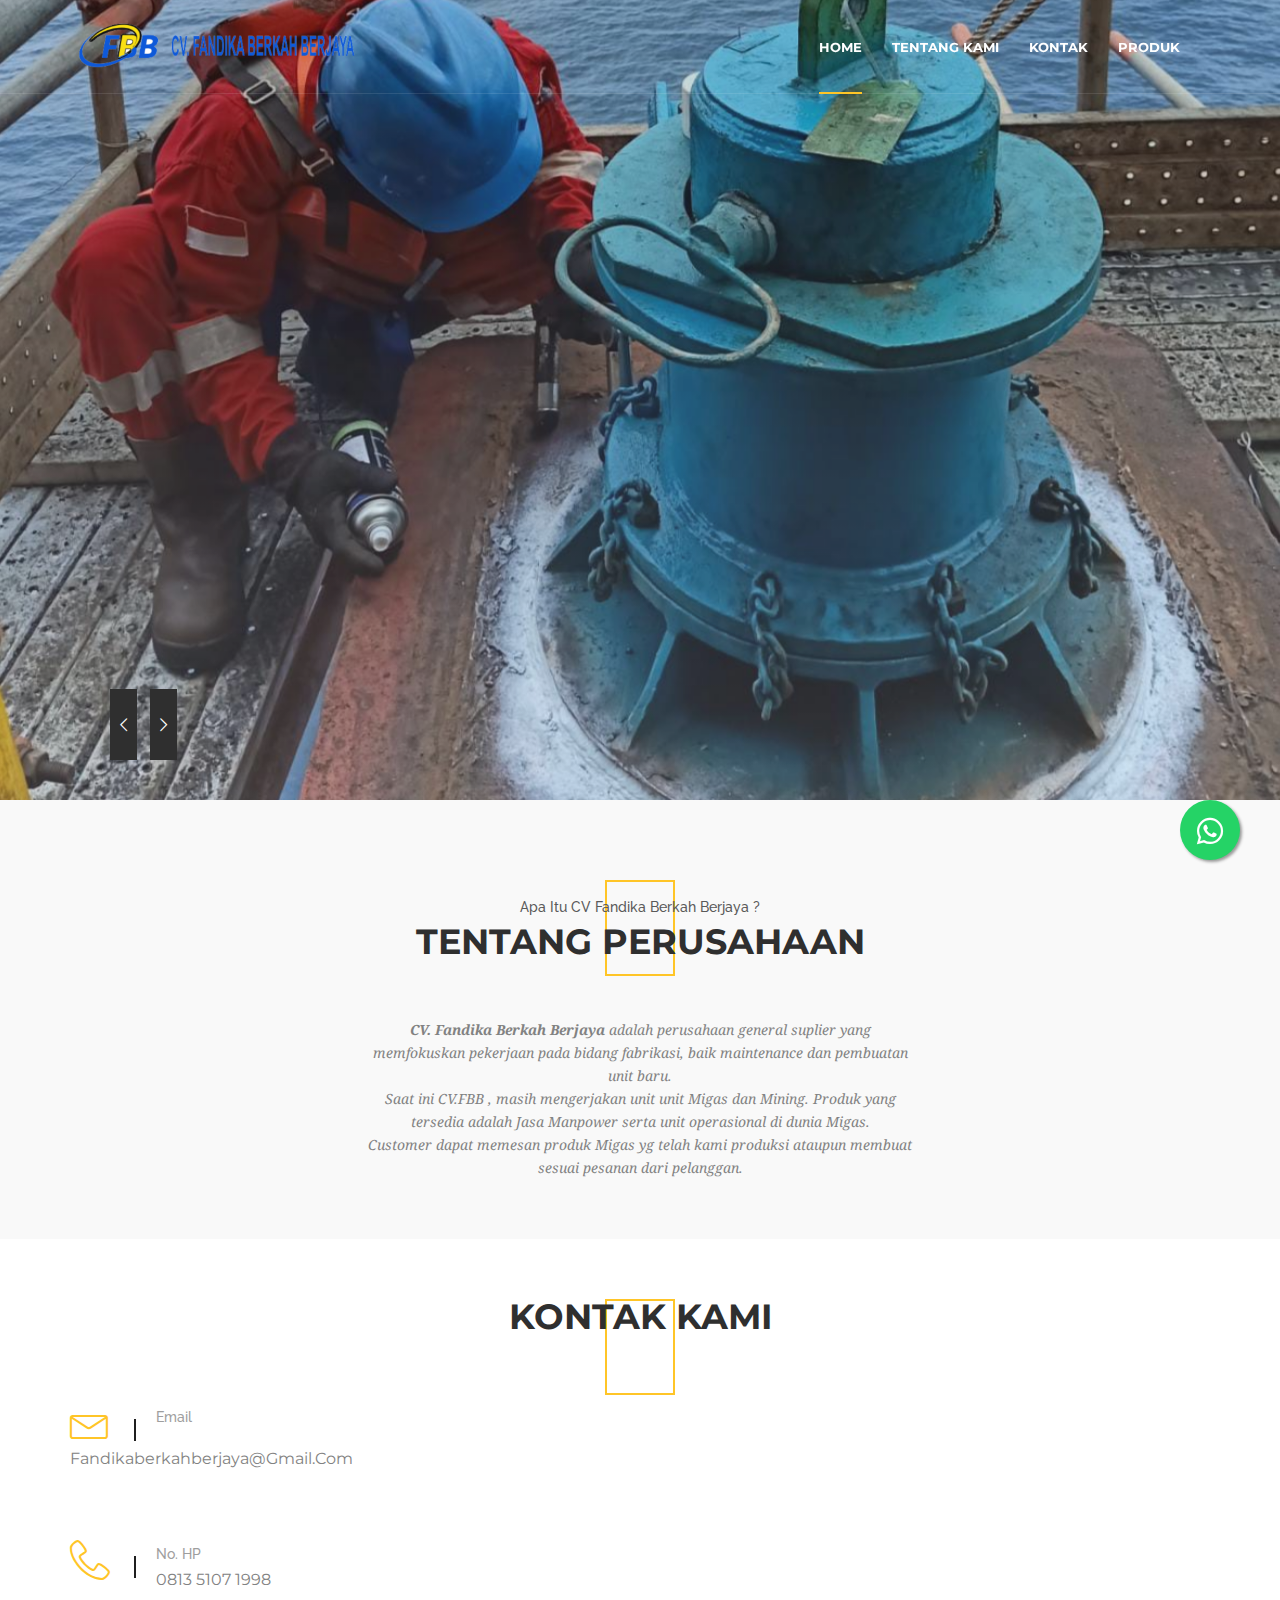
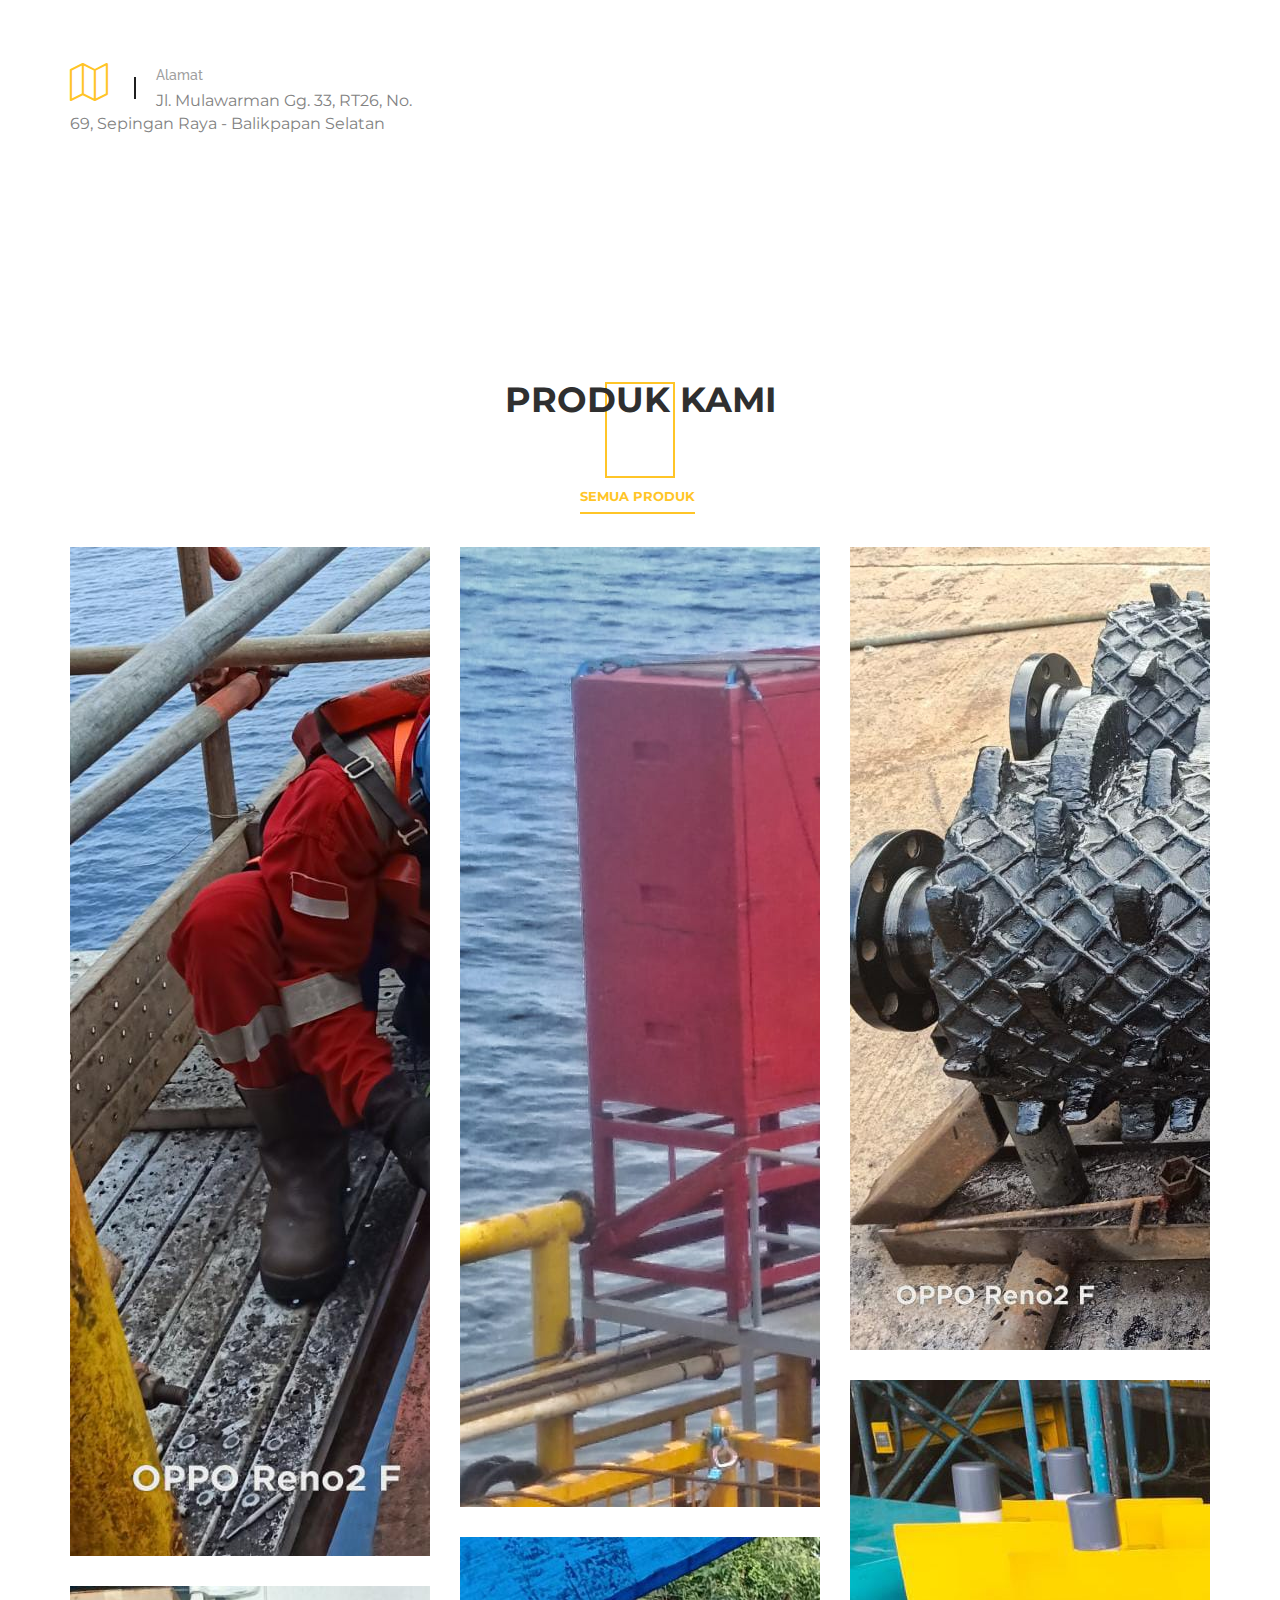
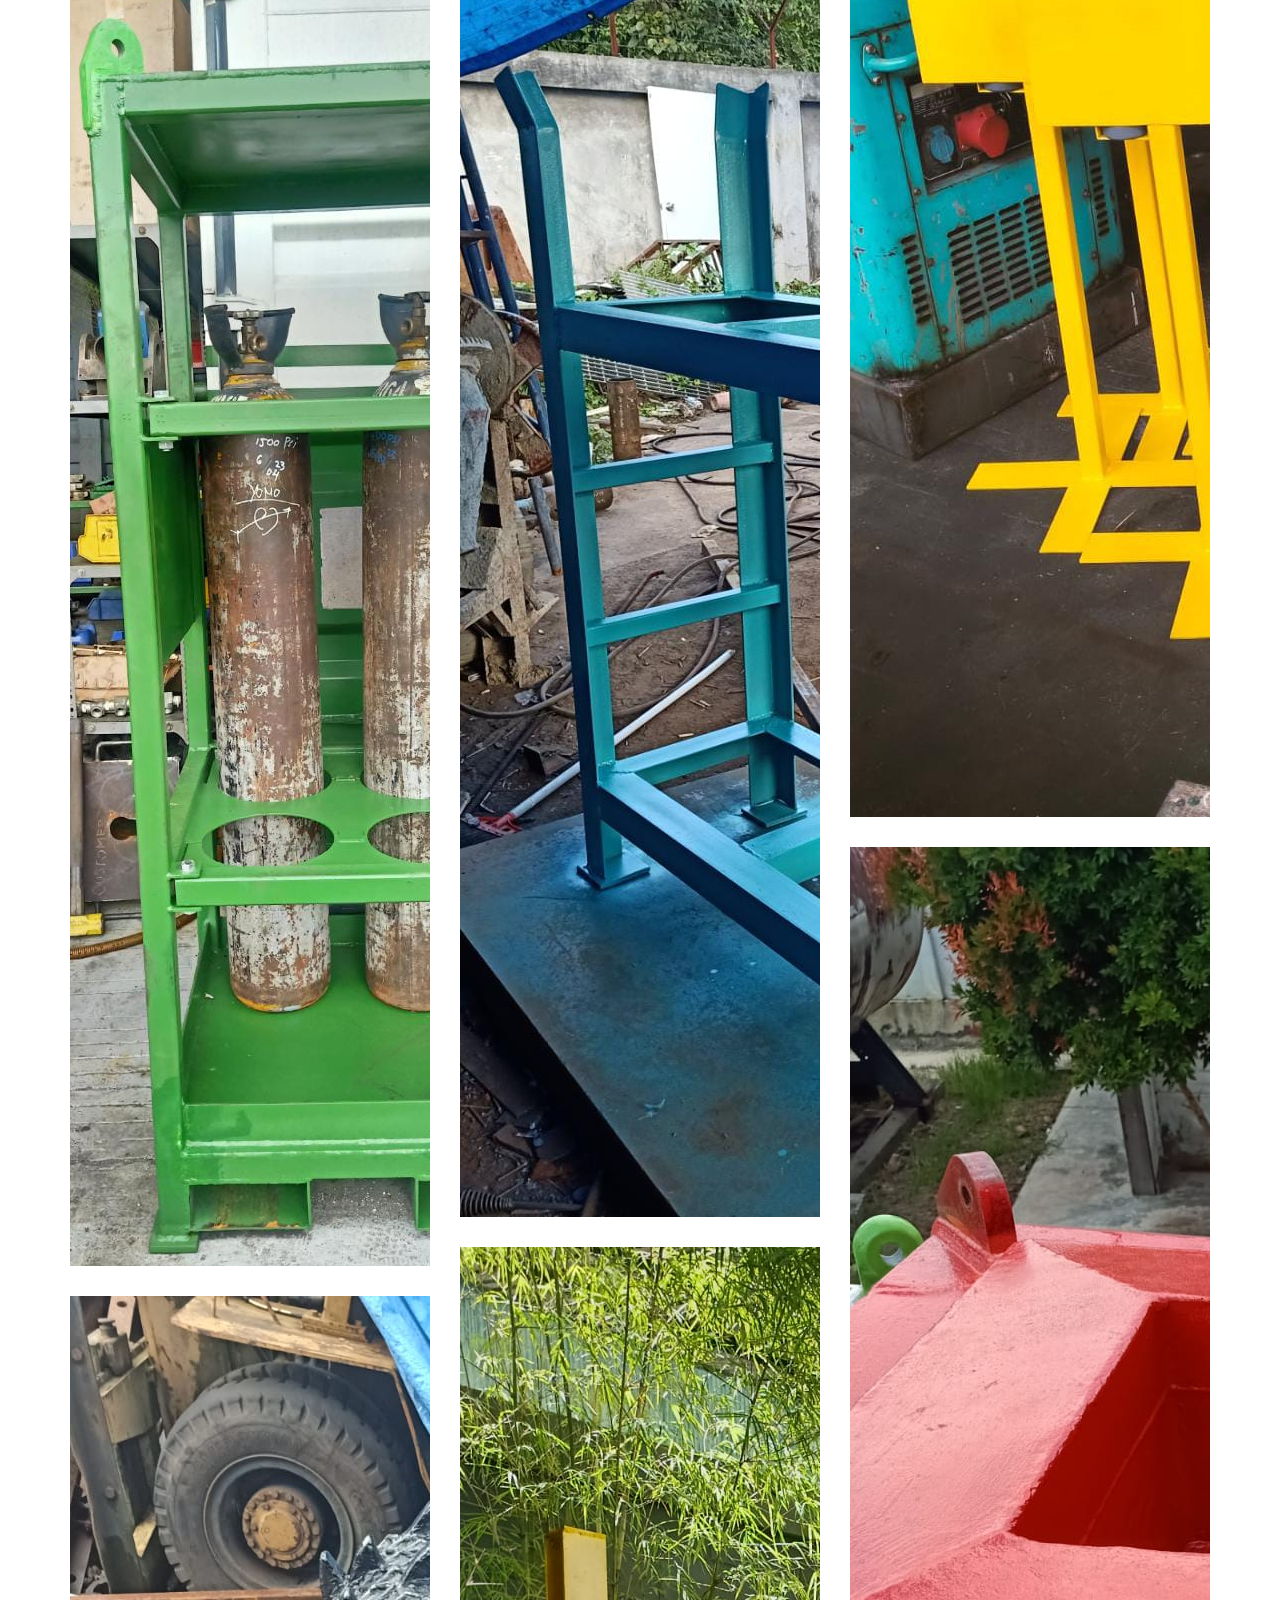
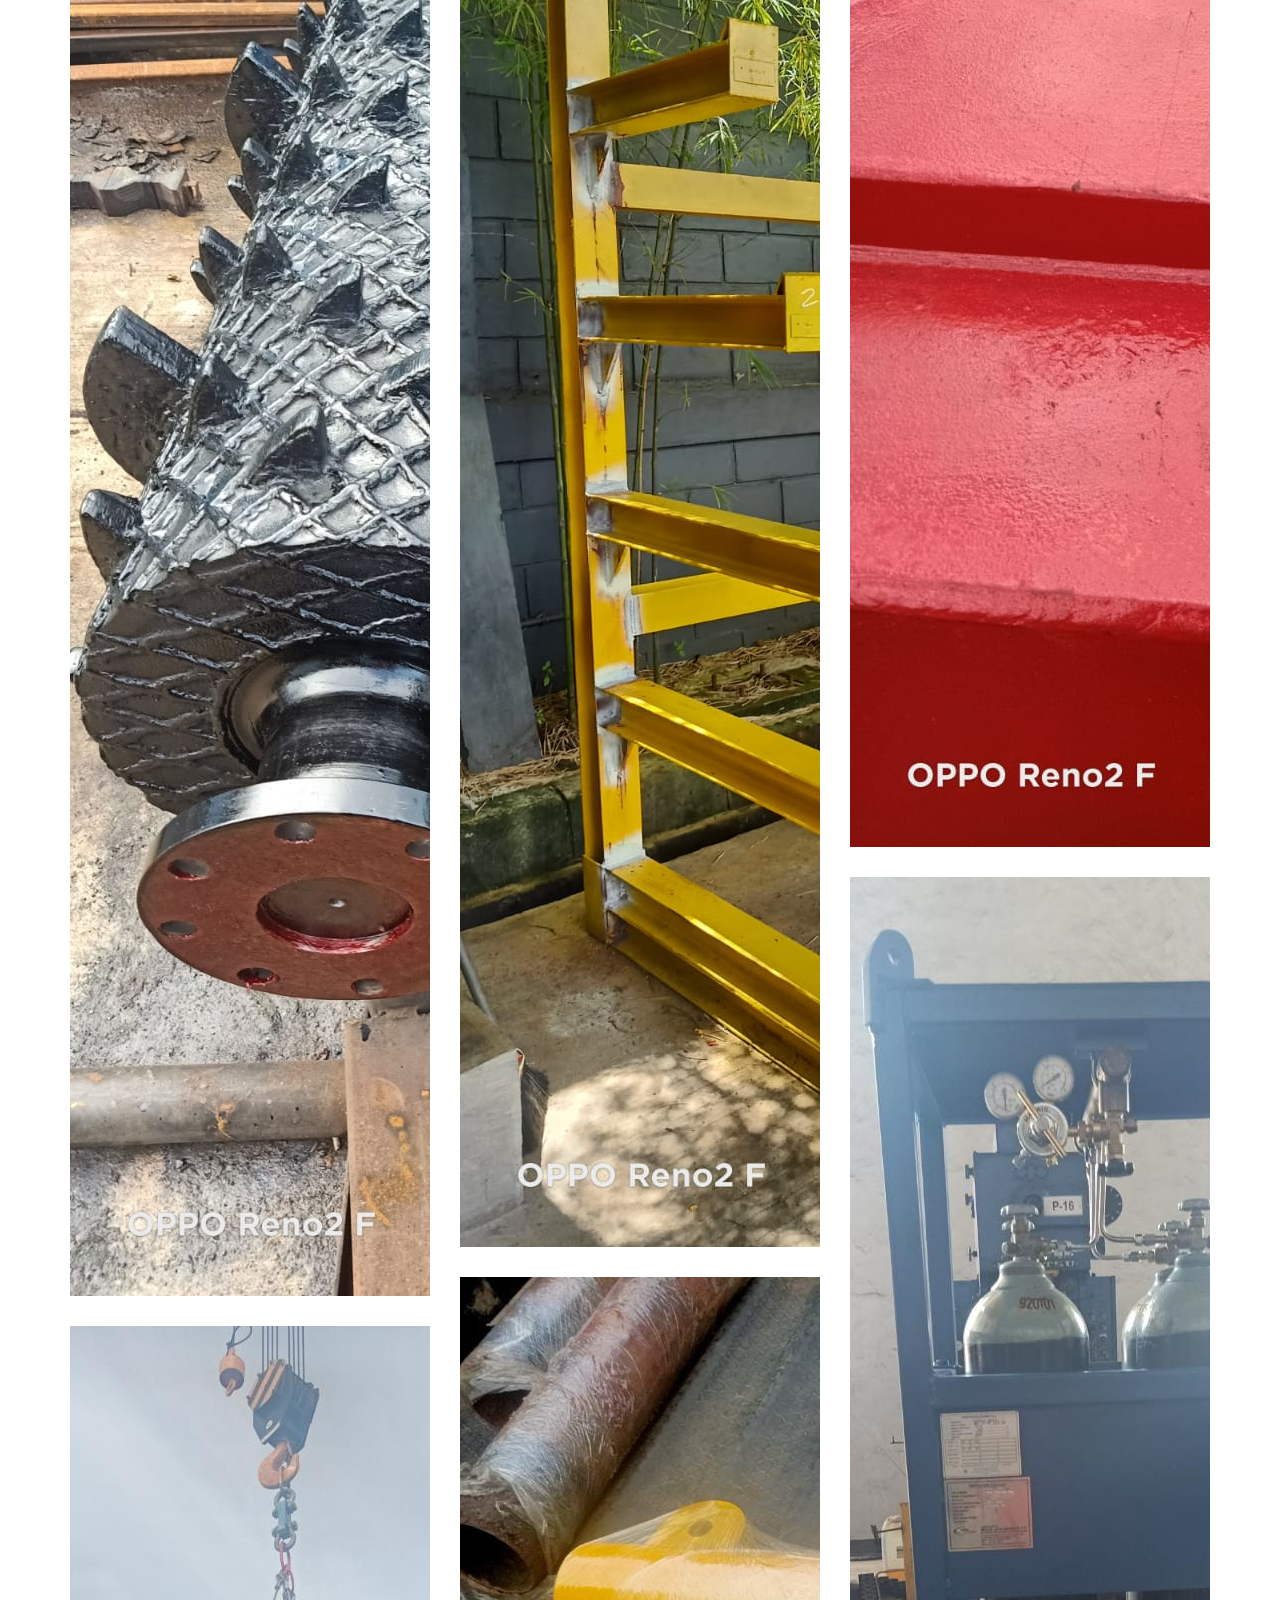
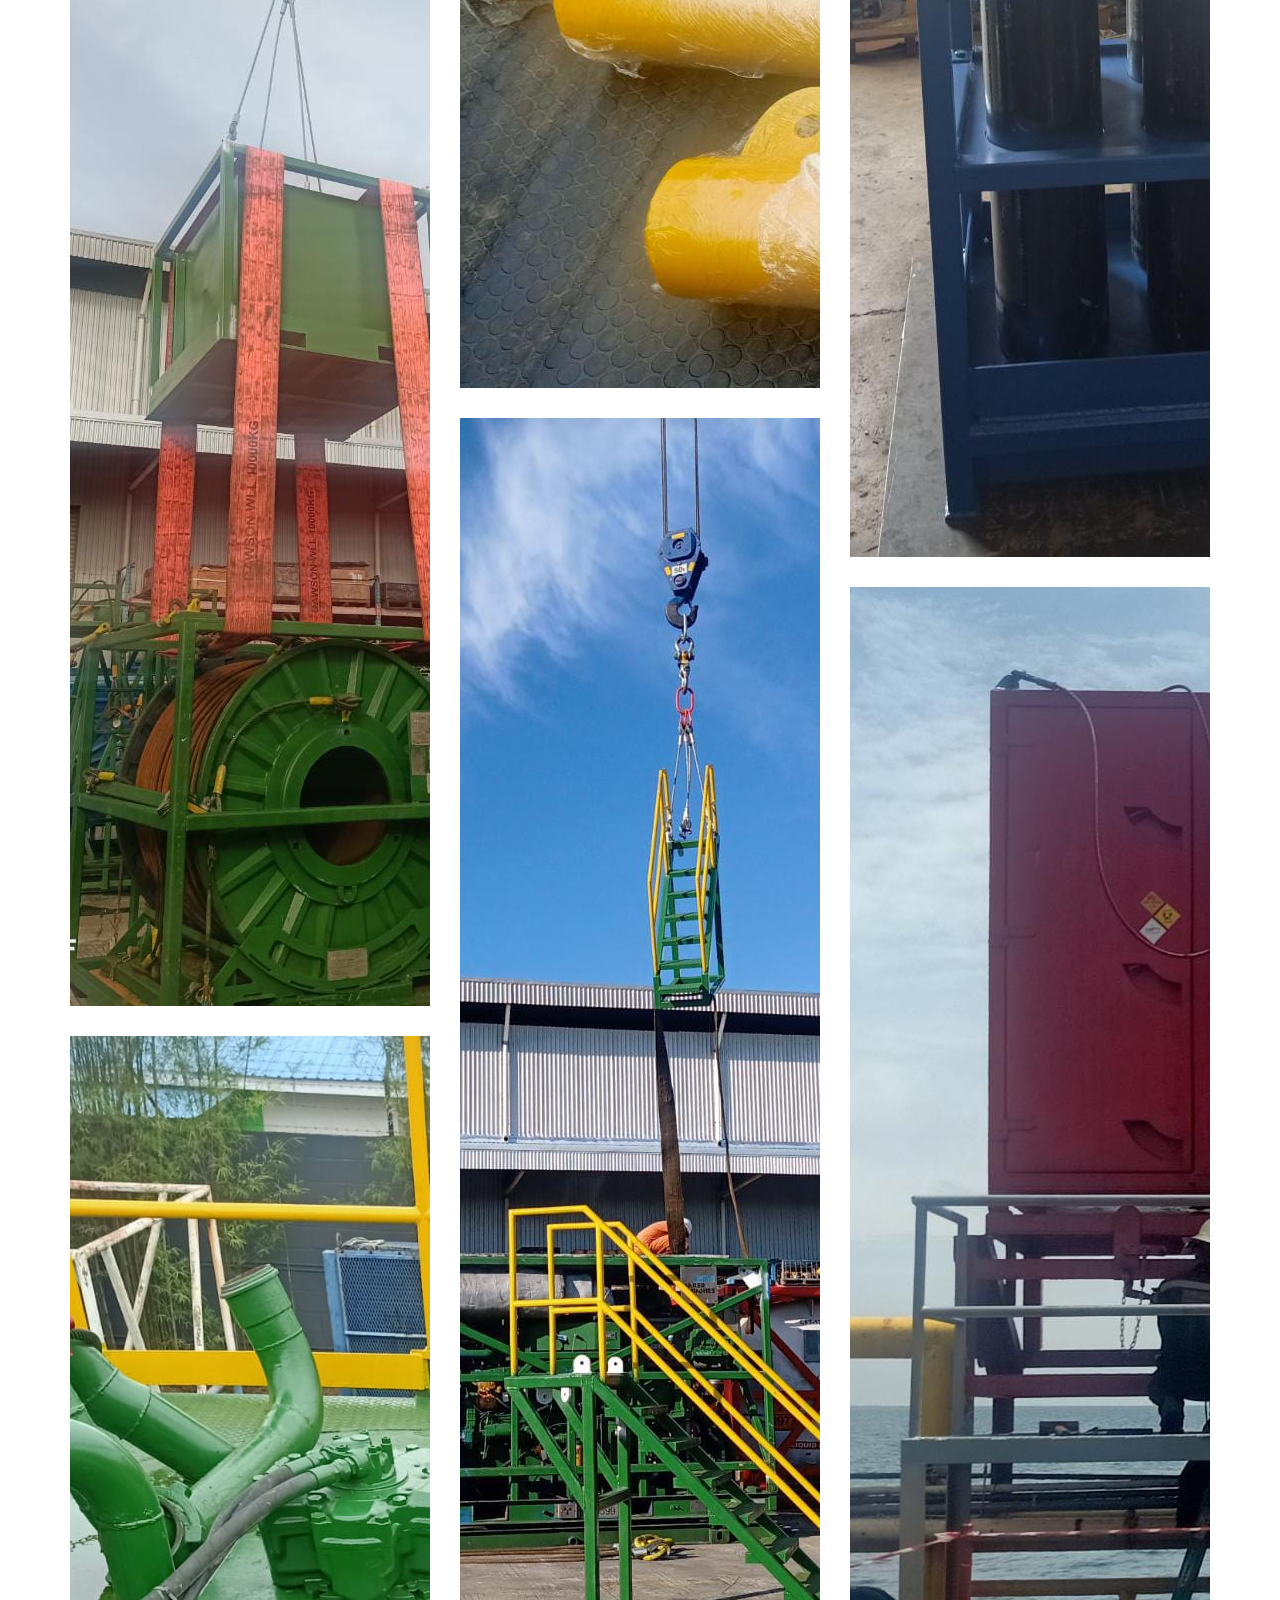
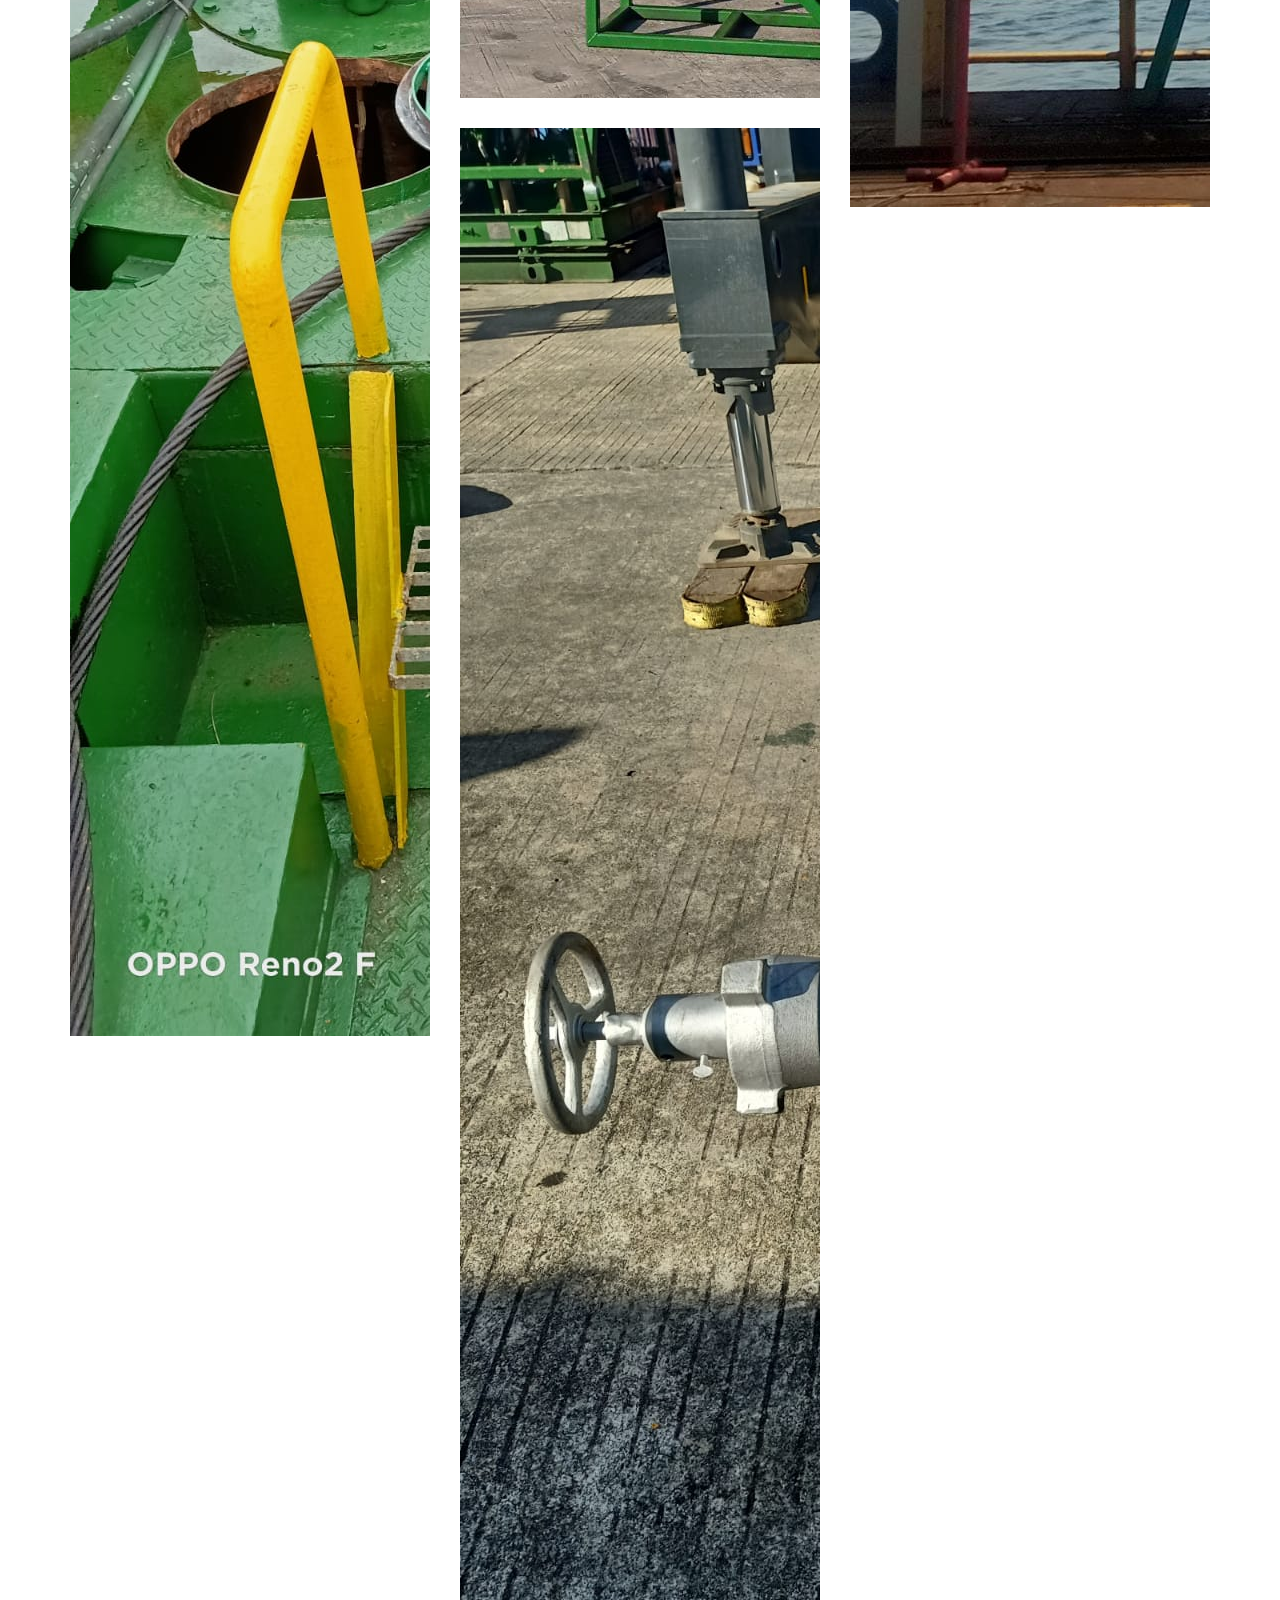
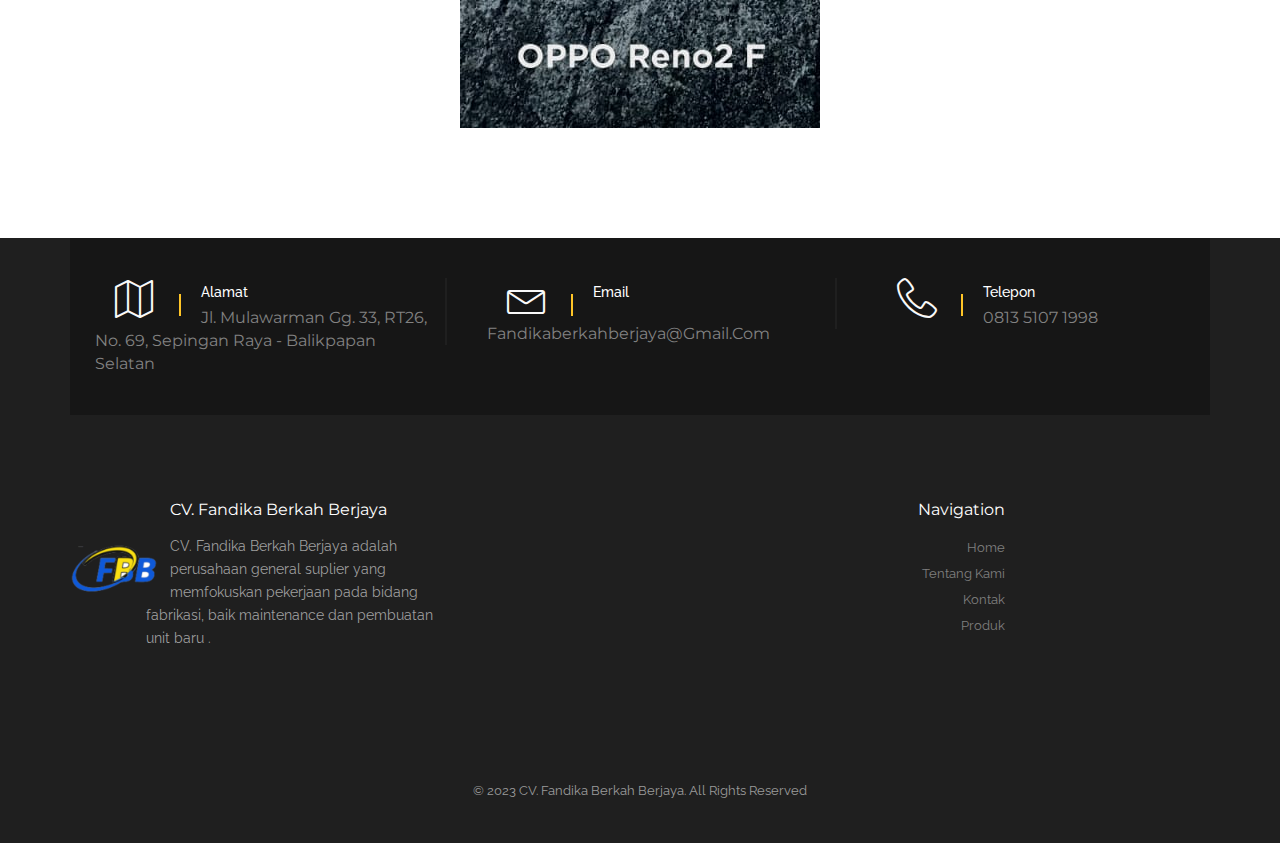
<file: index.html>
<!DOCTYPE html>
<html dir="ltr" lang="en-US">
<head>
<!-- Document Meta
============================================= -->
<meta charset="utf-8">
<meta http-equiv="X-UA-Compatible" content="IE=edge">
<!--IE Compatibility Meta-->
<meta name="author" content="wplly" />
<meta name="viewport" content="width=device-width, initial-scale=1, maximum-scale=1">
<meta name="description" content="construction html5 template">
<link href="assets/images/favicon/favicon.ico" rel="icon">

<!-- Fonts
============================================= -->
<link href='http://fonts.googleapis.com/css?family=Montserrat:400,700%7CRaleway:100,200,300,400,500,600,700,800%7CDroid+Serif:400,400italic,700,700italic' rel='stylesheet' type='text/css'>

<!-- Stylesheets
============================================= -->
<link href="assets/css/external.css" rel="stylesheet">
<!-- Extrnal CSS -->
<link href="assets/css/bootstrap.min.css" rel="stylesheet">
<!-- Boostrap Core CSS -->
<link href="assets/css/style.css" rel="stylesheet">
<!-- Style CSS -->
<link rel="stylesheet"
href="https://cdnjs.cloudflare.com/ajax/libs/font-awesome/5.15.2/css/all.min.css" />

<!-- RS5.0 Main Stylesheet -->
<link rel="stylesheet" type="text/css" href="assets/revolution/css/settings.css">
<link rel="stylesheet" type="text/css" href="assets/revolution/css/layers.css">
<link rel="stylesheet" type="text/css" href="assets/revolution/css/navigation.css"> 
<style>
/* Add WA floating button CSS */
.floating {
position: fixed;
width: 60px;
height: 60px;
bottom: 40px;
right: 40px;
background-color: #25d366;
color: #fff;
border-radius: 50px;
text-align: center;
font-size: 30px;
box-shadow: 2px 2px 3px #999;
z-index: 100;
}

.fab-icon {
margin-top: 16px;
}
</style>
<title>CV. Fandika Berkah Berjaya</title>
</head>
<body>
<!-- render the button and direct it to wa.me -->
<a href="https://wa.me/6281351071998?text=Hallo,%20apakah%20ada%20yang%20bisa%20kami%20bantu ?" class="floating" target="_blank">
<i class="fab fa-whatsapp fab-icon"></i>
</a>
<div class="preloader">
	<div class="spinner">
		<div class="bounce1">
		</div>
		<div class="bounce2">
		</div>
		<div class="bounce3">
		</div>
	</div>
</div>
<header id="navbar-spy" class="transparent-header">
	<nav id="primary-menu" class="navbar navbar-fixed-top style-1">
		<div class="container">
			<!-- Brand and toggle get grouped for better mobile display -->
			<div class="navbar-header">
				<button type="button" class="navbar-toggle collapsed" data-toggle="collapse" data-target="#bs-example-navbar-collapse-1" aria-expanded="false">
				<span class="sr-only">Toggle navigation</span>
				<span class="icon-bar"></span>
				<span class="icon-bar"></span>
				<span class="icon-bar"></span>
				</button>
				<a class="logo" href="index.html">
					<img src="assets/images/logo/logo-light.png" width="316" height="63" alt="Yellow Hats">
				</a>
			</div>
			
			<!-- Collect the nav links, forms, and other content for toggling -->
			<div class="collapse navbar-collapse pull-right" id="bs-example-navbar-collapse-1">
				<ul class="nav navbar-nav navbar-left">
					<li class="has-dropdown active">
						<a href="#" data-toggle="dropdown" class="dropdown-toggle">Home</a>
					</li>
					<!-- li end -->
					<li class="has-dropdown">
						<a href="about.html" class="dropdown-toggle">Tentang Kami</a>
					</li>
					<!-- li end -->
					<li class="has-dropdown">
						<a href="kontak.html" class="dropdown-toggle">Kontak</a>
					</li>
					<!-- li end -->
					<li class="has-dropdown">
						<a href="produk.html" class="dropdown-toggle">Produk</a>
					</li>
				</ul>
				
				<!-- Mod-->
				
			</div>
			<!-- /.navbar-collapse -->
		</div>
		<!-- /.container-fluid -->
	</nav>
</header>

<!-- Hero Section
====================================== -->
<section id="hero" class="hero">
	
	<!-- START REVOLUTION SLIDER 5.0 -->
	<div class="rev_slider_wrapper">
		<div id="slider1" class="rev_slider"  data-version="5.0">
			<ul>
				
				<li data-transition="zoomout" data-slotamount="default"  data-easein="Power4.easeInOut" data-easeout="Power4.easeInOut" data-masterspeed="2000" style="background-color: rgba(34, 34, 34, 0.3);">
					<!-- MAIN IMAGE -->
					<img src="assets/images/products/1.jpg"  alt=""  width="1920" height="1280">
					<!-- LAYER NR. 1 -->
					<div class="tp-caption" 
						data-x="center" data-hoffset="0" 
						data-y="center" data-voffset="-50" 
						data-whitespace="nowrap"
						data-width="none"
						data-height="none"
						data-transform_idle="o:1;"
						data-transform_in="y:[100%];z:0;rX:0deg;rY:0;rZ:0;sX:1;sY:1;skX:0;skY:0;opacity:0;s:2000;e:Power4.easeInOut;" 
						data-transform_out="y:[100%];s:1000;e:Power2.easeInOut;s:1000;e:Power2.easeInOut;" 
						data-mask_in="x:0px;y:[100%];s:inherit;e:inherit;" 
						data-mask_out="x:inherit;y:inherit;s:inherit;e:inherit;" 
						data-start="500" 
						data-splitin="none" 
						data-splitout="none" 
						data-responsive_offset="on"
						data-fontsize="['17','17','15','15']"
						data-lineheight="['45','45','25','25']"
						data-fontweight="['600','500','600','300']"
						data-color="#fff" style="font-family: raleway">
						Pengerjaan unit unit Migas dan Mining
					</div>
					
					<!-- LAYER NR. 2 -->
					<div class="tp-caption text-uppercase color-theme" 
						data-x="center" data-hoffset="0" 
						data-y="center" data-voffset="0" 
						data-whitespace="nowrap"
						data-width="none"
						data-height="none"
						data-transform_idle="o:1;"
						data-transform_in="y:[100%];z:0;rX:0deg;rY:0;rZ:0;sX:1;sY:1;skX:0;skY:0;opacity:0;s:2000;e:Power4.easeInOut;" 
						data-transform_out="y:[100%];s:1000;e:Power2.easeInOut;s:1000;e:Power2.easeInOut;" 
						data-mask_in="x:0px;y:[100%];s:inherit;e:inherit;" 
						data-mask_out="x:inherit;y:inherit;s:inherit;e:inherit;" 
						data-start="750" 
						data-splitin="none" 
						data-splitout="none" 
						data-responsive_offset="on"
						data-fontsize="['55','17','15','15']"
						data-lineheight="['50','45','25','25']"
						data-fontweight="['700','500','600','300']"
						data-color="#ffc527" style="font-family: montserrat;"
						>
						<h1 style="color:#ffc527; font-size:55px;">Pengerjaan Unit</h1>
					</div>
					
					<!-- LAYER NR. 3 -->
					<div class="tp-caption" 
						data-x="center" data-hoffset="0" 
						data-y="center" data-voffset="70" 
						data-width="none"
						data-height="none"
						data-transform_idle="o:1;"
						data-transform_in="y:[100%];z:0;rX:0deg;rY:0;rZ:0;sX:1;sY:1;skX:0;skY:0;opacity:0;s:2000;e:Power4.easeInOut;" 
						data-transform_out="y:[100%];s:1000;e:Power2.easeInOut;s:1000;e:Power2.easeInOut;" 
						data-mask_in="x:0px;y:[100%];s:inherit;e:inherit;" 
						data-mask_out="x:inherit;y:inherit;s:inherit;e:inherit;" 
						data-start="1000" 
						data-splitin="none" 
						data-splitout="none" 
						data-responsive_offset="on"
						data-fontsize="['17','17','17','17']"
						data-lineheight="['26','26','25','25']"
						data-fontweight="['700','500','500','500']"
						data-color="#fff" style="font-family: raleway; text-align:center"
						>
					</div>
					
					<!-- LAYER NR. 4 -->
					<div class="tp-caption" 
						id="slide-163-layer-6" 
						data-x="center" data-hoffset="0" 
						data-y="center" data-voffset="160" 
						data-width="none"
						data-height="none"
						data-whitespace="nowrap"
						data-transform_idle="o:1;"
						data-transform_hover="o:1;rX:0;rY:0;rZ:0;z:0;s:300;e:Power3.easeOut;"
						data-style_hover="c:rgba(255, 255, 255, 1.00);bc:rgba(255, 255, 255, 1.00);"
						data-transform_in="y:[100%];z:0;rX:0deg;rY:0;rZ:0;sX:1;sY:1;skX:0;skY:0;opacity:0;s:2000;e:Power4.easeInOut;" 
						data-transform_out="y:[175%];s:1000;e:Power2.easeInOut;s:1000;e:Power2.easeInOut;" 
						data-mask_out="x:inherit;y:inherit;" 
						data-start="1250" 
						data-splitin="none" 
						data-splitout="none" 
						data-actions='[{"event":"click","action":"jumptoslide","slide":"rs-164","delay":""}]'
						data-basealign="slide" 
						data-responsive_offset="on" 
						data-responsive="off">
						<!-- <a class="btn btn-primary mr-sm" href="#">read more</a>
						<a class="btn btn-primary btn-white" href="#">get started</a> -->
					</div>
				</li>
				
				<li data-transition="scaledownfromright" data-slotamount="default"  data-easein="Power4.easeInOut" data-easeout="Power4.easeInOut" data-masterspeed="2000">
					<!-- MAIN IMAGE -->
					<img src="assets/images/products/8.jpg"  alt=""  width="1920" height="1280">
					<!-- LAYER NR. 1 -->
					<div class="tp-caption" 
						data-x="center" data-hoffset="0" 
						data-y="center" data-voffset="-50" 
						data-width="none"
						data-height="none"
						data-transform_idle="o:1;"
						data-transform_in="y:[100%];z:0;rX:0deg;rY:0;rZ:0;sX:1;sY:1;skX:0;skY:0;opacity:0;s:2000;e:Power3.easeInOut;" 
						data-transform_out="s:1000;e:Power3.easeInOut;s:1000;e:Power3.easeInOut;" 
						data-mask_in="x:0px;y:[100%];s:inherit;e:inherit;" 
						data-start="1000" 
						data-splitin="none" 
						data-splitout="none" 
						data-responsive_offset="on"
						data-fontsize="['17','17','15','15']"
						data-lineheight="['45','45','25','25']"
						data-fontweight="['600','500','600','300']"
						data-color="#fff" style="font-family: raleway" >
						Membuat produksi sesuai pesanan pelanggan.
					</div>
					
					<!-- LAYER NR. 2 -->
					<div class="tp-caption text-uppercase color-theme" 
						data-x="center" data-hoffset="0" 
						data-y="center" data-voffset="0" 
						data-whitespace="nowrap"
						data-width="none"
						data-height="none"
						data-transform_idle="o:1;"
						data-transform_in="x:[-100%];z:0;rX:0deg;rY:0;rZ:0;sX:1;sY:1;skX:0;skY:0;s:1500;e:Power3.easeInOut;" 
						data-transform_out="s:1000;e:Power3.easeInOut;s:1000;e:Power3.easeInOut;" 
						data-mask_in="x:0px;y:0px;s:inherit;e:inherit;" 
						data-start="2000" 
						data-splitin="none" 
						data-splitout="none" 
						data-responsive_offset="on"
						data-fontsize="['55','17','15','15']"
						data-lineheight="['50','45','25','25']"
						data-fontweight="['700','500','600','300']"
						data-color="#ffc527" style="font-family: montserrat; ">
						Pesanan Pelanggan
					</div>
					
					<!-- LAYER NR. 3 -->
					<div class="tp-caption" 
						data-x="center" data-hoffset="0" 
						data-y="center" data-voffset="70" 
						data-width="none"
						data-height="none"
						data-transform_idle="o:1;"
						data-transform_in="x:[100%];z:0;rX:0deg;rY:0;rZ:0;sX:1;sY:1;skX:0;skY:0;s:1500;e:Power3.easeInOut;" 
						data-transform_out="s:1000;e:Power3.easeInOut;s:1000;e:Power3.easeInOut;" 
						data-mask_in="x:0px;y:0px;s:inherit;e:inherit;" 
						data-start="3000" 
						data-splitin="none" 
						data-splitout="none" 
						data-responsive_offset="on"
						data-fontsize="['17','17','17','17']"
						data-lineheight="['26','26','25','25']"
						data-fontweight="['700','500','500','500']"
						data-color="#fff" style="font-family: raleway; text-align:center">
						
					</div>
					
					<!-- LAYER NR. 4 -->
					<div class="tp-caption" 
						data-x="center" data-hoffset="0" 
						data-y="center" data-voffset="160"  
						data-width="none"
						data-height="none"
						data-transform_idle="o:1;"
						data-transform_in="z:0;rX:0;rY:0;rZ:0;sX:0.9;sY:0.9;skX:0;skY:0;opacity:0;s:1000;e:Power2.easeOut;" 
						data-transform_out="s:1000;e:Power3.easeInOut;s:1000;e:Power3.easeInOut;" 
						data-start="5000" 
						data-splitin="none" 
						data-splitout="none" 
						data-responsive_offset="on">
						<!-- <a class="btn btn-primary mr-sm" href="#">read more</a>
						<a class="btn btn-primary btn-white" href="#">get started</a> -->
					</div>
				</li>
				
				<li data-index='rs-367' data-transition='fadetotopfadefrombottom' data-slotamount='default' data-easein='default' data-easeout='default' data-masterspeed='default'>
					<!-- MAIN IMAGE -->
					<img src="assets/images/products/3.jpg"  alt=""  width="1920" height="1280">
					<!-- LAYER NR. 1 -->
					<div class="tp-caption" 
						data-x="center" data-hoffset="0" 
						data-y="center" data-voffset="-50" 
						data-width="none"
						data-height="none"
						data-transform_idle="o:1;"
						data-transform_in="y:-30px;rX:70deg;opacity:0;s:2000;e:Power4.easeInOut;" 
						data-transform_out="s:1000;e:Power2.easeInOut;s:1000;e:Power2.easeInOut;" 
						data-start="1000" 
						data-splitin="none" 
						data-splitout="none" 
						data-responsive_offset="on" 
						data-fontsize="['17','17','15','15']"
						data-lineheight="['45','45','25','25']"
						data-fontweight="['600','500','600','300']"
						data-color="#fff" style="font-family: raleway">
						Produk Migas yang telah kami produksi
					</div>
					
					<!-- LAYER NR. 2 -->
					<div class="tp-caption text-uppercase color-theme" 
						data-x="center" data-hoffset="0" 
						data-y="center" data-voffset="0" 
						data-whitespace="nowrap"
						data-width="['auto','auto','auto','auto']"
						data-height="['auto','auto','auto','auto']"
						data-transform_idle="o:1;"
						data-transform_in="x:[-105%];z:0;rX:0deg;rY:0deg;rZ:-90deg;sX:1;sY:1;skX:0;skY:0;s:2000;e:Power4.easeInOut;" 
						data-transform_out="s:1000;e:Power2.easeInOut;s:1000;e:Power2.easeInOut;" 
						data-mask_in="x:0px;y:0px;s:inherit;e:inherit;" 
						data-start="2000" 
						data-splitin="chars" 
						data-splitout="none" 
						data-responsive_offset="on" 
						data-elementdelay="0.05"
						data-fontsize="['55','17','15','15']"
						data-lineheight="['50','45','25','25']"
						data-fontweight="['700','500','600','300']"
						data-color="#ffc527" style="font-family: montserrat; ">
						Produk Migas
					</div>
					
					<!-- LAYER NR. 3 -->
					<div class="tp-caption" 
						data-x="center" data-hoffset="0" 
						data-y="center" data-voffset="70" 
						data-width="none"
						data-height="none"
						data-transform_idle="o:1;"
						data-transform_in="x:-50px;skX:100px;opacity:0;s:2000;e:Power4.easeInOut;" 
						data-transform_out="s:1000;e:Power2.easeInOut;s:1000;e:Power2.easeInOut;" 
						data-start="4810" 
						data-splitin="none" 
						data-splitout="none" 
						data-responsive_offset="on"
						data-fontsize="['17','17','17','17']"
						data-lineheight="['26','26','25','25']"
						data-fontweight="['700','500','500','500']"
						data-color="#fff" style="font-family: raleway ;text-align:center">
					</div>
					
					<!-- LAYER NR. 4 -->
					<div class="tp-caption" 
						data-x="center" data-hoffset="0" 
						data-y="center" data-voffset="160"  
						data-width="none"
						data-height="none"
						data-transform_idle="o:1;"
						data-transform_hover="o:1;rX:0;rY:0;rZ:0;z:0;s:300;e:Power1.easeInOut;"
						data-style_hover="c:rgba(255, 255, 255, 1.00);bg:rgba(41, 46, 49, 0);bc:rgba(255, 255, 255, 1.00);cursor:pointer;"
						data-transform_in="y:[100%];z:0;rX:0deg;rY:0;rZ:0;sX:1;sY:1;skX:0;skY:0;opacity:0;s:2000;e:Power4.easeInOut;" 
						data-transform_out="s:1000;e:Power2.easeInOut;s:1000;e:Power2.easeInOut;" 
						data-start="5670" 
						data-splitin="none" 
						data-splitout="none" 
						data-actions='[{"event":"click","action":"jumptoslide","slide":"next","delay":""}]'
						data-responsive_offset="on" 
						data-responsive="off">
						<!-- <a class="btn btn-primary mr-sm" href="#">read more</a>
						<a class="btn btn-primary btn-white" href="#">get started</a> -->
					</div>
				</li>
			</ul>
		</div>
		<!-- END REVOLUTION SLIDER -->
	</div>
	<!-- END OF SLIDER WRAPPER -->
</section>
<!-- #hero end -->

<!-- Service Block #2
============================================= -->
<section id="service-2" class="service service-2 bg-gray pb-0">
	<div class="container">
		<div class="row">
			<div class="col-xs-12 col-sm-12 col-md-6 col-md-offset-3">
				<div class="heading heading-2 text-center mb-60">
					<div class="heading-bg">
						<p class="mb-0">Apa itu CV Fandika Berkah Berjaya ? </p>
						<h2>Tentang Perusahaan</h2>
					</div>
					<p class="mb-0 mt-md">
						<strong>CV. Fandika Berkah Berjaya</strong> adalah perusahaan general suplier yang memfokuskan pekerjaan pada bidang fabrikasi, baik maintenance dan pembuatan unit baru.<br>
						Saat ini CV.FBB , masih mengerjakan unit unit Migas dan Mining.
						Produk yang tersedia adalah Jasa Manpower serta unit operasional di dunia Migas.<br> Customer dapat memesan produk Migas yg telah kami produksi ataupun membuat sesuai pesanan dari pelanggan.
					</p>
				</div>
				<!-- .heading end -->
			</div>
			<!-- .col-md-6 end -->
		</div>
		<!-- .row end -->
	</div>
	
</section>

<section id="contact" class="contact">
	<div class="container">
		<div class="row">
			<div class="col-xs-12 col-sm-12 col-md-12">
				<div class="heading heading-4 text-center">
					<div class="heading-bg">
						<h2>Kontak Kami</h2>
					</div>
				</div>
			</div>

			<div class="col-xs-12 col-sm-12 col-md-12">
				<div class="row">
					<div class="col-xs-12 col-sm-12 col-md-4 widgets-contact mb-60-xs">
						
						<div class="widget">
							<div class="widget-contact-icon pull-left">
								<i class="lnr lnr-envelope"></i>
							</div>
							<div class="widget-contact-info">
								<p class="text-capitalize ">Email</p>
								<p class="text-capitalize font-heading">fandikaberkahberjaya@gmail.com</p>
							</div>
						</div>
						<!-- .widget end -->
						<div class="clearfix">
						</div>
						<div class="widget">
							<div class="widget-contact-icon pull-left">
								<i class="lnr lnr-phone-handset"></i>
							</div>
							<div class="widget-contact-info">
								<p class="text-capitalize">No. HP</p>
								<p class="text-capitalize font-heading">0813 5107 1998</p>
							</div>
						</div>
						<div class="clearfix">
						</div>
						<div class="widget">
							<div class="widget-contact-icon pull-left">
								<i class="lnr lnr-map"></i>
							</div>
							<div class="widget-contact-info">
								<p class="text-capitalize">Alamat</p>
								<p class="text-capitalize font-heading">Jl. Mulawarman gg. 33, RT26, No. 69, Sepingan Raya - Balikpapan Selatan</p>
							</div>
						</div>
						<!-- .widget end -->
					</div>
					<!-- .col-md-4 end -->
					<div class="col-xs-12 col-sm-12 col-md-8">
						<div class="row">
							<div>
								<iframe src="https://www.google.com/maps/embed?pb=!1m18!1m12!1m3!1d127644.28427116657!2d116.74621383827343!3d-1.240065227042091!2m3!1f0!2f0!3f0!3m2!1i1024!2i768!4f13.1!3m3!1m2!1s0x2df14642b8ad5cb5%3A0x4030bfbcaf7e5d0!2sKecamatan%20Balikpapan%20Selatan%2C%20Kota%20Balikpapan%2C%20Kalimantan%20Timur!5e0!3m2!1sid!2sid!4v1681535639017!5m2!1sid!2sid" style="border:0;width:100%;height:413px;" allowfullscreen="" loading="lazy" referrerpolicy="no-referrer-when-downgrade"></iframe>
							</div>
						</div>
					</div>
					<!-- .col-md-8 end -->
				</div>
				<!-- .row end -->
			</div>
			<!-- .col-md-12 end -->
		</div>
		<!-- .row end -->
	</div>
	<!-- .container end -->
</section>

<!-- Projects
============================================= -->
<section id="projects" class="projects-grid projects-3col">
	<div class="container">
		<div class="row">
			<div class="col-xs-12 col-sm-12 col-md-12">
				<div class="heading heading-3 mb-0 text-center">
					<div class="heading-bg">
						<!-- <p class="mb-0">Great &amp; Awesome Works</p> -->
						<h2>PRODUK KAMI</h2>
					</div>
				</div>
				<!-- .heading end -->
			</div>
			<!-- .col-md-12 end -->
		</div>
		<!-- .row end -->
		<div class="row">
			
			<!-- Projects Filter
					============================================= -->
			<div class="col-xs-12 col-sm-12 col-md-12 projects-filter">
				<ul class="list-inline">
					<li>
						<a class="active-filter" href="#" data-filter="*">Semua Produk</a>
					</li>
					<!-- <li>
						<a href="#" data-filter=".interior">Interior</a>
					</li>
					<li>
						<a href="#" data-filter=".renovation">Renovation</a>
					</li>
					<li>
						<a href="#" data-filter=".architecture">Architecture</a>
					</li>
					<li>
						<a href="#" data-filter=".landscaping">Landscaping</a>
					</li>
					<li>
						<a href="#" data-filter=".gardening">Gardening</a>
					</li> -->
				</ul>
			</div>
			<!-- .projects-filter end -->
		</div>
		<!-- .row end -->
		
		<!-- Projects Item
		============================================= -->
		<div id="projects-all" class="row">
			
			<!-- Project Item #1 -->
			<div class="col-xs-12 col-sm-6 col-md-4 project-item interior">
				<div class="project-img">
					<img class="" src="assets/images/products/1.jpg" alt="interior"/>
					<div class="project-hover">
						<div class="project-meta">
							<h6>Produk</h6>
							<h4>
								<a href="#">Produk A</a>
							</h4>
						</div>
						<div class="project-zoom">
							<a class="btn btn-warning btn-sm btn btn-warning btn-sm img-popup" href="assets/images/products/1.jpg" title="Produk A"> Detail Produk Detail Produk</a>
						</div>
					</div>
					<!-- .project-hover end -->
				</div>
				<!-- .project-img end -->
				
			</div>
			<!-- .project-item end -->
			
			<!-- Project Item #2 -->
			<div class="col-xs-12 col-sm-6 col-md-4 project-item interior gardening">
				<div class="project-img">
					<img class="" src="assets/images/products/2.jpg" alt="interior"/>
					<div class="project-hover">
						<div class="project-meta">
							<h6>Produk</h6>
							<h4>
								<a href="#">Nama Produk</a>
							</h4>
						</div>
						<div class="project-zoom">
							<a class="btn btn-warning btn-sm img-popup" href="assets/images/products/2.jpg" title="Nama Produk"> Detail Produk</a>
						</div>
					</div>
					<!-- .project-hover end -->
				</div>
				<!-- .project-img end -->
				
			</div>
			<!-- .project-item end -->
			
			<!-- Project Item #3 -->
			<div class="col-xs-12 col-sm-6 col-md-4 project-item renovation landscaping">
				<div class="project-img">
					<img class="" src="assets/images/products/3.jpg" alt="Produk"/>
					<div class="project-hover">
						<div class="project-meta">
							<h6>Produk</h6>
							<h4>
								<a href="#">Nama Produk</a>
							</h4>
						</div>
						<div class="project-zoom">
							<a class="btn btn-warning btn-sm img-popup" href="assets/images/products/3.jpg" title="Nama Produk"> Detail Produk</a>
						</div>
					</div>
					<!-- .project-hover end -->
				</div>
				<!-- .project-img end -->
				
			</div>
			<!-- .project-item end -->
			
			<!-- Project Item #4 -->
			<div class="col-xs-12 col-sm-6 col-md-4 project-item Produk landscaping">
				<div class="project-img">
					<img class="" src="assets/images/products/4.jpg" alt="Produk"/>
					<div class="project-hover">
						<div class="project-meta">
							<h6>Produk</h6>
							<h4>
								<a href="#">Nama Produk</a>
							</h4>
						</div>
						<div class="project-zoom">
							<a class="btn btn-warning btn-sm img-popup" href="assets/images/products/4.jpg" title="Nama Produk"> Detail Produk</a>
						</div>
					</div>
					<!-- .project-hover end -->
				</div>
				<!-- .project-img end -->
				
			</div>
			<!-- .project-item end -->
			
			<!-- Project Item #5 -->
			<div class="col-xs-12 col-sm-6 col-md-4 project-item architecture">
				<div class="project-img">
					<img class="" src="assets/images/products/5.jpg" alt="Produk"/>
					<div class="project-hover">
						<div class="project-meta">
							<h6>Produk</h6>
							<h4>
								<a href="#">Produk B</a>
							</h4>
						</div>
						<div class="project-zoom">
							<a class="btn btn-warning btn-sm img-popup" href="assets/images/products/5.jpg" title="Produk B"> Detail Produk</a>
						</div>
					</div>
					<!-- .project-hover end -->
				</div>
				<!-- .project-img end -->
				
			</div>
			<!-- .project-item end -->
			
			<!-- Project Item #6 -->
			<div class="col-xs-12 col-sm-6 col-md-4 project-item Produk">
				<div class="project-img">
					<img class="" src="assets/images/products/6.jpg" alt="Produk"/>
					<div class="project-hover">
						<div class="project-meta">
							<h6>Produk</h6>
							<h4>
								<a href="#">Produk B</a>
							</h4>
						</div>
						<div class="project-zoom">
							<a class="btn btn-warning btn-sm img-popup" href="assets/images/products/6.jpg" title="Produk B"> Detail Produk</a>
						</div>
					</div>
					<!-- .project-hover end -->
				</div>
				<!-- .project-img end -->
				
			</div>
			<!-- .project-item end -->
			
			<!-- Project Item #7 -->
			<div class="col-xs-12 col-sm-6 col-md-4 project-item interior">
				<div class="project-img">
					<img class="" src="assets/images/products/7.jpg" alt="interior"/>
					<div class="project-hover">
						<div class="project-meta">
							<h6>Interior</h6>
							<h4>
								<a href="#">Nama Produk</a>
							</h4>
						</div>
						<div class="project-zoom">
							<a class="btn btn-warning btn-sm img-popup" href="assets/images/products/7.jpg" title="Nama Produk"> Detail Produk</a>
						</div>
					</div>
					<!-- .project-hover end -->
				</div>
				<!-- .project-img end -->
				
			</div>
			<!-- .project-item end -->
			
			<!-- Project Item #8 -->
			<div class="col-xs-12 col-sm-6 col-md-4 project-item interior">
				<div class="project-img">
					<img class="" src="assets/images/products/8.jpg" alt="interior"/>
					<div class="project-hover">
						<div class="project-meta">
							<h6>Interior</h6>
							<h4>
								<a href="#">Nama Produk</a>
							</h4>
						</div>
						<div class="project-zoom">
							<a class="btn btn-warning btn-sm img-popup" href="assets/images/products/8.jpg" title="Nama Produk"> Detail Produk</a>
						</div>
					</div>
					<!-- .project-hover end -->
				</div>
				<!-- .project-img end -->
				
			</div>
			<!-- .project-item end -->
			
			<!-- Project Item #9 -->
			<div class="col-xs-12 col-sm-6 col-md-4 project-item interior">
				<div class="project-img">
					<img class="" src="assets/images/products/9.jpg" alt="interior"/>
					<div class="project-hover">
						<div class="project-meta">
							<h6>Interior</h6>
							<h4>
								<a href="#">Nama Produk</a>
							</h4>
						</div>
						<div class="project-zoom">
							<a class="btn btn-warning btn-sm img-popup" href="assets/images/products/9.jpg" title="Nama Produk"> Detail Produk</a>
						</div>
					</div>
					<!-- .project-hover end -->
				</div>
				<!-- .project-img end -->
				
			</div>
			<!-- .project-item end -->
			
			<!-- Project Item #10 -->
			<div class="col-xs-12 col-sm-6 col-md-4 project-item interior">
				<div class="project-img">
					<img class="" src="assets/images/products/10.jpg" alt="interior"/>
					<div class="project-hover">
						<div class="project-meta">
							<h6>Interior</h6>
							<h4>
								<a href="#">Nama Produk</a>
							</h4>
						</div>
						<div class="project-zoom">
							<a class="btn btn-warning btn-sm img-popup" href="assets/images/products/10.jpg" title="Nama Produk"> Detail Produk</a>
						</div>
					</div>
					<!-- .project-hover end -->
				</div>
				<!-- .project-img end -->
				
			</div>
			<!-- .project-item end -->
			
			<!-- Project Item #11 -->
			<div class="col-xs-12 col-sm-6 col-md-4 project-item interior">
				<div class="project-img">
					<img class="" src="assets/images/products/11.jpg" alt="interior"/>
					<div class="project-hover">
						<div class="project-meta">
							<h6>Interior</h6>
							<h4>
								<a href="#">Nama Produk</a>
							</h4>
						</div>
						<div class="project-zoom">
							<a class="btn btn-warning btn-sm img-popup" href="assets/images/products/11.jpg" title="Nama Produk"> Detail Produk</a>
						</div>
					</div>
					<!-- .project-hover end -->
				</div>
				<!-- .project-img end -->
				
			</div>
			<!-- .project-item end -->
			
			<!-- Project Item #12 -->
			<div class="col-xs-12 col-sm-6 col-md-4 project-item interior">
				<div class="project-img">
					<img class="" src="assets/images/products/12.jpg" alt="interior"/>
					<div class="project-hover">
						<div class="project-meta">
							<h6>Interior</h6>
							<h4>
								<a href="#">Nama Produk</a>
							</h4>
						</div>
						<div class="project-zoom">
							<a class="btn btn-warning btn-sm img-popup" href="assets/images/products/12.jpg" title="Nama Produk"> Detail Produk</a>
						</div>
					</div>
					<!-- .project-hover end -->
				</div>
				<!-- .project-img end -->
				
			</div>
			<!-- .project-item end -->
			
			<!-- Project Item #13 -->
			<div class="col-xs-12 col-sm-6 col-md-4 project-item interior">
				<div class="project-img">
					<img class="" src="assets/images/products/13.jpg" alt="interior"/>
					<div class="project-hover">
						<div class="project-meta">
							<h6>Interior</h6>
							<h4>
								<a href="#">Nama Produk</a>
							</h4>
						</div>
						<div class="project-zoom">
							<a class="btn btn-warning btn-sm img-popup" href="assets/images/products/13.jpg" title="Nama Produk"> Detail Produk</a>
						</div>
					</div>
					<!-- .project-hover end -->
				</div>
				<!-- .project-img end -->
				
			</div>
			<!-- .project-item end -->
			
			<!-- Project Item #14 -->
			<div class="col-xs-12 col-sm-6 col-md-4 project-item interior">
				<div class="project-img">
					<img class="" src="assets/images/products/14.jpg" alt="interior"/>
					<div class="project-hover">
						<div class="project-meta">
							<h6>Interior</h6>
							<h4>
								<a href="#">Nama Produk</a>
							</h4>
						</div>
						<div class="project-zoom">
							<a class="btn btn-warning btn-sm img-popup" href="assets/images/products/14.jpg" title="Nama Produk"> Detail Produk</a>
						</div>
					</div>
					<!-- .project-hover end -->
				</div>
				<!-- .project-img end -->
				
			</div>
			<!-- .project-item end -->	
			
			<!-- Project Item #15 -->
			<div class="col-xs-12 col-sm-6 col-md-4 project-item interior">
				<div class="project-img">
					<img class="" src="assets/images/products/15.jpg" alt="interior"/>
					<div class="project-hover">
						<div class="project-meta">
							<h6>Interior</h6>
							<h4>
								<a href="#">Nama Produk</a>
							</h4>
						</div>
						<div class="project-zoom">
							<a class="btn btn-warning btn-sm img-popup" href="assets/images/products/15.jpg" title="Nama Produk"> Detail Produk</a>
						</div>
					</div>
					<!-- .project-hover end -->
				</div>
				<!-- .project-img end -->
				
			</div>
			<!-- .project-item end -->
			
			<!-- Project Item #16 -->
			<div class="col-xs-12 col-sm-6 col-md-4 project-item interior">
				<div class="project-img">
					<img class="" src="assets/images/products/16.jpg" alt="interior"/>
					<div class="project-hover">
						<div class="project-meta">
							<h6>Interior</h6>
							<h4>
								<a href="#">Nama Produk</a>
							</h4>
						</div>
						<div class="project-zoom">
							<a class="btn btn-warning btn-sm img-popup" href="assets/images/products/16.jpg" title="Nama Produk"> Detail Produk</a>
						</div>
					</div>
					<!-- .project-hover end -->
				</div>
				<!-- .project-img end -->
				
			</div>
			<!-- .project-item end -->
			
		</div>
		
	</div>
	<!-- .container end -->
	
</section>

<!-- #cta-1 end -->
<footer id="footer" class="footer-1">
	<!-- Contact Bar
	============================================= -->
	<div class="container footer-widgtes">
		<div class="row">
			<div class="col-xs-12 col-sm-12 col-md-12">
				<div class="widgets-contact">
					<div class="row">
						<div class="col-xs-12 col-sm-12 col-md-4 widget">
							<div class="widget-contact-icon pull-left">
								<i class="lnr lnr-map"></i>
							</div>
							<div class="widget-contact-info">
								<p class="text-capitalize text-white">Alamat</p>
								<p class="text-capitalize font-heading">Jl. Mulawarman gg. 33, RT26, No. 69, Sepingan Raya - Balikpapan Selatan</p>
							</div>
						</div>
						<!-- .widget end -->
						<div class="col-xs-12 col-sm-12 col-md-4 widget">
							<div class="widget-contact-icon pull-left">
								<i class="lnr lnr-envelope"></i>
							</div>
							<div class="widget-contact-info">
								<p class="text-capitalize text-white">email</p>
								<p class="text-capitalize font-heading">fandikaberkahberjaya@gmail.com</p>
							</div>
						</div>
						<!-- .widget end -->
						<div class="col-xs-12 col-sm-12 col-md-4 widget">
							<div class="widget-contact-icon pull-left">
								<i class="lnr lnr-phone-handset"></i>
							</div>
							<div class="widget-contact-info">
								<p class="text-capitalize text-white">Telepon</p>
								<p class="text-capitalize font-heading">0813 5107 1998</p>
							</div>
						</div>
						<!-- .widget end -->
					</div>
					<!-- .row end -->
				</div>
				<!-- .widget-contact end -->
			</div>
			<!-- .col-md-12 end -->
		</div>
		<!-- .row end -->
	</div>
	<!-- .container end -->
	
	<!-- Widget Section
	============================================= -->
	<div class="container">
		<div class="row">
			<div class="col-xs-12 col-sm-12 col-md-12 widgets-links">
				<div class="col-xs-12 col-sm-12 col-md-4 widget-about text-center-xs mb-30-xs">
					<div class="widget-about-logo pull-left pull-none-xs">
						<img src="assets/images/logo/logofbbtransparent.png" width="100" height="60" alt="logo"/>
					</div>
					<div class="widget-about-info">
						<h5 class="text-capitalize text-white">CV. Fandika Berkah Berjaya</h5>
						<p class="mb-0">CV. Fandika Berkah Berjaya adalah perusahaan general suplier yang memfokuskan pekerjaan pada bidang fabrikasi, baik maintenance dan pembuatan unit baru .</div>
				</div>
				<div class="col-xs-12 col-sm-6 col-md-6 widget-navigation text-center-xs mb-30-xs text-right">
					<h5 class="text-capitalize text-white">navigation</h5>
					<div class="row">
						<div class="col-xs-12 col-sm-12 col-md-12">
							 <ul class="list-unstyled text-capitalize">
								<li>
									<a href="index.html"> Home</a>
								</li>
								<li>
									<a href="about.html"> Tentang Kami</a>
								</li>
								<li>
									<a href="kontak.html"> Kontak</a>
								</li>
								<li>
									<a href="produk.html"> Produk</a>
								</li>
							</ul>
						</div>
					</div>
				</div>
			</div>
		</div>
	</div>
	<div class="container">
		<div class="row">
			<div class="col-xs-12 col-sm-12 col-md-12 copyrights text-center">
				<p class="text-capitalize">© 2023 CV. Fandika Berkah Berjaya. All rights reserved</p>
			</div>
		</div>
	</div>
</footer>

<!-- Footer Scripts
============================================= -->
<script src="assets/js/jquery-2.1.1.min.js"></script>
<script src="assets/js/plugins.js?v=1.0.0"></script>
<script src="assets/js/functions.js?v=1.2.0"></script>
<!-- RS5.0 Core JS Files -->
<script type="text/javascript" src="assets/revolution/js/jquery.themepunch.tools.min.js?rev=5.0"></script>
<script type="text/javascript" src="assets/revolution/js/jquery.themepunch.revolution.min.js?rev=5.0"></script>

<script type="text/javascript" src="assets/revolution/js/extensions/revolution.extension.video.min.js"></script>
<script type="text/javascript" src="assets/revolution/js/extensions/revolution.extension.slideanims.min.js"></script>
<script type="text/javascript" src="assets/revolution/js/extensions/revolution.extension.actions.min.js"></script>
<script type="text/javascript" src="assets/revolution/js/extensions/revolution.extension.layeranimation.min.js"></script>
<script type="text/javascript" src="assets/revolution/js/extensions/revolution.extension.kenburn.min.js"></script>
<script type="text/javascript" src="assets/revolution/js/extensions/revolution.extension.navigation.min.js"></script>
<script type="text/javascript" src="assets/revolution/js/extensions/revolution.extension.migration.min.js"></script>
<script type="text/javascript" src="assets/revolution/js/extensions/revolution.extension.parallax.min.js"></script>
<script type="text/javascript" src="http://maps.google.com/maps/api/js?sensor=true"></script>
<script type="text/javascript" src="assets/js/jquery.gmap.min.js"></script>
<script type="text/javascript">
	$('#googleMap').gMap({
		address: "Depan GOR Satria Purwokerto, Jl. Prof. Dr. Suharso No.43, RT.07/RW.02, Mangunjaya, Purwokerto Lor, Kec. Purwokerto Tim., Kabupaten Banyumas, Jawa Tengah 53114",
		zoom: 15,
		markers:[
			{
				address: "ELSOTEL Purwokerto",
				maptype:'ROADMAP',
			}
		]
	});
</script>

<script type="text/javascript"> 
jQuery(document).ready(function() { 
   jQuery("#slider1").revolution({
      sliderType:"standard",
      sliderLayout:"auto",
      delay:6000,
	  disableProgressBar:"on",
	  spinner:"off",
      navigation: {
		keyboardNavigation:"off",
		keyboard_direction: "horizontal",
		mouseScrollNavigation:"off",
		onHoverStop:"off",
		arrows: {
			style:"arrow",
			enable:true,
			hide_onmobile:true,
			hide_onleave:false,
			tmp:'',
			left: {
				h_align:"left",
				v_align:"bottom",
				h_offset:110,
				v_offset:40
			},
			right: {
				h_align:"left",
				v_align:"bottom",
				h_offset:150,
				v_offset:40
			}
		}
	}, 
      gridwidth:1230,
      gridheight:800 ,
	  
    }); 
}); 
</script>
</body>
</html>
</file>
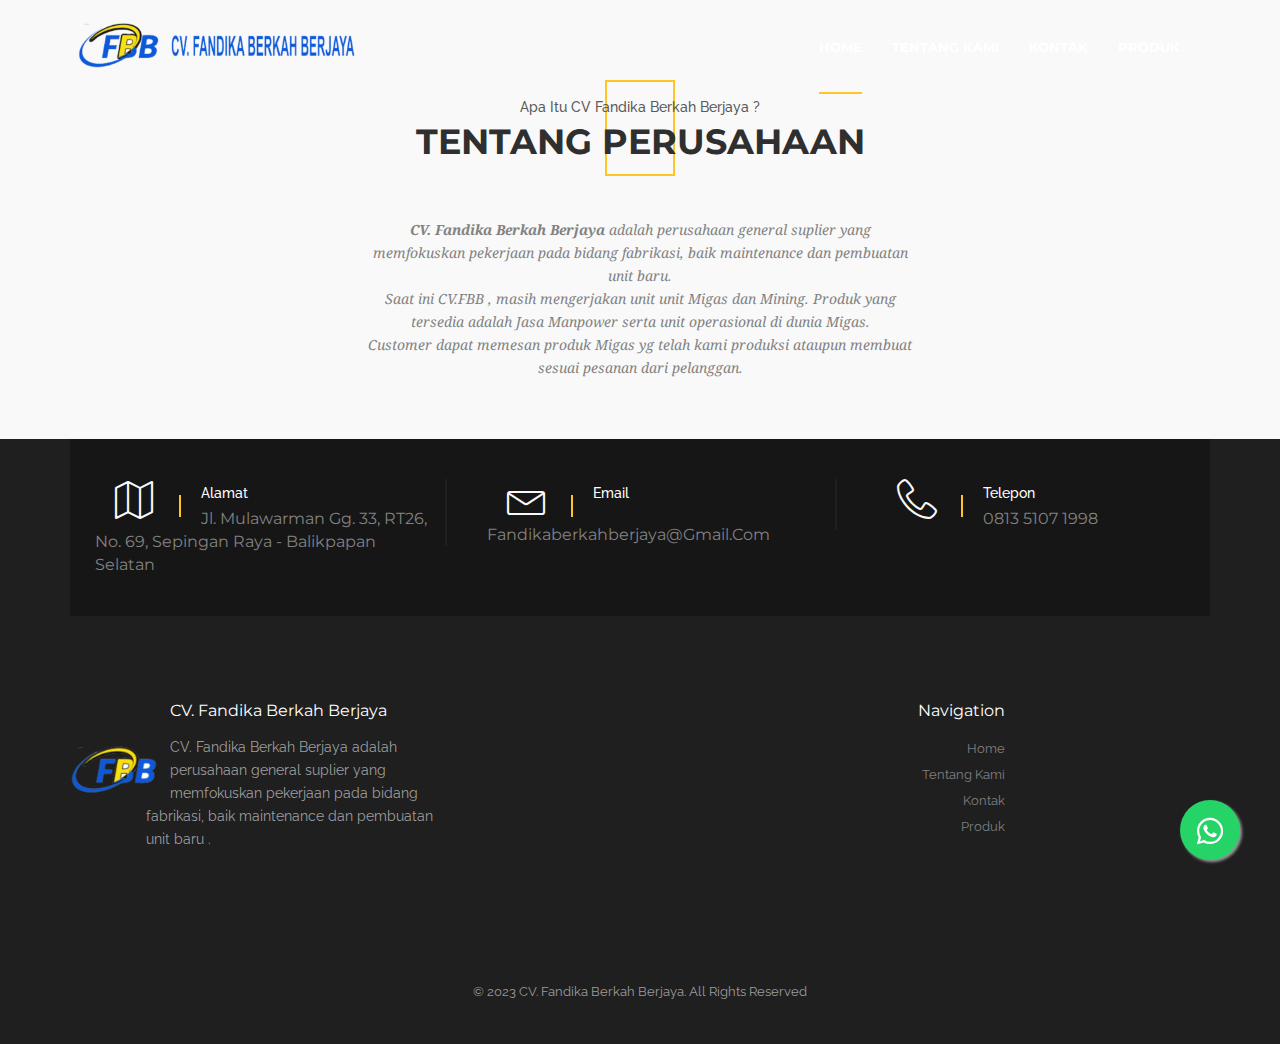
<file: about.html>
<!DOCTYPE html>
<html dir="ltr" lang="en-US">
<head>
<!-- Document Meta
============================================= -->
<meta charset="utf-8">
<meta http-equiv="X-UA-Compatible" content="IE=edge">
<!--IE Compatibility Meta-->
<meta name="author" content="wplly" />
<meta name="viewport" content="width=device-width, initial-scale=1, maximum-scale=1">
<meta name="description" content="construction html5 template">
<link href="assets/images/favicon/favicon.ico" rel="icon">

<!-- Fonts
============================================= -->
<link href='http://fonts.googleapis.com/css?family=Montserrat:400,700%7CRaleway:100,200,300,400,500,600,700,800%7CDroid+Serif:400,400italic,700,700italic' rel='stylesheet' type='text/css'>

<!-- Stylesheets
============================================= -->
<link href="assets/css/external.css" rel="stylesheet">
<!-- Extrnal CSS -->
<link href="assets/css/bootstrap.min.css" rel="stylesheet">
<!-- Boostrap Core CSS -->
<link href="assets/css/style.css" rel="stylesheet">
<!-- Style CSS -->
<link rel="stylesheet"
href="https://cdnjs.cloudflare.com/ajax/libs/font-awesome/5.15.2/css/all.min.css" />

<!-- RS5.0 Main Stylesheet -->
<link rel="stylesheet" type="text/css" href="assets/revolution/css/settings.css">
<link rel="stylesheet" type="text/css" href="assets/revolution/css/layers.css">
<link rel="stylesheet" type="text/css" href="assets/revolution/css/navigation.css"> 
<style>
/* Add WA floating button CSS */
.floating {
position: fixed;
width: 60px;
height: 60px;
bottom: 40px;
right: 40px;
background-color: #25d366;
color: #fff;
border-radius: 50px;
text-align: center;
font-size: 30px;
box-shadow: 2px 2px 3px #999;
z-index: 100;
}

.fab-icon {
margin-top: 16px;
}
</style>
<title>Tentang Kami | CV. Fandika Berkah Berjaya</title>
</head>
<body>
<!-- render the button and direct it to wa.me -->
<a href="https://wa.me/6281351071998?text=Hallo,%20apakah%20ada%20yang%20bisa%20kami%20bantu ?" class="floating" target="_blank">
<i class="fab fa-whatsapp fab-icon"></i>
</a>
<div class="preloader">
	<div class="spinner">
		<div class="bounce1">
		</div>
		<div class="bounce2">
		</div>
		<div class="bounce3">
		</div>
	</div>
</div>
<header id="navbar-spy" class="transparent-header">
	<nav id="primary-menu" class="navbar navbar-fixed-top style-1">
		<div class="container">
			<!-- Brand and toggle get grouped for better mobile display -->
			<div class="navbar-header">
				<button type="button" class="navbar-toggle collapsed" data-toggle="collapse" data-target="#bs-example-navbar-collapse-1" aria-expanded="false">
				<span class="sr-only">Toggle navigation</span>
				<span class="icon-bar"></span>
				<span class="icon-bar"></span>
				<span class="icon-bar"></span>
				</button>
				<a class="logo" href="index.html">
					<img src="assets/images/logo/logo-light.png" width="316" height="63" alt="Yellow Hats">
				</a>
			</div>
			
			<!-- Collect the nav links, forms, and other content for toggling -->
			<div class="collapse navbar-collapse pull-right" id="bs-example-navbar-collapse-1">
				<ul class="nav navbar-nav navbar-left">
					<li class="has-dropdown active">
						<a href="index.html" class="dropdown-toggle">Home</a>
					</li>
					<!-- li end -->
					<li class="has-dropdown">
						<a href="about.html"  class="dropdown-toggle">Tentang Kami</a>
					</li>
					<!-- li end -->
					<li class="has-dropdown">
						<a href="kontak.html"  class="dropdown-toggle">Kontak</a>
					</li>
					<!-- li end -->
					<li class="has-dropdown">
						<a href="produk.html"  class="dropdown-toggle">Produk</a>
					</li>
				</ul>
				
				<!-- Mod-->
				
			</div>
			<!-- /.navbar-collapse -->
		</div>
		<!-- /.container-fluid -->
	</nav>
</header>
<section id="service-2" class="service service-2 bg-gray pb-0">
	<div class="container">
		<div class="row">
			<div class="col-xs-12 col-sm-12 col-md-6 col-md-offset-3">
				<div class="heading heading-2 text-center mb-60">
					<div class="heading-bg">
						<p class="mb-0">Apa itu CV Fandika Berkah Berjaya ? </p>
						<h2>Tentang Perusahaan</h2>
					</div>
					<p class="mb-0 mt-md">
						<strong>CV. Fandika Berkah Berjaya</strong> adalah perusahaan general suplier yang memfokuskan pekerjaan pada bidang fabrikasi, baik maintenance dan pembuatan unit baru.<br>
						Saat ini CV.FBB , masih mengerjakan unit unit Migas dan Mining.
						Produk yang tersedia adalah Jasa Manpower serta unit operasional di dunia Migas.<br> Customer dapat memesan produk Migas yg telah kami produksi ataupun membuat sesuai pesanan dari pelanggan.
					</p>
				</div>
				<!-- .heading end -->
			</div>
			<!-- .col-md-6 end -->
		</div>
		<!-- .row end -->
	</div>
	
</section>

<!-- #cta-1 end -->
<footer id="footer" class="footer-1">
	<!-- Contact Bar
	============================================= -->
	<div class="container footer-widgtes">
		<div class="row">
			<div class="col-xs-12 col-sm-12 col-md-12">
				<div class="widgets-contact">
					<div class="row">
						<div class="col-xs-12 col-sm-12 col-md-4 widget">
							<div class="widget-contact-icon pull-left">
								<i class="lnr lnr-map"></i>
							</div>
							<div class="widget-contact-info">
								<p class="text-capitalize text-white">Alamat</p>
								<p class="text-capitalize font-heading">Jl. Mulawarman gg. 33, RT26, No. 69, Sepingan Raya - Balikpapan Selatan</p>
							</div>
						</div>
						<!-- .widget end -->
						<div class="col-xs-12 col-sm-12 col-md-4 widget">
							<div class="widget-contact-icon pull-left">
								<i class="lnr lnr-envelope"></i>
							</div>
							<div class="widget-contact-info">
								<p class="text-capitalize text-white">email</p>
								<p class="text-capitalize font-heading">fandikaberkahberjaya@gmail.com</p>
							</div>
						</div>
						<!-- .widget end -->
						<div class="col-xs-12 col-sm-12 col-md-4 widget">
							<div class="widget-contact-icon pull-left">
								<i class="lnr lnr-phone-handset"></i>
							</div>
							<div class="widget-contact-info">
								<p class="text-capitalize text-white">Telepon</p>
								<p class="text-capitalize font-heading">0813 5107 1998</p>
							</div>
						</div>
						<!-- .widget end -->
					</div>
					<!-- .row end -->
				</div>
				<!-- .widget-contact end -->
			</div>
			<!-- .col-md-12 end -->
		</div>
		<!-- .row end -->
	</div>
	<!-- .container end -->
	
	<!-- Widget Section
	============================================= -->
	<div class="container">
		<div class="row">
			<div class="col-xs-12 col-sm-12 col-md-12 widgets-links">
				<div class="col-xs-12 col-sm-12 col-md-4 widget-about text-center-xs mb-30-xs">
					<div class="widget-about-logo pull-left pull-none-xs">
						<img src="assets/images/logo/logofbbtransparent.png" width="100" height="60" alt="logo"/>
					</div>
					<div class="widget-about-info">
						<h5 class="text-capitalize text-white">CV. Fandika Berkah Berjaya</h5>
						<p class="mb-0">CV. Fandika Berkah Berjaya adalah perusahaan general suplier yang memfokuskan pekerjaan pada bidang fabrikasi, baik maintenance dan pembuatan unit baru .</div>
				</div>
				<div class="col-xs-12 col-sm-6 col-md-6 widget-navigation text-center-xs mb-30-xs text-right">
					<h5 class="text-capitalize text-white">navigation</h5>
					<div class="row">
						<div class="col-xs-12 col-sm-12 col-md-12">
							 <ul class="list-unstyled text-capitalize">
								<li>
									<a href="index.html"> Home</a>
								</li>
								<li>
									<a href="about.html"> Tentang Kami</a>
								</li>
								<li>
									<a href="kontak.html"> Kontak</a>
								</li>
								<li>
									<a href="produk.html"> Produk</a>
								</li>
							</ul>
						</div>
					</div>
				</div>
			</div>
		</div>
	</div>
	<div class="container">
		<div class="row">
			<div class="col-xs-12 col-sm-12 col-md-12 copyrights text-center">
				<p class="text-capitalize">© 2023 CV. Fandika Berkah Berjaya. All rights reserved</p>
			</div>
		</div>
	</div>
</footer>

<!-- Footer Scripts
============================================= -->
<script src="assets/js/jquery-2.1.1.min.js"></script>
<script src="assets/js/plugins.js?v=1.0.0"></script>
<script src="assets/js/functions.js?v=1.2.0"></script>
<!-- RS5.0 Core JS Files -->
<script type="text/javascript" src="assets/revolution/js/jquery.themepunch.tools.min.js?rev=5.0"></script>
<script type="text/javascript" src="assets/revolution/js/jquery.themepunch.revolution.min.js?rev=5.0"></script>

<script type="text/javascript" src="assets/revolution/js/extensions/revolution.extension.video.min.js"></script>
<script type="text/javascript" src="assets/revolution/js/extensions/revolution.extension.slideanims.min.js"></script>
<script type="text/javascript" src="assets/revolution/js/extensions/revolution.extension.actions.min.js"></script>
<script type="text/javascript" src="assets/revolution/js/extensions/revolution.extension.layeranimation.min.js"></script>
<script type="text/javascript" src="assets/revolution/js/extensions/revolution.extension.kenburn.min.js"></script>
<script type="text/javascript" src="assets/revolution/js/extensions/revolution.extension.navigation.min.js"></script>
<script type="text/javascript" src="assets/revolution/js/extensions/revolution.extension.migration.min.js"></script>
<script type="text/javascript" src="assets/revolution/js/extensions/revolution.extension.parallax.min.js"></script>
<script type="text/javascript" src="http://maps.google.com/maps/api/js?sensor=true"></script>
<script type="text/javascript" src="assets/js/jquery.gmap.min.js"></script>
<script type="text/javascript">
	$('#googleMap').gMap({
		address: "Depan GOR Satria Purwokerto, Jl. Prof. Dr. Suharso No.43, RT.07/RW.02, Mangunjaya, Purwokerto Lor, Kec. Purwokerto Tim., Kabupaten Banyumas, Jawa Tengah 53114",
		zoom: 15,
		markers:[
			{
				address: "ELSOTEL Purwokerto",
				maptype:'ROADMAP',
			}
		]
	});
</script>

<script type="text/javascript"> 
jQuery(document).ready(function() { 
   jQuery("#slider1").revolution({
      sliderType:"standard",
      sliderLayout:"auto",
      delay:6000,
	  disableProgressBar:"on",
	  spinner:"off",
      navigation: {
		keyboardNavigation:"off",
		keyboard_direction: "horizontal",
		mouseScrollNavigation:"off",
		onHoverStop:"off",
		arrows: {
			style:"arrow",
			enable:true,
			hide_onmobile:true,
			hide_onleave:false,
			tmp:'',
			left: {
				h_align:"left",
				v_align:"bottom",
				h_offset:110,
				v_offset:40
			},
			right: {
				h_align:"left",
				v_align:"bottom",
				h_offset:150,
				v_offset:40
			}
		}
	}, 
      gridwidth:1230,
      gridheight:800 ,
	  
    }); 
}); 
</script>
</body>
</html>
</file>
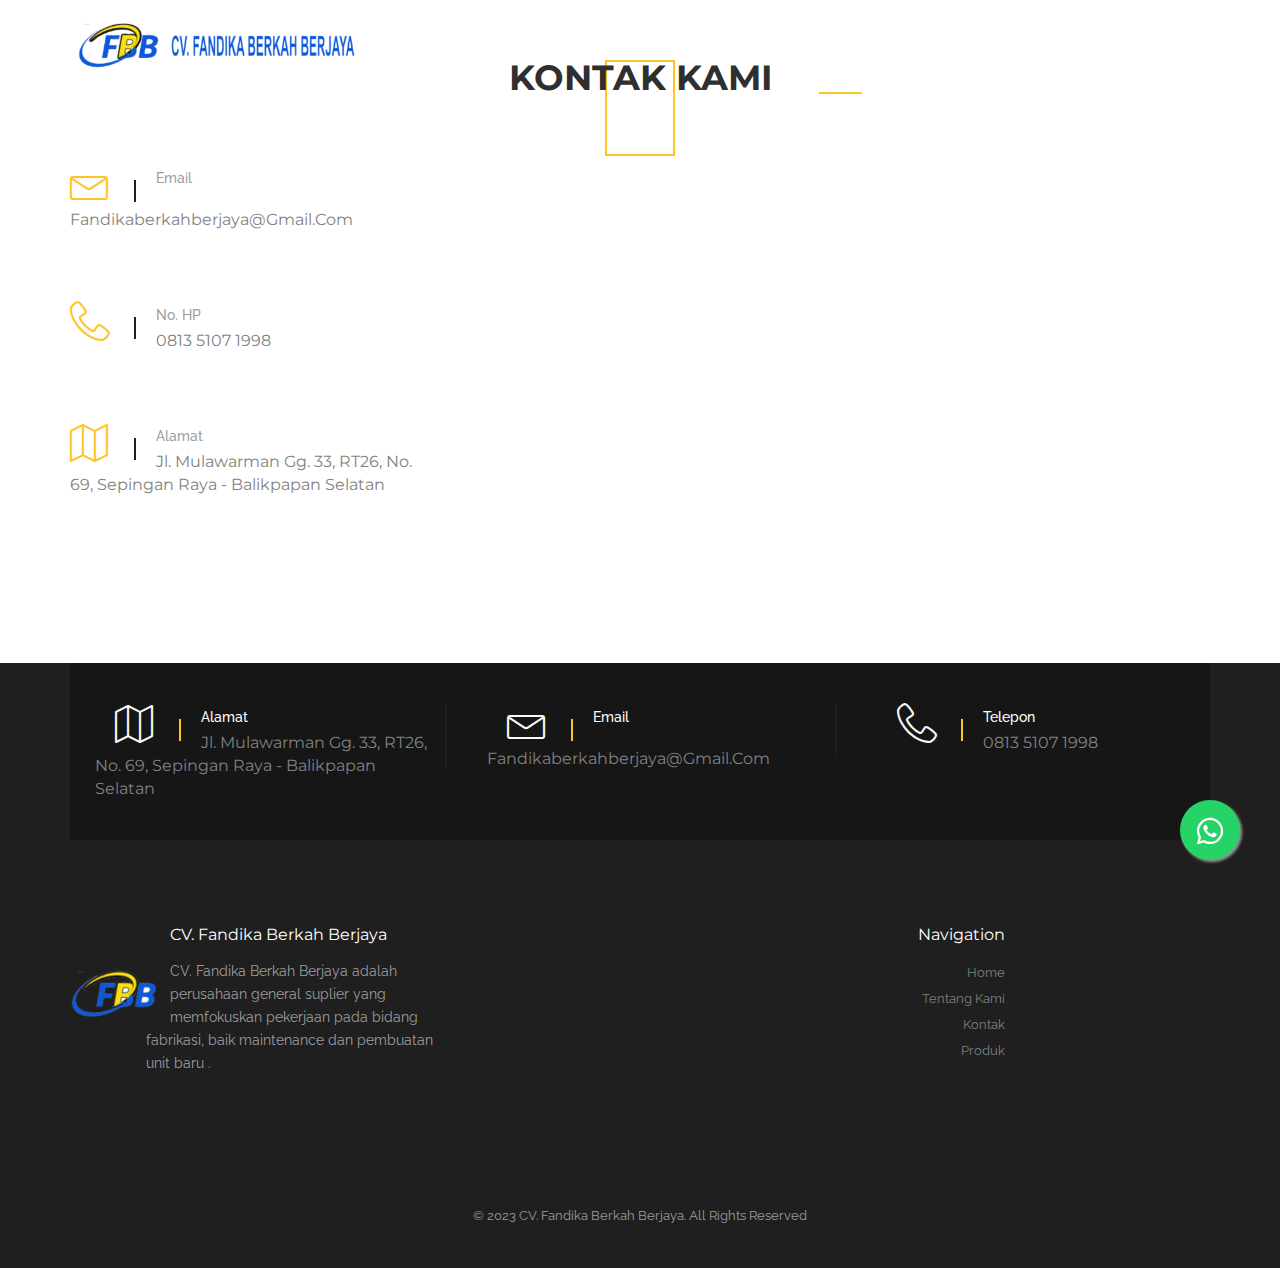
<file: kontak.html>
<!DOCTYPE html>
<html dir="ltr" lang="en-US">
<head>
<!-- Document Meta
============================================= -->
<meta charset="utf-8">
<meta http-equiv="X-UA-Compatible" content="IE=edge">
<!--IE Compatibility Meta-->
<meta name="author" content="wplly" />
<meta name="viewport" content="width=device-width, initial-scale=1, maximum-scale=1">
<meta name="description" content="construction html5 template">
<link href="assets/images/favicon/favicon.ico" rel="icon">

<!-- Fonts
============================================= -->
<link href='http://fonts.googleapis.com/css?family=Montserrat:400,700%7CRaleway:100,200,300,400,500,600,700,800%7CDroid+Serif:400,400italic,700,700italic' rel='stylesheet' type='text/css'>

<!-- Stylesheets
============================================= -->
<link href="assets/css/external.css" rel="stylesheet">
<!-- Extrnal CSS -->
<link href="assets/css/bootstrap.min.css" rel="stylesheet">
<!-- Boostrap Core CSS -->
<link href="assets/css/style.css" rel="stylesheet">
<!-- Style CSS -->
<link rel="stylesheet"
href="https://cdnjs.cloudflare.com/ajax/libs/font-awesome/5.15.2/css/all.min.css" />

<!-- RS5.0 Main Stylesheet -->
<link rel="stylesheet" type="text/css" href="assets/revolution/css/settings.css">
<link rel="stylesheet" type="text/css" href="assets/revolution/css/layers.css">
<link rel="stylesheet" type="text/css" href="assets/revolution/css/navigation.css"> 
<style>
/* Add WA floating button CSS */
.floating {
position: fixed;
width: 60px;
height: 60px;
bottom: 40px;
right: 40px;
background-color: #25d366;
color: #fff;
border-radius: 50px;
text-align: center;
font-size: 30px;
box-shadow: 2px 2px 3px #999;
z-index: 100;
}

.fab-icon {
margin-top: 16px;
}
</style>
<title>Kontak | CV. Fandika Berkah Berjaya</title>
</head>
<body>
<!-- render the button and direct it to wa.me -->
<a href="https://wa.me/6281351071998?text=Hallo,%20apakah%20ada%20yang%20bisa%20kami%20bantu ?" class="floating" target="_blank">
<i class="fab fa-whatsapp fab-icon"></i>
</a>
<div class="preloader">
	<div class="spinner">
		<div class="bounce1">
		</div>
		<div class="bounce2">
		</div>
		<div class="bounce3">
		</div>
	</div>
</div>
<header id="navbar-spy" class="transparent-header">
	<nav id="primary-menu" class="navbar navbar-fixed-top style-1">
		<div class="container">
			<!-- Brand and toggle get grouped for better mobile display -->
			<div class="navbar-header">
				<button type="button" class="navbar-toggle collapsed" data-toggle="collapse" data-target="#bs-example-navbar-collapse-1" aria-expanded="false">
				<span class="sr-only">Toggle navigation</span>
				<span class="icon-bar"></span>
				<span class="icon-bar"></span>
				<span class="icon-bar"></span>
				</button>
				<a class="logo" href="index.html">
					<img src="assets/images/logo/logo-light.png" width="316" height="63" alt="Yellow Hats">
				</a>
			</div>
			
			<!-- Collect the nav links, forms, and other content for toggling -->
			<div class="collapse navbar-collapse pull-right" id="bs-example-navbar-collapse-1">
				<ul class="nav navbar-nav navbar-left">
					<li class="has-dropdown active">
						<a href="index.html" class="dropdown-toggle">Home</a>
					</li>
					<!-- li end -->
					<li class="has-dropdown">
						<a href="about.html" class="dropdown-toggle">Tentang Kami</a>
					</li>
					<!-- li end -->
					<li class="has-dropdown">
						<a href="kontak.html" class="dropdown-toggle">Kontak</a>
					</li>
					<!-- li end -->
					<li class="has-dropdown">
						<a href="produk.html" class="dropdown-toggle">Produk</a>
					</li>
				</ul>
				
				<!-- Mod-->
				
			</div>
			<!-- /.navbar-collapse -->
		</div>
		<!-- /.container-fluid -->
	</nav>
</header>

<section id="contact" class="contact">
	<div class="container">
		<div class="row">
			<div class="col-xs-12 col-sm-12 col-md-12">
				<div class="heading heading-4 text-center">
					<div class="heading-bg">
						<h2>Kontak Kami</h2>
					</div>
				</div>
			</div>

			<div class="col-xs-12 col-sm-12 col-md-12">
				<div class="row">
					<div class="col-xs-12 col-sm-12 col-md-4 widgets-contact mb-60-xs">
						
						<div class="widget">
							<div class="widget-contact-icon pull-left">
								<i class="lnr lnr-envelope"></i>
							</div>
							<div class="widget-contact-info">
								<p class="text-capitalize ">Email</p>
								<p class="text-capitalize font-heading">fandikaberkahberjaya@gmail.com</p>
							</div>
						</div>
						<!-- .widget end -->
						<div class="clearfix">
						</div>
						<div class="widget">
							<div class="widget-contact-icon pull-left">
								<i class="lnr lnr-phone-handset"></i>
							</div>
							<div class="widget-contact-info">
								<p class="text-capitalize">No. HP</p>
								<p class="text-capitalize font-heading">0813 5107 1998</p>
							</div>
						</div>
						<div class="clearfix">
						</div>
						<div class="widget">
							<div class="widget-contact-icon pull-left">
								<i class="lnr lnr-map"></i>
							</div>
							<div class="widget-contact-info">
								<p class="text-capitalize">Alamat</p>
								<p class="text-capitalize font-heading">Jl. Mulawarman gg. 33, RT26, No. 69, Sepingan Raya - Balikpapan Selatan</p>
							</div>
						</div>
						<!-- .widget end -->
					</div>
					<!-- .col-md-4 end -->
					<div class="col-xs-12 col-sm-12 col-md-8">
						<div class="row">
							<div>
								<iframe src="https://www.google.com/maps/embed?pb=!1m18!1m12!1m3!1d127644.28427116657!2d116.74621383827343!3d-1.240065227042091!2m3!1f0!2f0!3f0!3m2!1i1024!2i768!4f13.1!3m3!1m2!1s0x2df14642b8ad5cb5%3A0x4030bfbcaf7e5d0!2sKecamatan%20Balikpapan%20Selatan%2C%20Kota%20Balikpapan%2C%20Kalimantan%20Timur!5e0!3m2!1sid!2sid!4v1681535639017!5m2!1sid!2sid" style="border:0;width:100%;height:413px;" allowfullscreen="" loading="lazy" referrerpolicy="no-referrer-when-downgrade"></iframe>
							</div>
						</div>
					</div>
					<!-- .col-md-8 end -->
				</div>
				<!-- .row end -->
			</div>
			<!-- .col-md-12 end -->
		</div>
		<!-- .row end -->
	</div>
	<!-- .container end -->
</section>

<!-- #cta-1 end -->
<footer id="footer" class="footer-1">
	<!-- Contact Bar
	============================================= -->
	<div class="container footer-widgtes">
		<div class="row">
			<div class="col-xs-12 col-sm-12 col-md-12">
				<div class="widgets-contact">
					<div class="row">
						<div class="col-xs-12 col-sm-12 col-md-4 widget">
							<div class="widget-contact-icon pull-left">
								<i class="lnr lnr-map"></i>
							</div>
							<div class="widget-contact-info">
								<p class="text-capitalize text-white">Alamat</p>
								<p class="text-capitalize font-heading">Jl. Mulawarman gg. 33, RT26, No. 69, Sepingan Raya - Balikpapan Selatan</p>
							</div>
						</div>
						<!-- .widget end -->
						<div class="col-xs-12 col-sm-12 col-md-4 widget">
							<div class="widget-contact-icon pull-left">
								<i class="lnr lnr-envelope"></i>
							</div>
							<div class="widget-contact-info">
								<p class="text-capitalize text-white">email</p>
								<p class="text-capitalize font-heading">fandikaberkahberjaya@gmail.com</p>
							</div>
						</div>
						<!-- .widget end -->
						<div class="col-xs-12 col-sm-12 col-md-4 widget">
							<div class="widget-contact-icon pull-left">
								<i class="lnr lnr-phone-handset"></i>
							</div>
							<div class="widget-contact-info">
								<p class="text-capitalize text-white">Telepon</p>
								<p class="text-capitalize font-heading">0813 5107 1998</p>
							</div>
						</div>
						<!-- .widget end -->
					</div>
					<!-- .row end -->
				</div>
				<!-- .widget-contact end -->
			</div>
			<!-- .col-md-12 end -->
		</div>
		<!-- .row end -->
	</div>
	<!-- .container end -->
	
	<!-- Widget Section
	============================================= -->
	<div class="container">
		<div class="row">
			<div class="col-xs-12 col-sm-12 col-md-12 widgets-links">
				<div class="col-xs-12 col-sm-12 col-md-4 widget-about text-center-xs mb-30-xs">
					<div class="widget-about-logo pull-left pull-none-xs">
						<img src="assets/images/logo/logofbbtransparent.png" width="100" height="60" alt="logo"/>
					</div>
					<div class="widget-about-info">
						<h5 class="text-capitalize text-white">CV. Fandika Berkah Berjaya</h5>
						<p class="mb-0">CV. Fandika Berkah Berjaya adalah perusahaan general suplier yang memfokuskan pekerjaan pada bidang fabrikasi, baik maintenance dan pembuatan unit baru .</div>
				</div>
				<div class="col-xs-12 col-sm-6 col-md-6 widget-navigation text-center-xs mb-30-xs text-right">
					<h5 class="text-capitalize text-white">navigation</h5>
					<div class="row">
						<div class="col-xs-12 col-sm-12 col-md-12">
							<ul class="list-unstyled text-capitalize">
								<li>
									<a href="index.html"> Home</a>
								</li>
								<li>
									<a href="about.html"> Tentang Kami</a>
								</li>
								<li>
									<a href="kontak.html"> Kontak</a>
								</li>
								<li>
									<a href="produk.html"> Produk</a>
								</li>
							</ul>
						</div>
					</div>
				</div>
			</div>
		</div>
	</div>
	<div class="container">
		<div class="row">
			<div class="col-xs-12 col-sm-12 col-md-12 copyrights text-center">
				<p class="text-capitalize">© 2023 CV. Fandika Berkah Berjaya. All rights reserved</p>
			</div>
		</div>
	</div>
</footer>

<!-- Footer Scripts
============================================= -->
<script src="assets/js/jquery-2.1.1.min.js"></script>
<script src="assets/js/plugins.js?v=1.0.0"></script>
<script src="assets/js/functions.js?v=1.2.0"></script>
<!-- RS5.0 Core JS Files -->
<script type="text/javascript" src="assets/revolution/js/jquery.themepunch.tools.min.js?rev=5.0"></script>
<script type="text/javascript" src="assets/revolution/js/jquery.themepunch.revolution.min.js?rev=5.0"></script>

<script type="text/javascript" src="assets/revolution/js/extensions/revolution.extension.video.min.js"></script>
<script type="text/javascript" src="assets/revolution/js/extensions/revolution.extension.slideanims.min.js"></script>
<script type="text/javascript" src="assets/revolution/js/extensions/revolution.extension.actions.min.js"></script>
<script type="text/javascript" src="assets/revolution/js/extensions/revolution.extension.layeranimation.min.js"></script>
<script type="text/javascript" src="assets/revolution/js/extensions/revolution.extension.kenburn.min.js"></script>
<script type="text/javascript" src="assets/revolution/js/extensions/revolution.extension.navigation.min.js"></script>
<script type="text/javascript" src="assets/revolution/js/extensions/revolution.extension.migration.min.js"></script>
<script type="text/javascript" src="assets/revolution/js/extensions/revolution.extension.parallax.min.js"></script>
<script type="text/javascript" src="http://maps.google.com/maps/api/js?sensor=true"></script>
<script type="text/javascript" src="assets/js/jquery.gmap.min.js"></script>
<script type="text/javascript">
	$('#googleMap').gMap({
		address: "Depan GOR Satria Purwokerto, Jl. Prof. Dr. Suharso No.43, RT.07/RW.02, Mangunjaya, Purwokerto Lor, Kec. Purwokerto Tim., Kabupaten Banyumas, Jawa Tengah 53114",
		zoom: 15,
		markers:[
			{
				address: "ELSOTEL Purwokerto",
				maptype:'ROADMAP',
			}
		]
	});
</script>

<script type="text/javascript"> 
jQuery(document).ready(function() { 
   jQuery("#slider1").revolution({
      sliderType:"standard",
      sliderLayout:"auto",
      delay:6000,
	  disableProgressBar:"on",
	  spinner:"off",
      navigation: {
		keyboardNavigation:"off",
		keyboard_direction: "horizontal",
		mouseScrollNavigation:"off",
		onHoverStop:"off",
		arrows: {
			style:"arrow",
			enable:true,
			hide_onmobile:true,
			hide_onleave:false,
			tmp:'',
			left: {
				h_align:"left",
				v_align:"bottom",
				h_offset:110,
				v_offset:40
			},
			right: {
				h_align:"left",
				v_align:"bottom",
				h_offset:150,
				v_offset:40
			}
		}
	}, 
      gridwidth:1230,
      gridheight:800 ,
	  
    }); 
}); 
</script>
</body>
</html>
</file>
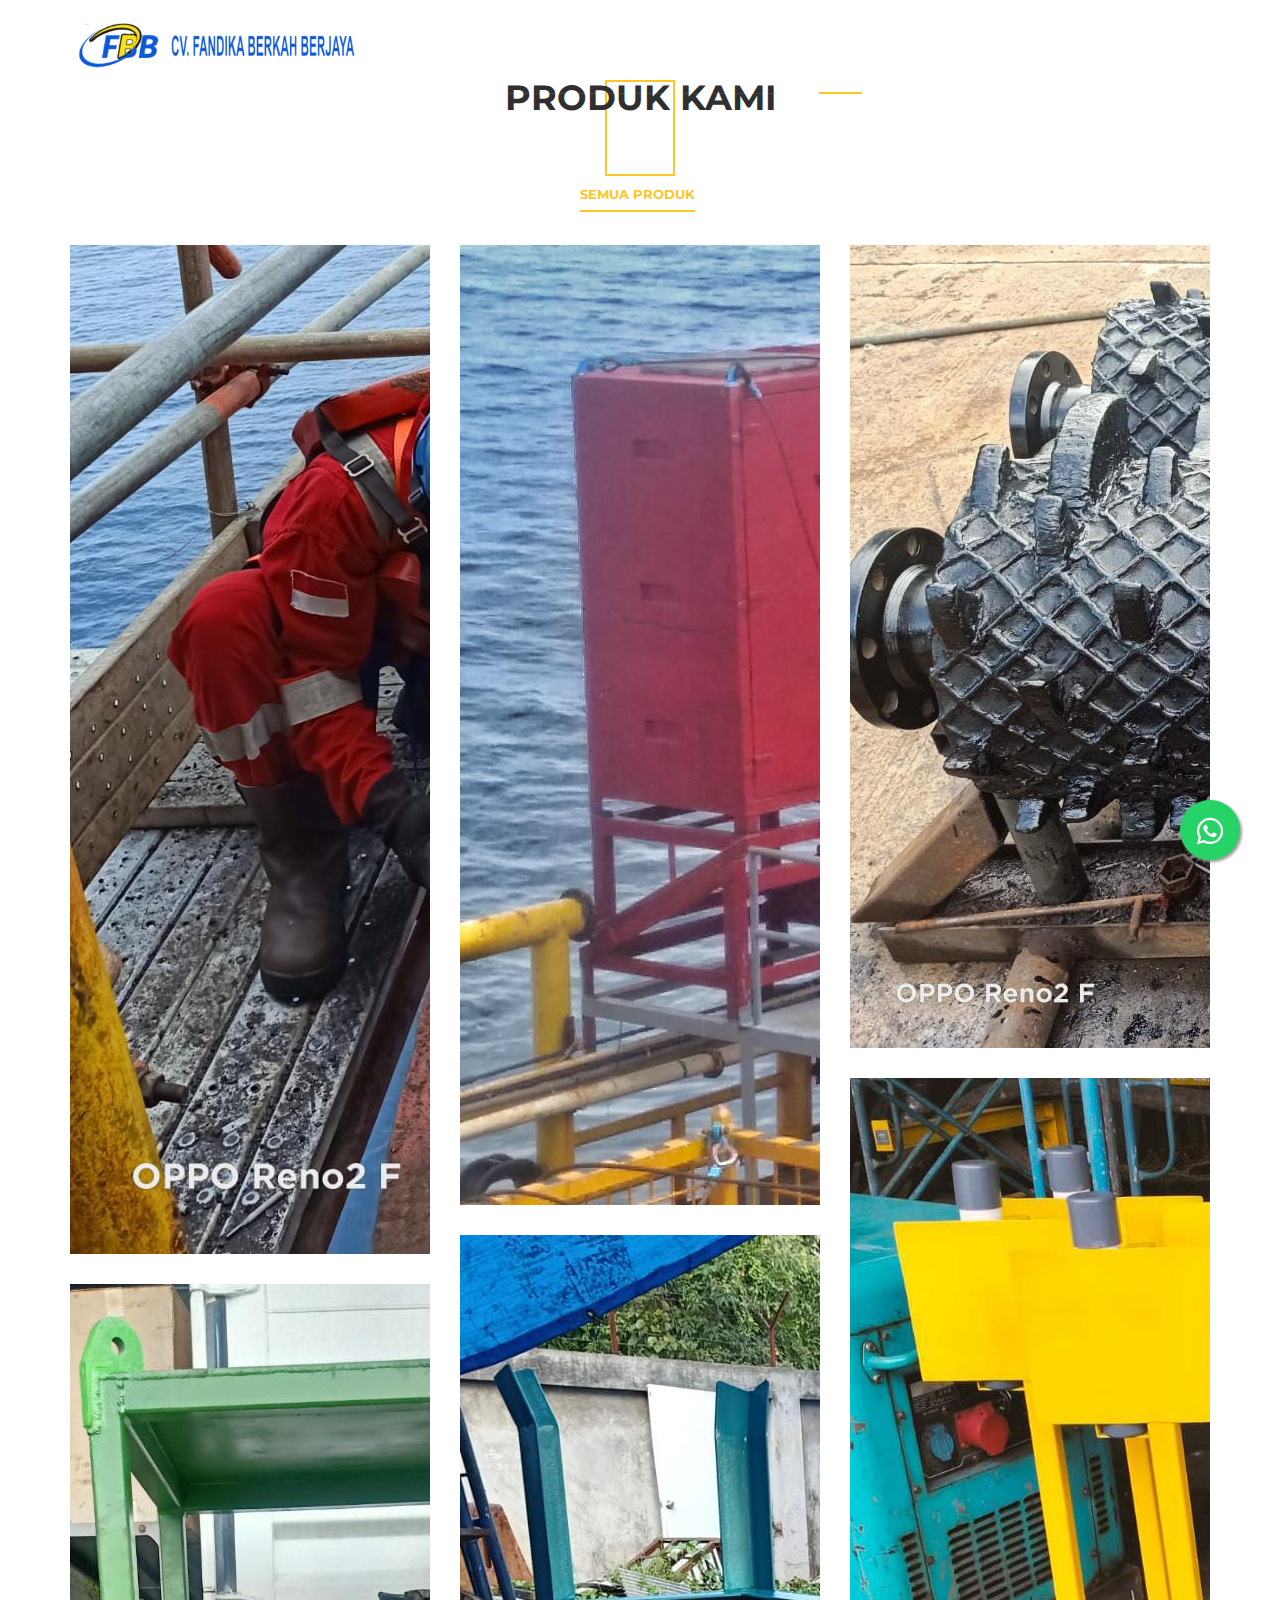
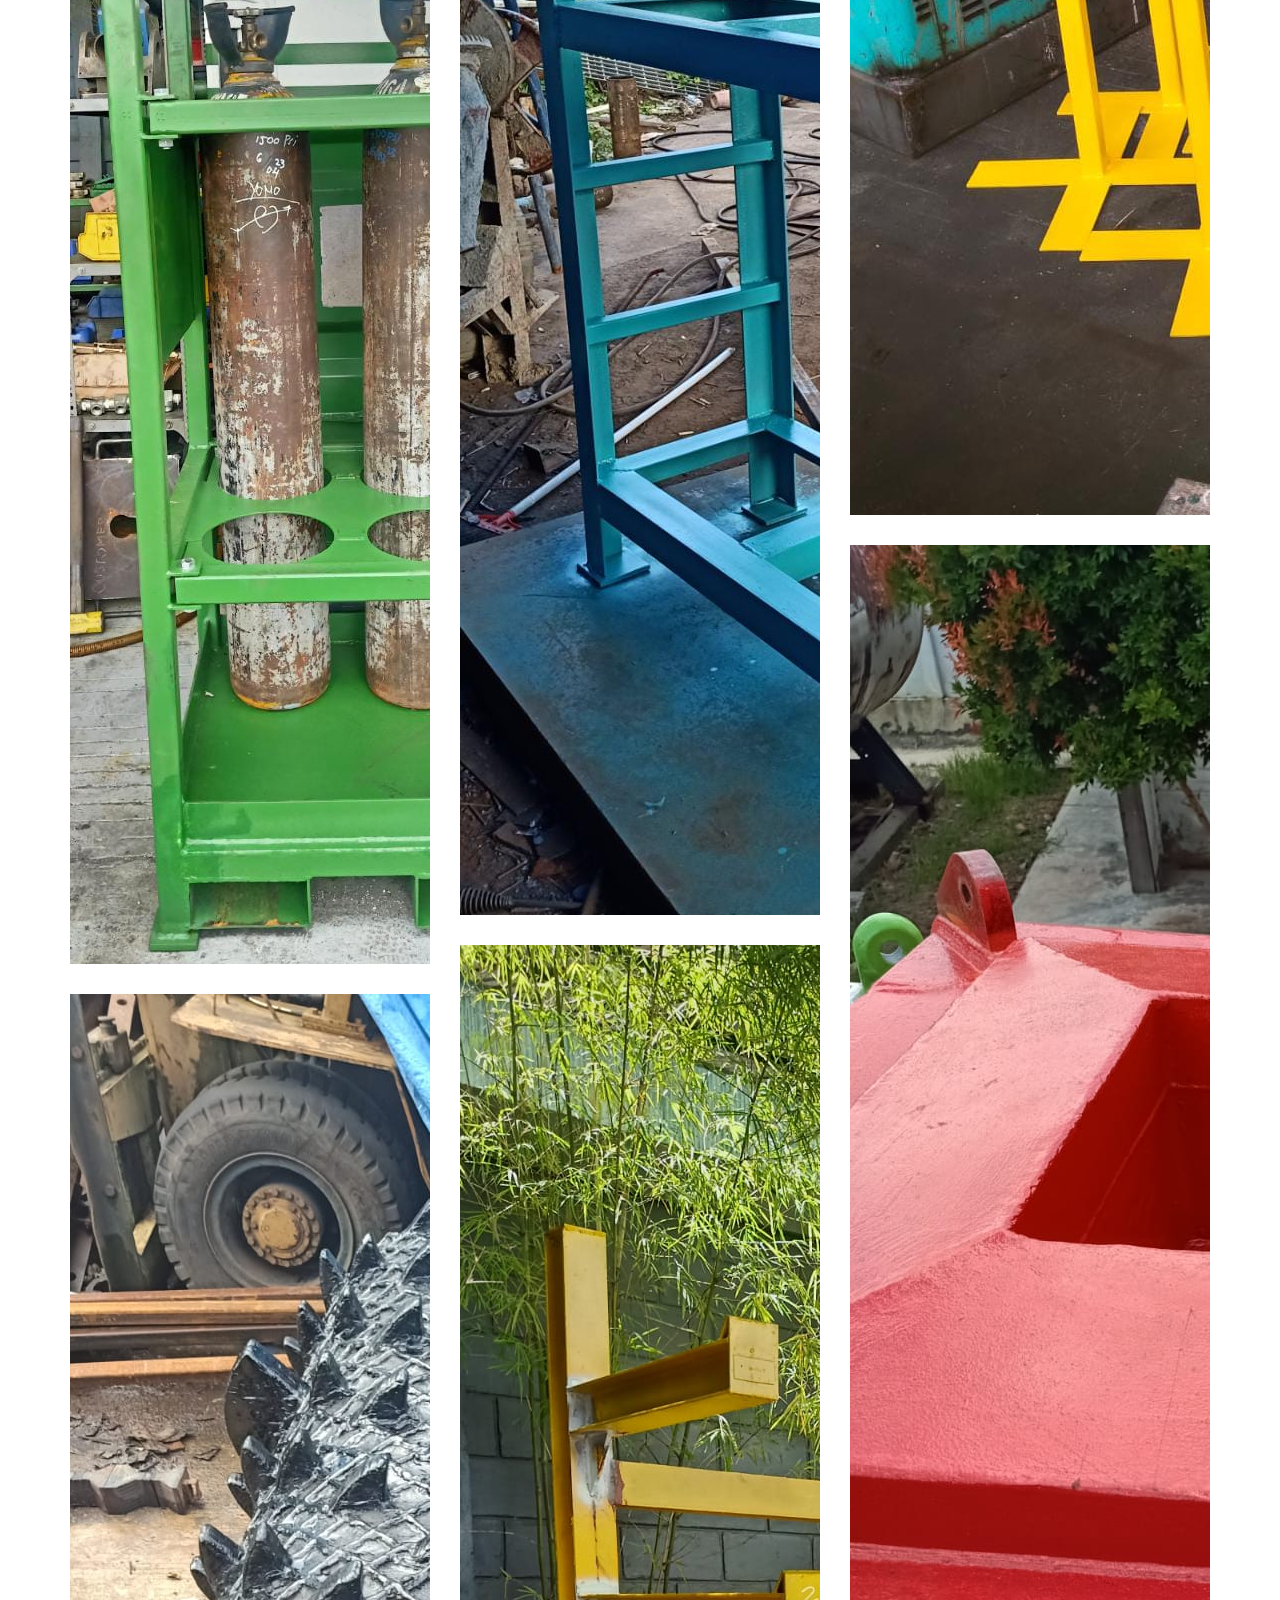
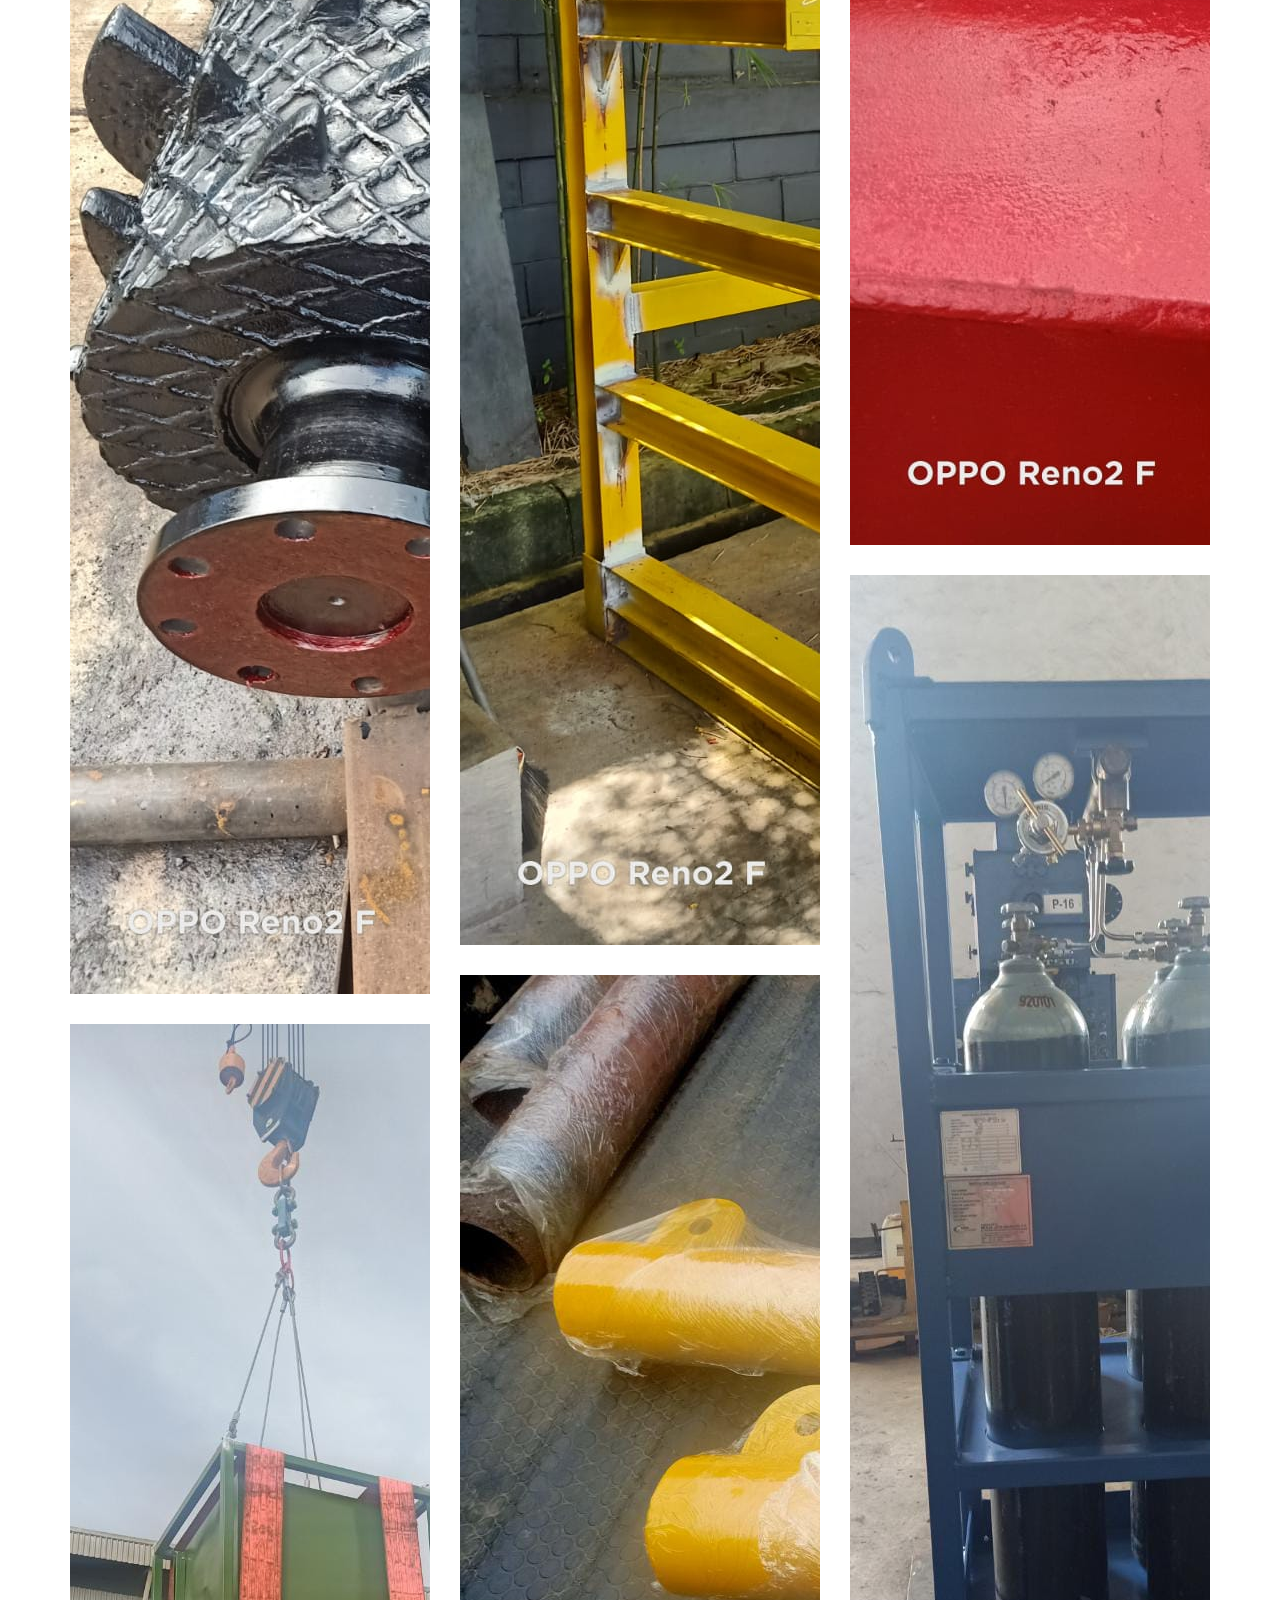
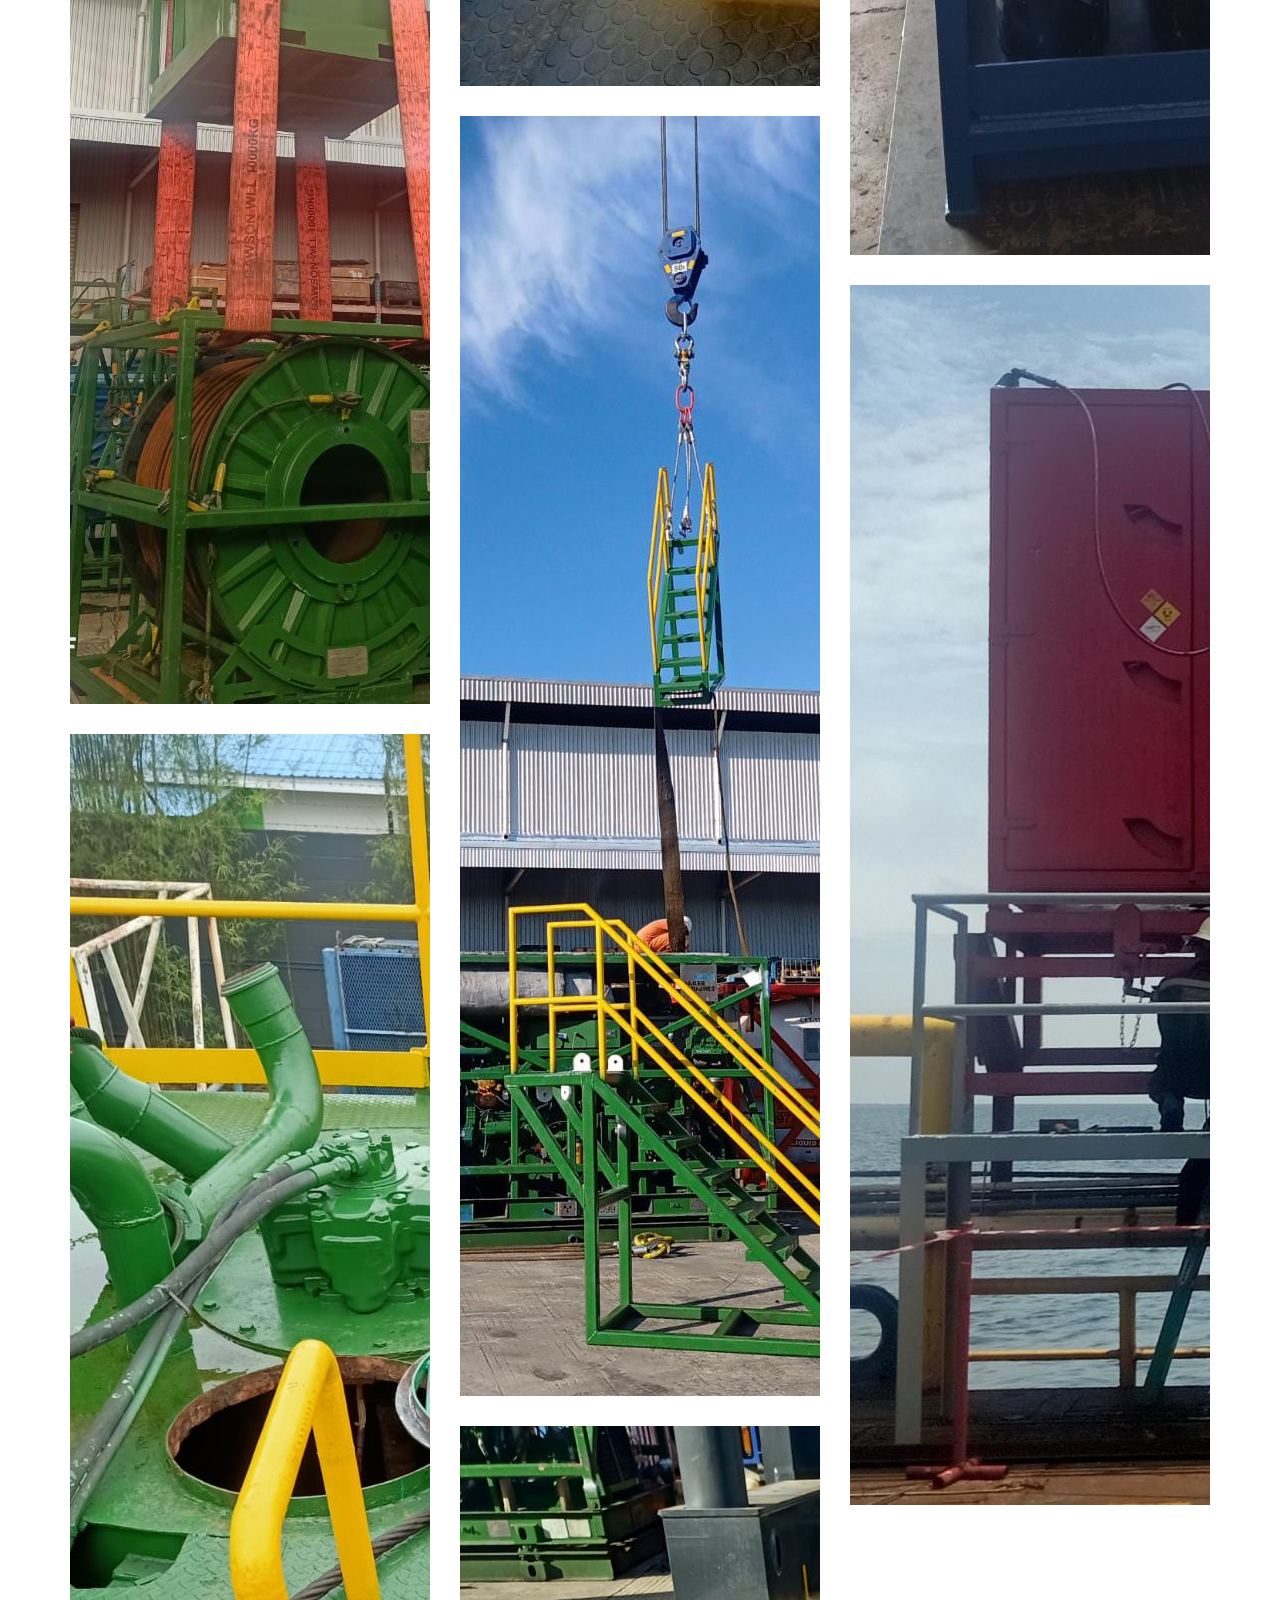
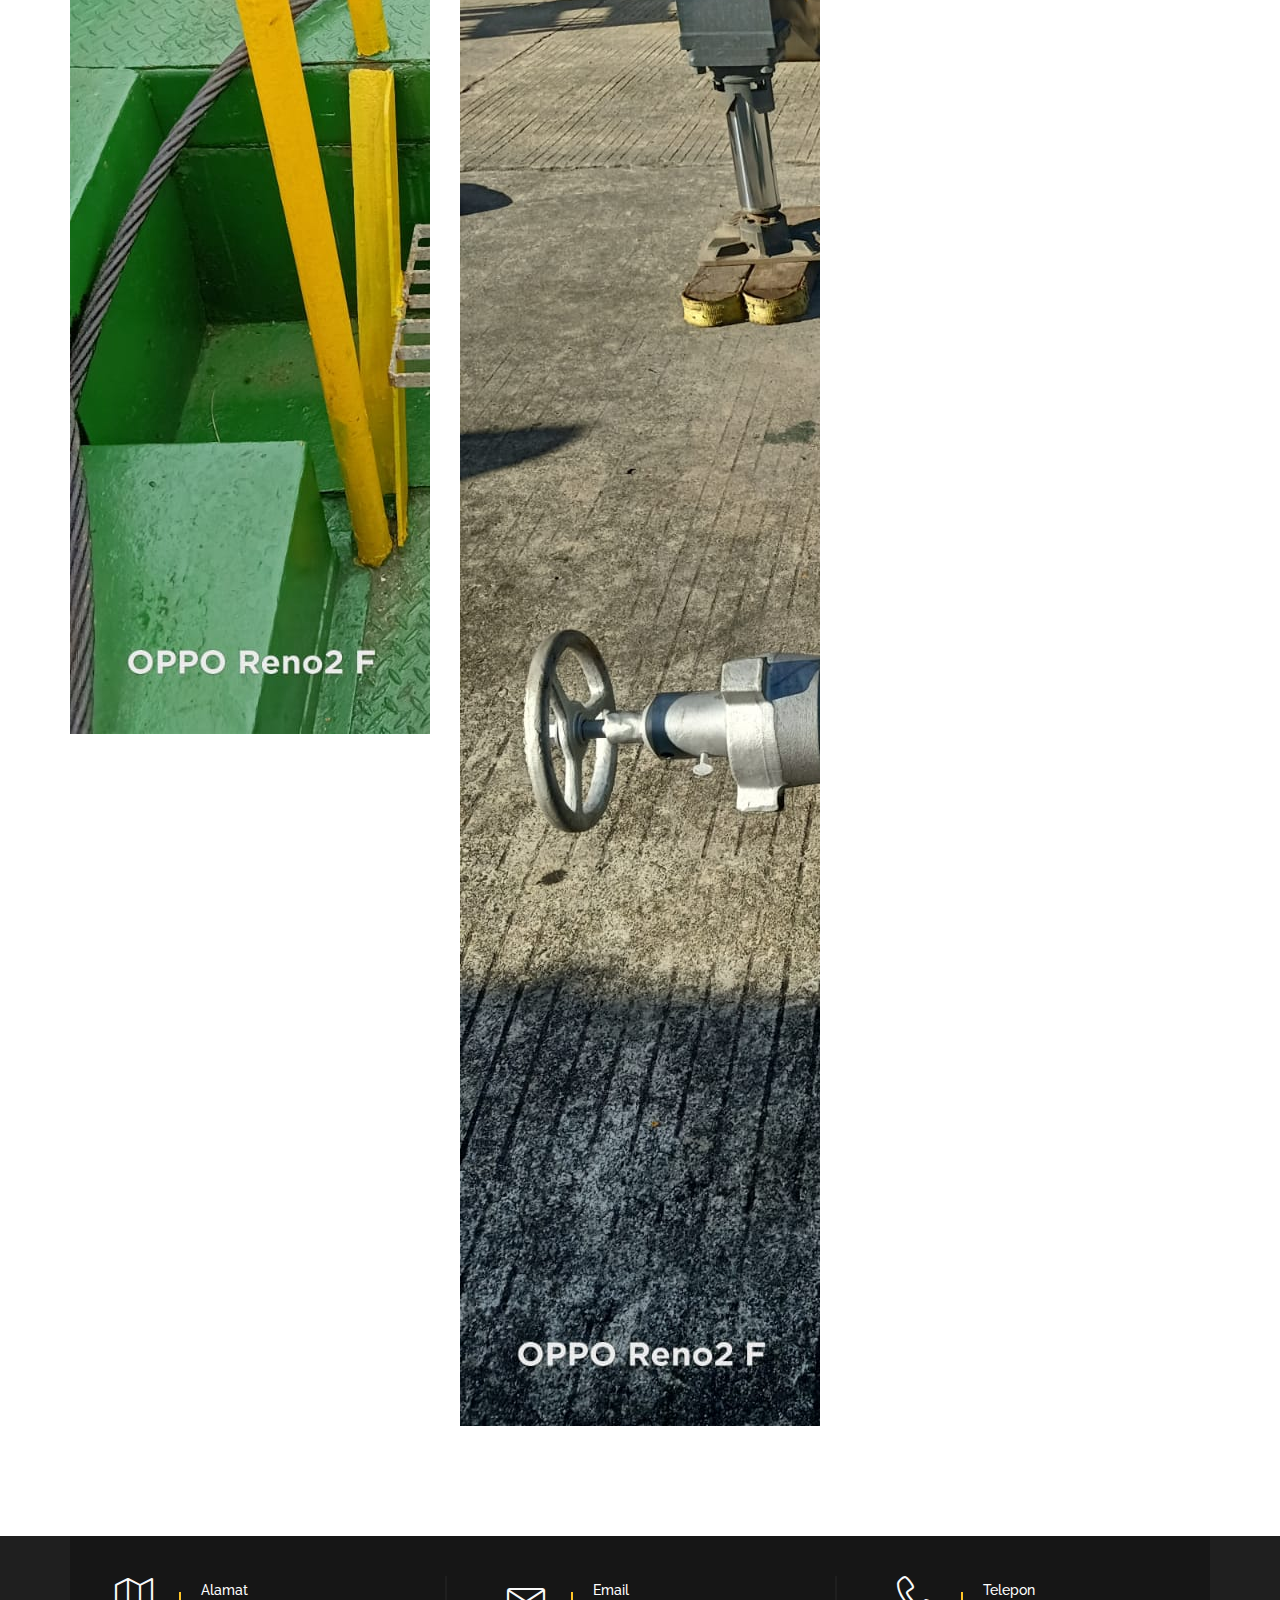
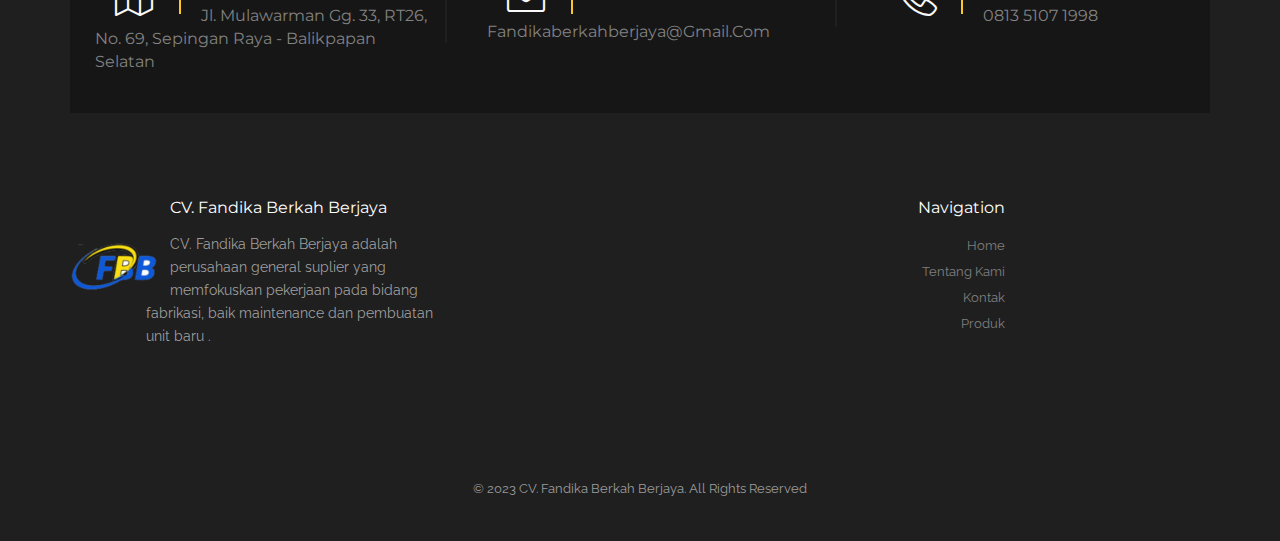
<file: produk.html>
<!DOCTYPE html>
<html dir="ltr" lang="en-US">
<head>
<!-- Document Meta
============================================= -->
<meta charset="utf-8">
<meta http-equiv="X-UA-Compatible" content="IE=edge">
<!--IE Compatibility Meta-->
<meta name="author" content="wplly" />
<meta name="viewport" content="width=device-width, initial-scale=1, maximum-scale=1">
<meta name="description" content="construction html5 template">
<link href="assets/images/favicon/favicon.ico" rel="icon">

<!-- Fonts
============================================= -->
<link href='http://fonts.googleapis.com/css?family=Montserrat:400,700%7CRaleway:100,200,300,400,500,600,700,800%7CDroid+Serif:400,400italic,700,700italic' rel='stylesheet' type='text/css'>

<!-- Stylesheets
============================================= -->
<link href="assets/css/external.css" rel="stylesheet">
<!-- Extrnal CSS -->
<link href="assets/css/bootstrap.min.css" rel="stylesheet">
<!-- Boostrap Core CSS -->
<link href="assets/css/style.css" rel="stylesheet">
<!-- Style CSS -->
<link rel="stylesheet"
href="https://cdnjs.cloudflare.com/ajax/libs/font-awesome/5.15.2/css/all.min.css" />

<!-- RS5.0 Main Stylesheet -->
<link rel="stylesheet" type="text/css" href="assets/revolution/css/settings.css">
<link rel="stylesheet" type="text/css" href="assets/revolution/css/layers.css">
<link rel="stylesheet" type="text/css" href="assets/revolution/css/navigation.css"> 
<style>
/* Add WA floating button CSS */
.floating {
position: fixed;
width: 60px;
height: 60px;
bottom: 40px;
right: 40px;
background-color: #25d366;
color: #fff;
border-radius: 50px;
text-align: center;
font-size: 30px;
box-shadow: 2px 2px 3px #999;
z-index: 100;
}

.fab-icon {
margin-top: 16px;
}
</style>
<title>Produk | CV. Fandika Berkah Berjaya</title>
</head>
<body>
<!-- render the button and direct it to wa.me -->
<a href="https://wa.me/6281351071998?text=Hallo,%20apakah%20ada%20yang%20bisa%20kami%20bantu ?" class="floating" target="_blank">
<i class="fab fa-whatsapp fab-icon"></i>
</a>
<div class="preloader">
	<div class="spinner">
		<div class="bounce1">
		</div>
		<div class="bounce2">
		</div>
		<div class="bounce3">
		</div>
	</div>
</div>
<header id="navbar-spy" class="transparent-header">
	<nav id="primary-menu" class="navbar navbar-fixed-top style-1">
		<div class="container">
			<!-- Brand and toggle get grouped for better mobile display -->
			<div class="navbar-header">
				<button type="button" class="navbar-toggle collapsed" data-toggle="collapse" data-target="#bs-example-navbar-collapse-1" aria-expanded="false">
				<span class="sr-only">Toggle navigation</span>
				<span class="icon-bar"></span>
				<span class="icon-bar"></span>
				<span class="icon-bar"></span>
				</button>
				<a class="logo" href="index.html">
					<img src="assets/images/logo/logo-light.png" width="316" height="63" alt="Yellow Hats">
				</a>
			</div>
			
			<!-- Collect the nav links, forms, and other content for toggling -->
			<div class="collapse navbar-collapse pull-right" id="bs-example-navbar-collapse-1">
				<ul class="nav navbar-nav navbar-left">
					<li class="has-dropdown active">
						<a href="index.html" class="dropdown-toggle">Home</a>
					</li>
					<!-- li end -->
					<li class="has-dropdown">
						<a href="about.html" class="dropdown-toggle">Tentang Kami</a>
					</li>
					<!-- li end -->
					<li class="has-dropdown">
						<a href="kontak.html" class="dropdown-toggle">Kontak</a>
					</li>
					<!-- li end -->
					<li class="has-dropdown">
						<a href="produk.html" class="dropdown-toggle">Produk</a>
					</li>
				</ul>
				
				<!-- Mod-->
				
			</div>
			<!-- /.navbar-collapse -->
		</div>
		<!-- /.container-fluid -->
	</nav>
</header>

<section id="projects" class="projects-grid projects-3col">
	<div class="container">
		<div class="row">
			<div class="col-xs-12 col-sm-12 col-md-12">
				<div class="heading heading-3 mb-0 text-center">
					<div class="heading-bg">
						<!-- <p class="mb-0">Great &amp; Awesome Works</p> -->
						<h2>PRODUK KAMI</h2>
					</div>
				</div>
				<!-- .heading end -->
			</div>
			<!-- .col-md-12 end -->
		</div>
		<!-- .row end -->
		<div class="row">
			
			<!-- Projects Filter
					============================================= -->
			<div class="col-xs-12 col-sm-12 col-md-12 projects-filter">
				<ul class="list-inline">
					<li>
						<a class="active-filter" href="#" data-filter="*">Semua Produk</a>
					</li>
					<!-- <li>
						<a href="#" data-filter=".interior">Interior</a>
					</li>
					<li>
						<a href="#" data-filter=".renovation">Renovation</a>
					</li>
					<li>
						<a href="#" data-filter=".architecture">Architecture</a>
					</li>
					<li>
						<a href="#" data-filter=".landscaping">Landscaping</a>
					</li>
					<li>
						<a href="#" data-filter=".gardening">Gardening</a>
					</li> -->
				</ul>
			</div>
			<!-- .projects-filter end -->
		</div>
		<!-- .row end -->
		
		<!-- Projects Item
		============================================= -->
		<div id="projects-all" class="row">
			
			<!-- Project Item #1 -->
			<div class="col-xs-12 col-sm-6 col-md-4 project-item interior">
				<div class="project-img">
					<img class="" src="assets/images/products/1.jpg" alt="interior"/>
					<div class="project-hover">
						<div class="project-meta">
							<h6>Produk</h6>
							<h4>
								<a href="#">Produk A</a>
							</h4>
						</div>
						<div class="project-zoom">
							<a class="btn btn-warning btn-sm btn btn-warning btn-sm img-popup" href="assets/images/products/1.jpg" title="Produk A"> Detail Produk Detail Produk</a>
						</div>
					</div>
					<!-- .project-hover end -->
				</div>
				<!-- .project-img end -->
				
			</div>
			<!-- .project-item end -->
			
			<!-- Project Item #2 -->
			<div class="col-xs-12 col-sm-6 col-md-4 project-item interior gardening">
				<div class="project-img">
					<img class="" src="assets/images/products/2.jpg" alt="interior"/>
					<div class="project-hover">
						<div class="project-meta">
							<h6>Produk</h6>
							<h4>
								<a href="#">Nama Produk</a>
							</h4>
						</div>
						<div class="project-zoom">
							<a class="btn btn-warning btn-sm img-popup" href="assets/images/products/2.jpg" title="Nama Produk"> Detail Produk</a>
						</div>
					</div>
					<!-- .project-hover end -->
				</div>
				<!-- .project-img end -->
				
			</div>
			<!-- .project-item end -->
			
			<!-- Project Item #3 -->
			<div class="col-xs-12 col-sm-6 col-md-4 project-item renovation landscaping">
				<div class="project-img">
					<img class="" src="assets/images/products/3.jpg" alt="Produk"/>
					<div class="project-hover">
						<div class="project-meta">
							<h6>Produk</h6>
							<h4>
								<a href="#">Nama Produk</a>
							</h4>
						</div>
						<div class="project-zoom">
							<a class="btn btn-warning btn-sm img-popup" href="assets/images/products/3.jpg" title="Nama Produk"> Detail Produk</a>
						</div>
					</div>
					<!-- .project-hover end -->
				</div>
				<!-- .project-img end -->
				
			</div>
			<!-- .project-item end -->
			
			<!-- Project Item #4 -->
			<div class="col-xs-12 col-sm-6 col-md-4 project-item Produk landscaping">
				<div class="project-img">
					<img class="" src="assets/images/products/4.jpg" alt="Produk"/>
					<div class="project-hover">
						<div class="project-meta">
							<h6>Produk</h6>
							<h4>
								<a href="#">Nama Produk</a>
							</h4>
						</div>
						<div class="project-zoom">
							<a class="btn btn-warning btn-sm img-popup" href="assets/images/products/4.jpg" title="Nama Produk"> Detail Produk</a>
						</div>
					</div>
					<!-- .project-hover end -->
				</div>
				<!-- .project-img end -->
				
			</div>
			<!-- .project-item end -->
			
			<!-- Project Item #5 -->
			<div class="col-xs-12 col-sm-6 col-md-4 project-item architecture">
				<div class="project-img">
					<img class="" src="assets/images/products/5.jpg" alt="Produk"/>
					<div class="project-hover">
						<div class="project-meta">
							<h6>Produk</h6>
							<h4>
								<a href="#">Produk B</a>
							</h4>
						</div>
						<div class="project-zoom">
							<a class="btn btn-warning btn-sm img-popup" href="assets/images/products/5.jpg" title="Produk B"> Detail Produk</a>
						</div>
					</div>
					<!-- .project-hover end -->
				</div>
				<!-- .project-img end -->
				
			</div>
			<!-- .project-item end -->
			
			<!-- Project Item #6 -->
			<div class="col-xs-12 col-sm-6 col-md-4 project-item Produk">
				<div class="project-img">
					<img class="" src="assets/images/products/6.jpg" alt="Produk"/>
					<div class="project-hover">
						<div class="project-meta">
							<h6>Produk</h6>
							<h4>
								<a href="#">Produk B</a>
							</h4>
						</div>
						<div class="project-zoom">
							<a class="btn btn-warning btn-sm img-popup" href="assets/images/products/6.jpg" title="Produk B"> Detail Produk</a>
						</div>
					</div>
					<!-- .project-hover end -->
				</div>
				<!-- .project-img end -->
				
			</div>
			<!-- .project-item end -->
			
			<!-- Project Item #7 -->
			<div class="col-xs-12 col-sm-6 col-md-4 project-item interior">
				<div class="project-img">
					<img class="" src="assets/images/products/7.jpg" alt="interior"/>
					<div class="project-hover">
						<div class="project-meta">
							<h6>Interior</h6>
							<h4>
								<a href="#">Nama Produk</a>
							</h4>
						</div>
						<div class="project-zoom">
							<a class="btn btn-warning btn-sm img-popup" href="assets/images/products/7.jpg" title="Nama Produk"> Detail Produk</a>
						</div>
					</div>
					<!-- .project-hover end -->
				</div>
				<!-- .project-img end -->
				
			</div>
			<!-- .project-item end -->
			
			<!-- Project Item #8 -->
			<div class="col-xs-12 col-sm-6 col-md-4 project-item interior">
				<div class="project-img">
					<img class="" src="assets/images/products/8.jpg" alt="interior"/>
					<div class="project-hover">
						<div class="project-meta">
							<h6>Interior</h6>
							<h4>
								<a href="#">Nama Produk</a>
							</h4>
						</div>
						<div class="project-zoom">
							<a class="btn btn-warning btn-sm img-popup" href="assets/images/products/8.jpg" title="Nama Produk"> Detail Produk</a>
						</div>
					</div>
					<!-- .project-hover end -->
				</div>
				<!-- .project-img end -->
				
			</div>
			<!-- .project-item end -->
			
			<!-- Project Item #9 -->
			<div class="col-xs-12 col-sm-6 col-md-4 project-item interior">
				<div class="project-img">
					<img class="" src="assets/images/products/9.jpg" alt="interior"/>
					<div class="project-hover">
						<div class="project-meta">
							<h6>Interior</h6>
							<h4>
								<a href="#">Nama Produk</a>
							</h4>
						</div>
						<div class="project-zoom">
							<a class="btn btn-warning btn-sm img-popup" href="assets/images/products/9.jpg" title="Nama Produk"> Detail Produk</a>
						</div>
					</div>
					<!-- .project-hover end -->
				</div>
				<!-- .project-img end -->
				
			</div>
			<!-- .project-item end -->
			
			<!-- Project Item #10 -->
			<div class="col-xs-12 col-sm-6 col-md-4 project-item interior">
				<div class="project-img">
					<img class="" src="assets/images/products/10.jpg" alt="interior"/>
					<div class="project-hover">
						<div class="project-meta">
							<h6>Interior</h6>
							<h4>
								<a href="#">Nama Produk</a>
							</h4>
						</div>
						<div class="project-zoom">
							<a class="btn btn-warning btn-sm img-popup" href="assets/images/products/10.jpg" title="Nama Produk"> Detail Produk</a>
						</div>
					</div>
					<!-- .project-hover end -->
				</div>
				<!-- .project-img end -->
				
			</div>
			<!-- .project-item end -->
			
			<!-- Project Item #11 -->
			<div class="col-xs-12 col-sm-6 col-md-4 project-item interior">
				<div class="project-img">
					<img class="" src="assets/images/products/11.jpg" alt="interior"/>
					<div class="project-hover">
						<div class="project-meta">
							<h6>Interior</h6>
							<h4>
								<a href="#">Nama Produk</a>
							</h4>
						</div>
						<div class="project-zoom">
							<a class="btn btn-warning btn-sm img-popup" href="assets/images/products/11.jpg" title="Nama Produk"> Detail Produk</a>
						</div>
					</div>
					<!-- .project-hover end -->
				</div>
				<!-- .project-img end -->
				
			</div>
			<!-- .project-item end -->
			
			<!-- Project Item #12 -->
			<div class="col-xs-12 col-sm-6 col-md-4 project-item interior">
				<div class="project-img">
					<img class="" src="assets/images/products/12.jpg" alt="interior"/>
					<div class="project-hover">
						<div class="project-meta">
							<h6>Interior</h6>
							<h4>
								<a href="#">Nama Produk</a>
							</h4>
						</div>
						<div class="project-zoom">
							<a class="btn btn-warning btn-sm img-popup" href="assets/images/products/12.jpg" title="Nama Produk"> Detail Produk</a>
						</div>
					</div>
					<!-- .project-hover end -->
				</div>
				<!-- .project-img end -->
				
			</div>
			<!-- .project-item end -->
			
			<!-- Project Item #13 -->
			<div class="col-xs-12 col-sm-6 col-md-4 project-item interior">
				<div class="project-img">
					<img class="" src="assets/images/products/13.jpg" alt="interior"/>
					<div class="project-hover">
						<div class="project-meta">
							<h6>Interior</h6>
							<h4>
								<a href="#">Nama Produk</a>
							</h4>
						</div>
						<div class="project-zoom">
							<a class="btn btn-warning btn-sm img-popup" href="assets/images/products/13.jpg" title="Nama Produk"> Detail Produk</a>
						</div>
					</div>
					<!-- .project-hover end -->
				</div>
				<!-- .project-img end -->
				
			</div>
			<!-- .project-item end -->
			
			<!-- Project Item #14 -->
			<div class="col-xs-12 col-sm-6 col-md-4 project-item interior">
				<div class="project-img">
					<img class="" src="assets/images/products/14.jpg" alt="interior"/>
					<div class="project-hover">
						<div class="project-meta">
							<h6>Interior</h6>
							<h4>
								<a href="#">Nama Produk</a>
							</h4>
						</div>
						<div class="project-zoom">
							<a class="btn btn-warning btn-sm img-popup" href="assets/images/products/14.jpg" title="Nama Produk"> Detail Produk</a>
						</div>
					</div>
					<!-- .project-hover end -->
				</div>
				<!-- .project-img end -->
				
			</div>
			<!-- .project-item end -->	
			
			<!-- Project Item #15 -->
			<div class="col-xs-12 col-sm-6 col-md-4 project-item interior">
				<div class="project-img">
					<img class="" src="assets/images/products/15.jpg" alt="interior"/>
					<div class="project-hover">
						<div class="project-meta">
							<h6>Interior</h6>
							<h4>
								<a href="#">Nama Produk</a>
							</h4>
						</div>
						<div class="project-zoom">
							<a class="btn btn-warning btn-sm img-popup" href="assets/images/products/15.jpg" title="Nama Produk"> Detail Produk</a>
						</div>
					</div>
					<!-- .project-hover end -->
				</div>
				<!-- .project-img end -->
				
			</div>
			<!-- .project-item end -->
			
			<!-- Project Item #16 -->
			<div class="col-xs-12 col-sm-6 col-md-4 project-item interior">
				<div class="project-img">
					<img class="" src="assets/images/products/16.jpg" alt="interior"/>
					<div class="project-hover">
						<div class="project-meta">
							<h6>Interior</h6>
							<h4>
								<a href="#">Nama Produk</a>
							</h4>
						</div>
						<div class="project-zoom">
							<a class="btn btn-warning btn-sm img-popup" href="assets/images/products/16.jpg" title="Nama Produk"> Detail Produk</a>
						</div>
					</div>
					<!-- .project-hover end -->
				</div>
				<!-- .project-img end -->
				
			</div>
			<!-- .project-item end -->
			
		</div>
		
	</div>
	<!-- .container end -->
	
</section>

<!-- #cta-1 end -->
<footer id="footer" class="footer-1">
	<!-- Contact Bar
	============================================= -->
	<div class="container footer-widgtes">
		<div class="row">
			<div class="col-xs-12 col-sm-12 col-md-12">
				<div class="widgets-contact">
					<div class="row">
						<div class="col-xs-12 col-sm-12 col-md-4 widget">
							<div class="widget-contact-icon pull-left">
								<i class="lnr lnr-map"></i>
							</div>
							<div class="widget-contact-info">
								<p class="text-capitalize text-white">Alamat</p>
								<p class="text-capitalize font-heading">Jl. Mulawarman gg. 33, RT26, No. 69, Sepingan Raya - Balikpapan Selatan</p>
							</div>
						</div>
						<!-- .widget end -->
						<div class="col-xs-12 col-sm-12 col-md-4 widget">
							<div class="widget-contact-icon pull-left">
								<i class="lnr lnr-envelope"></i>
							</div>
							<div class="widget-contact-info">
								<p class="text-capitalize text-white">email</p>
								<p class="text-capitalize font-heading">fandikaberkahberjaya@gmail.com</p>
							</div>
						</div>
						<!-- .widget end -->
						<div class="col-xs-12 col-sm-12 col-md-4 widget">
							<div class="widget-contact-icon pull-left">
								<i class="lnr lnr-phone-handset"></i>
							</div>
							<div class="widget-contact-info">
								<p class="text-capitalize text-white">Telepon</p>
								<p class="text-capitalize font-heading">0813 5107 1998</p>
							</div>
						</div>
						<!-- .widget end -->
					</div>
					<!-- .row end -->
				</div>
				<!-- .widget-contact end -->
			</div>
			<!-- .col-md-12 end -->
		</div>
		<!-- .row end -->
	</div>
	<!-- .container end -->
	
	<!-- Widget Section
	============================================= -->
	<div class="container">
		<div class="row">
			<div class="col-xs-12 col-sm-12 col-md-12 widgets-links">
				<div class="col-xs-12 col-sm-12 col-md-4 widget-about text-center-xs mb-30-xs">
					<div class="widget-about-logo pull-left pull-none-xs">
						<img src="assets/images/logo/logofbbtransparent.png" width="100" height="60" alt="logo"/>
					</div>
					<div class="widget-about-info">
						<h5 class="text-capitalize text-white">CV. Fandika Berkah Berjaya</h5>
						<p class="mb-0">CV. Fandika Berkah Berjaya adalah perusahaan general suplier yang memfokuskan pekerjaan pada bidang fabrikasi, baik maintenance dan pembuatan unit baru .</div>
				</div>
				<div class="col-xs-12 col-sm-6 col-md-6 widget-navigation text-center-xs mb-30-xs text-right">
					<h5 class="text-capitalize text-white">navigation</h5>
					<div class="row">
						<div class="col-xs-12 col-sm-12 col-md-12">
							 <ul class="list-unstyled text-capitalize">
								<li>
									<a href="index.html"> Home</a>
								</li>
								<li>
									<a href="about.html"> Tentang Kami</a>
								</li>
								<li>
									<a href="kontak.html"> Kontak</a>
								</li>
								<li>
									<a href="produk.html"> Produk</a>
								</li>
							</ul>
						</div>
					</div>
				</div>
			</div>
		</div>
	</div>
	<div class="container">
		<div class="row">
			<div class="col-xs-12 col-sm-12 col-md-12 copyrights text-center">
				<p class="text-capitalize">© 2023 CV. Fandika Berkah Berjaya. All rights reserved</p>
			</div>
		</div>
	</div>
</footer>

<!-- Footer Scripts
============================================= -->
<script src="assets/js/jquery-2.1.1.min.js"></script>
<script src="assets/js/plugins.js?v=1.0.0"></script>
<script src="assets/js/functions.js?v=1.2.0"></script>
<!-- RS5.0 Core JS Files -->
<script type="text/javascript" src="assets/revolution/js/jquery.themepunch.tools.min.js?rev=5.0"></script>
<script type="text/javascript" src="assets/revolution/js/jquery.themepunch.revolution.min.js?rev=5.0"></script>

<script type="text/javascript" src="assets/revolution/js/extensions/revolution.extension.video.min.js"></script>
<script type="text/javascript" src="assets/revolution/js/extensions/revolution.extension.slideanims.min.js"></script>
<script type="text/javascript" src="assets/revolution/js/extensions/revolution.extension.actions.min.js"></script>
<script type="text/javascript" src="assets/revolution/js/extensions/revolution.extension.layeranimation.min.js"></script>
<script type="text/javascript" src="assets/revolution/js/extensions/revolution.extension.kenburn.min.js"></script>
<script type="text/javascript" src="assets/revolution/js/extensions/revolution.extension.navigation.min.js"></script>
<script type="text/javascript" src="assets/revolution/js/extensions/revolution.extension.migration.min.js"></script>
<script type="text/javascript" src="assets/revolution/js/extensions/revolution.extension.parallax.min.js"></script>
<script type="text/javascript" src="http://maps.google.com/maps/api/js?sensor=true"></script>
<script type="text/javascript" src="assets/js/jquery.gmap.min.js"></script>
<script type="text/javascript">
	$('#googleMap').gMap({
		address: "Depan GOR Satria Purwokerto, Jl. Prof. Dr. Suharso No.43, RT.07/RW.02, Mangunjaya, Purwokerto Lor, Kec. Purwokerto Tim., Kabupaten Banyumas, Jawa Tengah 53114",
		zoom: 15,
		markers:[
			{
				address: "ELSOTEL Purwokerto",
				maptype:'ROADMAP',
			}
		]
	});
</script>

<script type="text/javascript"> 
jQuery(document).ready(function() { 
   jQuery("#slider1").revolution({
      sliderType:"standard",
      sliderLayout:"auto",
      delay:6000,
	  disableProgressBar:"on",
	  spinner:"off",
      navigation: {
		keyboardNavigation:"off",
		keyboard_direction: "horizontal",
		mouseScrollNavigation:"off",
		onHoverStop:"off",
		arrows: {
			style:"arrow",
			enable:true,
			hide_onmobile:true,
			hide_onleave:false,
			tmp:'',
			left: {
				h_align:"left",
				v_align:"bottom",
				h_offset:110,
				v_offset:40
			},
			right: {
				h_align:"left",
				v_align:"bottom",
				h_offset:150,
				v_offset:40
			}
		}
	}, 
      gridwidth:1230,
      gridheight:800 ,
	  
    }); 
}); 
</script>
</body>
</html>
</file>
<file: assets/css/style.css>
/*-----------------------------------------------------------------------------------

	Theme Name: Yellow Hats
	Theme URI: #
	Description: The Construction HTML5 Template
	Author: 7roof
	Author URI: http://themeforest.net/user/7roof
	Version: 1.0

-----------------------------------------------------------------------------------*/
/*!
// Contents
// ------------------------------------------------>

	1.  Global Styles
	2.  Typography
	3.  Color
	4.  Align
	5.  Background
	6.  Buttons
	7.  Forms
	8.  Icons
	9.  List
	10. Media
	11. Tabs
	12. Accordions
	13. Loading
	14. Header
	15. Heading
	16. Page Title
	17. Hero
	18. About
	19. Team
	20. Testimonial
	21. Services
	22. Projects
	23. Action
	24. Facts
	25. Pricing Tables
	26. Blog
	27. sidebar
	28. Shop
	29. Contact
	30. Footer
	31. 404
	32. Soon
/*------------------------------------*\
#GLOBAL STYLES
\*------------------------------------*/

html {
	font-size: 14px;
}

body {
	background-color: #fff;
	font-family: 'Raleway', sans-serif;
	font-size: 14px;
	font-weight: 400;
	color: #828282;
	line-height: 1.5;
	margin: 0
}

* {
	outline: none;
}

::-moz-selection {
text-shadow:none;
}

::selection {
	background-color: #ffc527;
	color: #fff;
	text-shadow: none;
}

a {
	-webkit-transition: all 0.3s ease;
	-moz-transition: all 0.3s ease;
	-ms-transition: all 0.3s ease;
	-o-transition: all 0.3s ease;
	transition: all 0.3s ease;
	color: #ffc527;
}

a:hover {
	color: #f3b200;
	text-decoration: none;
}

a:focus {
	color: #f3b200;
	outline: none;
	text-decoration: none;
}

a:active {
	color: #f3b200;
	outline: none;
	text-decoration: none;
}

textarea {
	resize: none
}

.form-control {
	background-color: transparent;
	-moz-border-radius: 0;
	-webkit-border-radius: 0;
	border-radius: 0;
	border-top: none;
	border-right: 0;
	border-left: 0;
	border-bottom: 2px solid #e5e5e5;
	font-size: 13px;
	color: #a9a9a9;
	line-height: 49px;
	height: 49px;
	margin-bottom: 50px;
	box-shadow: none;
	-moz-box-shadow: none;
	-webkit-box-shadow: none;
	padding-left: 0;
}

.form-control:focus {
	border-bottom-color: #ffc527;
	box-shadow: none;
	-moz-box-shadow: none;
	-webkit-box-shadow: none;
}

button.btn {
	margin-bottom: 0
}

.btn:focus,
.btn:active:focus,
.btn.active:focus,
.btn.focus,
.btn.focus:active,
.btn.active.focus {
	outline: none
}

.modal-backdrop {
	z-index: 1020;
	background-color: rgba(34, 34, 34, 0.95);
}

/*------------------------------------*\
#TYPOGRAPHY
\*------------------------------------*/

/* Heading Text */
h1,
h2,
h3,
h4,
h5,
h6,
.h1,
.h2,
.h3,
.h4,
.h5,
.h6 {
	color: #2f2f2f;
	font-family: 'Montserrat', sans-serif;
	font-weight: 700;
	margin: 0 0 20px 0;
	line-height: 1.5;
}

h1,
.h1 {
	font-size: 32px;
}

h2,
.h2 {
	font-size: 28px;
}

h3,
.h3 {
	font-size: 25px;
}

h4,
.h4 {
	font-size: 22px;
}

h5,
.h5 {
	font-size: 18px;
}

h6,
.h6 {
	font-size: 14px;
}

p {
	color: #9e9e9e;
	font-size: 15px;
	font-weight: 500;
	margin-bottom: 20px;
	line-height: 23px;
}

.lead {
	font-size: 16px;
	line-height: 1.8;
}

/* Aligning Text */
.text-left {
	text-align: left !important;
}

.text-right {
	text-align: right !important;
}

.text-center {
	text-align: center !important;
}

.text-just {
	text-align: justify !important;
}

.align-top {
	vertical-align: top;
}

.align-bottom {
	vertical-align: bottom;
}

.align-middle {
	vertical-align: middle;
}

.align-baseline {
	vertical-align: baseline
}

/* Weight Text */
.bold {
	font-weight: bold;
}

.regular {
	font-weight: normal;
}

.italic {
	font-style: italic;
}

.break-word {
	word-wrap: break-word;
}

.no-wrap {
	white-space: nowrap;
}

/* Text Color */
.text-white {
	color: #fff !important;
}

.text-black {
	color: #2f2f2f;
}

.text-capitalize {
	text-transform: capitalize
}

.text-uppercase {
	text-transform: uppercase
}

.font-heading {
	font-family: 'Montserrat', sans-serif;
}

.font-body {
	font-family: 'Raleway', sans-serif;
}

.font-18 {
	font-size: 18px;
}

.font-16 {
	font-size: 16px;
}

.font-40 {
	font-size: 40px;
}

.font-secondary {
	font-family: 'Droid Serif', serif
}

/* quotes style */
blockquot,
.blockquote {
	font-size: 20px;
	font-family: 'Raleway', sans-serif;
	font-style: italic;
	line-height: 28px;
	font-weight: 500;
	padding: 30px 0 30px 30px;
}

.quote-author {
	display: block;
	font-size: 13px;
	font-style: normal;
	margin-top: 20px;
	line-height: 28px;
}

.blockquote-1 {
	border-left: 6px solid #222222;
}

.blockquote-3,
.blockquote-4 {
	padding-right: 30px;
}

.blockquote-2,
.blockquote-3,
.blockquote-4 {
	border-left: none;
}

.blockquote-2:before {
	content: "\f10d";
	font-family: fontawesome;
	font-size: 16px;
	position: absolute;
	top: 0;
	left: 0;
	color: #222222;
	line-height: 1.8;
}

.blockquote-2:after {
	content: "\f10e";
	font-family: fontawesome;
	font-size: 16px;
	color: #222222;
	position: absolute;
	right: 0;
	bottom: 0;
	line-height: 1.8;
}

.blockquote-3 {
	color: #ffc527;
	background-color: #f9f9f9;
	border-radius: 5px;
}

.blockquote-3 .quote-author {
	color: #828282
}

.blockquote-4 {
	color: #fff;
	background-color: #222222;
	border-radius: 5px;
}

/* Lists */
ul.list {
	padding: 0;
	font-size: 13px;
	list-style-type: none;
}

ul.list li {
	font-size: 13px;
	font-weight: 500;
	line-height: 30px;
}

ul.icon-list li i {
	font-size: 15px;
	font-weight: 400;
	line-height: 30px;
	margin-right: 10px;
	color: #2f2f2f;
}

ul.number-list li span {
	font-size: 13px;
	font-weight: 700;
	line-height: 30px;
	margin-right: 15px;
	color: #2f2f2f;
}

ul.dot-list li i {
	font-size: 7px;
	font-weight: 400;
	line-height: 30px;
	margin-right: 19px;
	color: #2f2f2f;
}

/*------------------------------------*\
#COLORS
\*------------------------------------*/
.color-heading {
	color: #2f2f2f !important
}

.color-theme {
	color: #ffc527 !important
}

.color-white {
	color: #fff !important
}

.color-gray {
	color: #f9f9f9 !important
}

/*------------------------------------*\
#ALIGN
\*------------------------------------*/
p,
pre,
ul,
ol,
dl,
dd,
blockquote,
address,
table,
fieldset,
form {
	margin-bottom: 20px;
}

section {
	padding-top: 80px;
	padding-bottom: 80px;
	;
	overflow: hidden;
}

footer {
	padding-top: 40px;
	padding-bottom: 40px;
}

/* All margin */
.m-0 {
	margin: 0;
}

.m-xs {
	margin: 10px;
}

.m-sm {
	margin: 20px;
}

.m-md {
	margin: 40px;
}

.m-lg {
	margin: 80px;
}

/* top margin */
.mt-0 {
	margin-top: 0;
}

.mt-xs {
	margin-top: 10px;
}

.mt-sm {
	margin-top: 20px;
}

.mt-md {
	margin-top: 40px;
}

.mt-lg {
	margin-top: 80px;
}

.mt-30 {
	margin-top: 30px !important;
}

.mt-50 {
	margin-top: 50px !important;
}

.mt-60 {
	margin-top: 60px;
}

.mt-150 {
	margin-top: 150px;
}

/* bottom margin */
.mb-0 {
	margin-bottom: 0 !important;
}

.mb-xs {
	margin-bottom: 10px;
}

.mb-sm {
	margin-bottom: 20px;
}

.mb-md {
	margin-bottom: 40px !important;
}

.mb-lg {
	margin-bottom: 80px;
}

.mb-30 {
	margin-bottom: 30px !important;
}

.mb-50 {
	margin-bottom: 50px!important;
}

.mb-60 {
	margin-bottom: 60px!important;
}

.mb-150 {
	margin-bottom: 150px!important;
}

/* right margin */
.mr-0 {
	margin-right: 0;
}

.mr-xs {
	margin-right: 10px;
}

.mr-sm {
	margin-right: 20px;
}

.mr-md {
	margin-right: 40px;
}

.mr-lg {
	margin-right: 80px;
}

.mr-30 {
	margin-right: 30px !important;
}

.mr-50 {
	margin-right: 50px;
}

.mr-60 {
	margin-right: 60px;
}

.mr-150 {
	margin-right: 150px;
}

/* left margin */
.ml-0 {
	margin-left: 0;
}

.ml-xs {
	margin-left: 10px;
}

.ml-sm {
	margin-left: 20px;
}

.ml-md {
	margin-left: 40px;
}

.ml-lg {
	margin-left: 80px;
}

.ml-30 {
	margin-left: 30px !important;
}

.ml-50 {
	margin-left: 50px;
}

.ml-60 {
	margin-left: 60px;
}

.ml-150 {
	margin-left: 150px;
}

/* All padding */
.p-0 {
	padding: 0;
}

.p-xs {
	padding: 10px;
}

.p-sm {
	padding: 20px;
}

.p-md {
	padding: 40px;
}

.p-lg {
	padding: 80px;
}

/* top padding */
.pt-0 {
	padding-top: 0;
}

.pt-xs {
	padding-top: 10px;
}

.pt-sm {
	padding-top: 20px;
}

.pt-md {
	padding-top: 40px;
}

.pt-lg {
	padding-top: 80px;
}

.pt-60 {
	padding-top: 60px;
}

/* bottom padding */
.pb-0 {
	padding-bottom: 0;
}

.pb-xs {
	padding-bottom: 10px;
}

.pb-sm {
	padding-bottom: 20px;
}

.pb-md {
	padding-bottom: 40px;
}

.pb-lg {
	padding-bottom: 80px;
}

.pb-50 {
	padding-bottom: 50px;
}

.pb-60 {
	padding-bottom: 60px;
}

.pb-100 {
	padding-bottom: 100px;
}

/* right padding */
.pr-0 {
	padding-right: 0;
}

.pr-xs {
	padding-right: 10px;
}

.pr-sm {
	padding-right: 20px;
}

.pr-md {
	padding-right: 40px;
}

.pr-lg {
	padding-right: 80px;
}

.pr-30 {
	padding-right: 30px !important;
}

.pr-50 {
	padding-right: 50px;
}

.pr-60 {
	padding-right: 60px;
}

.pr-150 {
	padding-right: 150px;
}

/* left padding */
.pl-0 {
	padding-left: 0;
}

.pl-xs {
	padding-left: 10px;
}

.pl-sm {
	padding-left: 20px;
}

.pl-md {
	padding-left: 40px;
}

.pl-lg {
	padding-left: 80px;
}

/* Postions */
.fixed {
	position: fixed;
}

.relative {
	position: relative;
}

.absolute {
	position: absolute;
}

.static {
	position: static;
}

/* Zindex*/
.zindex-1 {
	z-index: 1;
}

.zindex-2 {
	z-index: 2;
}

.zindex-3 {
	z-index: 3;
}

/* Borders */
.border-all {
	border: 1px solid #ffc527;
}

.border-top {
	border-top: 1px solid #ffc527;
}

.border-bottom {
	border-bottom: 1px solid #ffc527;
}

.border-right {
	border-right: 1px solid #ffc527;
}

.border-left {
	border-left: 1px solid #ffc527;
}

/* Display */
.inline {
	display: inline;
}

.block {
	display: block;
}

.inline-block {
	display: inline-block;
}

.hide {
	display: none;
}

.flex {
	display: flex;
}

@media only screen and (max-width : 767px ) {

section {
	padding-top: 60px;
	padding-bottom: 60px;
}

.text-center-xs {
	text-align: center !important
}

.pull-none-xs {
	float: none !important;
	text-align: center !important
}

.mb-15-xs {
	margin-bottom: 15px;
}

.mb-30-xs {
	margin-bottom: 30px !important;
}

.mb-50-xs {
	margin-bottom: 50px;
}

.mb-60-xs {
	margin-bottom: 60px!important;
}
}

@media only screen and (min-width : 768px) and (max-width : 991px) {

.text-center-sm {
	text-align: center !important
}

.mb-0-sm {
	margin-bottom: 0;
}

.mb-15-sm {
	margin-bottom: 15px;
}

.mb-30-sm {
	margin-bottom: 30px !important;
}

.mb-50-sm {
	margin-bottom: 50px;
}

.mb-60-sm {
	margin-bottom: 60px;
}

.pb-15-sm {
	padding-bottom: 15px;
}

.pb-30-sm {
	padding-bottom: 30px;
}

.pb-50-sm {
	padding-bottom: 50px;
}

.pb-60-sm {
	padding-bottom: 60px;
}
}

.border-b {
	border-bottom: 1px solid #e5e5e5;
}

/*------------------------------------*\
#BACKGROUNDS
\*------------------------------------*/
.bg-theme {
	background-color: #ffc527 !important
}

.bg-gray {
	background-color: #f9f9f9 !important
}

.bg-dark {
	background-color: #232323 !important
}

.bg-white {
	background-color: #fff !important
}

.bg-dark h6 { color:#f6f6f7} 
/* Background Image */
.bg-section {
	position: relative;
	overflow: hidden;
	z-index: 1;
	-webkit-background-size: cover;
	-moz-background-size: cover;
	-ms-background-size: cover;
	-o-background-size: cover;
	background-size: cover;
	background-attachment: fixed;
	background-repeat: no-repeat;
	background-position: center center;
	width: 100%;
	height: 100%;
}

.bg-overlay:before {
	content: "";
	display: inline-block;
	height: 100%;
	left: 0;
	position: absolute;
	top: 0;
	width: 100%;
	z-index: -1;
}

.bg-overlay-light:before {
	background-color: rgba(255,255,255, 0.6);
}

.bg-overlay-dark:before {
	background-color: rgba(47, 47, 47, 0.95);
}

.bg-overlay-theme:before {
	background-color: rgba(255, 197, 39, 0.9);
}

.bg-overlay-gradient:before {
	background: rgba(25, 23, 23, 0.8); /* fallback for old browsers */
	background: -webkit-linear-gradient(to bottom, rgba(25, 23, 23, 0.8), rgba(34, 34, 34, 0.2)); /* Chrome 10-25, Safari 5.1-6 */
	background: linear-gradient(to bottom, rgba(25, 23, 23, 0.8), rgba(34, 34, 34, 0.2)); /* W3C, IE 10+/ Edge, Firefox 16+, Chrome 26+, Opera 12+, Safari 7+ */
}

.col-img {
	height: 660px;
	padding: 60px;
	overflow: hidden
}

.col-content {
	padding: 100px 0 50px 100px;
}

.section-img {
	padding: 0
}

.col-bg {
	position: relative;
	overflow: hidden;
	z-index: 1;
	-webkit-background-size: cover;
	-moz-background-size: cover;
	-ms-background-size: cover;
	-o-background-size: cover;
	background-size: cover;
	background-repeat: no-repeat;
	background-position: center center;
}

/*------------------------------------*\
#BUTTONS
\*------------------------------------*/
.btn {
	position: relative;
	z-index: 2;
}

.btn::before,
.btn::after {
	top: 0;
	width: 50%;
	height: 100%;
	position: absolute;
	z-index: -1;
	display: block;
	content: '';
	-webkit-box-sizing: border-box;
	-moz-box-sizing: border-box;
	box-sizing: border-box;
	-webkit-transition: all .4s;
	-moz-transition: all .4s;
	-o-transition: all .4s;
	transition: all .4s;
}

.btn:before {
	right: 0;
}

.btn:after {
	left: 0;
}

.btn:hover:before,
.btn:hover:after {
	width: 0;
}

.btn-primary,
.btn-secondary {
	font-size: 13px;
	font-weight: 700;
	text-transform: uppercase;
	text-align: center;
	-moz-border-radius: 0;
	-webkit-border-radius: 0;
	border-radius: 0;
	padding: 0;
	line-height: 49px;
	width: 170px;
	height: 51px;
	text-align: center;
	font-family: 'Montserrat', sans-serif
}

.btn-primary {
	background-color: #ffc527;
	color: #fff;
	border: 2px solid #ffc527;
}

.btn-primary:hover,
.btn-primary:focus,
.btn-primary:active {
	background-color: #2f2f2f;
	color: #fff;
	border: 2px solid #2f2f2f
}

.btn-primary:hover::before,
.btn-primary:hover::after {
	background-color: #ffc527;
}

.btn-secondary {
	background-color: transparent;
	color: #2f2f2f;
	border: 2px solid #2f2f2f
}

.btn-secondary:hover,
.btn-secondary:focus,
.btn-secondary:active {
	background-color: #2f2f2f;
	color: #fff;
	border: 2px solid #2f2f2f
}

.btn-secondary:hover::before,
.btn-secondary:hover::after {
	background-color: #ffc527;
}

.btn-primary.btn-white {
	background-color: #fff;
	border-color: #fff;
	color: #2f2f2f;
}

.btn-primary.btn-white:hover::before,
.btn-primary.btn-white:hover::after {
	background-color: #fff;
}

.btn-primary.btn-white:hover,
.btn-primary.btn-white:focus,
.btn-primary.btn-white:active {
	background-color: #2f2f2f;
	color: #fff;
	border: 2px solid #2f2f2f
}

.btn-primary.btn-black {
	background-color: #2f2f2f;
	border-color: #2f2f2f;
	color: #fff;
}

.btn-primary.btn-black:hover::before,
.btn-primary.btn-black:hover::after {
	background-color: #2f2f2f;
}

.btn-primary.btn-black:hover {
	background-color: #ffc527;
}

.bg-overlay-theme .btn-primary.btn-black:hover {
	background-color: #fff;
	color: #2f2f2f;
	border-color: #fff
}

.btn-secondary.btn-filled {
	background-color: #2f2f2f;
	color: #fff;
}

.btn-secondary.btn-white {
	border-color: #fff;
	color: #fff;
}

.btn-secondary.btn-filled:hover,
.btn-secondary.btn-white:hover {
	background-color: #ffc527;
	color: #fff;
	border-color: #ffc527;
}

.bg-overlay-theme .btn-secondary.btn-filled:hover,
.bg-overlay-theme .btn-secondary.btn-white:hover {
	background-color: #fff;
	color: #2f2f2f;
	border-color: #fff;
}

.btn.btn-block {
	width: 100%;
}

.btn-auto {
	width: auto
}

.bg-theme .btn-primary.btn-black:hover::before,
.bg-theme .btn-primary.btn-black:hover::after {
	background-color: #fff;
}

.bg-theme .btn-primary.btn-black:hover {
	background-color: #fff;
	color: #2f2f2f;
	border-color: #fff;
}

/*------------------------------------*\
#ACCORDION
\*------------------------------------*/
.accordion .panel {
	border-color: rgba(49, 49, 49, 0.1);
	padding: 23px 23px 0 23px;
	margin-bottom: 20px;
	box-shadow: none;
	-moz-box-shadow: none;
	-webkit-box-shadow: none;
	-moz-border-radius: 1px;
	-webkit-border-radius: 1px;
	-moz-border-radius: 1px;
	-webkit-border-radius: 1px;
	border-radius: 1px;
}

.accordion .panel .panel-heading {
	background-color: transparent;
	padding: 0 0 23px 0;
}

.accordion .panel .panel-heading h4 {
	font-size: 16px;
	font-family: 'Raleway', sans-serif;
	color: #313131;
	line-height: 1;
	font-weight: 700;
}

.accordion .panel-heading {
	-moz-border-radius: 0;
	-webkit-border-radius: 0;
	border-radius: 0;
}

.accordion .panel-heading a {
	line-height: 30px;
}

.accordion .panel-heading a:hover,
.accordion .panel-heading a:focus,
.accordion .panel-heading a:active {
	text-decoration: none
}

.accordion .panel-heading .accordion-toggle:after {
	content: "\f068";   		/* symbol for "opening" panels */
	float: right;
	font-family: fontawesome;
	font-size: 10px;
	color: #fff;
	background-color: #ffc527;
	text-align: center;
	width: 30px;
	height: 30px;
	line-height: 30px;
	-moz-border-radius: 1px;
	-webkit-border-radius: 1px;
	border-radius: 1px;
}

.accordion .panel-heading .accordion-toggle.collapsed:after {
	content: "\f067";    /* symbol for "collapsed" panels */
	color: #ffc527;
	background-color: transparent;
}

.accordion .panel .panel-body {
	border-top-color: rgba(49, 49, 49, 0.1);
	padding: 20px 0;
	color: #9e9e9e;
	font-family: 'Raleway', sans-serif;
	font-size: 14px;
	font-weight: 500;
	line-height: 25px;
}

/*------------------------------------*\
#LOADING-SECTION
\*------------------------------------*/
.preloader {
	width: 100%;
	height: 100%;
	left: 0;
	top: 0;
	position: fixed;
	z-index: 99999;
	background-color: #fff;
	overflow: hidden;
}

.spinner {
	margin: -40px 0 0 -40px;
	width: 70px;
	text-align: center;
	position: absolute;
	top: 50%;
	left: 50%;
}

.spinner > div {
	width: 18px;
	height: 18px;
	background-color: #ffc527;
	border-radius: 100%;
	display: inline-block;
	-webkit-animation: sk-bouncedelay 1.4s infinite ease-in-out both;
	animation: sk-bouncedelay 1.4s infinite ease-in-out both;
}

.spinner .bounce1 {
	-webkit-animation-delay: -0.32s;
	animation-delay: -0.32s;
}

.spinner .bounce2 {
	-webkit-animation-delay: -0.16s;
	animation-delay: -0.16s;
}
 @-webkit-keyframes sk-bouncedelay {
0%, 80%, 100% {
-webkit-transform: scale(0)
}
40% {
-webkit-transform: scale(1.0)
}
}
 @keyframes sk-bouncedelay {
0%, 80%, 100% {
-webkit-transform: scale(0);
transform: scale(0);
}
40% {
-webkit-transform: scale(1.0);
transform: scale(1.0);
}
}

/*------------------------------------*\
#HEADER
\*------------------------------------*/
.transparent-header {
	background-color: transparent;
	height: 94px;
}

.transparent-header + section {
	margin-top: -94px; /*padding-top:210px;*/
}

.transparent-header .navbar {
	background-color: transparent;
	height: 94px;
	border-bottom: 1px solid rgba(255,255,255,0.1);
}

.navbar {
	margin-bottom: 0
}

.navbar.affix {
	background-color: rgba(0,0,0,0.7);
	padding-top: 0
}

.navbar .logo {
	height: 94px;
	line-height: 94px;
}

.navbar-nav {
	margin-right: 0
}

.navbar-nav >li {
	margin-right: 30px;
	height: 94px;
}

.navbar-nav li a {
	font-size: 13px;
	font-family: 'Montserrat', sans-serif;
	text-transform: uppercase;
	font-weight: 700;
}

.navbar-nav >li >a {
	color: #fff;
	line-height: 94px;
	padding: 0;
}

.nav .open > a,
.nav .open > a:hover,
.nav .open > a:focus {
	background-color: transparent;
	border: none;
}

.navbar-nav > li.active {
	border-bottom: 2px solid #ffc527;
}

.navbar-nav > li.active > ul {
	margin-top: 0;
}

.navbar-nav > li > a:hover,
.navbar-nav > li > a:focus {
	background-color: transparent
}

/* Menu Level #1 */
.navbar-nav > li:after {
	position: absolute;
	top: 100%;
	left: 0;
	width: 100%;
	height: 2px;
	background: #ffc527;
	content: '';
	opacity: 0;
	-webkit-transition: all 0.3s ease;
	-moz-transition: all 0.3s ease;
	transition: all 0.3s ease;
	transform: translateY(-10px);
	-webkit-transform: translateY(-10px);
	-moz-transform: translateY(-10px);
	-o-transform: translateY(-10px);
	-ms-transform: translateY(-10px);
}

.navbar-nav >li:hover::after {
	height: 2px;
	opacity: 1;
	transform: translateY(0);
	-webkit-transform: translateY(0);
	-moz-transform: translateY(0);
	-o-transform: translateY(0);
	-ms-transform: translateY(0);
	margin-top: -2px
}

.navbar-nav > li.active:hover::after {
	opacity: 0;
}

.module {
	display: inline-block;
	position: relative
}

.module span.title {
	display: none
}

.module-search .search-icon {
	line-height: 94px;
	cursor: pointer;
}

.module-search .search-icon i {
	font-size: 14px;
	color: #fff;
	border-left: 1px solid #fff;
	padding-left: 30px;
	padding-right: 20px;
	line-height: 23px;
}

.module-search .search-icon:hover i {
	color: #ffc527;
}

.module-search .search-box .search-form {
	margin-bottom: 0
}

.module-search .search-box .search-form .input-group {
	height: 100%;
}

.module-search .search-box .search-form .btn {
	background-color: #ffc527;
	-moz-border-radius: 0;
	-webkit-border-radius: 0;
	border-radius: 0;
	color: #fff
}

.module-search .search-box .search-form input {
	border: none;
	font-size: 13px;
	text-transform: capitalize;
	margin-bottom: 0;
	color: #9e9e9e;
	height: 100%;
	padding-right: 0;
	padding-top: 11px;
	padding-bottom: 11px;
	-moz-border-radius: 0;
	-webkit-border-radius: 0;
	border-radius: 0;
	box-shadow: none;
	-moz-box-shadow: none;
	-webkit-box-shadow: none;
}

.module-cart .cart-icon {
	line-height: 94px;
	font-size: 14px;
	color: #fff;
	cursor: pointer;
}

.module-cart .cart-label {
	background-color: #ffc527;
	font-size: 11px;
	font-weight: bold;
	padding: 2px 3px
}

.cart-box .cart-overview li {
	border-bottom: 1px solid #eaeaea;
	margin-bottom: 20px;
	position: relative
}

.cart-box .cart-overview li:last-child {
	margin-bottom: 0
}

.cart-box .cart-overview li a {
	font-size: 0
}

.cart-box .cart-overview li a:after {
	font-family: fontawesome;
	content: "\f00d";
	font-size: 12px;
	position: absolute;
	text-align: center;
	right: 0;
	top: 0;
	width: 19px;
	height: 19px;
	line-height: 19px;
	-moz-border-radius: 2px;
	-webkit-border-radius: 2px;
	border-radius: 2px;
	background-color: #000000;
	color: #fff
}

.cart-box .cart-overview img {
	width: 70px;
	height: 70px;
	-moz-border-radius: 5px;
	-webkit-border-radius: 5px;
	border-radius: 5px;
	margin-right: 15px;
	position: absolute
}

.cart-box .cart-overview .product-meta {
	padding-left: 90px;
}

.cart-box .cart-overview h5 {
	font-size: 13px;
	text-transform: uppercase;
	color: #313131;
	margin-bottom: 0;
	line-height: 23px;
}

.cart-box .cart-overview p {
	font-size: 12px;
	line-height: 22px;
	color: #a9a9a9;
	margin-bottom: 0;
}

.cart-total {
	margin-top: 30px;
	margin-bottom: 30px;
}

.cart-total .total-desc {
	float: left;
	text-align: left
}

.cart-total .total-desc h5,
.cart-total .total-price h5 {
	font-size: 14px;
	font-weight: bold;
	text-transform: uppercase;
	color: #5e5e5e
}

.cart-total .total-price {
	float: right;
	text-align: right;
}

.cart-box .cart-control .btn {
	width: 150px;
}

/* Header #2 */
.full-header {
	height: 143px;
	background-color: #fff;
	box-shadow: 0 2px 3px rgba(39, 41, 48, 0.03);
	-moz-box-shadow: 0 2px 3px rgba(39, 41, 48, 0.03);
	-webkit-box-shadow: 0 2px 3px rgba(39, 41, 48, 0.03);
}

.top-bar {
	height: 49px;
	line-height: 49px;
	border-bottom: 1px solid rgba(49, 49, 49, 0.1);
}

.top-bar .list-inline > li {
	padding-left: 0;
	padding-right: 0
}

.top-bar ul,
.top-bar p {
	margin-bottom: 0
}

.top-bar .top-contact p {
	font-size: 13px;
	font-weight: 500;
	line-height: 49px;
	color: #5a5a5a;
	margin-right: 15px;
}

.top-bar .top-contact span {
	color: #9e9e9e;
}

.top-bar ul.top-contact li {
	border-right: 1px solid rgba(49, 49, 49, 0.1);
}

.top-bar ul.top-contact li:first-child {
	padding-right: 15px;
	padding-left: 0
}

.top-bar ul.top-contact li:last-child {
	border-right: none;
	padding-left: 15px;
}

.top-bar ul.top-widget li {
	border-left: 1px solid rgba(49, 49, 49, 0.1)
}

.top-bar ul.top-widget .top-social {
	padding-right: 0;
	padding-left: 0;
	text-align: center
}

.top-bar ul.top-widget .top-social a i {
	border-right: 1px solid rgba(49, 49, 49, 0.1);
	color: #9e9e9e;
	font-size: 14px;
	font-weight: 400;
	line-height: 28px;
	padding-left: 18px;
	padding-right: 18px;
}

.top-bar ul.top-widget .top-social a:hover i {
	color: #ffc527
}

.top-bar ul.top-widget .top-social a:last-child i {
	border-right: none
}

.top-bar .button-quote {
	background-color: #ffc527;
	color: #fff;
	font-family: 'Raleway', sans-serif;
	font-size: 13px;
	font-weight: 400;
	text-transform: capitalize;
	padding: 10px 9px;
	margin-left: 10px;
}

.top-bar .button-quote:hover {
	background-color: #2f2f2f;
}

.full-header .navbar-fixed-top {
	top: 49px;
	height: 94px;
}

.full-header .navbar-nav > li > a {
	color: #313131;
}

.full-header .module-search .search-icon i,
.full-header .module-cart .cart-icon {
	color: #313131;
}

.full-header .module-search .search-icon i {
	border-left-color: rgba(49, 49, 49, 0.1);
}

.full-header .navbar.affix {
	background-color: #fff
}

.full-header .navbar-fixed-top.affix {
	top: 0
}

/* Header #3 */
.header-3 {
	background-color: transparent;
	height: 118px;
}

.header-3 + section {
	margin-top: -118px; /*padding-top:210px;*/
}

.header-3 .navbar-fixed-top {
	top: 0;
	height: 118px;
}

.header-3 .top-bar {
	border-bottom: 1px solid rgba(255, 255, 255, 0.1);
	margin-bottom: 25px;
}

.header-3 .top-bar ul.top-widget li {
	border-left: none
}

.header-3 .top-bar ul.top-widget .top-social a:first-child i {
	border-left: 1px solid rgba(255, 255, 255, 0.1);
}

.header-3 .top-bar ul.top-widget .top-social a i {
	border-right: 1px solid rgba(255, 255, 255, 0.1);
}

.header-3 .top-bar ul.top-contact li {
	border-right: none
}

.header-3 .top-bar .top-contact p {
	padding-right: 15px;
	padding-left: 15px;
	border-left: 1px solid rgba(255, 255, 255, 0.1);
}

.header-3 .navbar-nav > li {
	height: 43px;
}

.header-3 .navbar .logo {
	line-height: 43px;
	height: 43px;
}

.header-3 .navbar-nav > li > a,
.header-3 .module-search .search-icon,
.header-3 .module-cart .cart-icon {
	line-height: 43px;
	color: #fff
}

.header-3 .module-search .search-icon i {
	color: #fff
}

.header-3 .navbar-fixed-top.affix .top-bar {
	display: none
}

.header-3 .navbar-fixed-top.affix {
	background-color: rgba(0, 0, 0, 0.7);
}

.header-3 .navbar-fixed-top.affix,
.header-3 .navbar-fixed-top.affix .navbar-nav > li,
.header-3 .navbar-fixed-top.affix .navbar-header {
	height: 70px;
}

.header-3 .navbar-fixed-top.affix .navbar-header,
.header-3 .navbar-fixed-top.affix .navbar-nav > li > a,
.header-3 .navbar-fixed-top.affix .module-cart .cart-icon,
.header-3 .navbar-fixed-top.affix .module-search .search-icon {
	line-height: 70px;
}

/* header #3-2*/
.header-3.style-2 + section {
	margin-top: -70px;
}

.header-3.style-2 {
	height: 70px;
}

.header-3.style-2 .navbar-fixed-top {
	padding-top: 25px;
	height: 70px;
}

.header-3.style-2 .navbar-fixed-top.affix {
	padding-top: 0
}

/* Header #5 */
.header-5 {
	height: 113px;
}

.header-5 .navbar-nav > li > a,
.header-5 .module-search .search-icon,
.header-5 .module-cart .cart-icon {
	line-height: 73px;
}

.header-5 .navbar-fixed-top {
	height: 73px;
	top: 40px;
}

.header-5 .navbar-nav > li {
	height: 73px;
}

.header-5 .navbar .logo {
	height: 43px;
	line-height: 1;
	top: 0px;
	position: absolute;
}

.header-5 .affix .logo {
	position: relative;
	line-height: 73px;
}

.header-5 .top-bar {
	border-bottom: none;
	height: 39px;
	line-height: 39px;
}

.header-5 .top-bar ul.top-contact li {
	border-right: none
}

.header-5 .top-bar ul {
	border-bottom: 1px solid rgba(49, 49, 49, 0.1);
	width: 95%;
	float: right;
}

.top-bar ul.top-contact li:first-child {
	padding-right: 0
}

.header-5 .top-bar ul li p {
	line-height: 20px;
	margin-right: 0
}

.header-5 .top-bar ul li:first-child p {
	padding-right: 15px;
	border-right: 1px solid rgba(49, 49, 49, 0.1);
}

.header-5 .module-search .search-icon i {
	border-left: none;
	width: 35px;
	height: 29px;
	line-height: 29px;
	text-align: center;
	border: 1px solid rgba(49, 49, 49, 0.1);
	padding-left: 0;
	padding-right: 0
}

.header-5 .module-cart .cart-icon i {
	width: 35px;
	height: 29px;
	line-height: 29px;
	text-align: center;
	border: 1px solid rgba(49, 49, 49, 0.1);
}

/* Header #6 */
.header-5.style-2 + section {
	margin-top: -73px;
}

.header-5.style-2 {
	height: 73px;
}

.header-5.style-2 .navbar-fixed-top {
	padding-top: 0;
	height: 73px;
	top: 0
}

.header-5.style-2 .navbar-fixed-top.affix {
	padding-top: 0
}

.header-5.style-2 .navbar .logo {
	top: auto
}

.header-5.style-2 .navbar-nav > li > a,
.header-5.style-2 .module-search .search-icon i,
.header-5.style-2 .module-cart .cart-icon {
	color: #fff;
}

.header-5.style-2 .module-search .search-icon i,
.header-5.style-2 .module-cart .cart-icon i {
	border: 2px solid #fff
}

.header-5.style-2 .top-bar .top-contact p {
	color: #f9f9f9;
}

.header-5.style-2 .top-bar .top-contact span {
	color: #c5c5c5;
}

.header-5.style-2 .affix .top-bar {
	display: none
}

.header-5.style-2 .navbar.affix {
	background-color: rgba(0, 0, 0, 0.7);
}

/* Header #7 */
.header-7 {
	background-color: transparent
}

.header-7 .navbar-fixed-top {
	top: 0;
}

.header-7 + section {
	margin-top: -143px;
	padding-top: 143px;
}

.header-7 .outer {
	background-color: #fff
}

.header-7 .top-bar .top-bar-inner {
	height: 50px;
	border-bottom: 1px solid rgba(49, 49, 49, 0.1);
}

.header-7 .top-bar {
	margin-bottom: 0
}

.header-7 .top-bar .list-inline {
	margin-left: 0
}

.header-7 .affix .top-bar {
	display: none
}

.header-7 .affix .outer {
	background-color: transparent
}

.header-7 .navbar-nav > li,
.header-7 .navbar.affix {
	height: 93px;
}

.header-7 .navbar .logo {
	height: 94px;
	line-height: 94px;
}

.header-7 .module-search .search-icon {
	line-height: 94px;
}

.header-7 .container.outer {
	height: 94px;
}

/* header #8 */
.header-8 {
	background-color: transparent;
	box-shadow: none;
	-moz-box-shadow: none;
	-webkit-box-shadow: none;
}

.header-8 .navbar-fixed-top {
	top: 0;
}

.header-8 + section {
	margin-top: 23px;
}

.header-8 .outer {
	background-color: #fff
}

.header-8 .outer-2 {
	background-color: #ffc527
}

.header-8 .top-bar {
	height: 139px;
	border-bottom: none
}

.header-8 .top-bar .top-bar-inner {
	height: 139px;
}

.header-8 .navbar-nav > li,
.header-8 .affix {
	height: 59px;
}

.header-8 .affix {
	background-color: #ffc527 !important
}

.header-8 .navbar-nav > li > a,
.header-8 .module-search .search-icon,
.header-8 .module-cart .cart-icon {
	line-height: 57px;
}

.header-8 .navbar-nav > li > a {
	color: #fff
}

.header-8 .affix .top-bar {
	display: none
}

.header-8 .navbar-nav > li:after {
	background-color: #313131;
}

.header-8 .navbar-nav > li.active {
	border-bottom-color: #313131;
}

.header-8 .module-cart .cart-box,
.header-8 .module-search .search-box {
	border-top-color: #313131;
	margin-top: -1px;
}

.header-8 .navbar .logo {
	height: 94px;
	line-height: 139px;
}

.header-8 .module-search .search-icon i {
	border-left: none;
	padding-right: 20px;
	padding-left: 0;
}

.header-8 .module-cart .cart-label {
	background-color: #313131;
	color: #ffc527
}

.header-8 .top-bar-contact {
	margin-top: 30px;
}

.header-8 .top-bar-contact ul {
	margin-right: -15px;
}

.header-8 .top-bar-contact li.widget {
	width: 280px;
	height: 79px;
	border: 1px solid rgba(49, 49, 49, 0.08);
	line-height: 79px;
}

.header-8 .top-bar-contact li:first-child {
	margin-right: 30px
}

.header-8 .top-bar-contact li {
	padding-left: 20px;
}

.header-8 .top-bar-contact li i {
	color: #828282;
	font-size: 40px;
	line-height: 70px;
}

.header-8 .top-bar-contact .widget-contact-icon:after {
	content: "";
	width: 2px;
	height: 22px;
	margin-left: 20px;
	background-color: #ffc527;
	display: inline-block
}

.header-8 .widget-contact-info {
	margin-top: 16px;
	padding-left: 85px;
}

.header-8 .widget-contact-info p:first-of-type {
	color: #828282;
	font-family: Raleway;
	font-size: 14px;
	font-weight: 500;
}

.header-8 .widget-contact-info p:last-of-type {
	color: #5a5a5a;
	font-family: 'Montserrat', sans-serif;
	font-size: 16px;
	font-weight: 400;
	line-height: 23px;
}

/* Header #9 */
.header-9 .module-quote {
	line-height: 94px;
}

.header-9 .button-quote {
	background-color: #ffc527;
	color: #fff;
	font-family: 'Raleway', sans-serif;
	font-size: 13px;
	font-weight: 400;
	line-height: 20px;
	text-transform: capitalize;
	padding: 10px 9px;
	margin-left: 20px;
}

.header-9 .module-quote:before {
	content: "";
	position: absolute;
	width: 1px;
	height: 23px;
	background-color: rgba(255, 255, 255, 0.1);
	left: 0;
	display: inline-block;
	top: 50%;
	transform: translateY(-50%);
	-webkit-transform: translateY(-50%);
	-moz-transform: translateY(-50%);
	-o-transform: translateY(-50%);
	-ms-transform: translateY(-50%);
}

.header-9 .navbar-nav > li:last-child {
	margin-right: 20px;
}

/* Header #10 */
.header-10 .navbar {
	background-color: rgba(255, 255, 255, 0.05);
}

.header-10 .navbar.affix {
	background-color: rgba(0, 0, 0, 0.7);
}

/* Header #11 */
.header-7.style-3 {
	height: 94px;
}

.header-7.style-3 +section {
	margin-top: -94px;
	padding-top: 94px
}

.header-7.style-3 .navbar-nav > li,
.header-7.style-3 .navbar.affix {
	height: 94px;
}

/* Header #12 */
.header-7.style-4 {
	height: 124px;
}

.header-7.style-4 +section {
	margin-top: -124px;
	padding-top: 124px
}

.header-7.style-4 .navbar-nav > li,
.header-7.style-4 .navbar.affix {
	height: 94px;
}

.header-7.style-4 .container.outer {
	margin-top: 30px
}

.header-7.style-4 .affix .container.outer {
	margin-top: 0
}

.header-7.style-4.dark .navbar.affix {
	background-color: transparent;
}

.header-7.style-4.dark .container.outer {
	background-color: #313131;
}

.header-7.style-4.dark .navbar-nav > li > a,
.header-7.style-4.dark .module-search .search-icon i,
.header-7.style-4.dark .module-cart .cart-icon {
	color: #fff
}

.header-7.style-4.dark .module-search .search-icon i {
	border-left-color: rgba(255, 255, 255, 0.1);
}

/* model */
.modal-open .modal {
	background-color: rgba(34, 34, 34, 0.95);
}

.modal-header .model-icon {
	font-size: 40px;
	line-height: 41px;
	color: #fff
}

.model-title p {
	color: #f9f9f9 !important;
	font-size: 14px !important;
	font-weight: 500 !important;
	line-height: 30px !important;
	margin-bottom: 0;
	padding-left: 0 !important
}

.model-title h6 {
	color: #fff;
	font-size: 22px;
	font-weight: 700;
	line-height: 1 !important;
	text-transform: uppercase;
	margin-bottom: 0
}

.modal-header span {
	font-size: 24px !important;
	font-weight: 400 !important;
	line-height: 28px;
	color: #fff !important
}

/* Custom, iPhone Retina */ 
@media only screen and (min-width : 320px) and (max-width : 767px) {

.navbar-nav {
	margin: 0;
	border-bottom: 1px solid rgba(255, 255, 255, 0.1);
}

.navbar-toggle {
	border-color: #ffc527;
	-moz-border-radius: 0;
	-webkit-border-radius: 0;
	border-radius: 0;
	margin-top: 35px;
}

.navbar-toggle .icon-bar {
	background-color: #ffc527
}

.container > .navbar-header {
	margin-left: 0
}

.container > .navbar-collapse {
	width: 100%;
	background-color: #2f2f2f;
	margin-right: 0
}

.navbar-nav > li {
	height: auto !important;
	margin-right: 0
}

.navbar-nav > li.pull-left {
	float: none !important
}

.navbar-nav > li > a {
	line-height: 36px;
	color: #fff;
	padding-right: 0;
	padding-left: 0
}

.navbar-nav > li:after {
	display: none
}

.navbar-nav > li.active {
	border-bottom: none
}

.navbar-nav > li.has-dropdown > ul.dropdown-menu,
ul.mega-menu {
	background-color: transparent;
	position: relative;
	padding-left: 0;
}

.navbar-nav > li.has-dropdown > a:after,
li.dropdown-submenu > a:after {
	font-family: fontawesome;
	content: "\f105";
	font-size: 13px;
	position: absolute;
	right: 0;
}

.navbar-nav > li.has-dropdown.open > a,
.navbar-nav > li.has-dropdown.open > a:hover,
.navbar-nav > li.has-dropdown.open > a:focus {
	background-color: transparent;
	border: none;
	border-bottom: 1px solid rgba(255, 255, 255, 0.1)
}

li.open a,
li.open a:hover,
li.open a:focus {
	color: #fff;
	line-height: 21px;
}

li.dropdown-submenu.open > ul > li > a {
	padding-left: 50px !important;
}

.navbar-nav > li.has-dropdown.open > a:after,
.navbar-nav > li.has-dropdown.open > a:hover:after,
.navbar-nav > li.has-dropdown.open > a:focus:after,
li.dropdown-submenu.open > a:after,
li.dropdown-submenu.open > a:hover:after,
li.dropdown-submenu.open > a:focus:after {
	font-family: fontawesome;
	content: "\f107";
	font-size: 13px;
	position: absolute;
	right: 0px;
}

li.dropdown-submenu > a:after,
li.dropdown-submenu.open > a:hover:after,
li.dropdown-submenu.open > a:focus:after {
	right: 10px;
}

.nav > li > a:hover,
.nav > li > a:focus,
.dropdown-menu > li > a:hover,
.dropdown-menu > li > a:focus,
.mega-menu li a:hover,
.mega-menu li a:focus {
	background-color: transparent
}

.dropdown-menu > li > a,
.mega-menu > li > a {
	color: #fff
}

.mega-menu ul {
	list-style: none;
	padding-left: 25px;
}

.mega-menu ul li {
	padding-top: 5px
}

.dropdown-menu > li > a:hover,
.dropdown-menu > li > a:focus,
.mega-menu li a:hover,
.mega-menu li a:focus {
	color: #fff
}

ul.mega-menu {
	list-style: none;
	display: none;
}

.has-dropdown.open > .mega-menu,
.dropdown-submenu.open > .mega-menu {
	display: block
}

.dropdown-submenu.open > .mega-menu ul {
	padding-left: 50px;
}

.module {
	display: block;
	width: 100%;
	border-bottom: 1px solid rgba(255,255,255,0.1);
}

.module span.title {
	display: inline-block;
	color: #fff;
	font-size: 13px;
	font-family: 'Montserrat', sans-serif;
	text-transform: uppercase;
}

.module .search-box,
.module .cart-box {
	display: none
}

.module-search .search-icon,
.module-cart .cart-icon {
	line-height: 36px !important;
}

.module-search .search-icon i {
	border-left: none;
	padding-left: 0;
	padding-right: 5px;
}

.module.toggle-module .search-box,
.module.toggle-module .cart-box {
	display: block !important
}

.module-search.toggle-module .search-box .search-form {
	margin-bottom: 10px;
}

.module-search.toggle-module .search-box .search-form input {
	background-color: #fff;
	margin-bottom: 0;
	height: 35px;
	line-height: 35px;
	padding-left: 10px
}

.module-cart.toggle-module .cart-box {
	background-color: #fff;
	padding: 30px 20px;
	margin-bottom: 10px;
}

.module-cart.toggle-module .cart-box .cart-control {
	margin-right: auto;
	margin-left: auto;
	text-align: center
}

.module-cart.toggle-module .cart-box .cart-control .pull-right {
	float: none !important
}

/* Header #2 */
.full-header .top-bar .top-contact p {
	font-size: 11px;
}

.full-header .text-right {
	text-align: center !important
}

.top-bar ul.top-widget .top-social:first-child {
	border-left: none
}

.top-bar ul.top-widget .top-social a i {
	padding-right: 10px;
	padding-left: 10px
}

.full-header .navbar-nav > li > a,
.full-header .module-search .search-icon i,
.full-header .module-cart .cart-icon {
	color: #fff
}

.full-header .navbar-header {
	margin-left: 15px;
	margin-right: 0
}

.full-header .list-inline {
	margin-left: 0
}

.full-header .top-bar .button-quote {
	margin-left: 15px;
}

/* Header #3 */
.header-3 .navbar-fixed-top.affix .navbar-nav > li > a,
.header-3 .navbar-fixed-top.affix .module-cart .cart-icon,
.header-3 .navbar-fixed-top.affix .module-search .search-icon {
	line-height: 43px;
}

.header-3 .navbar-fixed-top.affix,
.header-3 .navbar-fixed-top.affix .navbar-header {
	height: 94px;
}

.header-3 .navbar .logo,
.header-3 .navbar-fixed-top.affix .navbar-header {
	line-height: 94px;
}

.header-3 .navbar-fixed-top.affix .navbar-nav > li {
	height: auto !important
}

.header-3.style-2 .navbar-fixed-top {
	padding-top: 0;
	height: 70px;
}

.header-3.style-2 .affix .navbar-header {
	height: 70px !important;
	line-height: 70px;
}

.header-3.style-2 .affix,
.header-3.style-2 .logo,
.header-3.style-2 .navbar-header {
	line-height: 70px;
}

.header-3.style-2 .navbar-toggle {
	margin-top: 20px !important
}

/* Header #5 */

.header-5 .top-bar ul {
	float: none;
	width: auto
}

.header-5 .top-bar ul li:first-child p {
	padding-right: 10px;
}

.header-5 .navbar .logo {
	line-height: 60px
}

.header-5 .navbar-toggle {
	margin-top: 20px;
}

.header-5 .navbar-nav > li > a {
	line-height: 36px;
}

/* Header #8 */
.header-8 {
	height: 94px
}

.header-8 .outer-2 {
	background-color: transparent
}

.header-8 .navbar-nav > li > a {
	line-height: 39px
}

.header-8 .affix {
	height: auto
}

.header-8 .container > .navbar-collapse {
	margin-left: 0
}

.header-8 .module-right {
	float: none !important
}

.header-8 .top-bar {
	height: 49px;
	line-height: 49px
}

.header-8 .top-bar .top-bar-inner {
	height: auto
}

.header-8 .navbar .logo {
	line-height: 94px
}

.header-8 + section {
	margin-top: 0;
	padding-top: 0
}

.header-8 .affix {
	opacity: 0;
	visibility: hidden;
}

.header-8 .navbar-toggle {
	margin-right: 0
}

/* Header #9 */
.header-9 .module-quote:before {
	opacity: 0;
	visibility: hidden
}

.header-9 .button-quote {
	margin-left: 0;
}

.header-9 .navbar-nav > li:last-child {
	margin-right: 0
}

.header-9 .module-quote {
	line-height: 40px;
}

.header-7.style-3 .navbar.affix {
	height: auto
}

.header-7.style-4 .container.outer {
	margin-top: 0
}
}

@media only screen and (min-width : 320px) and (max-width : 479px) {

.module-cart.toggle-module .cart-box .cart-control .btn {
	margin-bottom: 5px
}

.header-5 .navbar .logo {
	position: relative
}
}

/* Small Devices, Tablets */
@media only screen and (min-width : 768px) and (max-width : 991px) {

.navbar-header {
	float: none !important;
	margin-right: auto;
	margin-left: auto;
	text-align: center
}

.navbar-toggle {
	border-color: #ffc527;
	-moz-border-radius: 0;
	-webkit-border-radius: 0;
	border-radius: 0;
	margin-top: 35px;
	display: block;
	float: left;
}

.navbar-toggle .icon-bar {
	background-color: #ffc527
}

.navbar-fixed-top .navbar-collapse {
	overflow: scroll !important;
}

.navbar-collapse.collapse {
	display: none!important;
}

.collapse.in {
	display: block !important;
}

.navbar-nav {
	width: 100%;
	padding-right: 15px;
	padding-left: 15px;
}

.navbar-nav>li {
	float: none;
}

.container > .navbar-collapse {
	width: 100%;
	background-color: #2f2f2f;
	margin-right: 0
}

.navbar-nav > li {
	height: auto !important;
	margin-right: 0
}

.affix .navbar-nav > li {
	height: auto !important;
}

.navbar-nav > li.pull-left {
	float: none !important
}

.navbar-nav > li > a {
	line-height: 36px !important;
	color: #fff !important;
	padding-right: 0;
	padding-left: 0
}

.navbar-nav > li:after {
	display: none
}

.navbar-nav > li.active {
	border-bottom: none
}

.navbar-nav .dropdown-menu {
	background-color: transparent;
	position: relative;
	width: 100%;
	border: none;
	box-shadow: none;
	-moz-box-shadow: none;
	-webkit-box-shadow: none;
}

.navbar-nav > li.has-dropdown > a:after,
.navbar-nav > li.has-dropdown > a:after,
li.dropdown-submenu > a:after {
	font-family: fontawesome;
	content: "\f105";
	font-size: 13px;
	position: absolute;
	right: 0;
}

.navbar-nav > li.has-dropdown.open > a,
.navbar-nav > li.has-dropdown.open > a:hover,
.navbar-nav > li.has-dropdown.open > a:focus {
	background-color: transparent;
	border: none;
	border-bottom: 1px solid rgba(255, 255, 255, 0.1)
}

li.dropdown-submenu.open > a,
li a:hover,
li.open > a:focus,
.mega-menu > li > a {
	color: #fff
}

li.dropdown-submenu.open > ul > li > a {
	padding-left: 50px !important;
}

.navbar-nav > li.has-dropdown.open > a:after,
.navbar-nav > li.has-dropdown.open > a:hover:after,
.navbar-nav > li.has-dropdown.open > a:focus:after,
li.dropdown-submenu.open > a:after,
li.dropdown-submenu.open > a:hover:after,
li.dropdown-submenu.open > a:focus:after {
	font-family: fontawesome;
	content: "\f107";
	font-size: 13px;
	position: absolute;
	right: 0px;
}

li.dropdown-submenu > a:after,
li.dropdown-submenu.open > a:hover:after,
li.dropdown-submenu.open > a:focus:after {
	right: 10px;
}

.nav > li > a:hover,
.nav > li > a:focus,
.dropdown-menu > li > a:hover,
.dropdown-menu > li > a:focus {
	background-color: transparent
}

.dropdown-menu > li > a,
.mega-menu a {
	color: #fff
}

.dropdown-menu > li > a:hover,
.dropdown-menu > li > a:focus {
	color: #fff
}

.mega-menu ul {
	list-style: none;
	padding-left: 0;
}

.mega-menu ul li {
	padding-top: 5px
}

.mega-menu ul ul {
	padding-left: 0
}

.dropdown-menu > li > a:hover,
.dropdown-menu > li > a:focus,
.mega-menu li a:hover,
.mega-menu li a:focus {
	color: #fff
}

ul.mega-menu {
	list-style: none;
	display: none;
}

.has-dropdown.open > .mega-menu,
.dropdown-submenu.open > .mega-menu {
	display: block;
	padding-left: 25px;
}

.dropdown-submenu.open > .mega-menu ul {
	padding-left: 25px;
}

.module {
	display: block;
	width: 100%;
	border-bottom: 1px solid rgba(255,255,255,0.1);
	padding: 5px 15px
}

.module span.title {
	display: inline-block;
	color: #fff;
	font-size: 13px;
	font-family: 'Montserrat', sans-serif;
	text-transform: uppercase;
}

.module .search-box,
.module .cart-box {
	display: none
}

.module-search .search-icon,
.module-cart .cart-icon {
	line-height: 36px !important;
}

.module-search .search-icon i {
	border-left: none;
	padding-left: 0;
	padding-right: 5px;
}

.module.toggle-module .search-box,
.module.toggle-module .cart-box {
	display: block !important
}

.module-search.toggle-module .search-box .search-form {
	margin-bottom: 10px;
}

.module-search.toggle-module .search-box .search-form input {
	background-color: #fff;
	margin-bottom: 0;
	height: 35px;
	line-height: 35px;
	padding-left: 10px
}

.module-cart.toggle-module .cart-box {
	background-color: #fff;
	padding: 30px 20px;
	margin-bottom: 10px;
}

.module-cart.toggle-module .cart-box .cart-control {
	margin-right: auto;
	margin-left: auto;
	text-align: center
}

.module-cart.toggle-module .cart-box .cart-control .pull-right {
	float: none !important
}

/* Header #2 */
.full-header .top-bar .top-contact p {
	font-size: 11px;
}

.top-bar ul.top-widget .top-social a i {
	padding-right: 10px;
	padding-left: 10px
}

.full-header .module-search .search-icon i,
.full-header .module-cart .cart-icon {
	color: #fff
}

/* Header #3 */
.header-3 .navbar-fixed-top {
	height: 118px;
}

.header-3 .navbar-toggle {
	margin-top: 0 !important
}

.header-3 .affix .navbar-toggle {
	margin-top: 15px !important;
}

.header-3 .navbar-fixed-top.affix .navbar-nav > li > a,
.header-3 .navbar-fixed-top.affix .module-cart .cart-icon,
.header-3 .navbar-fixed-top.affix .module-search .search-icon {
	line-height: 43px;
}

.header-3 .navbar-fixed-top.affix,
.header-3 .navbar-fixed-top.affix .navbar-header {
	height: 70px;
}
.header-3 .navbar .logo, .header-3 .navbar-fixed-top.affix .navbar-header, {
line-height:94px;
}

.header-3.style-2 .navbar-fixed-top {
	padding-top: 0;
	height: 70px;
}

.header-3.style-2 .affix .navbar-header {
	height: 70px !important;
	line-height: 70px;
}

.header-3.style-2 .affix,
.header-3.style-2 .logo,
.header-3.style-2 .navbar-header {
	line-height: 70px;
}

.header-3.style-2 .navbar-toggle {
	margin-top: 20px !important
}

/* Header #5 */
.header-5 .top-bar ul {
	float: right;
	width: 86%
}

.header-5 .navbar .logo {
	line-height: 60px;
	position: relative
}

.header-5 .navbar-toggle {
	margin-top: 20px;
}

.header-5 .navbar-fixed-top {
	top: 51px
}

/* Header #8 */
.header-8 {
	height: 94px
}

.header-8 .outer-2 {
	background-color: transparent
}

.header-8 .container > .navbar-collapse {
	margin-left: 0
}

.header-8 .module-right {
	float: none !important
}

.header-8 .top-bar {
	height: 49px;
	line-height: 49px
}

.header-8 .top-bar .top-bar-inner {
	height: auto
}

.header-8 .navbar .logo {
	line-height: 94px
}

.header-8 + section {
	margin-top: 0;
	padding-top: 0
}

.header-8 .affix {
	opacity: 0;
	visibility: hidden;
}

.header-8 .navbar-toggle {
	margin-right: 0;
	float: right;
}

.header-8 .navbar-header {
	text-align: left;
	margin-left: 0
}
}

@media only screen and (min-width : 992px) {

/* Menu with Dropdown */
.navbar-nav > li.has-dropdown > ul.dropdown-menu,
.navbar-nav > li.has-dropdown > ul.mega-menu,
li.dropdown-submenu > ul.mega-menu {
	background-color: #fff;
	-webkit-transition: all 0.3s ease;
	-moz-transition: all 0.3s ease;
	transition: all 0.3s ease;
	transform: translateY(10%);
	-webkit-transform: translateY(10%);
	-moz-transform: translateY(10%);
	-o-transform: translateY(10%);
	-ms-transform: translateY(10%);
	opacity: 0;
	position: absolute;
	left: 0;
	right: auto;
	box-shadow: 0 2px 3px rgba(40, 40, 40, 0.12);
	-moz-box-shadow: 0 2px 3px rgba(40, 40, 40, 0.12);
	-webkit-box-shadow: 0 2px 3px rgba(40, 40, 40, 0.12);
	border: none;
	-moz-border-radius: 0;
	-webkit-border-radius: 0;
	border-radius: 0;
	display: block;
	visibility: hidden;
}

.navbar-nav > li.has-dropdown > ul.dropdown-menu {
	width: 220px;
	padding: 16px 30px
}

.navbar-nav > li.has-dropdown > ul.mega-menu,
li.dropdown-submenu > ul.mega-menu {
	width: 460px!important;
	padding: 16px 30px
}

li.has-dropdown:hover > ul.dropdown-menu,
li.has-dropdown:hover > ul.mega-menu,
li.dropdown-submenu:hover > ul.mega-menu {
	transform: translateY(0);
	-webkit-transform: translateY(0);
	-moz-transform: translateY(0);
	-o-transform: translateY(0);
	-ms-transform: translateY(0);
	opacity: 1;
	display: block;
	visibility: visible;
}

ul.dropdown-menu > li,
ul.mega-menu > li {
	padding-right: 0;
	height: 39px;
	line-height: 39px;
	position: relative;
	vertical-align: top;
}

ul.mega-menu > li {
	width: 190px !important;
	height: auto;
	overflow: hidden;
	display: inline-block
}

ul.mega-menu > li:first-child {
	margin-right: 15px;
}

ul.mega-menu > li > ul {
	width: 190px;
	list-style: none;
	background-color: #fff;
	padding-left: 0;
	position: relative !important;
	left: auto !important;
}

ul.mega-menu li ul li {
	height: 39px;
	line-height: 39px;
}

ul.dropdown-menu li a,
ul.mega-menu li ul li a {
	line-height: 39px;
	color: #5e5e5e;
	padding: 0;
	border-bottom: 1px solid #ececec;
	display: block;
}

ul.mega-menu li ul li span {
	color: #ffc527;
	padding: 0;
	display: block;
	font-size: 13px;
	line-height: 39px;
	text-transform: uppercase;
	font-family: 'Montserrat', sans-serif;
	font-weight: 700;
}

ul.dropdown-menu li:last-child > a {
	border-bottom: none
}

ul.dropdown-menu li > a:hover,
ul.dropdown-menu li > a:focus,
ul.mega-menu li a:hover,
ul.mega-menu li a:focus {
	background-color: transparent;
	color: #ffc527
}

ul.dropdown-menu.left {
	left: -220px !important;
	margin-left: 0 !important
}

ul.mega-menu.left {
	left: -520px!important;
}

/* Menu Level #2 */
li.has-dropdown > ul.dropdown-menu > li.dropdown-submenu > a:after {
	font-family: fontawesome;
	content: "\f105";
	font-size: 13px;
	position: absolute;
	right: 0;
}

li.has-dropdown > ul.dropdown-menu > li.dropdown-submenu > ul.dropdown-menu,
li.dropdown-submenu > ul.mega-menu {
	background-color: #fff;
	padding: 16px 30px;
	-webkit-transition: all 0.3s ease;
	-moz-transition: all 0.3s ease;
	transition: all 0.3s ease;
	transform: translateX(10%);
	-webkit-transform: translateX(10%);
	-moz-transform: translateX(10%);
	-o-transform: translateX(10%);
	-ms-transform: translateX(10%);
	opacity: 0;
	display: block;
	position: absolute;
	left: 100%;
	right: auto;
	top: 0;
	box-shadow: none;
	-moz-box-shadow: none;
	-webkit-box-shadow: none;
	border: none;
	-moz-border-radius: 0;
	-webkit-border-radius: 0;
	border-radius: 0;
	margin-left: 30px;
	z-index: 1
}

li.has-dropdown > ul.dropdown-menu > li.dropdown-submenu:hover > ul.dropdown-menu {
	-webkit-transform: translateX(0px);
	-moz-transform: translateX(0px);
	transform: translateX(0px);
	opacity: 1;
	z-index: 3;
}

li.dropdown-submenu.pull-left > ul.dropdown-menu {
	left: auto;
	right: 0;
	margin-right: 0;
}

.module-search .search-box {
	position: absolute;
	display: block;
	background-color: #fff;
	opacity: 0;
	visibility: hidden;
	-webkit-transition: all 0.3s ease;
	-moz-transition: all 0.3s ease;
	transition: all 0.3s ease;
	border-top: 2px solid #ffc527;
	right: 0;
	width: 270px;
	padding: 20px;
	box-shadow: 0 2px 3px rgba(40, 40, 40, 0.12);
	-moz-box-shadow: 0 2px 3px rgba(40, 40, 40, 0.12);
	-webkit-box-shadow: 0 2px 3px rgba(40, 40, 40, 0.12);
	z-index: 99;
	margin-top: -2px;
	transform: translateY(10%);
	-webkit-transform: translateY(10%);
	-moz-transform: translateY(10%);
	-o-transform: translateY(10%);
	-ms-transform: translateY(10%);
}

.module-search:hover .search-box {
	opacity: 1;
	visibility: visible;
	display: block;
	-webkit-transform: translateY(0px);
	-moz-transform: translateY(0px);
	transform: translateY(0px);
}

.module-cart .cart-box {
	position: absolute;
	display: block;
	background-color: #fff;
	opacity: 0;
	visibility: hidden;
	-webkit-transition: all 0.3s ease;
	-moz-transition: all 0.3s ease;
	transition: all 0.3s ease;
	border-top: 2px solid #ffc527;
	right: 0;
	width: 370px;
	padding: 30px;
	box-shadow: 0 2px 3px rgba(40, 40, 40, 0.12);
	-moz-box-shadow: 0 2px 3px rgba(40, 40, 40, 0.12);
	-webkit-box-shadow: 0 2px 3px rgba(40, 40, 40, 0.12);
	z-index: 99;
	-webkit-transform: translateY(10%);
	-moz-transform: translateY(10%);
	transform: translateY(10%);
	margin-top: -4px;
}

.module-cart:hover .cart-box {
	opacity: 1;
	visibility: visible;
	display: block;
	-webkit-transform: translateY(0px);
	-moz-transform: translateY(0px);
	transform: translateY(0px);
}
}

/* Large Devices, Wide Screens */
@media only screen and (min-width : 992px) and (max-width : 1200px) {

.navbar-nav > li {
	margin-right: 16px
}

.module-search .search-icon i {
	padding-left: 16px;
	padding-right: 16px;
}

.header-5 .top-bar .top-contact p {
	font-size: 11px;
}

.header-5 .top-bar ul {
	float: none;
	width: auto
}
}

/*------------------------------------*\
#HEADING
\*------------------------------------*/
.heading {
	margin-bottom: 50px;
}

.heading h2 {
	font-size: 35px;
	text-transform: uppercase;
	font-weight: 700;
	line-height: 1;
	margin-bottom: 0;
	padding-bottom: 19px;
}

.heading h2:after {
	color: #ffc527;
	font-size: 35px;
	display: inline-block;
}

.heading p {
	margin-bottom: 0
}

.heading p:first-child {
	font-size: 14px;
	text-transform: capitalize;
	color: #5a5a5a;
	font-weight: 500;
	line-height: 1;
	padding-top: 20px;
	padding-bottom: 10px;
}

.heading p:last-child,
.heading-p {
	font-size: 14px;
	font-weight: normal;
	color: #828282;
	font-family: 'Droid Serif', serif;
	font-style: italic;
	line-height: 23px;
}

.heading-bg {
	margin-bottom: 20px;
}

.heading-bg:before {
	content: "";
	width: 70px;
	height: 96px;
	border: 2px solid #ffc527;
	position: absolute;
	display: block;
	left: 50%;
	margin-left: -35px;
	text-align: center;
}

.heading-bg h2,
.heading-bg p {
	z-index: 3;
	position: relative
}

.heading-1 p:first-child {
	padding-top: 0
}

.heading-3 .heading-bg,
.heading-4 .heading-bg,
.heading-5 .heading-bg {
	margin-bottom: 0
}

.heading-bg.heading-right:before {
	left: auto;
	margin-left: 0
}

.heading-bg.heading-right h2,
.heading-bg.heading-right p {
	padding-left: 35px;
}

.heading-bg.heading-left:before {
	left: auto;
	right: 0;
	margin-right: 0
}

.heading-bg.heading-left h2,
.heading-bg.heading-left p {
	text-align: right;
	padding-right: 20px;
}

/* Custom, iPhone Retina */ 
@media only screen and (min-width : 320px) and (max-width : 479px) {

.heading {
	text-align: center
}

.heading h2 {
	font-size: 30px
}

.heading-bg.heading-right:before,
.heading-bg.heading-left:before {
	left: 50%;
	margin-left: -35px;
}

.heading-bg.heading-left h2,
.heading-bg.heading-left p {
	text-align: center;
	padding-right: 0;
}

.heading-bg.heading-right h2,
.heading-bg.heading-right p {
	text-align: center;
	padding-left: 0
}
}

/* Extra Small Devices, Phones */ 
@media only screen and (min-width : 480px)and (max-width : 767px ) {

.heading-bg.heading-right h2,
.heading-bg.heading-right p {
	text-align: left;
}
}

/* Small Devices, Tablets */
@media only screen and (min-width : 768px) and (max-width : 991px) {

.heading-bg.heading-right:before,
.heading-bg.heading-left:before {
	left: 50%;
	margin-left: -35px;
}

.heading-bg.heading-right h2,
.heading-bg.heading-right p {
	text-align: center;
	padding-left: 0
}
}

/*------------------------------------*\
#PAGE-TTILE
\*------------------------------------*/
.page-title {
	padding-top: 120px;
	padding-bottom: 120px;
}

.page-title h2 {
	color: #fff;
	text-transform: uppercase;
	font-size: 45px;
	font-weight: 700;
	line-height: 34px;
	position: relative;
	z-index: 3;
	padding-top: 31px;
	padding-bottom: 31px;
	margin-bottom: 0
}

.page-title .breadcrumb {
	background-color: transparent;
	padding-top: 30px;
	padding-bottom: 0;
	margin-bottom: 0
}

.page-title .breadcrumb a {
	color: #fff;
	font-family: 'Montserrat', sans-serif;
	line-height: 24px;
	font-weight: 500;
	font-size: 12px;
	text-transform: uppercase;
}

.page-title .breadcrumb a:hover {
	color: #ffc527
}

.page-title .breadcrumb .active {
	color: #ffc527;
	font-family: 'Montserrat', sans-serif;
	line-height: 24px;
	font-weight: 500;
	font-size: 12px;
	text-transform: uppercase;
}

.page-title .title-bg:before {
	content: "";
	width: 70px;
	height: 96px;
	background-color: #ffc527;
	position: absolute;
	display: block;
	left: 50%;
	margin-left: -35px;
	text-align: center;
}

.page-title.title-2 .title-bg:before {
	background-color: #2f2f2f;
	height: 116px;
}

.page-title.title-2 h2 {
	margin-bottom: 0;
	padding-top: 26px;
	padding-bottom: 18px;
}

.page-title.title-2 .breadcrumb {
	position: relative;
	z-index: 3;
	padding-top: 0;
	line-height: 1
}

.page-title.title-3 h2 {
	margin-bottom: 18px;
	padding-top: 0;
	padding-bottom: 0;
}

.page-title.title-3 .breadcrumb {
	padding-top: 0
}

.page-title.title-4 h2 {
	padding-top: 0;
	padding-bottom: 0;
	margin-bottom: 0
}

.page-title.title-4 .breadcrumb {
	padding-top: 0;
	line-height: 34px;
}

/* Custom, iPhone Retina */ 
@media only screen and (min-width : 320px) and (max-width : 479px) {

.page-title h2 {
	font-size: 30px;
}

.page-title .breadcrumb {
	padding-top: 20px;
}

.page-title.title-4 {
	margin-right: auto;
	margin-left: auto;
	text-align: center
}

.page-title.title-4 .pull-left {
	float: none !important
}

.page-title.title-4 .breadcrumb {
	float: none;
	margin-right: auto;
	margin-left: auto;
	text-align: center;
	width: 100%;
	margin-top: 15px;
}
}

/* Extra Small Devices, Phones */ 
@media only screen and (min-width : 480px)and (max-width : 767px ) {

.page-title h2 {
	font-size: 36px;
}

.page-title .breadcrumb {
	padding-top: 25px;
}
}

/* Small Devices, Tablets */
@media only screen and (min-width : 768px) and (max-width : 991px) {

.page-title h2 {
	font-size: 40px;
}
}

/*------------------------------------*\
#HERO-SECTION
\*------------------------------------*/
.hero {
	padding-top: 0;
	padding-bottom: 0;
	margin: 0;
	overflow: hidden;
	position: relative;
}

.hero:before {
	content: "";
	top: 0;
	left: 0;
	width: 100%;
	display: inline-block;
	position: absolute;
	background-color: rgba(34, 34, 34, 0.3);
	background-image: linear-gradient(180deg, rgba(25, 23, 23, 0.64) 0%, transparent 49%, transparent 82%, transparent 100%);
}

.hero .slides {
	padding-right: 0;
	padding-left: 0;
	overflow: hidden
}

.hero .slides li {
	height: 100%
}

.hero h6 {
	font-family: 'Raleway', sans-serif;
	font-size: 17px;
	text-transform: capitalize;
	color: #e5e4e4;
	font-weight: 600;
	line-height: 45px;
}

.hero h2 {
	font-size: 55px;
	font-weight: 700;
	line-height: 50px;
	text-transform: uppercase;
	color: #ffc527;
	margin-bottom: 30px;
}

.hero p {
	font-size: 17px;
	font-weight: 700;
	line-height: 26px;
	color: #fff;
}

.rev_slider:after {
	width: 100%;
	height: 100%;
	content: "";
	position: absolute;
	left: 0;
	top: 0;
	z-index: 10;
	pointer-events: none;
	background: rgba(25, 23, 23, 0.8); /* fallback for old browsers */
	background: -webkit-linear-gradient(to bottom, rgba(25, 23, 23, 0.8), rgba(34, 34, 34, 0.2)); /* Chrome 10-25, Safari 5.1-6 */
	background: linear-gradient(to bottom, rgba(25, 23, 23, 0.8), rgba(34, 34, 34, 0.2)); /* W3C, IE 10+/ Edge, Firefox 16+, Chrome 26+, Opera 12+, Safari 7+ */
}

.rev_slider .arrow {
	width: 27px !important;
	height: 71px;
	line-height: 71px;
	opacity: 1;
	background-color: #2f2f2f !important
}

.rev_slider .arrow:before {
	line-height: 71px;
}

.rev_slider .arrow {
	-webkit-transition: all 0.4s ease-in-out;
	-moz-transition: all 0.4s ease-in-out;
	-o-transition: all 0.4s ease-in-out;
	transition: all 0.4s ease-in-out;
}

.rev_slider .arrow:hover {
	width: 71px!important;
	background-color: #ffc527!important;
	z-index: 9999;
}

/* home 2 */
.hero-2 {
	padding-top: 0;
	padding-bottom: 0;
	position: relative
}

.hero-slider .item {
	height: 650px;
	position: relative
}

.hero-slider .item .item-bg {
	position: absolute;
	background-attachment: inherit
}

.hero-slider .item .item-bg:before {
	background-color: rgba(34, 34, 34, 0.15);
}

.hero-slider .item .container {
	z-index: 4;
	position: relative
}

.hero-slide {
	position: absolute;
	width: 370px;
	height: 235px;
	background-color: #fff;
	margin-top: 211px;
	padding: 30px;
}

.hero-slide .slide-heading {
	border-bottom: 1px solid rgba(49, 49, 49, 0.1);
	margin-bottom: 20px;
	text-transform: capitalize
}

.hero-slide .slide-heading p {
	color: #5a5a5a;
	font-size: 14px;
	font-weight: 500;
	line-height: 1;
	text-transform: capitalize;
	margin-bottom: 17px;
}

.hero-slide .slide-title h2 {
	color: #ffc527;
	font-size: 20px;
	font-weight: 700;
	line-height: 29px;
	text-transform: uppercase;
}

.hero-slide .slide-action a {
	width: 145px;
}

.hero-slider .owl-controls {
	position: absolute;
	left: 100px;
	bottom: 35px;
}

.hero-slider .owl-controls .owl-nav div {
	width: 27px;
	height: 71px;
	line-height: 71px;
	background-color: #2f2f2f !important;
	border-radius: 0 !important;
	opacity: 1;
	text-align: center;
	-webkit-transition: all 0.3s linear;
	-moz-transition: all 0.3s linear;
	-o-transition: all 0.3s linear;
	transition: all 0.3s linear;
}

.hero-slider .owl-controls .owl-nav div:hover {
	background-color: #ffc527 !important;
	width: 71px;
}

.hero-slider .owl-controls .owl-nav div i {
	color: #fff;
	font-family: FontAwesome;
	font-size: 20px;
	font-weight: 400;
	line-height: 28px;
}

/* Hero #3 */
.hero-3 .cta-form {
	width: 370px;
	height: 106px;
	float: right;
	margin-top: -128px;
}

/* Hero #4 */
.hero-4 .widget-bottom {
	position: absolute;
	width: 100%;
	height: 141px;
	margin-top: -141px;
	border-top: 1px solid rgba(255, 255, 255, 0.1);
	z-index: 900
}

.hero-4 .widgets-contact {
	background-color: transparent !important;
	padding-top: 0;
	padding-bottom: 0
}

.hero-4 .widgets-contact .widget {
	border-left: 1px solid rgba(255, 255, 255, 0.1);
	height: 141px;
	padding-top: 45px;
}

.hero-4 .widgets-contact .widget:first-child {
	border-left: 1px solid rgba(255, 255, 255, 0.1);
}

/* Hero #5 */
.about-home-2 {
	overflow: visible;
}

.about-home-2 .cta-form {
	width: 370px;
	height: 280px;
	float: right;
	margin-top: -214px;
}

.about-home-2 .cta-form .cta {
	border-bottom: 2px solid #fff;
}

.about-home-2 .cta-form .cta-model {
	padding: 50px;
	text-align: center;
}

.about-home-2 .btn-block {
	width: 100% !important;
}

/* Hero #7 */
.header-7 + .hero {
	padding-top: 0
}

.header-7 .top-bar {
	border-bottom: none
}

/* Slider Bullet */
.slider-bullet {
	width: 12px !important;
	height: 12px !important;
}

.slider-bullet .tp-bullet {
	width: 12px !important;
	height: 12px !important;
	background-color: transparent !important
}

.slider-bullet .tp-bullet span {
	width: 8px;
	height: 8px;
	opacity: 1;
	display: block;
	text-align: center;
	background-color: rgba(255, 255, 255, 0.7) !important;
	margin: 2px;
}

.slider-bullet .tp-bullet.selected span,
.slider-bullet .tp-bullet:hover span {
	background-color: #ffc527 !important;
}

.slider-bullet .tp-bullet.selected,
.slider-bullet .tp-bullet:hover {
	outline: 2px solid #ffc527 !important
}

/* Custom, iPhone Retina */ 
@media only screen and (min-width : 320px) and (max-width : 479px) {

.rev_slider h1 {
	font-size: 17px !important
}

.rev_slider .arrow {
	display: none
}

.rev_slider .btn {
	width: 100px;
	height: 30px;
	line-height: 30px;
	font-size: 12px;
}

.hero-slider .item {
	height: 500px;
	text-align: center
}

.hero-slide {
	width: 300px;
	height: auto;
	margin-top: 100px;
	padding: 30px 15px;
}

.hero-slide .slide-action a {
	width: 110px;
}

.slide-action .pull-right {
	float: none !important
}

.hero-3 .cta-form {
	margin-top: 0;
	width: 100%;
	height: auto
}

.hero-3 .cta-form .cta {
	padding-top: 20px;
	padding-bottom: 20px;
}

.hero-3 .cta-form .cta .cta-desc p {
	text-align: center !important
}

.hero-3 .cta-form .cta .cta-desc h5 {
	margin-bottom: 0
}
}

/* Extra Small Devices, Phones */ 
@media only screen and (min-width : 480px)and (max-width : 767px ) {

.rev_slider h1 {
	font-size: 17px !important
}

.rev_slider .arrow {
	display: none
}

.rev_slider .btn {
	width: 100px;
	height: 40px;
	line-height: 40px;
	font-size: 12px;
}

.hero-slider .item {
	height: 550px;
	text-align: center
}

.hero-slide {
	margin-top: 100px;
}

.hero-3 .cta-form {
	margin-top: 0;
	width: 100%;
	height: auto
}

.hero-3 .cta-form .cta {
	padding-top: 20px;
	padding-bottom: 20px;
}

.hero-3 .cta-form .cta .cta-desc p {
	text-align: center !important
}

.hero-3 .cta-form .cta .cta-desc h5 {
	margin-bottom: 0
}
}

/* Small Devices, Tablets */
@media only screen and (min-width : 768px) and (max-width : 991px) {

.rev_slider .arrow {
	height: 51px
}

.rev_slider .arrow:hover {
	height: 51px!important;
}

.rev_slider .arrow:before {
	line-height: 51px;
}

.hero-4 .arrow {
	display: none
}

.hero-4 .widgets-contact .widget {
	padding-left: 20px;
}

.hero-4 .widgets-contact .widget-contact-icon {
	margin-left: 0
}

.hero-4 .widget-contact-info {
	padding-left: 86px;
}

.hero-4 .widgets-contact p {
	font-size: 12px;
}

.hero-4 .widgets-contact p:last-child {
	font-size: 13px !important;
}

.hero-3 .cta-form {
	margin-top: 0;
	width: 300px;
	height: auto;
	margin-top: -116px;
}

.hero-3 .cta-form .cta {
	padding-top: 20px;
	padding-bottom: 20px;
}

.hero-3 .cta-form .cta i {
	font-size: 30px;
}

.hero-3 .cta-form .cta .cta-desc {
	margin-bottom: 0
}

.hero-3 .cta-form .cta .cta-desc p {
	text-align: center !important
}

.hero-3 .cta-form .cta .cta-desc h5 {
	margin-bottom: 0;
	font-size: 17px;
}
}

/* Medium Devices, Desktops */
@media only screen and (min-width : 991px) and (max-width : 1200px) {

.hero-4 .widgets-contact .widget {
	padding-left: 20px;
}

.hero-4 .widgets-contact .widget-contact-icon {
	margin-left: 0
}

.hero-4 .widget-contact-info {
	padding-left: 86px;
}

.hero-4 .widgets-contact p {
	font-size: 13px;
}

.hero-4 .widgets-contact p:last-child {
	font-size: 14px !important;
}

.hero-3 .cta-form {
	margin-top: -124px;
}
}

/*------------------------------------*\
#ABOUT-SECTION
\*------------------------------------*/

/* Shortcode #1 */

.shotcode-1 h3 {
	color: #5a5a5a;
	font-size: 18px;
	font-weight: 700;
	font-family: 'Raleway', sans-serif;
	margin-bottom: 30px;
	line-height: 26px;
}

.shotcode-1 p {
	color: #9e9e9e;
	font-size: 16px;
	font-weight: 400;
	line-height: 26px;
}

.shotcode-1 .btn {
	width: 170px;
}

.shotcode-1 .feature .feature-icon {
	color: #434343;
	font-size: 40px;
	margin-bottom: 0
}

.shotcode-1 .feature h4 {
	color: #434343;
	font-size: 16px;
	font-weight: 700;
	line-height: 25px;
	text-transform: uppercase;
}

.shotcode-1 .feature p {
	color: #9e9e9e;
	font-size: 14px;
	font-weight: 500;
	line-height: 23px;
}

/* Shortcode #2 */
.shortcode-2 .feature,
.shortcode-6 .feature {
	background-color: #fff;
	box-shadow: 0 2px 3px rgba(40, 40, 40, 0.12);
	-moz-box-shadow: 0 2px 3px rgba(40, 40, 40, 0.12);
	-webkit-box-shadow: 0 2px 3px rgba(40, 40, 40, 0.12);
	padding: 16px 0 16px 20px;
	margin-bottom: 0;
}

.shortcode-2 .feature .feature-icon,
.shortcode-6 .feature .feature-icon {
	margin-bottom: 10px
}

.shortcode-2 .feature h4,
.shortcode-6 .feature h4 {
	color: #434343;
	font-size: 15px;
	font-weight: 700;
	line-height: 25px;
	text-transform: uppercase;
	margin-bottom: 0
}

.shortcode-2 p {
	font-size: 16px;
	font-weight: 400;
	line-height: 26px;
}

/* Shortcode #3 */
.shortcode-3 .feature p {
	font-size: 14px;
	font-weight: 500;
	line-height: 23px;
	margin-bottom: 0
}

.shortcode-3 h4 {
	color: #434343;
	font-size: 16px;
	font-weight: 700;
	line-height: 25px;
	text-transform: uppercase;
	margin-bottom: 16px;
}

/* Shortcode #4 */

/* Shortcode #5 */
.shortcode-5 .feature {
	margin-bottom: 50px;
}

.shortcode-5 .feature.last {
	margin-bottom: 0
}

.shortcode-5 .feature h4 {
	font-size: 16px;
	font-weight: 700;
	line-height: 1;
	text-transform: uppercase;
}

.shortcode-5 .feature p {
	font-size: 14px;
	font-weight: 500;
	line-height: 23px;
	margin-bottom: 0;
}

.shortcode-5 .feature img {
	height: 415px;
}

.shortcode-5 .accordion .panel .panel-body {
	font-size: 14px;
	font-weight: 500;
	line-height: 25px;
}

/* Shortcode #6 */
.shortcode-6 p {
	font-size: 16px;
	font-weight: 400;
	line-height: 26px;
	margin-bottom: 0
}

.shortcode-6 .feature-2 {
	margin-bottom: 0
}

/* Shortcode #7 */
.shortcode-7 {
	border-top: 1px solid #e5e5e5;
	border-bottom: 1px solid #e5e5e5
}

.shortcode-7 .col-img {
	height: 510px;
	padding-top: 100px
}

.shortcode-7 .col-img .col-divider {
	display: block;
	width: 385px;
	height: 308px;
	opacity: 0.5;
	border: 4px solid #fff;
}

.shortcode-7 .col-heading {
	height: 510px;
	overflow: hidden;
	padding: 90px 60px;
}

.shortcode-7 .col-heading h2 {
	font-size: 26px;
	font-weight: 700;
	line-height: 34px;
	text-transform: uppercase;
}

.shortcode-7 .col-progress {
	height: 510px;
	padding: 120px 110px 120px 70px;
}

.shortcode-7 .progressbar {
	margin-bottom: 30px;
}

.shortcode-7 .progress {
	height: 4px;
	background-color: #e5e5e5;
	-moz-border-radius: 0;
	-webkit-border-radius: 0;
	border-radius: 0;
	box-shadow: none;
	-moz-box-shadow: none;
	-webkit-box-shadow: none;
}

.shortcode-7 .progress-bar {
	background-color: #ffc527;
	box-shadow: none;
	-moz-box-shadow: none;
	-webkit-box-shadow: none;
}

.shortcode-7 .progress-title {
	display: block;
	position: relative;
	width: 100%;
	margin-bottom: 8px;
}

.shortcode-7 .progress-title .title {
	color: #434343;
	font-size: 13px;
	font-weight: 700;
	text-transform: uppercase;
}

.shortcode-7 .progress-title .value {
	float: right;
	color: #9e9e9e;
	font-size: 13px;
	font-weight: 500;
	text-transform: uppercase;
}

/* Shortcode #8 */
.shortcode-8 .feature {
	margin-bottom: 50px
}

.shortcode-8 .feature-img {
	position: relative;
	height: 488px;
}

.shortcode-8 .feature-img img {
	position: absolute;
	bottom: 0;
	left: 0;
	width: 100%;
}

.shortcode-8 .feature-icon {
	width: 70px;
	height: 70px;
	line-height: 70px;
	display: block;
	-moz-border-radius: 1px;
	-webkit-border-radius: 1px;
	border-radius: 1px;
	background-color: #434343;
	text-align: center;
	margin-bottom: 30px;
	color: #fff;
	font-size: 40px;
	line-height: 70px;
}

.shortcode-8 .feature-icon i {
	line-height: 70px;
}

.shortcode-8 .feature-icon.right {
	float: right
}

.shortcode-8 .feature-icon.right + h4 {
	padding-top: 100px;
}

.shortcode-8 .feature h4 {
	color: #434343;
	font-size: 16px;
	font-weight: 700;
	line-height: 25px;
	margin-bottom: 6px;
}

.shortcode-8 .feature p {
	font-size: 14px;
	font-weight: 500;
	line-height: 23px;
	margin-bottom: 0
}

/* Shortcode #9 */
.shortcode-9 .brand img {
	opacity: 0.7;
	-webkit-transition: all 0.3s ease-in-out;
	-moz-transition: all 0.3s ease-in-out;
	-o-transition: all 0.3s ease-in-out;
	transition: all 0.3s ease-in-out;
}

.shortcode-9 .brand img:hover {
	opacity: 1
}

.shortcode-2.about-home {
	overflow: visible;
	padding-top: 100px;
	padding-bottom: 100px;
}

.shortcode-2.about-home p {
	color: #9e9e9e;
	font-size: 16px;
	font-weight: 400;
	line-height: 26px;
}

.shortcode-2.about-home .feature {
	background-color: #f9f9f9
}

.shortcode-2.about-home .cta-form {
	margin-top: -211px;
	z-index: 999;
	box-shadow: 0 2px 3px rgba(40, 40, 40, 0.12);
	-moz-box-shadow: 0 2px 3px rgba(40, 40, 40, 0.12);
	-webkit-box-shadow: 0 2px 3px rgba(40, 40, 40, 0.12);
	position: absolute
}

.shortcode-2.about-home .cta-form .cta.cta-2 {
	padding: 30px
}

.shortcode-2.about-home .cta-icon {
	float: left;
	margin-right: 20px;
	padding-top: 6px;
}

.shortcode-2.about-home .cta-devider {
	padding-left: 60px;
	margin-left: 0
}

.shortcode-2.about-home .cta-form .form {
	background-color: #f9f9f9;
	padding: 50px;
}

.shortcode-2.about-home .cta-form .form form {
	margin-bottom: 0
}

.shortcode-2.about-home .cta-form .form .form-control {
	margin-bottom: 20px;
}

.shortcode-2.about-home .cta-form .form textarea {
	margin-bottom: 30px !important;
}

.shortcode-2.about-home .cta-form p {
	color: #f9f9f9;
	font-size: 14px;
	font-weight: 500;
	line-height: 1;
	margin-bottom: 15px;
}

.shortcode-2.about-home .cta-form h5 {
	color: #fff;
	font-family: Montserrat;
	font-size: 22px;
	font-weight: 700;
	text-transform: uppercase;
	line-height: 1
}

.feature-bordered {
	box-shadow: none !important;
	-moz-box-shadow: none !important;
	-webkit-box-shadow: none !important;
	border: 1px solid rgba(49, 49, 49, 0.1);
}

/* Custom, iPhone Retina */ 
@media only screen and (min-width : 320px) and (max-width : 479px) {

.shotcode-1 .feature .feature-icon {
	margin-bottom: 0
}

.shortcode-2 .feature {
	padding-left: 0
}
}

/* Extra Small Devices, Phones */ 
@media only screen and (min-width : 320px)and (max-width : 767px ) {

.shortcode-3 .pr-50 {
	padding-right: 0
}

.shortcode-3 .col-content {
	padding: 15px;
}

.shortcode-3 .col-content .feature {
	text-align: center
}

.shortcode-4 .facts-box {
	margin-bottom: 30px;
}

.shortcode-5 .feature {
	text-align: center
}

.shortcode-6 .feature {
	padding-left: 0;
	margin-bottom: 15px;
}

.shortcode-6 p {
	margin-bottom: 20px;
	text-align: center
}

.shortcode-8 {
	text-align: center
}

.shortcode-8 .feature-icon {
	margin-right: auto;
	margin-left: auto;
	text-align: center
}

.shortcode-8 .feature-icon.right {
	float: none;
}

.shortcode-8 .feature-icon.right + h4 {
	padding-top: 0;
	margin-right: auto;
	margin-left: auto;
	text-align: center
}

.shortcode-8 .feature p {
	text-align: center
}

.shortcode-9 .brand {
	margin-bottom: 30px;
}

.shortcode-9 .brand:after {
	width: 0;
	height: 0;
	opacity: 0
}

.shortcode-7 .col-heading {
	height: auto
}

.shortcode-7 .col-img .col-divider {
	width: 100%
}

.shortcode-7 .col-progress {
	padding: 80px 15px;
	height: auto
}

.shortcode-2.about-home .cta-form {
	margin-top: 0;
	z-index: 1;
	position: relative;
}

.shortcode-2.about-home .cta-icon,
.shortcode-2.about-home .cta .cta-devider:before {
	display: none
}

.shortcode-2.about-home .cta.cta-2 .cta-desc,
.shortcode-2.about-home .cta-devider {
	padding-left: 0
}

.shortcode-2.about-home .cta-form .form {
	padding: 30px 15px;
}

.about-home-2 .heading {
	margin-top: 0
}

.about-home-2 .cta-form {
	margin-top: 0;
	float: none;
	width: auto;
	height: auto;
	text-align: center !important;
	margin-bottom: 20px;
}

.about-home-2 .cta-form .cta,
.about-home-2 .cta-form .cta-model {
	padding-top: 20px;
	padding-bottom: 20px;
}

.about-home-2 .cta-form .cta-icon {
	display: none
}

.about-home-2 .cta-form h5 {
	margin-bottom: 0 !important
}

.about-home-2 .cta-form p {
	text-align: center !important
}
}

/* Small Devices, Tablets */
@media only screen and (min-width : 768px) and (max-width : 991px) {

.shortcode-9 .brand {
	margin-bottom: 30px;
}

.shortcode-8 img {
	width: 90%;
	margin-right: auto;
	margin-left: auto;
	text-align: center
}

.shortcode-6 .feature-2 {
	padding-left: 0;
}

.shortcode-6 p {
	margin-bottom: 20px;
	text-align: center;
}

.shortcode-2.about-home .feature {
	padding-left: 0
}

.shortcode-2.about-home .cta-icon,
.shortcode-2.about-home .cta .cta-devider:before {
	display: none
}

.shortcode-2.about-home .cta-form {
	margin-top: 0;
}

.shortcode-2.about-home .cta.cta-2 .cta-desc,
.shortcode-2.about-home .cta-devider {
	padding-left: 0
}

.shortcode-2.about-home .cta-form .form {
	padding: 30px 15px;
}

.about-home-2 .cta-form {
	width: 270px;
	height: auto;
	margin-top: -207px;
}

.about-home-2 .cta-form .cta,
.about-home-2 .cta-form .cta-model {
	padding-top: 20px;
	padding-bottom: 20px;
}

.about-home-2 .cta-form .cta-icon {
	display: none
}

.about-home-2 .cta-form .cta-desc h5 {
	font-size: 20px;
}

.shortcode-7 .col-heading {
	height: auto
}
}

/* Medium Devices, Desktops */
@media only screen and (min-width : 992px) {
}

/* Medium Devices, Desktops */
@media only screen and (min-width : 991px) and (max-width : 1200px) {

.col-content {
	padding: 90px 0 50px 50px;
}

.shortcode-7 .col-img .col-divider {
	width: 100%
}

.shortcode-7 .col-progress {
	padding-right: 50px
}

.shortcode-7 .col-heading {
	padding: 80px 50px;
}

.shortcode-7 .col-heading h2 {
	font-size: 20px;
}

.shortcode-8 .feature-img img {
	bottom: -50px
}

.shortcode-2.about-home .cta-form {
	margin-top: -207px;
}

.shortcode-2.about-home .cta-form h5 {
	font-size: 17px;
}

.about-home-2 .cta-form {
	margin-top: -224px;
}
}

/*------------------------------------*\
#TEAM-SECTION
\*------------------------------------*/
.member {
	margin-bottom: 60px;
	overflow: hidden;
	position: relative
}

.member .member-bio {
	text-align: center;
	-webkit-transition: all 0.2s ease-in-out;
	-moz-transition: all 0.2s ease-in-out;
	-o-transition: all 0.2s ease-in-out;
	transition: all 0.2s ease-in-out;
}

.member .member-bio h3 {
	color: #313131;
	font-family: Montserrat;
	font-size: 17px;
	font-weight: 700;
	line-height: 25px;
	text-transform: uppercase;
}

.member .member-bio p {
	color: #5a5a5a;
	font-family: Raleway;
	font-size: 14px;
	font-weight: 500;
	line-height: 1px;
	text-transform: capitalize
}

.member .member-img {
	position: relative;
	margin-bottom: 29px;
	-webkit-transition: all 0.2s linear;
	-moz-transition: all 0.2s linear;
	-o-transition: all 0.2s linear;
	transition: all 0.2s linear;
}

.member .member-img img {
	max-width: 100%;
	height: auto;
	-webkit-transition: all 0.2s linear;
	-moz-transition: all 0.2s linear;
	-o-transition: all 0.2s linear;
	transition: all 0.2s linear;
}

.member .member-overlay {
	text-align: center;
	padding-top: 32px;
	padding-bottom: 32px;
	width: 100%;
	position: absolute;
	top: 0;
	opacity: 0;
	visibility: hidden;
}

.member .member-bg {
	position: absolute;
	width: 100%;
	height: 60%;
	top: 76px;
	background-image: -webkit-linear-gradient(180deg, #ffc527 0%, transparent 49%, transparent 82%, transparent 100%);
	background-image: -o-linear-gradient(180deg, #ffc527 0%, transparent 49%, transparent 82%, transparent 100%);
	background-image: -moz-linear-gradient(180deg, #ffc527 0%, transparent 49%, transparent 82%, transparent 100%);
	background-image: linear-gradient(180deg, #ffc527 0%, transparent 49%, transparent 82%, transparent 100%);
	opacity: 0;
	visibility: hidden;
	-webkit-transition: all 0.2s linear;
	-moz-transition: all 0.2s linear;
	-o-transition: all 0.2s linear;
	transition: all 0.2s linear;
}

.member .member-bg:before {
	content: "";
	position: absolute;
	width: 100%;
	height: 76px;
	background-color: #ffc527;
	height: 76px;
	top: -76px;
}

.member .member-overlay a {
	font-size: 15px;
	font-weight: 400;
	line-height: 28px;
	color: #fff;
	margin-right: 35px;
}

.member .member-overlay a:hover {
	color: #2f2f2f
}

.member.member-overlay a:last-child {
	margin-right: 0
}

/* hover */

.member:hover .member-bio {
	transform: translateY(76px);
	-webkit-transform: translateY(76px);
	-moz-transform: translateY(76px);
	-o-transform: translateY(76px);
	-ms-transform: translateY(76px);
}

.member:hover .member-img img {
	transform: translateY(76px);
	-webkit-transform: translateY(76px);
	-moz-transform: translateY(76px);
	-o-transform: translateY(76px);
	-ms-transform: translateY(76px);
}

.member:hover .member-overlay {
	opacity: 1;
	visibility: visible;
}

.member:hover .member-bg {
	opacity: 1;
	visibility: visible;
}

/* member #2 */
.member-2 {
	padding-right: 0;
	padding-left: 0
}

.member-2 .member-img {
	position: relative;
	overflow: hidden;
	-webkit-transition: all 0.2s linear;
	-moz-transition: all 0.2s linear;
	-o-transition: all 0.2s linear;
	transition: all 0.2s linear;
}

.member-2 .member-img img {
	max-width: 100%;
	height: auto;
	-webkit-transition: all 0.2s linear;
	-moz-transition: all 0.2s linear;
	-o-transition: all 0.2s linear;
	transition: all 0.2s linear;
}

.member-2 .member-overlay {
	padding: 50px 30px;
	text-align: center;
	width: 100%;
	position: absolute;
	bottom: 0;
	opacity: 0;
	visibility: hidden;
	left: -200px;
	-webkit-transition: all 0.5s linear;
	-moz-transition: all 0.5s linear;
	-o-transition: all 0.5s linear;
	transition: all 0.5s linear;
}

.member-2:hover .member-overlay {
	opacity: 1;
	visibility: visible;
	left: 0
}

.member-2 .member-info {
	padding: 50px 30px;
	background-color: #ffc527;
}

.member-2 .member-bio h3 {
	color: #313131;
	font-family: Montserrat;
	font-size: 17px;
	font-weight: 700;
	line-height: 25px;
	text-transform: uppercase;
}

.member-2 .member-bio p {
	color: #5a5a5a;
	font-family: Raleway;
	font-size: 14px;
	font-weight: 500;
	line-height: 1px;
	text-transform: capitalize;
	font-style: italic;
	margin-bottom: 30px;
}

.member-2 .member-social i {
	width: 42px;
	height: 42px;
	background-color: #161616;
	-moz-border-radius: 1px;
	-webkit-border-radius: 1px;
	border-radius: 1px;
	color: white;
	font-size: 15px;
	font-weight: 400;
	line-height: 42px;
}

.member-2 .member-social i:hover {
	background-color: #fff;
	color: #ffc527
}

/* Custom, iPhone Retina */ 
@media only screen and (min-width : 320px) and (max-width : 479px) {
}

/* Extra Small Devices, Phones */ 
@media only screen and (min-width : 480px)and (max-width : 767px ) {
}

/* Small Devices, Tablets */
@media only screen and (min-width : 768px) and (max-width : 991px) {

.member .member-img img {
	text-align: center;
}
}

/* Medium Devices, Desktops */
@media only screen and (min-width : 992px) {
}

/*------------------------------------*\
#TESTIMONIAL-SECTION
\*------------------------------------*/

.testimonial .testimonial-content {
	background-color: #fff;
	box-shadow: 0 2px 3px rgba(40, 40, 40, 0.14);
	-moz-box-shadow: 0 2px 3px rgba(40, 40, 40, 0.14);
	-webkit-box-shadow: 0 2px 3px rgba(40, 40, 40, 0.14);
	padding: 30px;
	margin-top: 30px;
	height: 220px;/*position:relative*/
}

.testimonial .testimonial-content p {
	font-size: 16px;
	font-weight: 400;
	line-height: 26px;
	margin-bottom: 0
}

.testimonial .owl-controls {
	margin-top: 50px
}

.testimonial .owl-controls .owl-dot {
	margin-left: 5px;
}

.testimonial .owl-controls .owl-dot span {
	background-color: #808080;
	-moz-border-radius: 0;
	-webkit-border-radius: 0;
	border-radius: 0;
	height: 6px;
	width: 6px;
	opacity: 1;
	margin: 2px;
}

.testimonial .owl-controls .owl-dot.active {
	outline: 2px solid #2f2f2f;
}

.testimonial .owl-controls .owl-dot.active span,
.testimonial .owl-controls.clickable .owl-dot:hover span {
	background-color: #2f2f2f;
}

.testimonial .testimonial-img {
	width: 50px;
	height: 50px;
	z-index: 99;
}

.testimonial .testimonial-divider {
	position: relative;
	height: 10px;
	width: 12px;
	font-size: 0;
}

.testimonial .testimonial-meta {
	padding-left: 30px;
	padding-top: 15px;
	font-size: 13px;
	font-weight: 400;
	line-height: 22px;
}

.testimonial .testimonial-meta h6 {
	font-size: 13px;
	font-weight: 400;
	line-height: 22px;
	font-family: 'Raleway', sans-serif;
	color: #828282;
	text-transform: capitalize;
	margin-bottom: 0;
}

.testimonial .testimonial-meta h6 strong {
	font-size: 15px;
	font-weight: 700;
	line-height: 22px;
	text-transform: uppercase;
	font-family: 'Montserrat', sans-serif;
	color: #313131
}

.testimonial .testimonial-divider:before {
	content: "";
	position: absolute;
	top: 0;
	bottom: 0px;
	left: -1px;
	z-index: 0;
	width: 13px;
	height: 11px;
	background-image: url(../../assets/images/testimonial/divider.png);
}

.testimonial-img {
	position: relative;
	margin-left: 30px;
	margin-top: -50px;
	margin-bottom: 30px;
}

.testimonial-img i {
	width: 30px;
	height: 30px;
	line-height: 30px;
	text-align: center;
	background-color: #ffc527;
	color: #fff;
	font-size: 16px;
	position: absolute;
	bottom: 0;
	margin-left: -30px;
	-moz-border-radius: 0 0 0 2px;
	-webkit-border-radius: 0 0 0 2px;
	border-radius: 0 0 0 2px;
}

.testimonial-img img {
	-moz-border-radius: 0 0 2px 0;
	-webkit-border-radius: 0 0 2px 0;
	border-radius: 0 0 2px 0;
}

/* Testimonial Style 2 */
.testimonial-2 .testimonial-content {
	margin-right: 0;
	height: 360px;
	margin-top: 20px;
}

.testimonial-2 .owl-controls {
	margin-top: -19px;
	position: absolute;
	float: right;
	right: 0;
}

/* Testimonial #4 */
.testimonial-4 .testimonial-content {
	background-color: transparent;
	box-shadow: none;
	-moz-box-shadow: none;
	-webkit-box-shadow: none;
	padding: 0;
	height: auto;
	text-align: center;
	margin-right: 0;
}

/* Testimonial #3*/
.testimonial-3 .testimonial-content {
	background-color: #ffc527;
	margin-right: 0;
	height: 358px;
	margin-top: 0
}

.testimonial-3 .testimonial-content p {
	color: #fff;
	padding-top: 90px;
	font-size: 19px;
	font-weight: 400;
	line-height: 29px;
	font-style: italic;
}

.testimonial-3 .testimonial-content:before {
	position: absolute;
	content: "\f10d";
	font-family: fontawesome;
	line-height: 30px;
	color: #ff8600;
	font-size: 80px;
	text-align: center;
	padding-top: 20px;
}

.testimonial-3 .testimonial-img {
	margin: 27px 20px 0 0;
	position: absolute;
	bottom: 5px
}

.testimonial-3 .testimonial-meta {
	padding-left: 100px;
	padding-top: 14px;
}

.testimonial-3 .owl-controls {
	position: absolute;
	float: right;
	right: 0;
	right: 30px;
	top: 30px;
	margin-top: 0
}

.testimonial-3 .owl-controls .owl-dot span {
	background-color: #fff !important;
}

.testimonial-3 .owl-controls .owl-dot.active span,
.testimonial-3 .owl-controls.clickable .owl-dot:hover span {
	background-color: #2f2f2f !important;
}

.testimonial-4 .testimonial-content:before {
	position: absolute;
	content: "\f10d";
	font-family: fontawesome;
	line-height: 30px;
	color: #ffc527;
	font-size: 80px;
	opacity: 0.5;
	text-align: center;
	margin-left: -30px;
}

.testimonial-4 .testimonial-content p {
	font-size: 20px;
}

.testimonial-4 .testimonial-meta {
	padding-left: 0;
	padding-top: 30px;
	text-align: center;
}

.testimonial-2 .panel-group {
	margin-top: 20px;
}

/* Custom, iPhone Retina */ 
@media only screen and (min-width : 320px) and (max-width : 479px) {

.testimonial .testimonial-content {
	height: 250px
}

.testimonial-3 .testimonial-content {
	overflow: hidden
}

.testimonial-4 .testimonial-content {
	height: auto
}

.testimonial-3 .testimonial-content:before {
	font-size: 40px;
	padding-top: 2px;
}

.testimonial-3 .testimonial-content p {
	padding-top: 50px;
	font-size: 14px;
	line-height: 23px;
}
}

/* Extra Small Devices, Phones */ 
@media only screen and (min-width : 480px)and (max-width : 767px ) {

.testimonial-3 .testimonial-content:before {
	font-size: 60px;
	padding-top: 16px;
}

.testimonial-3 .testimonial-content p {
	padding-top: 70px;
	font-size: 17px;
	line-height: 29px;
}
}

/* Small Devices, Tablets */
@media only screen and (min-width : 768px) and (max-width : 991px) {
}

/* Medium Devices, Desktops */
@media only screen and (min-width : 992px) {
}

/*------------------------------------*\
#Services
\*------------------------------------*/
.service .service-img {
	margin-bottom: 30px;
}

.service .service-desc h4 {
	margin-bottom: 20px;
	color: #313131;
	font-size: 17px;
	font-weight: 700;
	line-height: 25px;
	text-transform: uppercase;
}

.service-3 h4,
.service-4 .service-content h4,
.service-5 h4,
.service-6 h4 {
	position: relative;
	padding-bottom: 10px;
}

.service .service-desc p {
	font-size: 14px;
	font-weight: 500;
	line-height: 23px;
}

.service .service-desc a.read-more {
	font-family: 'Montserrat', sans-serif;
	font-size: 12px;
	font-weight: bold;
	text-transform: uppercase;
	color: #2f2f2f;
	-webkit-transition: all 0.3s ease;
	-moz-transition: all 0.3s ease;
	-o-transition: all 0.3s ease;
	transition: all 0.3s ease;
}

.service .service-desc a.read-more i {
	margin-right: 8px;
	-webkit-transition: all 0.3s ease;
	-moz-transition: all 0.3s ease;
	-o-transition: all 0.3s ease;
	transition: all 0.3s ease;
}

.service .service-desc a.read-more:hover {
	color: #ffc527
}

/* service #1 */
.service-1 .service-content > img {
	position: absolute;
	left: 0;
	padding-top: 30px;
	padding-left: 20px;
}

.service-1 .service-desc {
	padding-left: 70px;
}

.service-block .service-desc a.read-more span {
	opacity: 0;
	visibility: hidden;
	-webkit-transition: all 0.3s ease;
	-moz-transition: all 0.3s ease;
	-o-transition: all 0.3s ease;
	transition: all 0.3s ease;
}

.service-block:hover .service-desc a.read-more span {
	opacity: 1;
	visibility: visible
}

/* service #2 */
.service-2 .nav-tabs {
	border-bottom: none;
	margin-bottom: 50px;
}

.service-2 .nav-tabs li {
	text-align: center;
	padding-right: 0;
	padding-left: 0
}

.service-2 .nav-tabs li a {
	font-family: 'Montserrat', sans-serif;
	font-size: 17px;
	font-weight: bold;
	text-transform: uppercase;
	color: #2f2f2f;
	-moz-border-radius: 0;
	-webkit-border-radius: 0;
	border-radius: 0;
	border: none;
	padding: 0
}

.service-2 .nav-tabs li a:hover {
	border-color: transparent
}

.service-2 .nav-tabs li.active a,
.service-2 .nav-tabs li.active a:hover,
.service-2 .nav-tabs li.active a:focus,
.service-2 .nav-tabs li a:hover,
.service-2 .nav-tabs li a:focus {
	background-color: transparent;
	border: none;
	color: #ffc527 !important;
	background-color: transparent;
}

.service-2 .nav-tabs li .service-icon {
	margin-bottom: 20px;
	height: 50px;
	overflow: hidden
}

.service-2 .nav-tabs li .service-icon img {
	display: block;
	margin-right: auto;
	margin-left: auto;
	text-align: center
}

.service-2 .nav-tabs li .service-icon img:first-of-type {
	margin-top: -48px;
	-webkit-transition: all 0.3s ease;
	-moz-transition: all 0.3s ease;
	-o-transition: all 0.3s ease;
	transition: all 0.3s ease;
}

.service-2 .nav-tabs li .service-icon img:last-of-type {
	position: relative;
	-webkit-transition: all 0.3s ease;
	-moz-transition: all 0.3s ease;
	-o-transition: all 0.3s ease;
	transition: all 0.3s ease;
}

.service-2 .nav-tabs li.active img:first-of-type,
.service-2 .nav-tabs li a:hover img:first-of-type {
	margin-top: 0;
}

.service-2 .nav-tabs li.active img:last-of-type,
.service-2 .nav-tabs li a:hover img:last-of-type {
	margin-top: 48px;
}

.service-2 .col-img {
	height: 716px;
}

.service-2 .tab-pane h3 {
	font-size: 37px;
	font-weight: 700;
	line-height: 25px;
	text-transform: uppercase;
	color: #fff;
	margin-bottom: 50px;
}

.service-2 .tab-pane p {
	font-size: 17px;
	font-weight: 500;
	color: #fff;
	margin-bottom: 45px;
}

.service-2 .tab-pane .tab-count {
	position: absolute;
	right: 0;
	font-size: 67px;
	font-family: 'Montserrat', sans-serif;
	font-weight: bold;
	color: #ffc527
}

.service-2 .col-content {
	padding: 100px;
}

/* service #3 */
.service-3 .service-block h4:before {
	content: "";
	height: 2px;
	width: 20px;
	position: absolute;
	bottom: 0;
	display: inline-block;
	background-color: #ffc527;
}

.service-3 .service-block:hover h4,
.service-4 .service-block:hover h4,
.service-5 .service-block:hover h4 {
	color: #ffc527
}

.service-3 .service-block .service-img {
	width: 48px;
	height: 48px;
	overflow: hidden
}

.service-3 .service-block .service-img img {
	display: block;
}

.service-3 .service-block .service-img img:first-of-type {
	margin-left: -48px;
	-webkit-transition: all 0.3s ease;
	-moz-transition: all 0.3s ease;
	-o-transition: all 0.3s ease;
	transition: all 0.3s ease;
}

.service-3 .service-block .service-img img:last-of-type {
	position: relative;
	-webkit-transition: all 0.2s ease;
	-moz-transition: all 0.2s ease;
	-o-transition: all 0.2s ease;
	transition: all 0.2s ease;
	margin-top: -48px;
}

.service-3 .service-block:hover .service-img img:first-of-type {
	margin-left: 0;
}

.service-3 .service-block:hover .service-img img:last-of-type {
	margin-left: 48px;
}

/* service #4 */

.service-4 .service-content {
	margin-bottom: 60px;
}

.service-4 .service-content2 {
	padding-left: 100px;
}

.service-4 .service-content2 h4 {
	padding-bottom: 0;
	margin-bottom: 10px;
}

.service-4 .service-content2 .service-desc {
	padding-left: 0
}

.service-4 .service-block:hover h4:before,
.service-5 .service-block:hover h4:before {
	background-color: #ffc527;
	-webkit-transition: all 0.2s ease;
	-moz-transition: all 0.2s ease;
	-o-transition: all 0.2s ease;
	transition: all 0.2s ease;
}

.service-4 .service-icon {
	width: 70px;
	height: 70px;
	line-height: 70px;
	text-align: center;
	background-color: #313131;
	position: relative;
	margin-left: 30px;
	margin-top: -70px;
	margin-bottom: 20px;
	overflow: hidden;
	padding-top: 13px;
	padding-bottom: 13px;
}

.service-4 .service-block .service-icon img {
	display: block;
	margin-right: auto;
	margin-left: auto;
	text-align: center
}

.service-4 .service-block .service-icon img:first-of-type {
	margin-left: -70px;
	-webkit-transition: all 0.2s ease;
	-moz-transition: all 0.2s ease;
	-o-transition: all 0.2s ease;
	transition: all 0.2s ease;
}

.service-4 .service-block .service-icon img:last-of-type {
	position: relative;
	-webkit-transition: all 0.2s ease;
	-moz-transition: all 0.2s ease;
	-o-transition: all 0.2s ease;
	transition: all 0.2s ease;
	margin-top: -48px;
}

.service-4 .service-block:hover .service-icon img:first-of-type {
	margin-left: 13px;
}

.service-4 .service-block:hover .service-icon img:last-of-type {
	margin-left: 70px;
}

.service-4 .service-block:hover .service-icon {
	background-color: #ffc527;
	-webkit-transition: all 0.2s ease;
	-moz-transition: all 0.2s ease;
	-o-transition: all 0.2s ease;
	transition: all 0.2s ease;
}

/* service #5 */
.service-4 .service-content h4:before,
.service-5 h4:before,
.service-6 h4:before {
	content: "";
	height: 2px;
	width: 20px;
	position: absolute;
	bottom: 0;
	display: inline-block;
	background-color: #2f2f2f;
}

.service-4 .service-desc,
.service-5 .service-desc {
	padding-left: 30px;
}

/* service #6 */
.service-6 .col-img {
	height: 761px;
}

.service-6 .heading {
	position: relative;
	top: 50%;
	transform: translateY(-50%);
	-webkit-transform: translateY(-50%);
	-moz-transform: translateY(-50%);
	-o-transform: translateY(-50%);
	-ms-transform: translateY(-50%);
}

.service-6 .heading .heading-bg {
	-webkit-transform-style: preserve-3d;
	-moz-transform-style: preserve-3d;
	transform-style: preserve-3d;
}

.service-6 .heading h2,
.service-6 .heading p {
	color: #fff
}

.service-6 .service-icon {
	width: 70px;
	height: 70px;
	line-height: 70px;
	text-align: center;
	background-color: #313131;
	position: relative;
	margin-bottom: 20px;
}

.service-6 .col-content {
	padding: 0;
}

.service-6 .service-block {
	padding: 50px 20px 50px 40px;
	border-left: 1px solid #e5e5e5
}

.service-6 .service-block:nth-child(3),
.service-6 .service-block:nth-child(4) {
	border-top: 1px solid #e5e5e5
}

.service-6 p {
	margin-bottom: 10px;
}

.service-6 {
	border-top: 1px solid #e5e5e5;
	border-bottom: 1px solid #e5e5e5
}

.service-6 .service-block:hover {
	background-color: #ffc527
}

.service-6 .service-block:hover h4,
.service-6 .service-block:hover p {
	color: #fff
}

.service-6 .service-block:hover h4:before {
	background-color: #fff
}

.service-6 .service-block:hover .service-icon {
	background-color: #ffc527
}

.service-6 .service-desc a.read-more:hover {
	color: #fff;
}

/* service #7 */
.service-7 .service-block h4 {
	margin-bottom: 10px;
}

/* service #8 */

.service-8 .col-content {
	background-color: rgba(255,197,39,.9);
	margin-top: 100px;
	margin-bottom: 100px;
	padding: 100px;
}

.service-8 .tab-content > .tab-pane {
	height: 720px;
}

.service-8 .tab-pane h3 .service .service-img2 {
	position: relative
}

.service .service-img2 >img {
	position: absolute;
	left: 0;
	top: 0
}

.service2 .service-block {
	margin-bottom: 50px;
}

/* Single Services */
.single-service .service-img {
	margin-bottom: 70px;
}

.single-service .service-title h3 {
	position: relative;
	padding-bottom: 10px;
	font-size: 20px;
	font-weight: bold;
	text-transform: uppercase
}

.single-service .service-title h3:before {
	content: "";
	height: 3px;
	width: 20px;
	position: absolute;
	bottom: 0;
	display: inline-block;
	background-color: #ffc527;
}

.single-service .feature h4 {
	font-size: 16px;
	line-height: 1;
}

.single-service .feature p {
	margin-bottom: 50px;
}

/* Custom, iPhone Retina */ 
@media only screen and (min-width : 320px) and (max-width : 479px) {

.service-1 .service-img img,
.service-4 .service-img img,
.service-5 .service-img img,
.single-service .service-img img {
	width: 100%;
	margin-right: auto;
	margin-left: auto
}

.service-1 .service-block,
.service-3 .service-block,
.service-5 .service-block,
.service-7 .service-block {
	margin-bottom: 30px;
}

.service-1 .service-block:last-of-type,
.service-3 .service-block:last-of-type,
.service-5 .service-block:last-of-type,
.service-7 .service-block:last-of-type {
	margin-bottom: 0
}

.service-2 .nav-tabs li {
	float: none;
	margin-bottom: 10px;
}

.service-2 .tab-pane h3 {
	font-size: 30px;
}

.service-2 .col-content {
	padding-right: 15px;
	padding-top: 70px;
	padding-left: 15px;
	text-align: center;
}

.service .service-img2 > img {
	position: relative;
	display: block;
	left: 0;
	top: 0;
	margin-right: auto;
	margin-left: auto;
	margin-bottom: 10px;
}

.service-4 .service-content2 {
	padding-left: 0;
	margin-right: auto;
	margin-left: auto;
	text-align: center
}

.service-6 .service-block:nth-child(3),
.service-6 .service-block:nth-child(4) {
	border-top: none;
}

.service-6 .service-block {
	padding-bottom: 0
}

.service-6 .service-block:last-of-type {
	padding-bottom: 50px;
}

.service-6 .col-img,
.service-2 .col-img {
	height: 461px;
}

.service-8 .tab-content > .tab-pane {
	height: auto;
}

.single-service .sidebar-services {
	margin-bottom: 50px;
}
}

/* Extra Small Devices, Phones */ 
@media only screen and (min-width : 480px)and (max-width : 767px ) {

.single-service .service-img img {
	width: 100%;
}

.service-1 .service-block,
.service-3 .service-block,
.service-5 .service-block,
.service-7 .service-block {
	margin-bottom: 30px;
}

.service-2 .nav-tabs {
	padding-left: 30px;
}

.service-2 .nav-tabs li {
	margin-right: 15px;
	margin-bottom: 15px;
}

.service-6 .col-img,
.service-2 .col-img {
	height: 561px;
}

.service-2 .col-content {
	padding-right: 15px;
	padding-top: 70px;
	padding-left: 15px;
	text-align: center;
}

.service .service-img2 > img {
	left: auto
}
}

/* Small Devices, Tablets */
@media only screen and (min-width : 768px) and (max-width : 991px) {

.service-1 .service-img img,
.service-4 .service-img img,
.service-5 .service-img img {
	width: 100%;
	margin-right: auto;
	margin-left: auto
}

.service-2 .nav-tabs li {
	margin-right: 15px;
	margin-bottom: 15px;
}

.service-2 .col-content {
	padding: 50px 15px 50px 50px;
}

.service .service-img2 > img {
	left: auto
}

.service-6 .col-img {
	height: 461px;
}

.service-7 .service-block {
	margin-bottom: 30px;
}

.service-7 .service-block:nth-child(3),
.service-7 .service-block:nth-child(4) {
	margin-bottom: 0;
}

.service-8 .tab-content > .tab-pane {
	height: auto;
}

.single-service .service-img img {
	width: 100%;
}

.service2 .service-block:nth-child(3),
.service2 .service-block:nth-child(4) {
	margin-bottom: 50px;
}

.service-2 .nav-tabs li a {
	font-size: 13px;
}
}

/* Medium Devices, Desktops */
@media only screen and (min-width : 992px) and (max-width : 1200px) {

.service-1 .service-img img,
.service-4 .service-img img,
.service-5 .service-img img,
.service-7 .service-img img {
	width: 100%;
	margin-right: auto;
	margin-left: auto
}

.service-2 .col-content {
	padding-right: 90px;
	padding-top: 70px;
}

.service .service-img2 > img {
	left: auto
}

.service-6 .service-block {
	padding-top: 30px;
	padding-bottom: 30px;
}

.service-6 .col-img {
	height: 772px;
}

.service-8 .tab-content > .tab-pane {
	height: auto;
}

.single-service .service-img img {
	width: 100%;
}

.sidebar-services .download {
	padding: 24px 12px;
}

.sidebar-services .download .download-icon i {
	padding-left: 12px;
}
}

/*------------------------------------*\
#PROJECTS-SECTION
\*------------------------------------*/
.projects-filter {
	margin-top: 50px;
	margin-bottom: 40px;
	text-align: center
}

.projects-filter ul {
	text-align: center;
	margin-bottom: 0
}

.projects-filter ul li {
	margin-right: 30px;
}

.projects-filter ul li:last-child {
	margin-right: 0
}

.projects-filter ul li a {
	font-size: 13px;
	font-family: 'Montserrat', sans-serif;
	text-transform: uppercase;
	color: #2f2f2f;
	padding-bottom: 8px;
	border-bottom: 2px solid transparent;
	font-weight: bold
}

.projects-filter ul li a:hover,
.projects-filter ul li a.active-filter {
	color: #ffc527;
	border-bottom: 2px solid #ffc527
}

.project-item {
	margin-bottom: 30px;
}

.project-img {
	position: relative;
	overflow: hidden;
}

.project-img img {
	display: block;
	position: relative;
	-webkit-transition: all 0.2s linear;
	-moz-transition: all 0.2s linear;
	-o-transition: all 0.2s linear;
	transition: all 0.2s linear;
}

.project-img .project-hover {
	position: absolute;
	overflow: hidden;
	top: 0;
	left: 0;
	width: 100%;
	height: 100%;
	padding: 49px;
	opacity: 0;
	background-color: rgba(47,47,47, 0.95);
	-webkit-transition: all 0.4s ease-in-out;
	-moz-transition: all 0.4s ease-in-out;
	-o-transition: all 0.4s ease-in-out;
	transition: all 0.4s ease-in-out;
}

.project-hover .project-meta {
	-webkit-transform: translateY(-100px);
	-moz-transform: translateY(-100px);
	-o-transform: translateY(-100px);
	-ms-transform: translateY(-100px);
	transform: translateY(-100px);
	opacity: 0;
	-webkit-transition: all 0.2s ease-in-out;
	-moz-transition: all 0.2s ease-in-out;
	-o-transition: all 0.2s ease-in-out;
	transition: all 0.2s ease-in-out;
}

.project-hover h6 {
	color: #a9a9a9;
	font-size: 13px;
	font-weight: bold;
	text-transform: uppercase;
	margin-bottom: 0;
	line-height: 1;
}

.project-hover h4 {
	color: #fff;
	font-size: 18px;
	font-family: 'Raleway', sans-serif;
	font-weight: bold;
	text-transform: uppercase
}

.project-hover .project-zoom {
	position: absolute;
	bottom: 49px;
	opacity: 0;
	transform: translateY(100px);
	-webkit-transform: translateY(100px);
	-moz-transform: translateY(100px);
	-o-transform: translateY(100px);
	-ms-transform: translateY(100px);
	-webkit-transition: all 0.2s ease-in-out;
	-moz-transition: all 0.2s ease-in-out;
	-o-transition: all 0.2s ease-in-out;
	transition: all 0.2s ease-in-out;
}

.project-img:hover img {
	transform: scale(1.1);
	-webkit-transform: scale(1.1);
	-moz-transform: scale(1.1);
	-o-transform: scale(1.1);
	-ms-transform: scale(1.1);
}

.project-img:hover .project-hover {
	opacity: 1
}

.project-img:hover .project-meta {
	opacity: 1;
	transform: translateY(0);
	-webkit-transform: translateY(0);
	-moz-transform: translateY(0);
	-o-transform: translateY(0);
	-ms-transform: translateY(0);
}

.project-img:hover .project-meta h6 {
	transition-delay: 0.2s;
}

.project-img:hover .project-meta h2 {
	transition-delay: 0.2s;
}

.project-img:hover .project-zoom {
	transition-delay: 0.2s;
	opacity: 1;
	transform: translateY(0);
	-webkit-transform: translateY(0);
	-moz-transform: translateY(0);
	-o-transform: translateY(0);
	-ms-transform: translateY(0);
}

.project-meta a {
	color: #fff
}

.project-meta a:hover {
	color: #ffc527
}

/* Projects Full Width*/
.projects-fullwidth .project-item {
	margin-bottom: 0;
	padding-left: 0;
	padding-right: 0
}

/* Project Single */
.project-carousel {
	margin-bottom: 70px;
}

.project-carousel .owl-controls {
	position: absolute;
	left: 30px;
	bottom: 30px;
}

.project-carousel .owl-controls .owl-nav div {
	width: 27px;
	height: 71px;
	line-height: 71px;
	background-color: #2f2f2f !important;
	border-radius: 0 !important;
	opacity: 1;
	text-align: center;
	-webkit-transition: all 0.3s linear;
	-moz-transition: all 0.3s linear;
	-o-transition: all 0.3s linear;
	transition: all 0.3s linear;
}

.project-carousel .owl-controls .owl-nav div:hover {
	background-color: #ffc527 !important;
	width: 71px;
}

.project-carousel .owl-controls .owl-nav div i {
	color: #fff;
	font-family: FontAwesome;
	font-size: 20px;
	font-weight: 400;
	line-height: 28px;
}

.single-project .project-title {
	position: relative
}

.single-project .project-block {
	padding: 30px;
	background-color: #f9f9f9;
}

.single-project .project-block .project-title:before {
	content: "";
	height: 2px;
	width: 100%;
	position: absolute;
	bottom: 0;
	display: inline-block;
	background-color: #efefef;
}

.single-project .project-title:after {
	content: "";
	height: 3px;
	width: 30px;
	position: absolute;
	bottom: 0;
	display: inline-block;
	background-color: #ffc527;
}

.single-project .project-title h3 {
	font-size: 20px;
	font-weight: 700;
	line-height: 25px;
	text-transform: capitalize;
	margin-bottom: 28px;
	padding-bottom: 9px;
	text-transform: uppercase
}

.single-project .project-block .project-title h3 {
	font-family: Raleway;
	font-size: 16px;
	font-weight: 700;
	padding-bottom: 15px;
}

.single-project .project-desc p {
	color: #9e9e9e;
	font-family: Raleway;
	font-size: 14px;
	font-weight: 500;
	line-height: 23px;
}

.single-project .project-block li {
	font-family: Raleway;
	font-size: 14px;
	line-height: 29px;
	color: #313131;
	font-weight: 700;
}

.single-project .project-block li span {
	color: #9e9e9e;
	font-weight: 500;
	margin-left: 10px;
}

.single-project .project-block ul {
	margin-bottom: 0
}

/* pager */
.pager {
	margin: 0
}

.pager div {
	display: inline-block;
	margin: 0 10px;
}

.pager div a {
	width: 51px;
	height: 51px;
	line-height: 51px;
	border: 2px solid #2f2f2f;
	color: #2f2f2f;
	font-size: 16px;
	font-weight: 400;
	display: block;
}

.pager div:hover a {
	color: #fff;
	border-color: #ffc527;
	background-color: #ffc527;
}

.project-widget {
	margin-bottom: 70px;
}

.pager-2 div {
	display: inline-block;
}

.pager-2 .page-next {
	float: right;
}

.pager-2 div a {
	width: 51px;
	height: 51px;
	line-height: 49px;
	border: 2px solid #2f2f2f;
	color: #2f2f2f;
	font-size: 16px;
	font-weight: 400;
	display: block;
	text-align: center;
	padding-right: 20px;
	padding-left: 20px;
	overflow: hidden;
	-webkit-transition: all 0.2s linear;
	-moz-transition: all 0.2s linear;
	-o-transition: all 0.2s linear;
	transition: all 0.2s linear;
}

.pager-2 .page-prev a span {
	margin-left: 8px;
	opacity: 0;
	visibility: hidden;
	color: #fff;
	font-family: 'Montserrat', sans-serif;
	font-size: 13px;
	font-weight: 700;
	line-height: 49px;
	text-transform: uppercase;
	transform: translateX(-60px);
	-webkit-transform: translateX(-60px);
	-moz-transform: translateX(-60px);
	-o-transform: translateX(-60px);
	-ms-transform: translateX(-60px);
	-webkit-transition: all 0.4s linear;
	-moz-transition: all 0.4s linear;
	-o-transition: all 0.4s linear;
	transition: all 0.4s linear;
}

.pager-2 .page-prev:hover a span {
	opacity: 1;
	visibility: visible;
	transform: translateX(0);
	-webkit-transform: translateX(0);
	-moz-transform: translateX(0);
	-o-transform: translateX(0);
	-ms-transform: translateX(0);
}

.pager-2 .page-next a span {
	margin-right: 8px;
	opacity: 0;
	visibility: hidden;
	color: #fff;
	font-family: 'Montserrat', sans-serif;
	font-size: 13px;
	font-weight: 700;
	line-height: 49px;
	text-transform: uppercase;
	transform: translateX(100px);
	-webkit-transform: translateX(100px);
	-moz-transform: translateX(100px);
	-o-transform: translateX(100px);
	-ms-transform: translateX(100px);
	-webkit-transition: all 0.4s linear;
	-moz-transition: all 0.4s linear;
	-o-transition: all 0.4s linear;
	transition: all 0.4s linear;
	display: none
}

.pager-2 .page-next:hover a span {
	opacity: 1;
	visibility: visible;
	transform: translateX(0);
	-webkit-transform: translateX(0);
	-moz-transform: translateX(0);
	-o-transform: translateX(0);
	-ms-transform: translateX(0);
	display: inline-block
}

.pager-2 div:hover a {
	color: #fff;
	border-color: #ffc527;
	background-color: #ffc527;
	width: auto;
	padding-right: 50px;
	padding-left: 50px;
}

.projects-more {
	width: auto;
	margin-top: 50px
}

.projects-more i {
	margin-left: 8px;
}

#infscr-loading {
	position: absolute;
	bottom: -60px;
	width: 100%;
	text-align: center;
}

/* projects #2 */
.projects2 .heading p:first-child {
	color: #a9a9a9
}

.projects2 .heading h2 {
	color: #fff
}

.projects2 .projects-filter ul li a {
	color: #807f7f;
}

.projects2 .projects-filter ul li a:hover,
.projects2 .projects-filter ul li a.active-filter {
	color: #ffc527
}

.projects2 .project-img .project-hover {
	background-color: rgba(255,197,39, 0.9)
}

.projects2 .project-hover h6 {
	color: #f9f9f9;
}

.projects2 .project-zoom a {
	color: #2f2f2f;
}

/* Custom, iPhone Retina */ 
@media only screen and (min-width : 320px) and (max-width : 479px) {

.projects-filter ul li {
	margin-bottom: 15px;
	margin-right: 0
}

.project-img img {
	width: 100%;
	margin-right: auto;
	margin-left: auto
}

.project-carousel .owl-controls {
	bottom: 10px;
	left: 10px;
}

.project-carousel .owl-controls .owl-nav div {
	height: 40px;
	line-height: 45px;
	padding: 0 !important;
}

.project-carousel .owl-controls .owl-nav div:hover {
	width: 51px
}

.pager-2 .page-prev:hover a span,
.pager-2 .page-next:hover a span {
	display: none;
	opacity: 0;
	visibility: hidden
}

.projects-fullwidth.home-3-custom .projects-filter ul {
	text-align: center !important
}
}

/* Extra Small Devices, Phones */ 
@media only screen and (min-width : 480px)and (max-width : 767px ) {

.projects-filter ul li {
	margin-bottom: 15px;
	margin-right: 0
}

.project-img img {
	margin-right: auto;
	margin-left: auto
}

.project-carousel .owl-controls {
	bottom: 10px;
	left: 10px;
}

.pager-2 .page-prev:hover a span,
.pager-2 .page-next:hover a span {
	display: none;
	opacity: 0;
	visibility: hidden
}

.projects-fullwidth.home-3-custom .projects-filter ul {
	text-align: center !important
}
}

/* Small Devices, Tablets */
@media only screen and (min-width : 768px) and (max-width : 991px) {

.projects-filter ul li {
	margin-bottom: 15px;
	margin-right: 0
}
}

.projects-fullwidth.home-3-custom .projects-filter ul {
	text-align: right
}

.projects-fullwidth.home-3-custom .projects-filter ul li {
	margin-right: 10px;
}

/*------------------------------------*\
#ACTION-SECTION
\*------------------------------------*/
.cta-desc p {
	margin-bottom: 0;
	font-size: 14px;
	color: #f9f9f9;
	font-weight: 500;
	text-transform: capitalize;
}

.cta-desc h5 {
	margin-bottom: 0;
	font-size: 22px;
	font-weight: 700;
	text-transform: uppercase;
	color: #fff;
	line-height: 1
}

.cta-devider {
	margin-left: 55px;
}

.cta-devider:before {
	content: "";
	width: 2px;
	height: 23px;
	background-color: #ff8600;
	position: absolute;
	top: 50%;
	transform: translateY(-50%);
	-webkit-transform: translateY(-50%);
	-moz-transform: translateY(-50%);
	-o-transform: translateY(-50%);
	-ms-transform: translateY(-50%);
}

/* Call To action #1 */
.cta-1,
.cta-2 {
	padding: 40px 35px;
	position: relative
}

.cta-1 .cta-img {
	position: relative
}

.cta-1 .cta-img img {
	position: absolute;
	top: -84px;
}

.cta-1 .cta-desc {
	padding-left: 20px;
}

.cta-1 .cta-desc p,
.cta-2 .cta-desc p {
	margin-bottom: 5px;
}

.cta-1 .cta-action {
	float: right
}

/* Call To action #2 */
.cta-2 i,
.cta-3,
.cta-4 i {
	font-size: 40px;
	color: #fff;
	text-align: center;
	line-height: 1;
}

.cta-2 .cta-desc {
	padding-left: 80px;
}

.cta-2 .cta-icon {
	position: absolute
}

/* Call To action #3 */
.cta-3,
.cta-4 {
	padding-top: 100px;
	padding-bottom: 100px;
}

.cta-3 h2,
.cta-4 h2 {
	font-size: 55px;
	font-weight: 700;
	line-height: 50px;
	color: #fff;
	text-transform: uppercase;
	margin-bottom: 40px;
}

.cta-3 p,
.cta-4 p {
	color: #f9f9f9;
	font-family: 'Droid Serif', serif;
	font-size: 17px;
	font-weight: 700;
	font-style: italic;
	line-height: 26px;
	margin-bottom: 26px;
}

.cta-3 p:first-child,
.cta-4 p:first-child {
	line-height: 1
}

/* Call To action #4 */
.cta-4 h2 {
	padding-top: 30px;
	padding-bottom: 30px;
	margin-bottom: 0
}

.cta-p {
	color: #2f2f2f !important;
	font-size: 17px;
	font-weight: 600;
	line-height: 45px;
	margin-bottom: 30px;
}

/* Call To action #5 */
.cta-5 {
	padding: 40px 0px;
}

.cta-5 .cta-2 {
	padding: 0
}

/* Call To action #6 */
.cta-6 {
	padding-top: 134px;
	padding-bottom: 134px;
	overflow: inherit
}

.cta-6 h2 {
	color: #fff;
	font-family: 'Montserrat', sans-serif;
	font-size: 39px;
	font-weight: 700;
	line-height: 42px;
	text-transform: uppercase;
	margin-bottom: 50px;
}

.cta-6 p {
	color: #f9f9f9;
	font-size: 17px;
	font-weight: 600;
	line-height: 45px;
}

.cta-6 .cta-img {
	position: absolute;
	right: 0;
	top: 70px;
}

/* Module POPUP */
.modal-open .navbar-fixed-top,
.modal-open .navbar-fixed-bottom {
	padding-right: 17px;
}

.modal-dialog {
	margin-top: 40px;
	width: 360px;
}

.modal-content {
	-moz-border-radius: 0;
	-webkit-border-radius: 0;
	border-radius: 0;
	background-color: #f9f9f9;
	box-shadow: 0 2px 3px rgba(40, 40, 40, 0.12);
	-moz-box-shadow: 0 2px 3px rgba(40, 40, 40, 0.12);
	-webkit-box-shadow: 0 2px 3px rgba(40, 40, 40, 0.12);
	border: none
}

.modal-body {
	padding: 30px 50px 50px;
}

.modal-body form {
	margin-bottom: 0
}

.modal-body .form-control {
	margin-bottom: 20px;
}

.modal-body .btn {
	text-align: center;
	margin-right: auto;
	margin-left: auto
}

.modal-header .close {
	position: absolute;
	font-size: 24px;
	top: -24px;
	right: 0;
	color: #fff;
	text-shadow: 0 1px 0 #fff;
	opacity: 1
}

.modal-header {
	border-bottom: none;
	background-color: #ffc527;
	padding: 33px;
}

.modal-header .model-icon {
	position: absolute
}

.modal-header .model-title {
	text-align: left;
	padding-left: 80px;
	position: relative;
}

.modal-header .model-divider {
	position: relative;
}

.modal-header .model-divider:before {
	content: "";
	width: 2px;
	height: 23px;
	background-color: #ff8600;
	position: absolute;
	top: 50%;
	left: 55px;
	transform: translateY(-50%);
	-webkit-transform: translateY(-50%);
	-moz-transform: translateY(-50%);
	-o-transform: translateY(-50%);
	-ms-transform: translateY(-50%);
}

.modal-header .model-title p {
	color: #fff;
	font-size: 14px;
	font-weight: 500;
}

.modal-header .model-title h6 {
	color: #fff;
	font-size: 22px;
	font-weight: 700;
	line-height: 1px;
	text-transform: uppercase;
}

/* Custom, iPhone Retina */ 
@media only screen and (min-width : 320px) and (max-width : 767px ) {

.cta {
	text-align: center
}

.cta-devider {
	margin-left: 0
}

.cta-devider:before {
	display: none
}

.cta-1 .cta-desc,
.cta-2 .cta-desc {
	padding-left: 0
}

.cta-1 .cta-action {
	float: none !important
}

.cta-desc p {
	margin-bottom: 10px;
}

.cta-desc h5 {
	margin-bottom: 20px;
}

.cta-2 .cta-icon {
	position: relative;
}

.cta-2 .btn-primary {
	margin-right: 0;
	margin-bottom: 10px;
}

.cta-2 .btn-secondary {
	margin-bottom: 10px;
}

.cta-4 h2 {
	font-size: 50px;
}

.cta-6 {
	padding-top: 80px;
	padding-bottom: 80px;
}

.cta-6 h2 {
	font-size: 30px;
}

.modal-dialog {
	margin-right: auto;
	margin-left: auto
}

.modal-dialog {
	width: 100%;
	margin-left: auto;
	margin-right: auto
}

.modal-header .model-title h6 {
	font-size: 17px;
}
}

/* Extra Small Devices, Phones */ 
@media only screen and (min-width : 480px)and (max-width : 767px ) {

.cta-2 .btn-primary {
	margin-right: 10px;
	margin-bottom: 0;
}

.cta-2 .btn-secondary {
	margin-bottom: 0;
}
}

/* Small Devices, Tablets */
@media only screen and (min-width : 768px) and (max-width : 991px) {

.cta-1 {
	padding-top: 20px;
	padding-bottom: 20px;
}

.cta-1 .cta-devider {
	margin-left: 137px;
}

.cta-1 .cta-action {
	float: none;
	margin-left: 137px;
	margin-top: 10px;
}

.cta-1 .cta-img img {
	top: -50px;
}

.cta-2 {
	text-align: center
}

.cta-2 .cta-icon {
	position: relative;
	margin-right: auto;
	margin-left: auto
}

.cta-2 .cta-devider:before {
	display: none
}

.cta-2 .cta-desc {
	padding-left: 0;
	margin-bottom: 20px;
}

.cta-2 .cta-action {
	float: none !important;
	text-align: center !important;
	margin-left: auto;
	margin-right: auto;
	margin-top: 10px;
}
}

/* Medium Devices, Desktops */
@media only screen and (min-width : 992px) and (max-width:1200px) {

.cta-desc h5 {
	font-size: 18px;
}

.cta-2 .btn {
	width: 150px;
}

.cta-6 .cta-img {
	top: 125px;
}
}

/*------------------------------------*\
#FACTS-SECTION
\*------------------------------------*/
.shortcode-4 .counter {
	font-size: 30px;
	font-family: 'Montserrat', sans-serif;
	color: #2f2f2f;
	font-weight: bold;
	margin-bottom: 0;
}

.shortcode-4 h4 {
	font-size: 13px;
	color: #5a5a5a;
	font-weight: 300;
	margin-bottom: 0
}

.shortcode-4 .facts-box:after,
.shortcode-9 .brand:after {
	content: "";
	width: 2px;
	height: 30px;
	background-color: #e5e5e5;
	position: absolute;
	top: 50%;
	transform: translateY(-50%);
	-webkit-transform: translateY(-50%);
	-moz-transform: translateY(-50%);
	-o-transform: translateY(-50%);
	-ms-transform: translateY(-50%);
	right: 0
}

.shortcode-4 .facts-box.last:after,
.shortcode-9 .brand.last:after {
	width: 0;
	height: 0;
	opacity: 0
}

/*------------------------------------*\
#PRICING-SECTION
\*------------------------------------*/
.pricing .panel {
	text-align: center;
	box-shadow: none;
	-moz-box-shadow: none;
	-webkit-box-shadow: none;
	-moz-border-radius: 0;
	-webkit-border-radius: 0;
	border-radius: 0;
}

.pricing .panel-body {
	background-color: #ffc527;
	padding-top: 100px;
	padding-bottom: 100px;
}

.pricing .panel-body h4 {
	font-family: 'Raleway', sans-serif;
	font-weight: 700;
	color: #fff;
	line-height: 46px;
	font-size: 100px;
	margin-bottom: 32px;
}

.pricing .panel-body .symbol {
	font-size: 30px;
}

.pricing .panel-body .time {
	font-size: 13px;
	color: #f6f6f6;
}

.pricing .panel-body p {
	color: #313131;
	font-family: 'Montserrat', sans-serif;
	font-size: 16px;
	font-weight: 700;
	line-height: 1;
	text-transform: uppercase;
	margin-bottom: 0;
}

.pricing .list-group {
	padding: 50px;
	background-color: #f9f9f9
}

.pricing .list-group li.list-group-item {
	border-top: none;
	border-left: none;
	border-right: none;
	background-color: transparent;
	padding: 0;
	border-bottom-color: #e9e8e8;
	color: #9e9e9e;
	font-family: 'Raleway', sans-serif;
	font-size: 13px;
	font-weight: 500;
	line-height: 40px;
}

.pricing .list-group li.list-group-item:last-child {
	border-bottom: none;
	padding-bottom: 0
}

.pricing .list-group li.list-group-item:first-child {
	padding-top: 0
}

.pricing .panel-footer {
	background-color: #f9f9f9;
	-moz-border-radius: 0;
	-webkit-border-radius: 0;
	border-radius: 0;
	padding: 0 50px 50px 50px;
}

.pricing .panel-footer .btn {
	margin-bottom: 0;
}

/* Small Devices, Tablets */
@media only screen and (min-width : 768px) and (max-width : 991px) {

.pricing .panel-body {
	padding-top: 50px;
	padding-bottom: 50px;
	line-height: 30px;
}

.pricing .panel-body h4 {
	font-size: 70px;
}

.pricing .list-group {
	padding: 25px;
}

.pricing .panel-footer {
	padding: 0 25px 25px 25px;
}

.pricing .panel-footer .btn {
	font-size: 11px;
	padding: 0 16px;
}

.pricing .panel-footer .btn i {
	margin-left: 5px
}
}

/*------------------------------------*\
#BLOG-SECTION
\*------------------------------------*/
.entry {
	margin-bottom: 50px;
}

.single-post .entry {
	margin-bottom: 0
}

.entry-img { /*margin-bottom:20px;*/
}

.entry-img img {
	width: 100%;
	height: auto
}

.entry-img img {
	-webkit-transition: all 0.4s ease-out;
	-moz-transition: all 0.4s ease-out;
	-o-transition: all 0.4s ease-out;
	transition: all 0.4s ease-out;
	opacity: 1
}

.entry-img:hover img {
	opacity: 0.8
}

.entry-meta {
	margin-bottom: 30px;
	height: 30px;
	color: #a9a9a9;
}

.entry-meta ul {
	margin-bottom: 0;
	margin-left: 0;
	padding-left: 0;
}

.entry-meta ul li {
	display: inline-block
}

.entry-meta ul li.entry-cat {
	font-family: 'Droid Serif', serif;
	font-size: 13px;
	font-style: italic;
	line-height: 26px;
	font-weight: 600
}

.entry-meta ul.pull-right {
	padding-top: 13px;
}

.entry-format {
	background-color: #2f2f2f;
	color: #fff;
	font-size: 15px;
	width: 30px;
	height: 30px;
	line-height: 30px;
	text-align: center;
	position: absolute;
	border-radius: 0 0 0 2px;
}

.entry-date {
	background-color: #ffc527;
	padding: 8px 0;
	position: absolute;
	left: 45px;
	margin-top: -30px;
	z-index: 6;
	border-radius: 2px 2px 2px 0;
	font-family: 'Droid Serif', serif;
	color: #fdfdfd;
	font-size: 22px;
	font-weight: 700;
	line-height: 22px;
	text-transform: uppercase;
	text-align: center;
	color: #fff;
	width: 50px;
}

.entry-date span {
	font-size: 13px;
	display: block;
}

.entry-cat {
	position: absolute;
	left: 110px;
}

.entry-cat span a {
	color: #2f2f2f;
	text-transform: capitalize;
	font-size: 13px;
}

.entry-no-comments {
	margin-right: 16px;
}

.entry-title,
.entry-content {
	margin-left: 30px;
}

.entry-title h3 {
	font-size: 16px;
	font-weight: 700;
	line-height: 25px;
	text-transform: uppercase;
	margin-bottom: 20px;
}

.entry-title a {
	font-size: 16px;
	font-weight: 700;
	line-height: 25px;
	text-transform: uppercase;
	margin-bottom: 20px;
	color: #2f2f2f;
}

.entry-title a:hover {
	color: #ffc527;
}

.entry-content p {
	font-size: 15px;
	font-weight: 500;
	line-height: 24px;
	margin-bottom: 30px;
	color: #9e9e9e;
}

.entry-content a.entry-more {
	color: #ffc527;
	font-family: 'Montserrat', sans-serif;
	font-size: 12px;
	font-weight: bold;
	text-transform: uppercase;
	-webkit-transition: all 0.4s ease-in-out;
	-moz-transition: all 0.4s ease-in-out;
	-o-transition: all 0.4s ease-in-out;
	transition: all 0.4s ease-in-out;
}

.entry-content a.entry-more:hover {
	color: #2f2f2f
}

.entry-content a.entry-more i {
	margin-right: 8px;
	-webkit-transition: all 0.4s ease-in-out;
	-moz-transition: all 0.4s ease-in-out;
	-o-transition: all 0.4s ease-in-out;
	transition: all 0.4s ease-in-out;
}

.entry-content a.entry-more span {
	opacity: 0;
	visibility: hidden;
	-webkit-transition: all 0.4s ease-in-out;
	-moz-transition: all 0.4s ease-in-out;
	-o-transition: all 0.4s ease-in-out;
	transition: all 0.4s ease-in-out;
}

.entry:hover a.entry-more span {
	opacity: 1;
	visibility: visible
}

.single-post .entry-title h3 {
	font-size: 22px;
	font-weight: bold;
}

.single-post .entry-author {
	padding-left: 20px;
}

.entry-share {
	border-bottom: 1px solid #f2f2f2;
	padding-bottom: 20px;
	margin-bottom: 30px;
}

.entry-share span {
	font-size: 14px;
	font-weight: bold;
	color: #313131;
	text-transform: capitalize
}

.entry-share a {
	color: #5e5e5e;
	font-size: 14px;
	margin-left: 20px;
}

.entry-prev-next {
	position: relative;
	margin-bottom: 70px;
}

.entry-next,
.entry-prev {
	width: 50%;
	float: left;
}

.entry-prev-content,
.entry-next-content {
	padding: 20px;
	border: 1px solid #ececec
}

.entry-prev-next .entry-prev {
	padding-right: 15px;
}

.entry-prev-next .entry-next {
	padding-left: 15px;
	text-align: right;
}

.entry-prev-next .entry-prev img {
	position: absolute;
	left: 20px;
	top: 20px
}

.entry-prev-next .entry-next img {
	position: absolute;
	right: 20px;
	top: 20xp
}

.entry-prev-next .entry-prev .entry-desc {
	position: relative;
	margin-left: 85px;
}

.entry-prev-next .entry-next .entry-desc {
	position: relative;
	margin-right: 85px;
}

.entry-prev-next a {
	font-size: 14px;
	font-weight: bold;
	color: #2f2f2f;
	text-transform: uppercase;
	font-family: 'Montserrat', sans-serif;
	margin-top: 20px;
}

.entry-prev-next p {
	font-size: 13px;
	text-transform: capitalize;
	margin-bottom: 10px;
	margin-top: -6px;
}

.entry-widget {
	margin-bottom: 70px;
}

.entry-widget:last-of-type {
	margin-bottom: 0
}

.entry-widget .entry-widget-title {
	position: relative;
	margin-bottom: 30px
}

.entry-widget .entry-widget-content {
	position: relative
}

.entry-widget .entry-widget-title:before {
	content: "";
	height: 2px;
	width: 100%;
	position: absolute;
	bottom: 0;
	display: inline-block;
	background-color: #efefef;
}

.entry-widget .entry-widget-title:after {
	content: "";
	height: 3px;
	width: 30px;
	position: absolute;
	bottom: 0;
	display: inline-block;
	background-color: #ffc527;
}

.entry-widget .entry-widget-title h4 {
	font-size: 16px;
	font-family: 'Raleway', sans-serif;
	font-weight: bold;
	text-transform: capitalize;
	margin-bottom: 30px;
	padding-bottom: 20px;
	line-height: 1;
}

.entry-bio img {
	position: absolute;
	left: 0;
	top: 0
}

.entry-bio .entry-bio-desc {
	padding-left: 110px;
}

.entry-bio .entry-bio-desc p {
	font-size: 15px;
	margin-bottom: 5px;
}

.entry-bio .entry-bio-desc a {
	color: #5e5e5e;
	font-size: 15px;
	margin-right: 25px;
}

.entry-bio .entry-bio-desc a:hover,
.entry-share a:hover,
.entry-prev:hover a,
.entry-next:hover a,
.entry-related .entry:hover .entry-title h5,
.entry-meta a:hover {
	color: #ffc527
}

.entry-related img {
	margin-bottom: 20px;
}

.entry-related .entry-cat {
	position: relative;
	left: 0;
	margin-bottom: 20px;
	font-family: 'Droid Serif', serif;
	font-size: 13px;
	font-style: italic;
	line-height: 1;
	font-weight: 600
}

.entry-related .entry-title {
	margin-left: 0;
}

.entry-related .entry-title h5 {
	font-size: 16px;
	font-weight: 700;
	text-transform: uppercase;
	line-height: 25px;
	color: #313131;
	margin-bottom: 0;
}

ul.comments-list {
	width: 100%;
	list-style: none;
	overflow: hidden;
	padding-left: 0
}

ul.comments-list li {
	position: relative;
	border-bottom: 1px solid #ececec;
	padding-bottom: 20px;
	margin-bottom: 30px;
}

ul.comments-list li:last-child {
	border-bottom: none;
}

ul.comments-list .comment-body .avatar {
	position: absolute;
	left: 0;
	top: 0
}

ul.comments-list .comment-body .comment {
	padding-left: 90px;
}

ul.comments-list .comment-body .comment h6 {
	font-size: 14px;
	font-weight: 700;
	text-transform: uppercase;
	margin-bottom: 0;
	color: #313131;
	line-height: 23px;
}

ul.comments-list .comment-body .comment .date {
	color: #a9a9a9;
	margin-bottom: 18px;
	font-family: 'Droid Serif', serif;
	font-size: 12px;
	font-style: italic;
	line-height: 24px;
}

ul.comments-list .comment-body .comment p {
	font-size: 15px;
	font-weight: 500;
	color: #9e9e9e;
	line-height: 22px;
	margin-bottom: 0;
}

ul.comments-list .comment-body .comment a.reply {
	font-family: 'Montserrat', sans-serif;
	font-size: 12px;
	font-weight: 700;
	text-transform: uppercase;
	color: #ffc527;
	line-height: 49px;
}

ul.comments-list .comment a.reply:hover {
	color: #2f2f2f
}

ul.comments-list ul.comment-children {
	list-style: none;
	margin: 20px 0 0 90px;
	padding-top: 30px;
	padding-left: 0;
	border-top: 1px solid #ececec;
}

ul.comments-list ul.comment-children .comment-body .comment {
	padding-left: 90px;
}

ul.comments-list ul.comment-children li:last-child {
	margin-bottom: 0;
	padding-bottom: 0
}

ul.comments-list ul.comment-children ul .comment-body .comment {
	padding-left: 90px;
}

.entry-widget.comments-form .entry-widget-title h4 {
	margin-bottom: 60px;
}

.comments-form .form-control {
	margin-bottom: 30px;
}

/* Custom, iPhone Retina */ 
@media only screen and (min-width : 320px) and (max-width : 767px) {

.entry-next,
.entry-prev {
	width: 100%;
}

.entry-prev {
	margin-bottom: 30px
}

.entry-prev-next .entry-next {
	padding-left: 0
}

.entry-prev-next .entry-prev {
	padding-right: 0
}

.entry-related .entry {
	margin-bottom: 30px;
}

ul.comments-list ul.comment-children {
	margin: 20px 0 0 0;
}

.entry-cat,
.entry-no-comments,
.entry-views {
	font-size: 12px !important
}

.entry-no-comments {
	margin-right: 8px;
}

.entry-bio .entry-bio-desc a {
	margin-right: 20px;
}
}

/* Small Devices, Tablets */
@media only screen and (min-width : 768px) and (max-width : 991px) {

.entry-related img {
	width: 100%;
}
}

/* Medium Devices, Desktops */
@media only screen and (min-width : 992px) and (max-width : 1200px) {

.entry-related img {
	width: 100%;
}
}

/*------------------------------------*\
#SIDEBAR-SECTION
\*------------------------------------*/
.sidebar {
	padding: 50px;
	border: 1px solid #ececec;
}

.sidebar .widget {
	margin-bottom: 70px;
}

.sidebar .widget:last-of-type {
	margin-bottom: 0;
}

.sidebar .widget-search .form-search {
	border: 2px solid #ececec;
	padding: 0 10px;
	height: 51px;
}

.sidebar .widget-search .form-search .form-control {
	border: none;
	-moz-border-radius: 0;
	-webkit-border-radius: 0;
	border-radius: 0;
	box-shadow: none;
	-moz-box-shadow: none;
	-webkit-box-shadow: none;
	color: #9e9e9e;
	font-size: 13px;
	font-weight: 600;
	line-height: 22px;
	text-transform: capitalize
}

.sidebar .widget-search .form-search .btn {
	background-color: #ffc527;
	color: #fff;
	-moz-border-radius: 0;
	-webkit-border-radius: 0;
	border-radius: 0;
	width: 35px;
	height: 29px;
	line-height: 29px;
	text-align: center;
	font-size: 14px;
	margin-left: 0;
	padding: 0
}

.sidebar .widget-search .form-search .btn:hover {
	background-color: #2f2f2f;
	border-color: #2f2f2f;
}

.sidebar .widget .widget-title {
	position: relative;
	margin-bottom: 30px
}

.sidebar .widget .widget-title:before {
	content: "";
	height: 2px;
	width: 100%;
	position: absolute;
	bottom: 0;
	display: inline-block;
	background-color: #efefef;
}

.sidebar .widget .widget-title:after {
	content: "";
	height: 3px;
	width: 30px;
	position: absolute;
	bottom: 0;
	display: inline-block;
	background-color: #ffc527;
}

.sidebar .widget .widget-title h3 {
	font-size: 16px;
	font-family: 'Raleway', sans-serif;
	font-weight: bold;
	text-transform: capitalize;
	line-height: 1;
	margin-bottom: 30px;
	padding-bottom: 20px;
}

.widget-categories li {
	background-color: #f4f4f4;
	padding: 20px;
	margin-bottom: 5px;
}

.widget-categories li a {
	color: #5e5e5e;
	font-size: 13px;
	font-weight: bold;
	text-transform: uppercase;
}

.widget-categories li.active {
	background-color: #ffc527;
}

.widget-categories li.active a {
	color: #fff
}

.widget-categories li a:before {
	content: "\f067";
	font-family: fontawesome;
	margin-right: 8px;
}

.widget-categories li:hover {
	background-color: #ffc527;
}

.widget-categories li:hover a {
	color: #fff
}

.widget-tags ul {
	margin-bottom: 0;
	margin-left: 0
}

.widget-tags ul li {
	padding-left: 0;
	padding-right: 0
}

.widget-tags a {
	font-size: 12px;
	color: #a9a9a9;
	-moz-border-radius: 0;
	-webkit-border-radius: 0;
	border-radius: 0;
	border: 2px solid #ececec;
	margin-right: 10px;
	margin-bottom: 10px;
	text-transform: capitalize
}

.widget-tags a:hover {
	background-color: #ffc527;
	color: #fff;
	border: 2px solid #ffc527
}

.widget-recent .recent-entry,
.widget-best-product .best-product {
	position: relative;
	margin-bottom: 20px;
}
.widget-recent .recent-entry:last-of-type, .widget-best-product .best-product:last-of-type, {
margin-bottom: 0
}

.widget-recent .recent-entry img,
.widget-best-product .best-product .product-img {
	position: absolute;
	left: 0;
	top: 0
}

.widget-recent .recent-entry .recent-desc,
.widget-best-product .best-product .product-bio {
	position: relative;
	margin-left: 85px;
}

.widget-recent .recent-entry .recent-desc .entry-category {
	margin-bottom: 10px;
	font-family: 'Droid Serif', serif;
	font-size: 13px;
	font-style: italic;
	line-height: 1;
	font-weight: 600
}

.widget-recent .recent-entry .recent-desc .entry-category a {
	font-family: 'Droid Serif', serif;
	color: #2f2f2f;
	text-transform: capitalize;
	font-size: 13px;
}

.widget-recent .recent-entry .recent-desc a,
.widget-best-product .best-product a {
	color: #313131;
	font-family: Montserrat;
	font-size: 14px;
	font-weight: 700;
	line-height: 1;
	text-transform: uppercase;
}

.widget-recent .recent-entry .recent-desc .recent-statics {
	padding-bottom: 17px;
}

.widget-recent .recent-entry .recent-desc .recent-statics,
.widget-best-product .best-product .product-bio {
	border-bottom: 1px solid #efefef;
	padding-top: 6px;
}

.widget-recent .recent-entry:last-of-type .recent-statics,
.widget-best-product .best-product:last-of-type .product-bio {
	border-bottom: none;
	padding-bottom: 0
}

.single-post .sidebar,
.single-service .sidebar,
.sidebar.sidebar-full {
	border: none;
	padding: 0 15px;
}

.sidebar .download {
	background-color: #ffc527;
	padding: 24px;
	position: relative;
	height: 74px;
}

.sidebar .download .download-desc {
	position: absolute;
	top: 0
}

.sidebar .download .download-desc h4 {
	font-size: 13px;
	font-weight: 700;
	line-height: 50px;
	text-transform: uppercase;
	margin-bottom: 0
}

.sidebar .download .download-icon {
	float: right;
}

.sidebar .download .download-icon i {
	color: #fff;
	font-size: 24px;
	line-height: 24px;
	border-left: 2px solid #ff8600;
	padding-left: 24px;
}

.sidebar .download.download-pdf {
	margin-bottom: 20px;
}

.widget-best-product .best-product .product-img {
	width: 70px;
	height: 70px;
	background-color: #f4f4f4;
	-moz-border-radius: 1px 1px 0;
	-webkit-border-radius: 1px 1px 0;
	border-radius: 1px 1px 0;
	text-align: center;
	padding: 4px;
}

.widget-best-product .best-product .product-bio {
	padding-top: 0
}

.widget-best-product .best-product .product-bio .product-price {
	font-size: 13px;
	font-weight: 600;
	line-height: 23px;
}

.widget-best-product .best-product a {
	text-transform: uppercase
}

/* fiter product */
.ui-slider {
	position: relative;
	text-align: left;
}

.ui-slider .ui-slider-handle {
	position: absolute;
	z-index: 2;
	width: 1.2em;
	height: 1.2em;
	cursor: default;
	-ms-touch-action: none;
	touch-action: none;
}

.ui-slider .ui-slider-range {
	position: absolute;
	z-index: 1;
	font-size: .7em;
	display: block;
	border: 0;
	background-position: 0 0;
}

/* support: IE8 - See #6727 */
.ui-slider.ui-state-disabled .ui-slider-handle,
.ui-slider.ui-state-disabled .ui-slider-range {
	filter: inherit;
}

.ui-slider-horizontal {
	height: .8em;
}

.ui-slider-horizontal .ui-slider-handle {
	top: -.3em;
	margin-left: -.6em;
}

.ui-slider-horizontal .ui-slider-range {
	top: 0;
	height: 100%;
}

.ui-slider-horizontal .ui-slider-range-min {
	left: 0;
}

.ui-slider-horizontal .ui-slider-range-max {
	right: 0;
}

.ui-slider-vertical {
	width: .8em;
	height: 100px;
}

.ui-slider-vertical .ui-slider-handle {
	left: -.3em;
	margin-left: 0;
	margin-bottom: -.6em;
}

.ui-slider-vertical .ui-slider-range {
	left: 0;
	width: 100%;
}

.ui-slider-vertical .ui-slider-range-min {
	bottom: 0;
}

.ui-slider-vertical .ui-slider-range-max {
	top: 0;
}

.widget-filter .ui-slider {
	height: 4px;
	background-color: rgba(49, 49, 49, 0.1);
	margin-bottom: 20px;
}

.widget-filter .ui-slider-handle {/* Style for "Line" */
	width: 8px;
	height: 8px;
	background-color: #313131;
	top: -2px;
	margin-left: 0
}

.widget-filter .ui-slider-range {
	height: 4px;
	background-color: #ffc527;
	margin-bottom: 20px;
}

.widget-filter p {
	font-family: Raleway;
	font-size: 13px;
	font-weight: 500;
	line-height: 36px;
}

.widget-filter label {
	color: #9e9e9e;
}

.widget-filter input {
	color: #ffc527;
	border: none;
}

.widget-filter .btn {
	font-size: 13px;
	font-weight: 700;
	line-height: 49px;
	text-transform: uppercase;
	border: 2px solid #2f2f2f;
	padding: 0 14px;
	width: auto
}

/* Custom, iPhone Retina */ 
@media only screen and (min-width : 320px) and (max-width : 479px) {

.sidebar {
	padding: 15px;
}

.sidebar .widget:last-of-type {
	margin-bottom: 0
}
}

/* Extra Small Devices, Phones */ 
@media only screen and (min-width : 480px)and (max-width : 767px ) {
}

/* Small Devices, Tablets */
@media only screen and (min-width : 768px) and (max-width : 991px) {
}

/* Medium Devices, Desktops */
@media only screen and (min-width : 992px) {
}

/*------------------------------------*\
#SHOP
\*------------------------------------*/
.product-num {
	padding-top: 12px;
	padding-bottom: 12px;
}

.product-num h3 {
	font-size: 15px;
	font-weight: 700;
	line-height: 22px;
	text-transform: uppercase;
	color: #5e5e5e;
}

.product-options {
	margin-bottom: 30px;
}

.product-options select {
	width: 230px;
	height: 35px;
	border: 1px solid #ececec;
	color: #9e9e9e;
	font-family: Raleway;
	font-size: 13px;
	font-weight: 500;
	line-height: 49px;
	padding-left: 10px;
}

.product-item {
	text-align: center;
	margin-bottom: 80px;
}

.product-item .product-img {
	text-align: center;
	margin-bottom: 30px;
	overflow: hidden;
	position: relative;
}

.product-item .product-img img {
	display: block;
	position: relative;
	-webkit-transition: all 0.2s linear;
	-moz-transition: all 0.2s linear;
	-o-transition: all 0.2s linear;
	transition: all 0.2s linear;
}

.product-img .product-hover .product-cart {
	width: 100%;
	position: absolute;
	bottom: 30px;
	opacity: 0;
	transform: translateY(100px);
	-webkit-transform: translateY(100px);
	-moz-transform: translateY(100px);
	-o-transform: translateY(100px);
	-ms-transform: translateY(100px);
	-webkit-transition: all 0.2s ease-in-out;
	-moz-transition: all 0.2s ease-in-out;
	-o-transition: all 0.2s ease-in-out;
	transition: all 0.2s ease-in-out;
	padding-right: 30px;
	padding-left: 30px;
}

.product-img:hover .product-hover .product-cart {
	opacity: 1;
	transform: translateY(0);
	-webkit-transform: translateY(0);
	-moz-transform: translateY(0);
	-o-transform: translateY(0);
	-ms-transform: translateY(0);
}

.product-item .product-cart .btn {
	background-color: #2f2f2f;
	color: #fff;
	font-family: 'Montserrat', sans-serif;
	font-size: 13px;
	font-weight: 700;
	line-height: 49px;
	text-transform: uppercase;
	position: relative;
	-webkit-transition: all 0.2s ease-in-out;
	-moz-transition: all 0.2s ease-in-out;
	-o-transition: all 0.2s ease-in-out;
	transition: all 0.2s ease-in-out;
}

.product-item .product-img .product-hover {
	position: absolute;
	overflow: hidden;
	top: 0;
	left: 0;
	width: 100%;
	height: 100%;
	opacity: 0;
	background-color: rgba(255, 197, 39, 0.75);
	background-image: linear-gradient(to top, #ffc527 0%, transparent 49%, transparent 82%, transparent 100%);
	background-image: -webkit-linear-gradient(to top, #ffc527 0%, transparent 49%, transparent 82%, transparent 100%);
	background-image: -moz-linear-gradient(to top, #ffc527 0%, transparent 49%, transparent 82%, transparent 100%);
	background-image: -o-linear-gradient(to top, #ffc527 0%, transparent 49%, transparent 82%, transparent 100%);
	-webkit-transition: all 0.4s ease-in-out;
	-moz-transition: all 0.4s ease-in-out;
	-o-transition: all 0.4s ease-in-out;
	transition: all 0.4s ease-in-out;
}

/* product hover */
.product-item .product-img:hover img {
	transform: scale(1.1);
	-webkit-transform: scale(1.1);
	-moz-transform: scale(1.1);
	-o-transform: scale(1.1);
	-ms-transform: scale(1.1);
}

.product-item .product-img:hover .product-item {
	opacity: 1;
	transform: translateY(-80px);
	-webkit-transform: translateY(-80px);
	-moz-transform: translateY(-80px);
	-o-transform: translateY(-80px);
	-ms-transform: translateY(-80px);
}

.product-item .btn:hover {
	background-color: #fff;
	border-color: #fff;
	color: #2f2f2f
}

.product-item .product-img:hover .product-hover {
	opacity: 1
}

.product-item h4 {
	margin-bottom: 10px;
	line-height: 1px;
}

.product-item h4 a {
	color: #313131;
	font-size: 14px;
	font-weight: 700;
	line-height: 25px;
	text-transform: uppercase;
}

.product-item h4 a:hover {
	color: #ffc527
}

.product-item p.product-price {
	color: #ffc527;
	font-family: 'Montserrat', sans-serif;
	font-size: 17px;
	font-weight: 700;
	line-height: 25px;
	text-transform: uppercase;
	margin-bottom: 0
}

.product-item p.product-price span {
	color: #a9a9a9;
	font-family: 'Montserrat', sans-serif;
	font-size: 13px;
	font-weight: 700;
	line-height: 21px;
	text-decoration: line-through;
	margin-right: 9px;
}

.product-item .product-img .product-sale,
.product-item .product-img .product-new {
	position: absolute;
	top: 20px;
	right: 20px;
	z-index: 2;
	width: 50px;
	height: 50px;
	line-height: 50px;
	text-align: center;
	border-radius: 2px 2px 2px 0;
	-moz-border-radius: 2px 2px 2px 0;
	-webkit-border-radius: 2px 2px 1px 0;
	color: #fdfdfd;
	font-family: 'Droid Serif', serif;
	font-size: 12px;
	font-weight: 700;
	text-transform: uppercase;
}

.product-item .product-img .product-sale {
	background-color: #ffc527;
}

.product-item .product-img .product-new {
	background-color: #2f2f2f;
}

.shop-options {
	padding: 20px;
	border: 1px solid #ececec;
	margin-bottom: 30px;
	height: 70px;
}

.shop-options .product-options2 select {
	width: 134px;
	height: 30px;
	border: 1px solid #ececec;
	color: #9e9e9e;
	font-family: Raleway;
	font-size: 13px;
	font-weight: 500;
	line-height: 49px;
	padding-left: 10px;
	margin-right: 30px;
	margin-left: 10px;
}

.shop-options .product-options2 span,
.shop-options .product-view-mode span {
	color: #5e5e5e;
	font-family: Montserrat;
	font-size: 13px;
	font-weight: 700;
	line-height: 20px;
	text-transform: uppercase;
}

.product-view-mode {
	line-height: 30px;
}

.product-view-mode a {
	border: 1px solid #ececec;
	-moz-border-radius: 0;
	-webkit-border-radius: 0;
	border-radius: 0;
	color: #9e9e9e;
	font-size: 14px;
	font-weight: 400;
	padding: 9px;
	margin-left: 10px
}

.product-view-mode a.active,
.product-view-mode a:hover {
	color: #ffc527;
}

/* related product*/
.widget-related-product {
	position: relative;
	margin-top: 80px
}

.widget-related-product .widget-title {
	position: relative
}

.widget-related-product .widget-title:before {
	content: "";
	height: 2px;
	width: 100%;
	position: absolute;
	bottom: 0;
	display: inline-block;
	background-color: #efefef;
}

.widget-related-product .widget-title:after {
	content: "";
	height: 3px;
	width: 30px;
	position: absolute;
	bottom: 0;
	display: inline-block;
	background-color: #ffc527;
}

.widget-related-product .widget-title h4 {
	font-size: 16px;
	font-family: 'Raleway', sans-serif;
	font-weight: bold;
	text-transform: capitalize;
	margin-bottom: 30px;
	padding-bottom: 20px;
	line-height: 1px;
}

.widget-related-product .product-item {
	margin-bottom: 0
}

.alert {
	background-color: #f9f9f9;
	-moz-border-radius: 1px;
	-webkit-border-radius: 1px;
	border-radius: 1px;
	padding: 20px;
	margin-bottom: 30px
}

.alert .alert-icon {
	width: 46px;
	height: 46px;
	line-height: 46px;
	background-color: #ffc527;
	border-radius: 2px 1px 1px 2px;
	-moz-border-radius: 2px 1px 1px 2px;
	-webkit-border-radius: 2px 1px 1px 2px;
	text-align: center;
	position: absolute
}

.alert .alert-icon i {
	color: #fff;
	font-size: 15px;
	font-weight: 400;
	line-height: 28px;
}

.alert .alert-content {
	padding-left: 68px
}

.alert .alert-content h4 {
	color: #ffc527;
	font-size: 15px;
	font-weight: 700;
	line-height: 32px;
	text-transform: uppercase;
	margin-bottom: 0;
	margin-top: -6px
}

.alert .alert-content p {
	color: #9e9e9e;
	font-size: 13px;
	font-weight: 500;
	line-height: 20px;
	margin-bottom: 0
}

.product-img img {
	width: 100%;
	height: auto
}

.product-content .product-title h3 {
	color: #313131;
	font-size: 20px;
	font-weight: 700;
	line-height: 23px;
	text-transform: uppercase;
	margin-bottom: 13px;
}

.product-price p {
	font-size: 16px;
	font-weight: 700;
	color: #a9a9a9;
	margin-bottom: 0;
	line-height: 30px;
}

.product-review span {
	font-size: 13px;
	font-weight: 500;
	line-height: 30px;
	color: #a9a9a9;
	text-transform: capitalize
}

.product-review i {
	font-size: 15px;
	font-weight: 400;
	line-height: 30px;
	color: #ffc527
}

.product-review a {
	color: #a9a9a9
}

.product-review a:hover {
	color: #ffc527
}

.product-review .product-rating {
	margin-right: 30px;
}

.product-desc p {
	color: #9e9e9e;
	font-family: Raleway;
	font-size: 13px;
	font-weight: 500;
	line-height: 22px;
}

.product-details h5 {
	color: #313131;
	font-family: 'Raleway', sans-serif;
	font-size: 16px;
	font-weight: 700;
	margin-bottom: 30px;
	text-transform: capitalize;
	line-height: 1;
}

.product-details ul li {
	line-height: 26px;
	color: #ffc527;
	font-size: 13px;
	font-weight: 700;
	text-transform: capitalize
}

.product-details ul li span {
	color: #9e9e9e;
	font-size: 13px;
	font-weight: 500;
}

.product-quantity {
	line-height: 49px;
}

.product-quantity .qua {
	color: #313131;
	font-size: 15px;
	font-weight: 700;
	line-height: 20px;
	margin-right: 10px
}

.product-quantity a i {
	width: 25px;
	height: 25px;
	line-height: 22px;
	border: 1px solid #ececec;
	-moz-border-radius: 1px;
	-webkit-border-radius: 1px;
	border-radius: 1px;
	color: #ffc527;
	text-align: center;
}

.product-quantity input {
	width: 30px;
	height: 25px;
	border: 1px solid #ececec;
	-moz-border-radius: 2px;
	-webkit-border-radius: 2px;
	border-radius: 2px;
	color: #2f2f2f;
	font-family: Raleway;
	font-size: 14px;
	font-weight: 500;
	line-height: 22px;
	text-align: center
}

.product-cta .btn {
	margin-left: 20px;
}

.product-cta .btn-secondary {
	background-color: #2f2f2f;
	color: #fff
}

.product-cta .btn-secondary:hover {
	background-color: #ffc527;
	border-color: #ffc527;
	color: #fff
}

.product-share {
	margin-bottom: 70px;
}

.product-share h5 {
	color: #313131;
	font-family: 'Raleway', sans-serif;
	font-size: 16px;
	font-weight: 700;
	margin-bottom: 20px;
	text-transform: capitalize;
	line-height: 16px;
}

.product-share a {
	width: 34px;
	height: 34px;
	line-height: 34px;
	border-radius: 1px 2px 2px 1px;
	-moz-border-radius: 1px 2px 2px 1px;
	-webkit-border-radius: 1px 2px 2px 1px;
	font-size: 14px;
	font-weight: 400;
	color: #fff;
	text-align: center;
	display: inline-block;
	background-color: #ffc527;
	margin-right: 10px;
	-webkit-transition: all 0.4s ease-in-out;
	-moz-transition: all 0.4s ease-in-out;
	-o-transition: all 0.4s ease-in-out;
	transition: all 0.4s ease-in-out;
}

.product-share a:hover {
	background-color: #2f2f2f
}

.product-tabs {
	background-color: #fff;
	border: 1px solid #ececec;
	-moz-border-radius: 1px;
	-webkit-border-radius: 1px;
	border-radius: 1px;
	color: #9e9e9e;
	font-size: 13px;
	font-weight: 500;
	line-height: 22px;
}

.product-tabs .nav-tabs {
	background-color: #f9f9f9;
}

.product-tabs .nav-tabs > li {
	margin-bottom: -1px
}

.product-tabs .nav-tabs > li > a {
	font-size: 15px;
	font-weight: 700;
	text-transform: capitalize;
	color: #313131;
	-moz-border-radius: 0;
	-webkit-border-radius: 0;
	border-radius: 0;
	padding: 0 20px;
	border-right: 1px solid #ececec;
	margin-right: 0;
	line-height: 60px;
	height: 60px
}

.product-tabs .nav-tabs > li:last-child > a {
	border-right: none
}

.product-tabs .nav-tabs > li > a:hover,
.product-tabs .nav-tabs > li > a:focus {
	background-color: transparent;
	border-left-color: transparent;
	border-top-color: transparent;
	border-bottom-color: transparent;
	color: #ffc527;
}

.product-tabs .nav-tabs > li.active > a,
.product-tabs .nav-tabs > li.active > a:hover,
.product-tabs .nav-tabs > li.active > a:focus {
	color: #ffc527;
	border: none;
	border-right: 1px solid #ececec;
	background-color: #fff;
}

.product-tabs .tab-content {
	padding: 20px;
}

.product-review li {
	background-color: #f9f9f9;
	padding: 20px;
	margin-bottom: 30px
}

.product-review li h6 {
	margin-bottom: 0;
	text-transform: uppercase;
}

.product-review li .review-date {
	margin-bottom: 0;
}

.product-review li .product-rating {
	color: #ffc527;
	margin-bottom: 10px
}

.product-review li .product-comment p {
	margin-bottom: 0;
}

.cart-table {
	margin-bottom: 50px
}

.cart-table .table {
	border-color: #ececec
}

.cart-table thead {
	background-color: #f9f9f9;
}

.cart-table thead tr th {
	font-size: 14px;
	font-weight: 700;
	text-align: center;
	text-transform: capitalize;
	color: #222222;
	line-height: 49px !important;
	border-bottom-width: 0 !important;
	border-color: #ececec;
}

.cart-table tbody tr td {
	padding: 20px;
	border-color: #ececec
}

.cart-table tbody tr td.cart-product-price,
.cart-table tbody tr td.cart-product-total {
	font-family: Raleway;
	font-size: 13px;
	font-weight: 600;
	line-height: 20px;
	color: #a9a9a9
}

.cart-table tbody tr td.cart-product-quantity .product-quantity {
	line-height: 1px
}

.cart-table tbody tr td.cart-product-price,
.cart-table tbody tr td.cart-product-total,
td.cart-product-quantity {
	text-align: center
}

.cart-table .cart-product-action td {
	padding: 30px 20px;
}

.cart-table .cart-product-action form {
	margin-bottom: 0
}

.cart-table .cart-product-action .form-control {
	border: 1px solid #ececec;
	color: #9e9e9e;
	font-family: Raleway;
	font-size: 13px;
	font-weight: 500;
	line-height: 22px;
	padding: 0 15px;
	width: 250px;
	height: 42px;
	line-height: 42px;
	margin-bottom: 0
}

.cart-table .cart-product-action .btn {
	margin-left: 10px;
	line-height: 40px;
	height: 42px;
}

.cart-product-img {
	float: left;
	padding-right: 20px;
}

.cart-product-name h6 {
	color: #313131;
	font-size: 14px;
	font-weight: 700;
	line-height: 22px;
	text-transform: uppercase;
}

.cart-product-remove {
	float: right;
	width: 19px;
	height: 19px;
	line-height: 19px;
	background-color: #000000;
	color: #fff;
	text-align: center
}

.cart-shiping,
.cart-total-amount {
	border: 1px solid #ececec;
	padding: 30px 20px;
}

.cart-shiping h6,
.cart-total-amount h6 {
	color: #313131;
	font-family: 'Raleway', sans-serif;
	font-size: 18px;
	font-weight: 700;
	line-height: 1px;
	margin-bottom: 45px;
	text-transform: capitalize
}

.cart-total-amount ul li {
	color: #ffc527;
	font-size: 13px;
	font-weight: 700;
	line-height: 36px;
	text-transform: capitalize
}

.cart-total-amount ul li span {
	color: #9e9e9e;
}

.cart-shiping .form-control {
	border: 1px solid #ececec;
	color: #9e9e9e;
	font-family: Raleway;
	font-size: 14px;
	font-weight: 500;
	line-height: 22px;
	padding: 0 15px;
	height: 42px;
	line-height: 42px;
	margin-bottom: 20px;
	-moz-border-radius: 0;
	-webkit-border-radius: 0;
	-moz-border-radius: 0;
	-webkit-border-radius: 0;
	border-radius: 0;
}

.cart-shiping .btn {
	line-height: 42px;
	height: 42px;
}

.shop-filter {
	margin-top: 50px;
	margin-bottom: 40px;
	text-align: center
}

.shop-filter ul {
	text-align: center;
}

.shop-filter ul li {
	margin-right: 30px;
}

.shop-filter ul li:last-child {
	margin-right: 0
}

.shop-filter ul li a {
	font-size: 13px;
	font-family: 'Montserrat', sans-serif;
	text-transform: uppercase;
	color: #2f2f2f;
	padding-bottom: 8px;
	border-bottom: 2px solid transparent;
	font-weight: bold
}

.shop-filter ul li a:hover,
.shop-filter ul li a.active-filter {
	color: #ffc527;
	border-bottom: 2px solid #ffc527
}

/* Custom, iPhone Retina */ 
@media only screen and (min-width : 320px) and (max-width : 767px) {

.product-img img {
	width: auto;
	margin-right: auto;
	margin-left: auto;
	text-align: center
}

.product-feature-img img {
	width: 100%
}

.product-item .product-img .product-sale,
.product-item .product-img .product-new {
	right: 50%;
	margin-right: -25px;
}

.product-num {
	margin-bottom: 0
}

.shop-options {
	height: auto
}

.product-options2,
.product-view-mode {
	text-align: left
}

.product-item {
	margin-bottom: 60px;
}

.alert {
	text-align: center
}

.alert .alert-icon {
	position: relative;
	margin-bottom: 15px;
	margin-right: auto;
	margin-left: auto
}

.alert .alert-content {
	padding-left: 0
}

.product-rating {
	display: block;
	text-align: center;
	margin-right: 0
}

.product-cta .btn {
	margin-bottom: 16px;
}

.product-review li {
	text-align: center
}

.cart-product-remove {
	float: none;
	margin-right: auto;
	margin-left: auto;
}

.cart-product-img {
	float: none;
	padding-right: 0;
	margin: 10px auto;
	text-align: center
}

.cart-product-name h6 {
	text-align: center;
}

.cart-table .cart-product-action .form-control {
	margin-bottom: 10px;
}

.cart-table .cart-product-action .btn {
	margin-left: 0;
	margin-bottom: 10px;
}

.cart-product-action .text-right {
	text-align: left;
}

.cart-shiping {
	margin-bottom: 50px;
}

.shop-filter ul li {
	margin-bottom: 15px;
	margin-right: 0
}

.widget-related-product .product-item {
	margin-bottom: 30px;
}

.shop .pager {
	margin-top: 30px;
	margin-bottom: 30px;
}
}

/* Small Devices, Tablets */
@media only screen and (min-width : 768px) and (max-width : 991px) {

.product-item .product-img .product-sale,
.product-item .product-img .product-new {
	right: 50%;
	margin-right: -25px;
}

.cart-shiping {
	margin-bottom: 50px;
}

.cart-table .cart-product-action .form-control {
	width: 150px;
}

.cart-table .cart-product-action .btn {
	width: 150px
}

.widget-related-product {
	margin-bottom: 50px;
}

.shop .pager {
	margin-top: 30px;
	margin-bottom: 30px;
}
}

/* Medium Devices, Desktops */
@media only screen and (min-width : 992px) and (max-width: 1200px) {

.product-action .product-cta .btn {
	width: 150px;
}
}

/*------------------------------------*\
#CONTACT-PAGE
\*------------------------------------*/
.contact {
	padding-top: 60px;
}

.contact .widgets-contact {
	background-color: transparent;
	padding-top: 0;
	padding-bottom: 0
}

.contact .widgets-contact .widget {
	margin-bottom: 70px;
	padding-left: 0;
	border-left: none
}

.contact .widgets-contact .widget-contact-icon {
	margin-left: 0;
}

.contact .widgets-contact .widget-contact-icon i {
	color: #ffc527
}

.contact .widgets-contact .widget-contact-icon:after {
	background-color: #1f1f1f;
}

.contact form {
	margin-bottom: 0
}

button.btn:hover {
	background-color: #ffc527;
	border-color: #ffc527;
}

#contact-form label.error {
	position: absolute;
	top: -14px;
	font-size: 11px;
	color: #a94442
}

#quote-form label.error,
#pop-quote-form label.error,
#pop-quote-form2 label.error,
#head-quote-form label.error {
	top: -14px;
	font-size: 11px;
	color: #a94442
}

input[aria-invalid="true"] {
	border-bottom: 2px solid #a94442 !important
}

#quote-result .alert {
	padding: 10px;
	font-size: 12px;
	margin-bottom: 0;
}

#pop-quote-result,
#pop-quote-result,
#head-quote-result {
	text-align: left !important;
	font-size: 14px;
}

/* Custom, iPhone Retina */ 
@media only screen and (min-width : 320px) and (max-width : 479px) {

.contact .widgets-contact .widget {
	margin-bottom: 30px;
}
}

/*------------------------------------*\
#FOOTER-SECTION
\*------------------------------------*/
footer {
	background-color: #1f1f1f;
	padding-top: 0;
	padding-bottom: 0;
}

footer hr {
	border-top-color: rgba(47, 47, 47, 0.2);
	margin-top: 0;
	margin-bottom: 0
}

.widgets-contact {
	background-color: #161616;
	padding-top: 40px;
	padding-bottom: 40px;
}

.widgets-contact p {
	font-size: 14px;
	font-weight: 500;
	line-height: 28px;
	margin-bottom: 0;
}

.widgets-contact .widget-contact-icon {
	margin-right: 20px;
	margin-left: 20px;
}

.widgets-contact .widget-contact-icon i {
	font-size: 40px;
	color: #f9f9f9
}

.widgets-contact .widget-contact-icon:after {
	content: "";
	width: 2px;
	height: 22px;
	margin-left: 20px;
	background-color: #ffc527;
	display: inline-block
}

.widgets-contact .widget-contact-info p:last-child {
	color: #828282;
	font-family: 'Montserrat', sans-serif;
	font-size: 16px;
	font-weight: 400;
	line-height: 23px;
}

.widgets-contact .widget {
	padding-left: 40px;
	border-left: 2px solid #1f1f1f
}

.widgets-contact .widget:first-child {
	border-left: none
}

.widgets-contact.bg-theme {
	background-color: #ffc527;
}

.widgets-contact.bg-theme .widget-contact-icon:after {
	background-color: #fff;
}

.widgets-contact.bg-theme .widget-contact-icon i {
	color: #fff
}

.widgets-contact.bg-theme .widget-contact-info p:last-child {
	color: #1f1f1f;
}

.widgets-links {
	padding-top: 80px;
	padding-bottom: 80px;
}

.widgets-links h5 {
	font-size: 16px;
	font-weight: 400;
	line-height: 30px;
	margin-bottom: 10px;
}

.widgets-links p {
	color: #9e9e9e;
	font-size: 14px;
	font-weight: 400;
	line-height: 23px;
}

.widgets-links .widget-about {
	padding-left: 0
}

.widgets-links .widget-about .widget-about-logo {
	padding-top: 47px
}

.widgets-links .widget-about .widget-about-info {
	padding-left: 76px;
}

.widgets-links ul li {
	margin-bottom: 0;
}

.widgets-links ul li a {
	color: #7f7f7f !important;
	font-size: 13px;
	font-weight: 400;
	line-height: 26px;
}

.widgets-links ul li a:hover {
	color: #ffc527 !important
}

.widget-social {
	background-color: #1c1c1c;
	padding-top: 34px;
	padding-bottom: 34px;
	padding-left: 0
}

.widget-social p {
	font-size: 14px;
	font-weight: 500;
	line-height: 23px;
	color: #f9f9f9;
}

.copyrights {
	padding-top: 40px;
	padding-bottom: 40px;
}

.widget-social-icon a {
	margin-left: 8px;
	width: 42px;
	height: 42px;
	line-height: 42px;
	-moz-border-radius: 1px;
	-webkit-border-radius: 1px;
	border-radius: 1px;
	background-color: #161616;
	font-size: 15px;
	font-weight: 400;
	color: #9e9e9e;
	display: block;
	float: left;
	text-align: center;
	margin-top: 2px;
	overflow: hidden
}

.widget-social-icon a i {
	display: block;
	position: relative;
	line-height: 42px;
	-webkit-transition: all 0.3s ease;
	-moz-transition: all 0.3s ease;
	-ms-transition: all 0.3s ease;
	-o-transition: all 0.3s ease;
	transition: all 0.3s ease;
}

.widget-social-icon a:hover {
	background-color: #ffc527;
	color: #222222
}

.widget-social-icon a:hover i:first-child {
	margin-top: -42px;
}

.widget-social-icon a i:last-child {
	color: #222222
}

.widget-newsletter-form form {
	margin-bottom: 0;
	height: 42px;
	line-height: 42px;
}

.widget-newsletter-form form .input-group {
	width: 390px;
}

.widget-newsletter-form form .form-control {
	background-color: transparent;
	color: #9e9e9e;
	border: 2px solid #292929;
	border-radius: 0;
	font-size: 12px;
	font-style: italic;
	width: 320px;
	height: 42px;
	line-height: 42px;
	padding-left: 16px;
	font-weight: 400;
}

.widget-newsletter-form form .form-control:focus {
	box-shadow: none;
	-moz-box-shadow: none;
	-webkit-box-shadow: none;
}

.widget-newsletter-form form .btn {
	background-color: #292929;
	font-family: 'Montserrat', sans-serif;
	font-size: 13px;
	color: #fff;
	text-transform: uppercase;
	-moz-border-radius: 0;
	-webkit-border-radius: 0;
	border-radius: 0;
	padding: 0 20px;
	height: 42px;
	line-height: 42px;
	text-align: center
}

.widget-newsletter-form form .btn:hover,
.widget-newsletter-form form .btn:focus {
	border-color: transparent;
	color: #ffc527
}

.copyrights p {
	color: #9b9b9b;
	line-height: 24px;
	font-weight: 400;
	margin-bottom: 0;
	font-size: 13px;
}

.copyrights a {
	color: #ffc527
}

.copyrights a:hover,
.copyrights a:focus,
.copyrights a:active {
	color: #fff !important
}

/* footer #5 */
.footer-5 .widget-social {
	background-color: transparent;
	border-bottom: 1px solid rgba(47, 47, 47, 0.2);
}

/* Custom, iPhone Retina */ 
@media only screen and (min-width : 320px) and (max-width : 767px) {

.widgets-links {
	padding-top: 30px;
	padding-bottom: 30px;
}

.widgets-contact .widget-contact-info p:last-child {
	font-size: 12px;
}

.widgets-contact .widget {
	margin-bottom: 24px;
}

.widgets-contact .widget:last-of-type {
	margin-bottom: 0
}

.widgets-links .widget-about .widget-about-logo {
	padding-right: 0;
	padding-top: 0;
	margin-bottom: 12px;
}

.widgets-links .widget-about .widget-about-info {
	padding: 0
}

.widget-social-icon a {
	margin-bottom: 15px;
	text-align: center
}

.widget-newsletter-form form .input-group {
	width: 100%;
}

.widget-newsletter-form form .form-control {
	width: 100%
}

.widgets-links ul li {
	margin-bottom: 10px;
}

.widget-social-icon {
	margin: auto;
	margin-left: auto;
}

.widget-social-icon a {
	display: inline-block;
	float: none
}
}

/* Small Devices, Tablets */
@media only screen and (min-width : 768px) and (max-width : 991px) {

.widgets-contact .widget,
.widget-about {
	margin-bottom: 24px;
}

.widgets-links {
	padding-top: 40px;
	padding-bottom: 40px;
}
}

/* Medium Devices, Desktops */
@media only screen and (min-width : 992px) and ( max-width:1200px) {

.widget-social-icon,
.widget-social-info,
.widget-newsletter-info,
.widget-newsletter-form {
	float: none !important
}

.widget-social-info,
.widget-newsletter-info {
	width: 100%;
	margin-bottom: 10px;
}

.widget-social-icon a:first-of-type {
	margin-left: 0
}
}

/*------------------------------------*\
#404
\*------------------------------------*/
.error-page {
	padding-top: 150px;
	padding-bottom: 150px;
}

.error-page h1 {
	font-family: 'Montserrat', sans-serif;
	font-size: 135px;
	font-weight: 700;
	line-height: 99px;
	text-transform: uppercase;
	color: #2f2f2f;
	position: relative;
	z-index: 99;
	padding-top: 50px;
	margin-bottom: 0
}

.error-page h1:after {
	content: ".";
	color: #ffc527;
	font-size: 135px;
	display: inline-block
}

.error-page .error-title:before {
	content: "404";
	color: rgba(47, 47, 47, 0.07);
	font-size: 200px;
	font-family: 'Montserrat', sans-serif;
	font-weight: 700;
	display: inline-block;
	position: absolute;
	margin-top: -80px;
	margin-left: -220px;
}

.error-page p {
	color: #828282;
	font-family: 'Droid Serif', serif;
	font-size: 14px;
	font-style: italic;
	line-height: 23px;
	margin-bottom: 50px;
}

.error-page .btn-primary {
	margin-right: 30px;
}

/* Custom, iPhone Retina */ 
@media only screen and (min-width : 320px) and (max-width : 479px) {

.error-page .btn-primary {
	margin-right: auto;
	margin-left: auto;
	text-align: center;
	display: block;
	margin-bottom: 15px;
}
}

@media only screen and (min-width : 320px) and (max-width : 767px) {

.error-page h1 {
	font-size: 100px
}

.error-page .error-title:before {
	font-size: 150px;
	margin-top: 18px;
	margin-left: -155px;
}
}

/* Small Devices, Tablets */
@media only screen and (min-width : 768px) and (max-width : 991px) {

.error-page .error-title:before {
	margin-top: 0px;
	margin-left: -214px;
}
}

/*------------------------------------*\
#SOON
\*------------------------------------*/
.soon-page {
	padding-top: 184px;
	padding-bottom: 184px;
}

.soon-page h1 {
	font-size: 65px;
	font-weight: 700;
	text-transform: uppercase;
}

.soon-page h1:after {
	content: ".";
	color: #ffc527;
	font-size: 65px;
	display: inline-block
}

.soon-page p {
	color: #828282;
	font-family: 'Droid Serif', serif;
	font-size: 14px;
	font-style: italic;
	line-height: 23px;
	margin-bottom: 70px;
}

/* jQuery Countdown styles 2.0.0. */
.is-countdown {
}

.countdown-rtl {
	direction: rtl;
}

.countdown-holding span {
	color: #e9e8e8;
}

.countdown-row {
	clear: both;
	width: 100%;
	padding: 0px 2px;
	text-align: center;
}

.countdown-show1 .countdown-section {
	width: 98%;
}

.countdown-show2 .countdown-section {
	width: 48%;
}

.countdown-show3 .countdown-section {
	width: 32.5%;
}

.countdown-show4 .countdown-section {
	width: 24.5%;
}

.countdown-show5 .countdown-section {
	width: 19.5%;
}

.countdown-show6 .countdown-section {
	width: 16.25%;
}

.countdown-show7 .countdown-section {
	width: 14%;
}

.countdown-section {
	display: block;
	float: right;
	text-align: center;
	position: relative
}

.countdown-section:after {
	content: "";
	width: 2px;
	height: 30px;
	background-color: #e5e5e5;
	position: absolute;
	top: 50%;
	-webkit-transform: translateY(-50%);
	-moz-transform: translateY(-50%);
	-o-transform: translateY(-50%);
	-ms-transform: translateY(-50%);
	transform: translateY(-50%);
	right: 0
}

.countdown-row span:nth-of-type(1):after {
	width: 0;
	height: 0;
	opacity: 0
}

.countdown-amount {
	font-size: 30px;
	font-weight: bold;
	font-family: 'Montserrat', sans-serif;
	color: #2f2f2f;
	margin-bottom: 20px;
}

.countdown-period {
	display: block;
	color: #5a5a5a;
	font-size: 13px;
	font-family: 'Montserrat', sans-serif;
	text-transform: uppercase;
}

.countdown-descr {
	display: block;
	width: 100%;
}

/*------------------------------------*\
#MAINTENACE
\*------------------------------------*/
.mainten-page {
	padding-top: 188px;
	padding-bottom: 188px;
}

.mainten-page h1 {
	font-size: 100px;
	font-weight: 700;
	line-height: 1;
	text-transform: uppercase;
	margin-bottom: 50px;
}

.mainten-page h1:after {
	content: ".";
	color: #ffc527;
	font-size: 65px;
	display: inline-block
}

.mainten-page p {
	color: #828282;
	font-family: 'Droid Serif', serif;
	font-size: 14px;
	font-style: italic;
	line-height: 23px;
	margin-bottom: 47px
}

/* Custom, iPhone Retina */ 
@media only screen and (min-width : 320px) and (max-width : 479px) {

.mainten-page h1,
.soon-title h1 {
	font-size: 34px;
}

.mainten-page,
.soon-page {
	padding-top: 80px;
	padding-bottom: 80px;
}
}

/* Extra Small Devices, Phones */ 
@media only screen and (min-width : 480px)and (max-width : 767px ) {

.mainten-page h1,
.soon-title h1 {
	font-size: 54px;
}

.mainten-page,
.soon-page {
	padding-top: 120px;
	padding-bottom: 120px;
}
}

/* Small Devices, Tablets */
@media only screen and (min-width : 768px) and (max-width : 991px) {

.mainten-page h1,
.soon-title h1 {
	font-size: 84px;
	line-height: 1
}

.mainten-page,
.soon-page {
	padding-top: 120px;
	padding-bottom: 120px;
}
}
</file>
<file: assets/revolution/css/settings.css>
/*-----------------------------------------------------------------------------

-	Revolution Slider 5.0 Default Style Settings -

Screen Stylesheet

version:   	5.0.0
date:      	29/10/15
author:		themepunch
email:     	info@themepunch.com
website:   	http://www.themepunch.com
-----------------------------------------------------------------------------*/



.rtl {	direction: rtl;}
@font-face {
  font-family: 'revicons';
  src: url('../fonts/revicons/revicons.eot?5510888');
  src: url('../fonts/revicons/revicons.eot?5510888#iefix') format('embedded-opentype'),
       url('../fonts/revicons/revicons.woff?5510888') format('woff'),
       url('../fonts/revicons/revicons.ttf?5510888') format('truetype'),
       url('../fonts/revicons/revicons.svg?5510888#revicons') format('svg');
  font-weight: normal;
  font-style: normal;
}

 [class^="revicon-"]:before, [class*=" revicon-"]:before {
  font-family: "revicons";
  font-style: normal;
  font-weight: normal;
  speak: none;
  display: inline-block;
  text-decoration: inherit;
  width: 1em;
  margin-right: .2em;
  text-align: center; 

  /* For safety - reset parent styles, that can break glyph codes*/
  font-variant: normal;
  text-transform: none;

  /* fix buttons height, for twitter bootstrap */
  line-height: 1em;

  /* Animation center compensation - margins should be symmetric */
  /* remove if not needed */
  margin-left: .2em;

  /* you can be more comfortable with increased icons size */
  /* font-size: 120%; */

  /* Uncomment for 3D effect */
  /* text-shadow: 1px 1px 1px rgba(127, 127, 127, 0.3); */
}

.revicon-search-1:before { content: '\e802'; } /* '' */
.revicon-pencil-1:before { content: '\e831'; } /* '' */
.revicon-picture-1:before { content: '\e803'; } /* '' */
.revicon-cancel:before { content: '\e80a'; } /* '' */
.revicon-info-circled:before { content: '\e80f'; } /* '' */
.revicon-trash:before { content: '\e801'; } /* '' */
.revicon-left-dir:before { content: '\e817'; } /* '' */
.revicon-right-dir:before { content: '\e818'; } /* '' */
.revicon-down-open:before { content: '\e83b'; } /* '' */
.revicon-left-open:before { content: '\e819'; } /* '' */
.revicon-right-open:before { content: '\e81a'; } /* '' */
.revicon-angle-left:before { content: '\e820'; } /* '' */
.revicon-angle-right:before { content: '\e81d'; } /* '' */
.revicon-left-big:before { content: '\e81f'; } /* '' */
.revicon-right-big:before { content: '\e81e'; } /* '' */
.revicon-magic:before { content: '\e807'; } /* '' */
.revicon-picture:before { content: '\e800'; } /* '' */
.revicon-export:before { content: '\e80b'; } /* '' */
.revicon-cog:before { content: '\e832'; } /* '' */
.revicon-login:before { content: '\e833'; } /* '' */
.revicon-logout:before { content: '\e834'; } /* '' */
.revicon-video:before { content: '\e805'; } /* '' */
.revicon-arrow-combo:before { content: '\e827'; } /* '' */
.revicon-left-open-1:before { content: '\e82a'; } /* '' */
.revicon-right-open-1:before { content: '\e82b'; } /* '' */
.revicon-left-open-mini:before { content: '\e822'; } /* '' */
.revicon-right-open-mini:before { content: '\e823'; } /* '' */
.revicon-left-open-big:before { content: '\e824'; } /* '' */
.revicon-right-open-big:before { content: '\e825'; } /* '' */
.revicon-left:before { content: '\e836'; } /* '' */
.revicon-right:before { content: '\e826'; } /* '' */
.revicon-ccw:before { content: '\e808'; } /* '' */
.revicon-arrows-ccw:before { content: '\e806'; } /* '' */
.revicon-palette:before { content: '\e829'; } /* '' */
.revicon-list-add:before { content: '\e80c'; } /* '' */
.revicon-doc:before { content: '\e809'; } /* '' */
.revicon-left-open-outline:before { content: '\e82e'; } /* '' */
.revicon-left-open-2:before { content: '\e82c'; } /* '' */
.revicon-right-open-outline:before { content: '\e82f'; } /* '' */
.revicon-right-open-2:before { content: '\e82d'; } /* '' */
.revicon-equalizer:before { content: '\e83a'; } /* '' */
.revicon-layers-alt:before { content: '\e804'; } /* '' */
.revicon-popup:before { content: '\e828'; } /* '' */

							

/******************************
	-	BASIC STYLES		-
******************************/

.rev_slider_wrapper{
	position:relative;
	z-index: 0;
}


.rev_slider{
	position:relative;
	overflow:visible;
}

.tp-overflow-hidden { overflow:hidden;}

.tp-simpleresponsive img,
.rev_slider img{
	max-width:none !important;
	-moz-transition: none;
	-webkit-transition: none;
	-o-transition: none;
	transition: none;
	margin:0px;
	padding:0px;
	border-width:0px;
	border:none;
}

.rev_slider .no-slides-text{
	font-weight:bold;
	text-align:center;
	padding-top:80px;
}

.rev_slider >ul,
.rev_slider_wrapper >ul,
.tp-revslider-mainul >li,
.rev_slider >ul >li,
.rev_slider >ul >li:before,
.tp-revslider-mainul >li:before,
.tp-simpleresponsive >ul,
.tp-simpleresponsive >ul >li,
.tp-simpleresponsive >ul >li:before,
.tp-revslider-mainul >li,
.tp-simpleresponsive >ul >li{
	list-style:none !important;
	position:absolute;	
	margin:0px !important;
	padding:0px !important;
	overflow-x: visible;
	overflow-y: visible;
	list-style-type: none !important;
	background-image:none;
	background-position:0px 0px;
	text-indent: 0em;
	top:0px;left:0px;
}


.tp-revslider-mainul >li,
.rev_slider >ul >li,
.rev_slider >ul >li:before,
.tp-revslider-mainul >li:before,
.tp-simpleresponsive >ul >li,
.tp-simpleresponsive >ul >li:before,
.tp-revslider-mainul >li,
.tp-simpleresponsive >ul >li { 
	visibility:hidden; 
}

.tp-revslider-slidesli,
.tp-revslider-mainul	{	
	padding:0 !important; 
	margin:0 !important; 
	list-style:none !important;
}

.rev_slider li.tp-revslider-slidesli {
    position: absolute !important;
}


.tp-caption .rs-untoggled-content { display:block;}
.tp-caption .rs-toggled-content { display:none;}

.rs-toggle-content-active.tp-caption .rs-toggled-content { display:block;}
.rs-toggle-content-active.tp-caption .rs-untoggled-content { display:none;}

.rev_slider .tp-caption,
.rev_slider .caption 	{ 
	position:relative;  
	visibility:hidden; 
	white-space: nowrap;
	display: block;
}


.rev_slider .tp-mask-wrap .tp-caption,
.rev_slider .tp-mask-wrap *:last-child,
.wpb_text_column .rev_slider .tp-mask-wrap .tp-caption,
.wpb_text_column .rev_slider .tp-mask-wrap *:last-child{
	margin-bottom:0;

}

.tp-svg-layer svg {	width:100%; height:100%;position: relative;vertical-align: top}

	
/* CAROUSEL FUNCTIONS */
.tp-carousel-wrapper {
	cursor:url(openhand.cur), move;
}
.tp-carousel-wrapper.dragged {
	cursor:url(closedhand.cur), move;
}

/* ADDED FOR SLIDELINK MANAGEMENT */
.tp-caption {
	z-index:1
}

.tp_inner_padding {	
	box-sizing:border-box;	
	-webkit-box-sizing:border-box;
	-moz-box-sizing:border-box;
	max-height:none !important;	
}


.tp-caption {	
	-moz-user-select: none;
	-khtml-user-select: none;
	-webkit-user-select: none;
	-o-user-select: none;	
	position:absolute;
	-webkit-font-smoothing: antialiased !important;
}

.tp-caption.tp-layer-selectable {
	-moz-user-select: all;
	-khtml-user-select: all;
	-webkit-user-select: all;
	-o-user-select: all;	
}

.tp-forcenotvisible,
.tp-hide-revslider,
.tp-caption.tp-hidden-caption {	
	visibility:hidden !important; 
	display:none !important
}

.rev_slider embed,
.rev_slider iframe,
.rev_slider object,
.rev_slider audio,
.rev_slider video {
	max-width: none !important
}






/**********************************************
	-	FULLSCREEN AND FULLWIDHT CONTAINERS	-
**********************************************/
.rev_slider_wrapper	{	width:100%;}

.fullscreen-container {	
	position:relative;
	padding:0;
}


.fullwidthbanner-container{
	position:relative;
	padding:0;
	overflow:hidden;
}

.fullwidthbanner-container .fullwidthabanner{
	width:100%;
	position:relative;
}



/*********************************
	-	SPECIAL TP CAPTIONS -
**********************************/

.tp-static-layers				{	
	position:absolute; z-index:101; top:0px;left:0px;
	/*pointer-events:none;*/

}


.tp-caption .frontcorner		{
	width: 0;
	height: 0;
	border-left: 40px solid transparent;
	border-right: 0px solid transparent;
	border-top: 40px solid #00A8FF;
	position: absolute;left:-40px;top:0px;
}

.tp-caption .backcorner		{
	width: 0;
	height: 0;
	border-left: 0px solid transparent;
	border-right: 40px solid transparent;
	border-bottom: 40px solid #00A8FF;
	position: absolute;right:0px;top:0px;
}

.tp-caption .frontcornertop		{
	width: 0;
	height: 0;
	border-left: 40px solid transparent;
	border-right: 0px solid transparent;
	border-bottom: 40px solid #00A8FF;
	position: absolute;left:-40px;top:0px;
}

.tp-caption .backcornertop		{
	width: 0;
	height: 0;
	border-left: 0px solid transparent;
	border-right: 40px solid transparent;
	border-top: 40px solid #00A8FF;
	position: absolute;right:0px;top:0px;
}
									
.tp-layer-inner-rotation {	
	position: relative !important;
}		


/***********************************************
	-	SPECIAL ALTERNATIVE IMAGE SETTINGS	-
***********************************************/

img.tp-slider-alternative-image	{	
	width:100%; height:auto;
}


/******************************
	-	IE8 HACKS	-
*******************************/
.noFilterClass {
	filter:none !important;
}


/********************************
	-	FULLSCREEN VIDEO	-
*********************************/

.rs-background-video-layer 		{	position: absolute;top:0px;left:0px; width:100%;height:100%;visibility: hidden;z-index: 0;}

.tp-caption.coverscreenvideo	{	width:100%;height:100%;top:0px;left:0px;position:absolute;}
.caption.fullscreenvideo,
.tp-caption.fullscreenvideo		{	left:0px; top:0px; position:absolute;width:100%;height:100%}

.caption.fullscreenvideo iframe,
.caption.fullscreenvideo audio,
.caption.fullscreenvideo video,
.tp-caption.fullscreenvideo iframe,
.tp-caption.fullscreenvideo iframe audio,
.tp-caption.fullscreenvideo iframe video	{ width:100% !important; height:100% !important; display: none}

.fullcoveredvideo audio,
.fullscreenvideo audio
.fullcoveredvideo video,
.fullscreenvideo video				{	background: #000}

.fullcoveredvideo .tp-poster		{	background-position: center center;background-size: cover;width:100%;height:100%;top:0px;left:0px}


.videoisplaying .html5vid .tp-poster	{	display: none}

.tp-video-play-button					{	
	background:#000;
	background:rgba(0,0,0,0.3);										
	border-radius:5px;-moz-border-radius:5px;-webkit-border-radius:5px;
	position: absolute;
	top: 50%;
	left: 50%;										
	color: #FFF;
	z-index: 3;
	margin-top: -25px;
	margin-left: -25px;
	line-height: 50px !important;
	text-align: center;
	cursor: pointer;
	width: 50px;
	height:50px;
	box-sizing: border-box;
	-moz-box-sizing: border-box;	
	display: inline-block;	
	vertical-align: top;
	z-index: 4;
	opacity: 0;
	-webkit-transition:opacity 300ms ease-out !important;
	-moz-transition:opacity 300ms ease-out !important;
	-o-transition:opacity 300ms ease-out !important;
	transition:opacity 300ms ease-out !important;				
}

.tp-hiddenaudio,
.tp-audio-html5 .tp-video-play-button { display:none !important;}
.tp-caption .html5vid					{	width:100% !important; height:100% !important;}									
.tp-video-play-button i 				{	width:50px;height:50px; display:inline-block; text-align: center; vertical-align: top; line-height: 50px !important; font-size: 40px !important;}									
.tp-caption:hover .tp-video-play-button	{	opacity: 1;}
.tp-caption .tp-revstop					{	display:none; border-left:5px solid #fff !important; border-right:5px solid #fff !important;margin-top:15px !important;line-height: 20px !important;vertical-align: top; font-size:25px !important;}
.videoisplaying .revicon-right-dir		{	display:none}
.videoisplaying .tp-revstop				{	display:inline-block}

.videoisplaying  .tp-video-play-button			{	display:none}
.tp-caption:hover .tp-video-play-button 		{ 	display:block}

.fullcoveredvideo .tp-video-play-button			{	display:none !important}


.fullscreenvideo .fullscreenvideo audio 		{	object-fit:contain !important;}
.fullscreenvideo .fullscreenvideo video 		{	object-fit:contain !important;}

.fullscreenvideo .fullcoveredvideo audio 		{	object-fit:cover !important;}
.fullscreenvideo .fullcoveredvideo video 		{	object-fit:cover !important;}

.tp-video-controls {
	position: absolute;
	bottom: 0;
	left: 0;
	right: 0;
	padding: 5px;
	opacity: 0;
	-webkit-transition: opacity .3s;
	-moz-transition: opacity .3s;
	-o-transition: opacity .3s;
	-ms-transition: opacity .3s;
	transition: opacity .3s;
	background-image: linear-gradient(to bottom, rgb(0,0,0) 13%, rgb(50,50,50) 100%);
	background-image: -o-linear-gradient(bottom, rgb(0,0,0) 13%, rgb(50,50,50) 100%);
	background-image: -moz-linear-gradient(bottom, rgb(0,0,0) 13%, rgb(50,50,50) 100%);
	background-image: -webkit-linear-gradient(bottom, rgb(0,0,0) 13%, rgb(50,50,50) 100%);
	background-image: -ms-linear-gradient(bottom, rgb(0,0,0) 13%, rgb(50,50,50) 100%);
	background-image: -webkit-gradient(linear,left bottom,left top,color-stop(0.13, rgb(0,0,0)),color-stop(1, rgb(50,50,50)));	
	display:table;max-width:100%; overflow:hidden;box-sizing:border-box;-moz-box-sizing:border-box;-webkit-box-sizing:border-box;
}

.tp-caption:hover .tp-video-controls {	opacity: .9;}

.tp-video-button {
	background: rgba(0,0,0,.5);
	border: 0;
	color: #EEE;
	-webkit-border-radius: 3px;
	-moz-border-radius: 3px;
	-o-border-radius: 3px;
	border-radius: 3px;
	cursor:pointer;
	line-height:12px;
	font-size:12px;
	color:#fff;
	padding:0px;
	margin:0px;
	outline: none;
	}
.tp-video-button:hover 				{	cursor: pointer;}


.tp-video-button-wrap,
.tp-video-seek-bar-wrap,
.tp-video-vol-bar-wrap 				{ 	padding:0px 5px;display:table-cell; vertical-align: middle;}

.tp-video-seek-bar-wrap				{	width:80%}
.tp-video-vol-bar-wrap				{	width:20%}

.tp-volume-bar,
.tp-seek-bar						{	width:100%; cursor: pointer;  outline:none; line-height:12px;margin:0; padding:0;}


.rs-fullvideo-cover					{	width:100%;height:100%;top:0px;left:0px;position: absolute; background:transparent;z-index:5;}


.rs-background-video-layer video::-webkit-media-controls { display:none !important;}
.rs-background-video-layer audio::-webkit-media-controls { display:none !important;}

.tp-audio-html5 .tp-video-controls {	opacity: 1 !important; visibility: visible !important}

/********************************
	-	DOTTED OVERLAYS	-
*********************************/
.tp-dottedoverlay						{	background-repeat:repeat;width:100%;height:100%;position:absolute;top:0px;left:0px;z-index:3}
.tp-dottedoverlay.twoxtwo				{	background:url(../assets/gridtile.png)}
.tp-dottedoverlay.twoxtwowhite			{	background:url(../assets/gridtile_white.png)}
.tp-dottedoverlay.threexthree			{	background:url(../assets/gridtile_3x3.png)}
.tp-dottedoverlay.threexthreewhite		{	background:url(../assets/gridtile_3x3_white.png)}


/******************************
	-	SHADOWS		-
******************************/

.tp-shadowcover	{	width:100%;height:100%;top:0px;left:0px;background: #fff;position: absolute; z-index: -1;}
.tp-shadow1 {
	-webkit-box-shadow: 0 10px 6px -6px rgba(0,0,0,0.8);
	   -moz-box-shadow: 0 10px 6px -6px rgba(0,0,0,0.8);
	        box-shadow: 0 10px 6px -6px rgba(0,0,0,0.8);
}

.tp-shadow2:before, .tp-shadow2:after,
.tp-shadow3:before, .tp-shadow4:after
{
  z-index: -2;
  position: absolute;
  content: "";
  bottom: 10px;
  left: 10px;
  width: 50%;
  top: 85%;
  max-width:300px;
  background: transparent;
  -webkit-box-shadow: 0 15px 10px rgba(0,0,0,0.8);
  -moz-box-shadow: 0 15px 10px rgba(0,0,0,0.8);
  box-shadow: 0 15px 10px rgba(0,0,0,0.8);
  -webkit-transform: rotate(-3deg);
  -moz-transform: rotate(-3deg);
  -o-transform: rotate(-3deg);
  -ms-transform: rotate(-3deg);
  transform: rotate(-3deg);
}

.tp-shadow2:after,
.tp-shadow4:after
{
  -webkit-transform: rotate(3deg);
  -moz-transform: rotate(3deg);
  -o-transform: rotate(3deg);
  -ms-transform: rotate(3deg);
  transform: rotate(3deg);
  right: 10px;
  left: auto;
}

.tp-shadow5
{
  	position:relative;       
    -webkit-box-shadow:0 1px 4px rgba(0, 0, 0, 0.3), 0 0 40px rgba(0, 0, 0, 0.1) inset;
       -moz-box-shadow:0 1px 4px rgba(0, 0, 0, 0.3), 0 0 40px rgba(0, 0, 0, 0.1) inset;
            box-shadow:0 1px 4px rgba(0, 0, 0, 0.3), 0 0 40px rgba(0, 0, 0, 0.1) inset;
}
.tp-shadow5:before, .tp-shadow5:after
{
	content:"";
    position:absolute; 
    z-index:-2;
    -webkit-box-shadow:0 0 25px 0px rgba(0,0,0,0.6);
    -moz-box-shadow:0 0 25px 0px  rgba(0,0,0,0.6);
    box-shadow:0 0 25px 0px  rgba(0,0,0,0.6);
    top:30%;
    bottom:0;
    left:20px;
    right:20px;
    -moz-border-radius:100px / 20px;
    border-radius:100px / 20px;
}

/******************************
	-	BUTTONS	-
*******************************/

.tp-button{
	padding:6px 13px 5px;
	border-radius: 3px;
	-moz-border-radius: 3px;
	-webkit-border-radius: 3px;
	height:30px;
	cursor:pointer;
	color:#fff !important; text-shadow:0px 1px 1px rgba(0, 0, 0, 0.6) !important; font-size:15px; line-height:45px !important;
	font-family: arial, sans-serif; font-weight: bold; letter-spacing: -1px;
	text-decoration:none;
}

.tp-button.big	{	color:#fff; text-shadow:0px 1px 1px rgba(0, 0, 0, 0.6); font-weight:bold; padding:9px 20px; font-size:19px;  line-height:57px !important; }


.purchase:hover,
.tp-button:hover,
.tp-button.big:hover {	background-position:bottom, 15px 11px}

	
/*	BUTTON COLORS	*/

.tp-button.green, .tp-button:hover.green,
.purchase.green, .purchase:hover.green			{ background-color:#21a117; -webkit-box-shadow:  0px 3px 0px 0px #104d0b;        -moz-box-shadow:   0px 3px 0px 0px #104d0b;        box-shadow:   0px 3px 0px 0px #104d0b;  }

.tp-button.blue, .tp-button:hover.blue,
.purchase.blue, .purchase:hover.blue			{ background-color:#1d78cb; -webkit-box-shadow:  0px 3px 0px 0px #0f3e68;        -moz-box-shadow:   0px 3px 0px 0px #0f3e68;        box-shadow:   0px 3px 0px 0px #0f3e68}

.tp-button.red, .tp-button:hover.red,
.purchase.red, .purchase:hover.red				{ background-color:#cb1d1d; -webkit-box-shadow:  0px 3px 0px 0px #7c1212;        -moz-box-shadow:   0px 3px 0px 0px #7c1212;        box-shadow:   0px 3px 0px 0px #7c1212}

.tp-button.orange, .tp-button:hover.orange,
.purchase.orange, .purchase:hover.orange		{ background-color:#ff7700; -webkit-box-shadow:  0px 3px 0px 0px #a34c00;        -moz-box-shadow:   0px 3px 0px 0px #a34c00;        box-shadow:   0px 3px 0px 0px #a34c00}

.tp-button.darkgrey,.tp-button.grey,
.tp-button:hover.darkgrey,.tp-button:hover.grey,
.purchase.darkgrey, .purchase:hover.darkgrey	{ background-color:#555; -webkit-box-shadow:  0px 3px 0px 0px #222;        -moz-box-shadow:   0px 3px 0px 0px #222;        box-shadow:   0px 3px 0px 0px #222}

.tp-button.lightgrey, .tp-button:hover.lightgrey,
.purchase.lightgrey, .purchase:hover.lightgrey	{ background-color:#888; -webkit-box-shadow:  0px 3px 0px 0px #555;        -moz-box-shadow:   0px 3px 0px 0px #555;        box-shadow:   0px 3px 0px 0px #555}



/* TP BUTTONS DESKTOP SIZE */

.rev-btn,
.rev-btn:visited						{ 	outline:none !important; box-shadow:none !important; text-decoration: none !important; line-height: 44px; font-size: 17px; font-weight: 500; padding: 12px 35px; box-sizing:border-box;-moz-box-sizing:border-box;-webkit-box-sizing:border-box;  font-family: "Roboto", sans-serif;  cursor: pointer;}

.rev-btn.rev-uppercase,
.rev-btn.rev-uppercase:visited			{ 	text-transform: uppercase; letter-spacing: 1px; font-size: 15px; font-weight: 900; }

.rev-btn.rev-withicon i					{ 	font-size: 15px; font-weight: normal; position: relative; top: 0px; -webkit-transition: all 0.2s ease-out !important; -moz-transition: all 0.2s ease-out !important; -o-transition: all 0.2s ease-out !important; -ms-transition: all 0.2s ease-out !important; margin-left:10px !important;}

.rev-btn.rev-hiddenicon i				{ 	font-size: 15px; font-weight: normal; position: relative; top: 0px; -webkit-transition: all 0.2s ease-out !important; -moz-transition: all 0.2s ease-out !important; -o-transition: all 0.2s ease-out !important; -ms-transition: all 0.2s ease-out !important; opacity: 0; margin-left:0px !important; width:0px !important;  }
.rev-btn.rev-hiddenicon:hover i			{   opacity: 1 !important; margin-left:10px !important; width:auto !important;}

/* REV BUTTONS MEDIUM */
.rev-btn.rev-medium,
.rev-btn.rev-medium:visited				{	 line-height: 36px; font-size: 14px; padding: 10px 30px; }

.rev-btn.rev-medium.rev-withicon i		{ 	font-size: 14px; top: 0px; }

.rev-btn.rev-medium.rev-hiddenicon i	{ 	font-size: 14px; top: 0px; }


/* REV BUTTONS SMALL */
.rev-btn.rev-small,
.rev-btn.rev-small:visited				{	line-height: 28px; font-size: 12px; padding: 7px 20px; }

.rev-btn.rev-small.rev-withicon i		{	font-size: 12px; top: 0px; }

.rev-btn.rev-small.rev-hiddenicon i		{ 	font-size: 12px; top: 0px; }


/* ROUNDING OPTIONS */
.rev-maxround 							{ 	-webkit-border-radius: 30px; -moz-border-radius: 30px; border-radius: 30px; }
.rev-minround 							{ 	-webkit-border-radius: 3px; -moz-border-radius: 3px; border-radius: 3px; }	


/* BURGER BUTTON */
.rev-burger {
  position: relative;
  width: 60px;
  height: 60px;
  box-sizing: border-box;
  padding: 22px 0 0 14px;
  border-radius: 50%;
  border: 1px solid rgba(51,51,51,0.25);
  tap-highlight-color: transparent;
  cursor: pointer;
}
.rev-burger span {
  display: block;
  width: 30px;
  height: 3px;
  background: #333;
  transition: .7s;
  pointer-events: none;
  transform-style: flat !important;
}
.rev-burger span:nth-child(2) {
  margin: 3px 0;
}

#dialog_addbutton .rev-burger:hover :first-child,
.open .rev-burger :first-child,
.open.rev-burger :first-child {
  transform: translateY(6px) rotate(-45deg);
  -webkit-transform: translateY(6px) rotate(-45deg);
}
#dialog_addbutton .rev-burger:hover :nth-child(2),
.open .rev-burger :nth-child(2),
.open.rev-burger :nth-child(2) {
  transform: rotate(-45deg);
  -webkit-transform: rotate(-45deg);
  opacity: 0;
}
#dialog_addbutton .rev-burger:hover :last-child,
.open .rev-burger :last-child,
.open.rev-burger :last-child {
  transform: translateY(-6px) rotate(-135deg);
  -webkit-transform: translateY(-6px) rotate(-135deg);
}

.rev-burger.revb-white {
  border: 2px solid rgba(255,255,255,0.2);
}
.rev-burger.revb-white span {
  background: #fff;
}
.rev-burger.revb-whitenoborder {
  border: 0;
}
.rev-burger.revb-whitenoborder span {
  background: #fff;
}
.rev-burger.revb-darknoborder {
  border: 0;
}
.rev-burger.revb-darknoborder span {
  background: #333;
}

.rev-burger.revb-whitefull {
  background: #fff;
  border:none;
}

.rev-burger.revb-whitefull span {
	background:#333;
}

.rev-burger.revb-darkfull {
  background: #333;
  border:none;
}

.rev-burger.revb-darkfull span {
	background:#fff;
}


/* SCROLL DOWN BUTTON */
@-webkit-keyframes rev-ani-mouse {
	0% { opacity: 1;top: 29%;}
	15% {opacity: 1;top: 50%;}
	50% { opacity: 0;top: 50%;}
	100% { opacity: 0;top: 29%;}
}
@-moz-keyframes rev-ani-mouse {
	0% {opacity: 1;top: 29%;}
	15% {opacity: 1;top: 50%;}
	50% {opacity: 0;top: 50%;}
	100% {opacity: 0;top: 29%;}
}
@keyframes rev-ani-mouse {
	0% {opacity: 1;top: 29%;}
	15% {opacity: 1;top: 50%;}
	50% {opacity: 0;top: 50%;}
	100% {opacity: 0;top: 29%;}
}
.rev-scroll-btn {
	display: inline-block;
	position: relative;
	left: 0;
	right: 0;
	text-align: center;
	cursor: pointer;
	width:35px;
	height:55px;
	-webkit-box-sizing: border-box;
	-moz-box-sizing: border-box;
	box-sizing: border-box;
	border: 3px solid white;
	border-radius: 23px;
}
.rev-scroll-btn > * {
	display: inline-block;
	line-height: 18px;
	font-size: 13px;
	font-weight: normal;
	color: #7f8c8d;
	color: #ffffff;
	font-family: "proxima-nova", "Helvetica Neue", Helvetica, Arial, sans-serif;
	letter-spacing: 2px;
}
.rev-scroll-btn > *:hover,
.rev-scroll-btn > *:focus,
.rev-scroll-btn > *.active {
	color: #ffffff;
}
.rev-scroll-btn > *:hover,
.rev-scroll-btn > *:focus,
.rev-scroll-btn > *:active,
.rev-scroll-btn > *.active {
	filter: alpha(opacity=80);
}

.rev-scroll-btn.revs-fullwhite  {
	background:#fff;
}

.rev-scroll-btn.revs-fullwhite span {
	background: #333;	
}

.rev-scroll-btn.revs-fulldark  {
	background:#333;
	border:none;
}

.rev-scroll-btn.revs-fulldark  span {
	background: #fff;	
}

.rev-scroll-btn span {
	position: absolute;
	display: block;
	top: 29%;
	left: 50%;
	width: 8px;
	height: 8px;
	margin: -4px 0 0 -4px;
	background: white;
	border-radius: 50%;
	-webkit-animation: rev-ani-mouse 2.5s linear infinite;
	-moz-animation: rev-ani-mouse 2.5s linear infinite;
	animation: rev-ani-mouse 2.5s linear infinite;
}

.rev-scroll-btn.revs-dark {
	border-color:#333;
}
.rev-scroll-btn.revs-dark span {
	background: #333;	
}

.rev-control-btn {
	position: relative;
	display: inline-block;
	z-index: 5;	
	color: #FFF;  
	font-size: 20px;
	line-height: 60px;
	font-weight: 400;
	font-style: normal;
	font-family: Raleway;	
	text-decoration: none;
	text-align: center;
	background-color: #000;	
	border-radius: 50px;	
	text-shadow: none;
	background-color: rgba(0, 0, 0, 0.50);
	width:60px;
	height:60px;
	box-sizing: border-box;
	cursor: pointer;
}

.rev-cbutton-dark-sr	{	
	border-radius: 3px;		
}

.rev-cbutton-light	{	
	color: #333;  	
	background-color: rgba(255,255,255, 0.75);	
}

.rev-cbutton-light-sr	{		
	color: #333;  	
	border-radius: 3px;		
	background-color: rgba(255,255,255, 0.75);
}


.rev-sbutton {	
	line-height: 37px;	
	width:37px;
	height:37px;	
}

.rev-sbutton-blue	{	
	background-color: #3B5998
}
.rev-sbutton-lightblue	{	
	background-color: #00A0D1;
}
.rev-sbutton-red	{	
	background-color: #DD4B39;
}




/************************************
-	TP BANNER TIMER		-
*************************************/
.tp-bannertimer								{	visibility: hidden; width:100%; height:5px; /*background:url(../assets/timer.png);*/ background: #fff; background: rgba(0,0,0,0.15); position:absolute; z-index:200; top:0px}
.tp-bannertimer.tp-bottom					{	top:auto; bottom:0px !important;height:5px}


/*********************************************
-	BASIC SETTINGS FOR THE BANNER	-
***********************************************/

 .tp-simpleresponsive img {
	-moz-user-select: none;
    -khtml-user-select: none;
    -webkit-user-select: none;
    -o-user-select: none;
}

.tp-caption img {
	background: transparent;
	-ms-filter: "progid:DXImageTransform.Microsoft.gradient(startColorstr=#00FFFFFF,endColorstr=#00FFFFFF)";
	filter: progid:DXImageTransform.Microsoft.gradient(startColorstr=#00FFFFFF,endColorstr=#00FFFFFF);
	zoom: 1;
}



/*  CAPTION SLIDELINK   **/
.caption.slidelink a div,
.tp-caption.slidelink a div {	width:3000px; height:1500px;  background:url(../assets/coloredbg.png) repeat}
.tp-caption.slidelink a span{	background:url(../assets/coloredbg.png) repeat}
.tp-shape {	width:100%;height:100%;}



/*********************************************
-	WOOCOMMERCE STYLES	-
***********************************************/

.tp-caption .rs-starring				{	display: inline-block}
.tp-caption .rs-starring .star-rating	{	float: none;}

.tp-caption .rs-starring .star-rating {
	color: #FFC321 !important;
	display: inline-block;
    vertical-align: top;
}

.tp-caption .rs-starring .star-rating, 
.tp-caption .rs-starring-page .star-rating {	
	position: relative;
	height: 1em;
	
	width: 5.4em;
	font-family: star;
}

.tp-caption  .rs-starring .star-rating:before, 
.tp-caption  .rs-starring-page .star-rating:before {
	content: "\73\73\73\73\73";
	color: #E0DADF;
	float: left;
	top: 0;
	left: 0;
	position: absolute;
}

.tp-caption .rs-starring .star-rating span {
	overflow: hidden;
	float: left;
	top: 0;
	left: 0;
	position: absolute;
	padding-top: 1.5em;
	font-size: 1em !important;
}

.tp-caption .rs-starring .star-rating span:before,
.tp-caption .rs-starring .star-rating span:before {
	content: "\53\53\53\53\53";
	top: 0;
	position: absolute;
	left: 0;
}

.tp-caption .rs-starring .star-rating {
	color: #FFC321 !important;
}


.tp-caption .rs-starring .star-rating, 
.tp-caption .rs-starring-page .star-rating {
	
	font-size: 1em !important;
	font-family: star;
}


/******************************
	-	LOADER FORMS	-
********************************/

.tp-loader 	{
	top:50%; left:50%;
	z-index:10000;
	position:absolute;
}

.tp-loader.spinner0 {
	width: 40px;
	height: 40px;
	background-color: #fff;
	background:url(../assets/loader.gif) no-repeat center center;
	box-shadow: 0px 0px 20px 0px rgba(0,0,0,0.15);
	-webkit-box-shadow: 0px 0px 20px 0px rgba(0,0,0,0.15);
	margin-top:-20px;
	margin-left:-20px;
	-webkit-animation: tp-rotateplane 1.2s infinite ease-in-out;
	animation: tp-rotateplane 1.2s infinite ease-in-out;
	border-radius: 3px;
	-moz-border-radius: 3px;
	-webkit-border-radius: 3px;
}


.tp-loader.spinner1 {
	width: 40px;
	height: 40px;
	background-color: #fff;
	box-shadow: 0px 0px 20px 0px rgba(0,0,0,0.15);
	-webkit-box-shadow: 0px 0px 20px 0px rgba(0,0,0,0.15);
	margin-top:-20px;
	margin-left:-20px;
	-webkit-animation: tp-rotateplane 1.2s infinite ease-in-out;
	animation: tp-rotateplane 1.2s infinite ease-in-out;
	border-radius: 3px;
	-moz-border-radius: 3px;
	-webkit-border-radius: 3px;
}



.tp-loader.spinner5 	{	
	background:url(../assets/loader.gif) no-repeat 10px 10px;
	background-color:#fff;
	margin:-22px -22px;
	width:44px;height:44px;
	border-radius: 3px;
	-moz-border-radius: 3px;
	-webkit-border-radius: 3px;
}


@-webkit-keyframes tp-rotateplane {
  0% { -webkit-transform: perspective(120px) }
  50% { -webkit-transform: perspective(120px) rotateY(180deg) }
  100% { -webkit-transform: perspective(120px) rotateY(180deg)  rotateX(180deg) }
}

@keyframes tp-rotateplane {
  0% { transform: perspective(120px) rotateX(0deg) rotateY(0deg);} 
  50% { transform: perspective(120px) rotateX(-180.1deg) rotateY(0deg);} 
  100% { transform: perspective(120px) rotateX(-180deg) rotateY(-179.9deg);}
}


.tp-loader.spinner2 {
	width: 40px;
	height: 40px;
	margin-top:-20px;margin-left:-20px;
	background-color: #ff0000;
	box-shadow: 0px 0px 20px 0px rgba(0,0,0,0.15);
	-webkit-box-shadow: 0px 0px 20px 0px rgba(0,0,0,0.15);
	border-radius: 100%;
	-webkit-animation: tp-scaleout 1.0s infinite ease-in-out;
	animation: tp-scaleout 1.0s infinite ease-in-out;
}

@-webkit-keyframes tp-scaleout {
  0% { -webkit-transform: scale(0.0) }
  100% {-webkit-transform: scale(1.0); opacity: 0;}
}

@keyframes tp-scaleout {
  0% {transform: scale(0.0);-webkit-transform: scale(0.0);} 
  100% {transform: scale(1.0);-webkit-transform: scale(1.0);opacity: 0;}
}


.tp-loader.spinner3 {
  margin: -9px 0px 0px -35px;
  width: 70px;
  text-align: center;
}

.tp-loader.spinner3 .bounce1,
.tp-loader.spinner3 .bounce2,
.tp-loader.spinner3 .bounce3 {
  width: 18px;
  height: 18px;
  background-color: #fff;
  box-shadow: 0px 0px 20px 0px rgba(0,0,0,0.15);
  -webkit-box-shadow: 0px 0px 20px 0px rgba(0,0,0,0.15);
  border-radius: 100%;
  display: inline-block;
  -webkit-animation: tp-bouncedelay 1.4s infinite ease-in-out;
  animation: tp-bouncedelay 1.4s infinite ease-in-out;
  /* Prevent first frame from flickering when animation starts */
  -webkit-animation-fill-mode: both;
  animation-fill-mode: both;
}

.tp-loader.spinner3 .bounce1 {
  -webkit-animation-delay: -0.32s;
  animation-delay: -0.32s;
}

.tp-loader.spinner3 .bounce2 {
  -webkit-animation-delay: -0.16s;
  animation-delay: -0.16s;
}

@-webkit-keyframes tp-bouncedelay {
  0%, 80%, 100% { -webkit-transform: scale(0.0) }
  40% { -webkit-transform: scale(1.0) }
}

@keyframes tp-bouncedelay {
  0%, 80%, 100% {transform: scale(0.0);} 
  40% {transform: scale(1.0);}
}




.tp-loader.spinner4 {
  margin: -20px 0px 0px -20px;
  width: 40px;
  height: 40px;
  text-align: center;
  -webkit-animation: tp-rotate 2.0s infinite linear;
  animation: tp-rotate 2.0s infinite linear;
}

.tp-loader.spinner4 .dot1,
.tp-loader.spinner4 .dot2 {
  width: 60%;
  height: 60%;
  display: inline-block;
  position: absolute;
  top: 0;
  background-color: #fff;
  border-radius: 100%;
  -webkit-animation: tp-bounce 2.0s infinite ease-in-out;
  animation: tp-bounce 2.0s infinite ease-in-out;
  box-shadow: 0px 0px 20px 0px rgba(0,0,0,0.15);
  -webkit-box-shadow: 0px 0px 20px 0px rgba(0,0,0,0.15);
}

.tp-loader.spinner4 .dot2 {
  top: auto;
  bottom: 0px;
  -webkit-animation-delay: -1.0s;
  animation-delay: -1.0s;
}

@-webkit-keyframes tp-rotate { 100% { -webkit-transform: rotate(360deg) }}
@keyframes tp-rotate { 100% { transform: rotate(360deg); -webkit-transform: rotate(360deg) }}

@-webkit-keyframes tp-bounce {
  0%, 100% { -webkit-transform: scale(0.0) }
  50% { -webkit-transform: scale(1.0) }
}

@keyframes tp-bounce {
  0%, 100% {transform: scale(0.0);} 
  50% { transform: scale(1.0);}
}



/***********************************************
	-  STANDARD NAVIGATION SETTINGS 
***********************************************/


.tp-thumbs.navbar,
.tp-bullets.navbar,
.tp-tabs.navbar					{	border:none; min-height: 0; margin:0; border-radius: 0; -moz-border-radius:0; -webkit-border-radius:0;}

.tp-tabs,
.tp-thumbs,
.tp-bullets						{	position:absolute; display:block; z-index:1000; top:0px; left:0px;}

.tp-tab,
.tp-thumb 						{	cursor: pointer; position:absolute;opacity:0.5;  box-sizing: border-box;-moz-box-sizing: border-box;-webkit-box-sizing: border-box;}

.tp-arr-imgholder,
.tp-videoposter,
.tp-thumb-image,
.tp-tab-image					{	background-position: center center; background-size:cover;width:100%;height:100%; display:block; position:absolute;top:0px;left:0px;}

.tp-tab:hover,
.tp-tab.selected,
.tp-thumb:hover,
.tp-thumb.selected				{	opacity:1;}

.tp-tab-mask,
.tp-thumb-mask 					{	box-sizing:border-box !important; -webkit-box-sizing:border-box !important; -moz-box-sizing:border-box !important}

.tp-tabs,
.tp-thumbs						{	box-sizing:content-box !important; -webkit-box-sizing:content-box !important; -moz-box-sizing: content-box !important}

.tp-bullet 						{	width:15px;height:15px; position:absolute; background:#fff; background:rgba(255,255,255,0.3); cursor: pointer;}
.tp-bullet.selected,
.tp-bullet:hover				{	background:#fff;}

.tp-bannertimer					{	background:#000; background:rgba(0,0,0,0.15); height:5px;}


.tparrows						{	cursor:pointer; background:#000; background:rgba(0,0,0,0.5); width:40px;height:40px;position:absolute; display:block; z-index:1000; }
.tparrows:hover 				{	background:#000;}
.tparrows:before				{	font-family: "revicons"; font-size:15px; color:#fff; display:block; line-height: 40px; text-align: center;}
.tparrows.tp-leftarrow:before	{	content: '\e824'; }
.tparrows.tp-rightarrow:before	{	content: '\e825'; }



/***************************
	- KEN BURNS FIXES -
***************************/

body.rtl .tp-kbimg {left: 0 !important}



/***************************
	- 3D SHADOW MODE -
***************************/

.dddwrappershadow { box-shadow:0 45px 100px rgba(0, 0, 0, 0.4);}

/*******************
	- DEBUG MODE -
*******************/

.hglayerinfo				   {	  position: fixed;
  bottom: 0px;
  left: 0px;
  color: #FFF;
  font-size: 12px;
  line-height: 20px;
  font-weight: 600;
  background: rgba(0, 0, 0, 0.75);
  padding: 5px 10px;
  z-index: 2000;
  white-space: normal;}
.hginfo 					   { 	position:absolute;top:-2px;left:-2px;color:#e74c3c;font-size:12px;font-weight:600; background:#000;padding:2px 5px;}
.indebugmode .tp-caption:hover { 	border:1px dashed #c0392b !important;}
.helpgrid 					   { 	border:2px dashed #c0392b;position:absolute;top:0px;left:0px;z-index:0 }
#revsliderlogloglog				{	padding:15px;color:#fff;position:fixed; top:0px;left:0px;width:200px;height:150px;background:rgba(0,0,0,0.7); z-index:100000; font-size:10px; overflow:scroll;}
</file>
<file: assets/revolution/css/layers.css>
/*-----------------------------------------------------------------------------

-	Revolution Slider 5.0 Layer Style Settings -

Screen Stylesheet

version:   	5.0.0
date:      	18/03/15
author:		themepunch
email:     	info@themepunch.com
website:   	http://www.themepunch.com
-----------------------------------------------------------------------------*/

.tp-caption.Twitter-Content a,.tp-caption.Twitter-Content a:visited
{
	color:#0084B4!important;
}

.tp-caption.Twitter-Content a:hover
{
	color:#0084B4!important;
	text-decoration:underline!important;
}

.tp-caption.medium_grey,.medium_grey
{
	background-color:#888;
	border-style:none;
	border-width:0;
	color:#fff;
	font-family:Arial;
	font-size:20px;
	font-weight:700;
	line-height:20px;
	margin:0;
	padding:2px 4px;
	position:absolute;
	text-shadow:0 2px 5px rgba(0,0,0,0.5);
	white-space:nowrap;
}

.tp-caption.small_text,.small_text
{
	border-style:none;
	border-width:0;
	color:#fff;
	font-family:Arial;
	font-size:14px;
	font-weight:700;
	line-height:20px;
	margin:0;
	position:absolute;
	text-shadow:0 2px 5px rgba(0,0,0,0.5);
	white-space:nowrap;
}

.tp-caption.medium_text,.medium_text
{
	border-style:none;
	border-width:0;
	color:#fff;
	font-family:Arial;
	font-size:20px;
	font-weight:700;
	line-height:20px;
	margin:0;
	position:absolute;
	text-shadow:0 2px 5px rgba(0,0,0,0.5);
	white-space:nowrap;
}

.tp-caption.large_text,.large_text
{
	border-style:none;
	border-width:0;
	color:#fff;
	font-family:Arial;
	font-size:40px;
	font-weight:700;
	line-height:40px;
	margin:0;
	position:absolute;
	text-shadow:0 2px 5px rgba(0,0,0,0.5);
	white-space:nowrap;
}

.tp-caption.very_large_text,.very_large_text
{
	border-style:none;
	border-width:0;
	color:#fff;
	font-family:Arial;
	font-size:60px;
	font-weight:700;
	letter-spacing:-2px;
	line-height:60px;
	margin:0;
	position:absolute;
	text-shadow:0 2px 5px rgba(0,0,0,0.5);
	white-space:nowrap;
}

.tp-caption.very_big_white,.very_big_white
{
	background-color:#000;
	border-style:none;
	border-width:0;
	color:#fff;
	font-family:Arial;
	font-size:60px;
	font-weight:800;
	line-height:60px;
	margin:0;
	padding:1px 4px 0;
	position:absolute;
	text-shadow:none;
	white-space:nowrap;
}

.tp-caption.very_big_black,.very_big_black
{
	background-color:#fff;
	border-style:none;
	border-width:0;
	color:#000;
	font-family:Arial;
	font-size:60px;
	font-weight:700;
	line-height:60px;
	margin:0;
	padding:1px 4px 0;
	position:absolute;
	text-shadow:none;
	white-space:nowrap;
}

.tp-caption.modern_medium_fat,.modern_medium_fat
{
	border-style:none;
	border-width:0;
	color:#000;
	font-family:"Open Sans", sans-serif;
	font-size:24px;
	font-weight:800;
	line-height:20px;
	margin:0;
	position:absolute;
	text-shadow:none;
	white-space:nowrap;
}

.tp-caption.modern_medium_fat_white,.modern_medium_fat_white
{
	border-style:none;
	border-width:0;
	color:#fff;
	font-family:"Open Sans", sans-serif;
	font-size:24px;
	font-weight:800;
	line-height:20px;
	margin:0;
	position:absolute;
	text-shadow:none;
	white-space:nowrap;
}

.tp-caption.modern_medium_light,.modern_medium_light
{
	border-style:none;
	border-width:0;
	color:#000;
	font-family:"Open Sans", sans-serif;
	font-size:24px;
	font-weight:300;
	line-height:20px;
	margin:0;
	position:absolute;
	text-shadow:none;
	white-space:nowrap;
}

.tp-caption.modern_big_bluebg,.modern_big_bluebg
{
	background-color:#4e5b6c;
	border-style:none;
	border-width:0;
	color:#fff;
	font-family:"Open Sans", sans-serif;
	font-size:30px;
	font-weight:800;
	letter-spacing:0;
	line-height:36px;
	margin:0;
	padding:3px 10px;
	position:absolute;
	text-shadow:none;
}

.tp-caption.modern_big_redbg,.modern_big_redbg
{
	background-color:#de543e;
	border-style:none;
	border-width:0;
	color:#fff;
	font-family:"Open Sans", sans-serif;
	font-size:30px;
	font-weight:300;
	letter-spacing:0;
	line-height:36px;
	margin:0;
	padding:1px 10px 3px;
	position:absolute;
	text-shadow:none;
}

.tp-caption.modern_small_text_dark,.modern_small_text_dark
{
	border-style:none;
	border-width:0;
	color:#555;
	font-family:Arial;
	font-size:14px;
	line-height:22px;
	margin:0;
	position:absolute;
	text-shadow:none;
	white-space:nowrap;
}

.tp-caption.boxshadow,.boxshadow
{
	-moz-box-shadow:0 0 20px rgba(0,0,0,0.5);
	-webkit-box-shadow:0 0 20px rgba(0,0,0,0.5);
	box-shadow:0 0 20px rgba(0,0,0,0.5);
}

.tp-caption.black,.black
{
	color:#000;
	text-shadow:none;
}

.tp-caption.noshadow,.noshadow
{
	text-shadow:none;
}

.tp-caption.thinheadline_dark,.thinheadline_dark
{
	background-color:transparent;
	color:rgba(0,0,0,0.85);
	font-family:"Open Sans";
	font-size:30px;
	font-weight:300;
	line-height:30px;
	position:absolute;
	text-shadow:none;
}

.tp-caption.thintext_dark,.thintext_dark
{
	background-color:transparent;
	color:rgba(0,0,0,0.85);
	font-family:"Open Sans";
	font-size:16px;
	font-weight:300;
	line-height:26px;
	position:absolute;
	text-shadow:none;
}

.tp-caption.largeblackbg,.largeblackbg
{
	-moz-border-radius:0;
	-webkit-border-radius:0;
	background-color:#000;
	border-radius:0;
	color:#fff;
	font-family:"Open Sans";
	font-size:50px;
	font-weight:300;
	line-height:70px;
	padding:0 20px;
	position:absolute;
	text-shadow:none;
}

.tp-caption.largepinkbg,.largepinkbg
{
	-moz-border-radius:0;
	-webkit-border-radius:0;
	background-color:#db4360;
	border-radius:0;
	color:#fff;
	font-family:"Open Sans";
	font-size:50px;
	font-weight:300;
	line-height:70px;
	padding:0 20px;
	position:absolute;
	text-shadow:none;
}

.tp-caption.largewhitebg,.largewhitebg
{
	-moz-border-radius:0;
	-webkit-border-radius:0;
	background-color:#fff;
	border-radius:0;
	color:#000;
	font-family:"Open Sans";
	font-size:50px;
	font-weight:300;
	line-height:70px;
	padding:0 20px;
	position:absolute;
	text-shadow:none;
}

.tp-caption.largegreenbg,.largegreenbg
{
	-moz-border-radius:0;
	-webkit-border-radius:0;
	background-color:#67ae73;
	border-radius:0;
	color:#fff;
	font-family:"Open Sans";
	font-size:50px;
	font-weight:300;
	line-height:70px;
	padding:0 20px;
	position:absolute;
	text-shadow:none;
}

.tp-caption.excerpt,.excerpt
{
	background-color:rgba(0,0,0,1);
	border-color:#fff;
	border-style:none;
	border-width:0;
	color:#fff;
	font-family:Arial;
	font-size:36px;
	font-weight:700;
	height:auto;
	letter-spacing:-1.5px;
	line-height:36px;
	margin:0;
	padding:1px 4px 0;
	text-decoration:none;
	text-shadow:none;
	white-space:normal!important;
	width:150px;
}

.tp-caption.large_bold_grey,.large_bold_grey
{
	background-color:transparent;
	border-color:#ffd658;
	border-style:none;
	border-width:0;
	color:#666;
	font-family:"Open Sans";
	font-size:60px;
	font-weight:800;
	line-height:60px;
	margin:0;
	padding:1px 4px 0;
	text-decoration:none;
	text-shadow:none;
}

.tp-caption.medium_thin_grey,.medium_thin_grey
{
	background-color:transparent;
	border-color:#ffd658;
	border-style:none;
	border-width:0;
	color:#666;
	font-family:"Open Sans";
	font-size:34px;
	font-weight:300;
	line-height:30px;
	margin:0;
	padding:1px 4px 0;
	text-decoration:none;
	text-shadow:none;
}

.tp-caption.small_thin_grey,.small_thin_grey
{
	background-color:transparent;
	border-color:#ffd658;
	border-style:none;
	border-width:0;
	color:#757575;
	font-family:"Open Sans";
	font-size:18px;
	font-weight:300;
	line-height:26px;
	margin:0;
	padding:1px 4px 0;
	text-decoration:none;
	text-shadow:none;
}

.tp-caption.lightgrey_divider,.lightgrey_divider
{
	background-color:rgba(235,235,235,1);
	background-position:initial initial;
	background-repeat:initial initial;
	border-color:#222;
	border-style:none;
	border-width:0;
	height:3px;
	text-decoration:none;
	width:370px;
}

.tp-caption.large_bold_darkblue,.large_bold_darkblue
{
	background-color:transparent;
	border-color:#ffd658;
	border-style:none;
	border-width:0;
	color:#34495e;
	font-family:"Open Sans";
	font-size:58px;
	font-weight:800;
	line-height:60px;
	text-decoration:none;
}

.tp-caption.medium_bg_darkblue,.medium_bg_darkblue
{
	background-color:#34495e;
	border-color:#ffd658;
	border-style:none;
	border-width:0;
	color:#fff;
	font-family:"Open Sans";
	font-size:20px;
	font-weight:800;
	line-height:20px;
	padding:10px;
	text-decoration:none;
}

.tp-caption.medium_bold_red,.medium_bold_red
{
	background-color:transparent;
	border-color:#ffd658;
	border-style:none;
	border-width:0;
	color:#e33a0c;
	font-family:"Open Sans";
	font-size:24px;
	font-weight:800;
	line-height:30px;
	padding:0;
	text-decoration:none;
}

.tp-caption.medium_light_red,.medium_light_red
{
	background-color:transparent;
	border-color:#ffd658;
	border-style:none;
	border-width:0;
	color:#e33a0c;
	font-family:"Open Sans";
	font-size:21px;
	font-weight:300;
	line-height:26px;
	padding:0;
	text-decoration:none;
}

.tp-caption.medium_bg_red,.medium_bg_red
{
	background-color:#e33a0c;
	border-color:#ffd658;
	border-style:none;
	border-width:0;
	color:#fff;
	font-family:"Open Sans";
	font-size:20px;
	font-weight:800;
	line-height:20px;
	padding:10px;
	text-decoration:none;
}

.tp-caption.medium_bold_orange,.medium_bold_orange
{
	background-color:transparent;
	border-color:#ffd658;
	border-style:none;
	border-width:0;
	color:#f39c12;
	font-family:"Open Sans";
	font-size:24px;
	font-weight:800;
	line-height:30px;
	text-decoration:none;
}

.tp-caption.medium_bg_orange,.medium_bg_orange
{
	background-color:#f39c12;
	border-color:#ffd658;
	border-style:none;
	border-width:0;
	color:#fff;
	font-family:"Open Sans";
	font-size:20px;
	font-weight:800;
	line-height:20px;
	padding:10px;
	text-decoration:none;
}

.tp-caption.grassfloor,.grassfloor
{
	background-color:rgba(160,179,151,1);
	border-color:#222;
	border-style:none;
	border-width:0;
	height:150px;
	text-decoration:none;
	width:4000px;
}

.tp-caption.large_bold_white,.large_bold_white
{
	background-color:transparent;
	border-color:#ffd658;
	border-style:none;
	border-width:0;
	color:#fff;
	font-family:"Open Sans";
	font-size:58px;
	font-weight:800;
	line-height:60px;
	text-decoration:none;
}

.tp-caption.medium_light_white,.medium_light_white
{
	background-color:transparent;
	border-color:#ffd658;
	border-style:none;
	border-width:0;
	color:#fff;
	font-family:"Open Sans";
	font-size:30px;
	font-weight:300;
	line-height:36px;
	padding:0;
	text-decoration:none;
}

.tp-caption.mediumlarge_light_white,.mediumlarge_light_white
{
	background-color:transparent;
	border-color:#ffd658;
	border-style:none;
	border-width:0;
	color:#fff;
	font-family:"Open Sans";
	font-size:34px;
	font-weight:300;
	line-height:40px;
	padding:0;
	text-decoration:none;
}

.tp-caption.mediumlarge_light_white_center,.mediumlarge_light_white_center
{
	background-color:transparent;
	border-color:#ffd658;
	border-style:none;
	border-width:0;
	color:#fff;
	font-family:"Open Sans";
	font-size:34px;
	font-weight:300;
	line-height:40px;
	padding:0;
	text-align:center;
	text-decoration:none;
}

.tp-caption.medium_bg_asbestos,.medium_bg_asbestos
{
	background-color:#7f8c8d;
	border-color:#ffd658;
	border-style:none;
	border-width:0;
	color:#fff;
	font-family:"Open Sans";
	font-size:20px;
	font-weight:800;
	line-height:20px;
	padding:10px;
	text-decoration:none;
}

.tp-caption.medium_light_black,.medium_light_black
{
	background-color:transparent;
	border-color:#ffd658;
	border-style:none;
	border-width:0;
	color:#000;
	font-family:"Open Sans";
	font-size:30px;
	font-weight:300;
	line-height:36px;
	padding:0;
	text-decoration:none;
}

.tp-caption.large_bold_black,.large_bold_black
{
	background-color:transparent;
	border-color:#ffd658;
	border-style:none;
	border-width:0;
	color:#000;
	font-family:"Open Sans";
	font-size:58px;
	font-weight:800;
	line-height:60px;
	text-decoration:none;
}

.tp-caption.mediumlarge_light_darkblue,.mediumlarge_light_darkblue
{
	background-color:transparent;
	border-color:#ffd658;
	border-style:none;
	border-width:0;
	color:#34495e;
	font-family:"Open Sans";
	font-size:34px;
	font-weight:300;
	line-height:40px;
	padding:0;
	text-decoration:none;
}

.tp-caption.small_light_white,.small_light_white
{
	background-color:transparent;
	border-color:#ffd658;
	border-style:none;
	border-width:0;
	color:#fff;
	font-family:"Open Sans";
	font-size:17px;
	font-weight:300;
	line-height:28px;
	padding:0;
	text-decoration:none;
}

.tp-caption.roundedimage,.roundedimage
{
	border-color:#222;
	border-style:none;
	border-width:0;
}

.tp-caption.large_bg_black,.large_bg_black
{
	background-color:#000;
	border-color:#ffd658;
	border-style:none;
	border-width:0;
	color:#fff;
	font-family:"Open Sans";
	font-size:40px;
	font-weight:800;
	line-height:40px;
	padding:10px 20px 15px;
	text-decoration:none;
}

.tp-caption.mediumwhitebg,.mediumwhitebg
{
	background-color:#fff;
	border-color:#000;
	border-style:none;
	border-width:0;
	color:#000;
	font-family:"Open Sans";
	font-size:30px;
	font-weight:300;
	line-height:30px;
	padding:5px 15px 10px;
	text-decoration:none;
	text-shadow:none;
}

.tp-caption.maincaption,.maincaption
{
	background-color:transparent;
	border-color:#000;
	border-style:none;
	border-width:0;
	color:#212a40;
	font-family:roboto;
	font-size:33px;
	font-weight:500;
	line-height:43px;
	text-decoration:none;
	text-shadow:none;
}

.tp-caption.miami_title_60px,.miami_title_60px
{
	background-color:transparent;
	border-color:#000;
	border-style:none;
	border-width:0;
	color:#fff;
	font-family:"Source Sans Pro";
	font-size:60px;
	font-weight:700;
	letter-spacing:1px;
	line-height:60px;
	text-decoration:none;
	text-shadow:none;
}

.tp-caption.miami_subtitle,.miami_subtitle
{
	background-color:transparent;
	border-color:#000;
	border-style:none;
	border-width:0;
	color:rgba(255,255,255,0.65);
	font-family:"Source Sans Pro";
	font-size:17px;
	font-weight:400;
	letter-spacing:2px;
	line-height:24px;
	text-decoration:none;
	text-shadow:none;
}

.tp-caption.divideline30px,.divideline30px
{
	background:#fff;
	background-color:#fff;
	border-color:#222;
	border-style:none;
	border-width:0;
	height:2px;
	min-width:30px;
	text-decoration:none;
}

.tp-caption.Miami_nostyle,.Miami_nostyle
{
	border-color:#222;
	border-style:none;
	border-width:0;
}

.tp-caption.miami_content_light,.miami_content_light
{
	background-color:transparent;
	border-color:#000;
	border-style:none;
	border-width:0;
	color:#fff;
	font-family:"Source Sans Pro";
	font-size:22px;
	font-weight:400;
	letter-spacing:0;
	line-height:28px;
	text-decoration:none;
	text-shadow:none;
}

.tp-caption.miami_title_60px_dark,.miami_title_60px_dark
{
	background-color:transparent;
	border-color:#000;
	border-style:none;
	border-width:0;
	color:#333;
	font-family:"Source Sans Pro";
	font-size:60px;
	font-weight:700;
	letter-spacing:1px;
	line-height:60px;
	text-decoration:none;
	text-shadow:none;
}

.tp-caption.miami_content_dark,.miami_content_dark
{
	background-color:transparent;
	border-color:#000;
	border-style:none;
	border-width:0;
	color:#666;
	font-family:"Source Sans Pro";
	font-size:22px;
	font-weight:400;
	letter-spacing:0;
	line-height:28px;
	text-decoration:none;
	text-shadow:none;
}

.tp-caption.divideline30px_dark,.divideline30px_dark
{
	background-color:#333;
	border-color:#222;
	border-style:none;
	border-width:0;
	height:2px;
	min-width:30px;
	text-decoration:none;
}

.tp-caption.ellipse70px,.ellipse70px
{
	background-color:rgba(0,0,0,0.14902);
	border-color:#222;
	border-radius:50px 50px 50px 50px;
	border-style:none;
	border-width:0;
	cursor:pointer;
	line-height:1px;
	min-height:70px;
	min-width:70px;
	text-decoration:none;
}

.tp-caption.arrowicon,.arrowicon
{
	border-color:#222;
	border-style:none;
	border-width:0;
	line-height:1px;
}

.tp-caption.MarkerDisplay,.MarkerDisplay
{
	background-color:transparent;
	border-color:#000;
	border-radius:0 0 0 0;
	border-style:none;
	border-width:0;
	font-family:Permanent Marker;
	font-style:normal;
	padding:0;
	text-decoration:none;
	text-shadow:none;
}

.tp-caption.Restaurant-Display,.Restaurant-Display
{
	background-color:transparent;
	border-color:transparent;
	border-radius:0 0 0 0;
	border-style:none;
	border-width:0;
	color:#fff;
	font-family:Roboto;
	font-size:120px;
	font-style:normal;
	font-weight:700;
	line-height:120px;
	padding:0;
	text-decoration:none;
}

.tp-caption.Restaurant-Cursive,.Restaurant-Cursive
{
	background-color:transparent;
	border-color:transparent;
	border-radius:0 0 0 0;
	border-style:none;
	border-width:0;
	color:#fff;
	font-family:Nothing you could do;
	font-size:30px;
	font-style:normal;
	font-weight:400;
	letter-spacing:2px;
	line-height:30px;
	padding:0;
	text-decoration:none;
}

.tp-caption.Restaurant-ScrollDownText,.Restaurant-ScrollDownText
{
	background-color:transparent;
	border-color:transparent;
	border-radius:0 0 0 0;
	border-style:none;
	border-width:0;
	color:#fff;
	font-family:Roboto;
	font-size:17px;
	font-style:normal;
	font-weight:400;
	letter-spacing:2px;
	line-height:17px;
	padding:0;
	text-decoration:none;
}

.tp-caption.Restaurant-Description,.Restaurant-Description
{
	background-color:transparent;
	border-color:transparent;
	border-radius:0 0 0 0;
	border-style:none;
	border-width:0;
	color:#fff;
	font-family:Roboto;
	font-size:20px;
	font-style:normal;
	font-weight:300;
	letter-spacing:3px;
	line-height:30px;
	padding:0;
	text-decoration:none;
}

.tp-caption.Restaurant-Price,.Restaurant-Price
{
	background-color:transparent;
	border-color:transparent;
	border-radius:0 0 0 0;
	border-style:none;
	border-width:0;
	color:#fff;
	font-family:Roboto;
	font-size:30px;
	font-style:normal;
	font-weight:300;
	letter-spacing:3px;
	line-height:30px;
	padding:0;
	text-decoration:none;
}

.tp-caption.Restaurant-Menuitem,.Restaurant-Menuitem
{
	background-color:rgba(0,0,0,1.00);
	border-color:transparent;
	border-radius:0 0 0 0;
	border-style:none;
	border-width:0;
	color:rgba(255,255,255,1.00);
	font-family:Roboto;
	font-size:17px;
	font-style:normal;
	font-weight:400;
	letter-spacing:2px;
	line-height:17px;
	padding:10px 30px;
	text-align:left;
	text-decoration:none;
}

.tp-caption.Furniture-LogoText,.Furniture-LogoText
{
	background-color:transparent;
	border-color:transparent;
	border-radius:0 0 0 0;
	border-style:none;
	border-width:0;
	color:rgba(230,207,163,1.00);
	font-family:Raleway;
	font-size:160px;
	font-style:normal;
	font-weight:300;
	line-height:150px;
	padding:0;
	text-decoration:none;
	text-shadow:none;
}

.tp-caption.Furniture-Plus,.Furniture-Plus
{
	background-color:rgba(255,255,255,1.00);
	border-color:transparent;
	border-radius:30px 30px 30px 30px;
	border-style:none;
	border-width:0;
	box-shadow:rgba(0,0,0,0.1) 0 1px 3px;
	color:rgba(230,207,163,1.00);
	font-family:Raleway;
	font-size:20px;
	font-style:normal;
	font-weight:400;
	line-height:20px;
	padding:6px 7px 4px;
	text-decoration:none;
	text-shadow:none;
}

.tp-caption.Furniture-Title,.Furniture-Title
{
	background-color:transparent;
	border-color:transparent;
	border-radius:0 0 0 0;
	border-style:none;
	border-width:0;
	color:rgba(0,0,0,1.00);
	font-family:Raleway;
	font-size:20px;
	font-style:normal;
	font-weight:700;
	letter-spacing:3px;
	line-height:20px;
	padding:0;
	text-decoration:none;
	text-shadow:none;
}

.tp-caption.Furniture-Subtitle,.Furniture-Subtitle
{
	background-color:transparent;
	border-color:transparent;
	border-radius:0 0 0 0;
	border-style:none;
	border-width:0;
	color:rgba(0,0,0,1.00);
	font-family:Raleway;
	font-size:17px;
	font-style:normal;
	font-weight:300;
	line-height:20px;
	padding:0;
	text-decoration:none;
	text-shadow:none;
}

.tp-caption.Gym-Display,.Gym-Display
{
	background-color:transparent;
	border-color:transparent;
	border-radius:0 0 0 0;
	border-style:none;
	border-width:0;
	color:rgba(255,255,255,1.00);
	font-family:Raleway;
	font-size:80px;
	font-style:normal;
	font-weight:900;
	line-height:70px;
	padding:0;
	text-decoration:none;
}

.tp-caption.Gym-Subline,.Gym-Subline
{
	background-color:transparent;
	border-color:transparent;
	border-radius:0 0 0 0;
	border-style:none;
	border-width:0;
	color:rgba(255,255,255,1.00);
	font-family:Raleway;
	font-size:30px;
	font-style:normal;
	font-weight:100;
	letter-spacing:5px;
	line-height:30px;
	padding:0;
	text-decoration:none;
}

.tp-caption.Gym-SmallText,.Gym-SmallText
{
	background-color:transparent;
	border-color:transparent;
	border-radius:0 0 0 0;
	border-style:none;
	border-width:0;
	color:rgba(255,255,255,1.00);
	font-family:Raleway;
	font-size:17px;
	font-style:normal;
	font-weight:300;
	line-height:22;
	padding:0;
	text-decoration:none;
	text-shadow:none;
}

.tp-caption.Fashion-SmallText,.Fashion-SmallText
{
	background-color:transparent;
	border-color:transparent;
	border-radius:0 0 0 0;
	border-style:none;
	border-width:0;
	color:rgba(255,255,255,1.00);
	font-family:Raleway;
	font-size:12px;
	font-style:normal;
	font-weight:600;
	letter-spacing:2px;
	line-height:20px;
	padding:0;
	text-decoration:none;
}

.tp-caption.Fashion-BigDisplay,.Fashion-BigDisplay
{
	background-color:transparent;
	border-color:transparent;
	border-radius:0 0 0 0;
	border-style:none;
	border-width:0;
	color:rgba(0,0,0,1.00);
	font-family:Raleway;
	font-size:60px;
	font-style:normal;
	font-weight:900;
	letter-spacing:2px;
	line-height:60px;
	padding:0;
	text-decoration:none;
}

.tp-caption.Fashion-TextBlock,.Fashion-TextBlock
{
	background-color:transparent;
	border-color:transparent;
	border-radius:0 0 0 0;
	border-style:none;
	border-width:0;
	color:rgba(0,0,0,1.00);
	font-family:Raleway;
	font-size:20px;
	font-style:normal;
	font-weight:400;
	letter-spacing:2px;
	line-height:40px;
	padding:0;
	text-decoration:none;
}

.tp-caption.Sports-Display,.Sports-Display
{
	background-color:transparent;
	border-color:transparent;
	border-radius:0 0 0 0;
	border-style:none;
	border-width:0;
	color:rgba(255,255,255,1.00);
	font-family:Raleway;
	font-size:130px;
	font-style:normal;
	font-weight:100;
	letter-spacing:13px;
	line-height:130px;
	padding:0;
	text-decoration:none;
}

.tp-caption.Sports-DisplayFat,.Sports-DisplayFat
{
	background-color:transparent;
	border-color:transparent;
	border-radius:0 0 0 0;
	border-style:none;
	border-width:0;
	color:rgba(255,255,255,1.00);
	font-family:Raleway;
	font-size:130px;
	font-style:normal;
	font-weight:900;
	line-height:130px;
	padding:0;
	text-decoration:none;
}

.tp-caption.Sports-Subline,.Sports-Subline
{
	background-color:transparent;
	border-color:transparent;
	border-radius:0 0 0 0;
	border-style:none;
	border-width:0;
	color:rgba(0,0,0,1.00);
	font-family:Raleway;
	font-size:32px;
	font-style:normal;
	font-weight:400;
	letter-spacing:4px;
	line-height:32px;
	padding:0;
	text-decoration:none;
}

.tp-caption.Instagram-Caption,.Instagram-Caption
{
	background-color:transparent;
	border-color:transparent;
	border-radius:0 0 0 0;
	border-style:none;
	border-width:0;
	color:rgba(255,255,255,1.00);
	font-family:Roboto;
	font-size:20px;
	font-style:normal;
	font-weight:900;
	line-height:20px;
	padding:0;
	text-decoration:none;
}

.tp-caption.News-Title,.News-Title
{
	background-color:transparent;
	border-color:transparent;
	border-radius:0 0 0 0;
	border-style:none;
	border-width:0;
	color:rgba(255,255,255,1.00);
	font-family:Roboto Slab;
	font-size:70px;
	font-style:normal;
	font-weight:400;
	line-height:60px;
	padding:0;
	text-decoration:none;
}

.tp-caption.News-Subtitle,.News-Subtitle
{
	background-color:rgba(255,255,255,0);
	border-color:transparent;
	border-radius:0 0 0 0;
	border-style:none;
	border-width:0;
	color:rgba(255,255,255,1.00);
	font-family:Roboto Slab;
	font-size:15px;
	font-style:normal;
	font-weight:300;
	line-height:24px;
	padding:0;
	text-decoration:none;
}

.tp-caption.News-Subtitle:hover,.News-Subtitle:hover
{
	background-color:rgba(255,255,255,0);
	border-color:transparent;
	border-radius:0 0 0 0;
	border-style:solid;
	border-width:0;
	color:rgba(255,255,255,0.65);
	text-decoration:none;
}

.tp-caption.Photography-Display,.Photography-Display
{
	background-color:transparent;
	border-color:transparent;
	border-radius:0 0 0 0;
	border-style:none;
	border-width:0;
	color:rgba(255,255,255,1.00);
	font-family:Raleway;
	font-size:80px;
	font-style:normal;
	font-weight:100;
	letter-spacing:5px;
	line-height:70px;
	padding:0;
	text-decoration:none;
}

.tp-caption.Photography-Subline,.Photography-Subline
{
	background-color:transparent;
	border-color:transparent;
	border-radius:0 0 0 0;
	border-style:none;
	border-width:0;
	color:rgba(119,119,119,1.00);
	font-family:Raleway;
	font-size:20px;
	font-style:normal;
	font-weight:300;
	letter-spacing:3px;
	line-height:30px;
	padding:0;
	text-decoration:none;
}

.tp-caption.Photography-ImageHover,.Photography-ImageHover
{
	background-color:transparent;
	border-color:rgba(255,255,255,0);
	border-radius:0 0 0 0;
	border-style:none;
	border-width:0;
	color:rgba(255,255,255,1.00);
	font-size:20px;
	font-style:normal;
	font-weight:400;
	line-height:22;
	padding:0;
	text-decoration:none;
}

.tp-caption.Photography-ImageHover:hover,.Photography-ImageHover:hover
{
	background-color:transparent;
	border-color:transparent;
	border-radius:0 0 0 0;
	border-style:none;
	border-width:0;
	color:rgba(255,255,255,1.00);
	text-decoration:none;
}

.tp-caption.Photography-Menuitem,.Photography-Menuitem
{
	background-color:rgba(0,0,0,0.65);
	border-color:transparent;
	border-radius:0 0 0 0;
	border-style:none;
	border-width:0;
	color:rgba(255,255,255,1.00);
	font-family:Raleway;
	font-size:20px;
	font-style:normal;
	font-weight:300;
	letter-spacing:2px;
	line-height:20px;
	padding:3px 5px 3px 8px;
	text-decoration:none;
}

.tp-caption.Photography-Menuitem:hover,.Photography-Menuitem:hover
{
	background-color:rgba(0,255,222,0.65);
	border-color:transparent;
	border-radius:0 0 0 0;
	border-style:none;
	border-width:0;
	color:rgba(255,255,255,1.00);
	text-decoration:none;
}

.tp-caption.Photography-Textblock,.Photography-Textblock
{
	background-color:transparent;
	border-color:transparent;
	border-radius:0 0 0 0;
	border-style:none;
	border-width:0;
	color:rgba(255,255,255,1.00);
	font-family:Raleway;
	font-size:17px;
	font-style:normal;
	font-weight:300;
	letter-spacing:2px;
	line-height:30px;
	padding:0;
	text-decoration:none;
}

.tp-caption.Photography-Subline-2,.Photography-Subline-2
{
	background-color:transparent;
	border-color:transparent;
	border-radius:0 0 0 0;
	border-style:none;
	border-width:0;
	color:rgba(255,255,255,0.35);
	font-family:Raleway;
	font-size:20px;
	font-style:normal;
	font-weight:300;
	letter-spacing:3px;
	line-height:30px;
	padding:0;
	text-decoration:none;
}

.tp-caption.Photography-ImageHover2,.Photography-ImageHover2
{
	background-color:transparent;
	border-color:rgba(255,255,255,0);
	border-radius:0 0 0 0;
	border-style:none;
	border-width:0;
	color:rgba(255,255,255,1.00);
	font-family:Arial;
	font-size:20px;
	font-style:normal;
	font-weight:400;
	line-height:22;
	padding:0;
	text-decoration:none;
}

.tp-caption.Photography-ImageHover2:hover,.Photography-ImageHover2:hover
{
	background-color:transparent;
	border-color:transparent;
	border-radius:0 0 0 0;
	border-style:none;
	border-width:0;
	color:rgba(255,255,255,1.00);
	text-decoration:none;
}

.tp-caption.WebProduct-Title,.WebProduct-Title
{
	background-color:transparent;
	border-color:transparent;
	border-radius:0 0 0 0;
	border-style:none;
	border-width:0;
	color:rgba(51,51,51,1.00);
	font-family:Raleway;
	font-size:90px;
	font-style:normal;
	font-weight:100;
	line-height:90px;
	padding:0;
	text-decoration:none;
}

.tp-caption.WebProduct-SubTitle,.WebProduct-SubTitle
{
	background-color:transparent;
	border-color:transparent;
	border-radius:0 0 0 0;
	border-style:none;
	border-width:0;
	color:rgba(153,153,153,1.00);
	font-family:Raleway;
	font-size:15px;
	font-style:normal;
	font-weight:400;
	line-height:20px;
	padding:0;
	text-decoration:none;
}

.tp-caption.WebProduct-Content,.WebProduct-Content
{
	background-color:transparent;
	border-color:transparent;
	border-radius:0 0 0 0;
	border-style:none;
	border-width:0;
	color:rgba(153,153,153,1.00);
	font-family:Raleway;
	font-size:16px;
	font-style:normal;
	font-weight:600;
	line-height:24px;
	padding:0;
	text-decoration:none;
}

.tp-caption.WebProduct-Menuitem,.WebProduct-Menuitem
{
	background-color:rgba(51,51,51,1.00);
	border-color:transparent;
	border-radius:0 0 0 0;
	border-style:none;
	border-width:0;
	color:rgba(255,255,255,1.00);
	font-family:Raleway;
	font-size:15px;
	font-style:normal;
	font-weight:500;
	letter-spacing:2px;
	line-height:20px;
	padding:3px 5px 3px 8px;
	text-align:left;
	text-decoration:none;
}

.tp-caption.WebProduct-Menuitem:hover,.WebProduct-Menuitem:hover
{
	background-color:rgba(255,255,255,1.00);
	border-color:transparent;
	border-radius:0 0 0 0;
	border-style:none;
	border-width:0;
	color:rgba(153,153,153,1.00);
	text-decoration:none;
}

.tp-caption.WebProduct-Title-Light,.WebProduct-Title-Light
{
	background-color:transparent;
	border-color:transparent;
	border-radius:0 0 0 0;
	border-style:none;
	border-width:0;
	color:rgba(255,255,255,1.00);
	font-family:Raleway;
	font-size:90px;
	font-style:normal;
	font-weight:100;
	line-height:90px;
	padding:0;
	text-align:left;
	text-decoration:none;
}

.tp-caption.WebProduct-SubTitle-Light,.WebProduct-SubTitle-Light
{
	background-color:transparent;
	border-color:transparent;
	border-radius:0 0 0 0;
	border-style:none;
	border-width:0;
	color:rgba(255,255,255,0.35);
	font-family:Raleway;
	font-size:15px;
	font-style:normal;
	font-weight:400;
	line-height:20px;
	padding:0;
	text-align:left;
	text-decoration:none;
}

.tp-caption.WebProduct-Content-Light,.WebProduct-Content-Light
{
	background-color:transparent;
	border-color:transparent;
	border-radius:0 0 0 0;
	border-style:none;
	border-width:0;
	color:rgba(255,255,255,0.65);
	font-family:Raleway;
	font-size:16px;
	font-style:normal;
	font-weight:600;
	line-height:24px;
	padding:0;
	text-align:left;
	text-decoration:none;
}

.tp-caption.FatRounded,.FatRounded
{
	background-color:rgba(0,0,0,0.50);
	border-color:rgba(211,211,211,1.00);
	border-radius:50px 50px 50px 50px;
	border-style:none;
	border-width:0;
	color:rgba(255,255,255,1.00);
	font-family:Raleway;
	font-size:30px;
	font-style:normal;
	font-weight:900;
	line-height:30px;
	padding:20px 22px 20px 25px;
	text-align:left;
	text-decoration:none;
	text-shadow:none;
}

.tp-caption.FatRounded:hover,.FatRounded:hover
{
	background-color:rgba(0,0,0,1.00);
	border-color:rgba(211,211,211,1.00);
	border-radius:50px 50px 50px 50px;
	border-style:none;
	border-width:0;
	color:rgba(255,255,255,1.00);
	text-decoration:none;
}

.tp-caption.NotGeneric-Title,.NotGeneric-Title
{
	background-color:transparent;
	border-color:transparent;
	border-radius:0 0 0 0;
	border-style:none;
	border-width:0;
	color:rgba(255,255,255,1.00);
	font-family:Raleway;
	font-size:70px;
	font-style:normal;
	font-weight:800;
	line-height:70px;
	padding:10px 0;
	text-decoration:none;
}

.tp-caption.NotGeneric-SubTitle,.NotGeneric-SubTitle
{
	background-color:transparent;
	border-color:transparent;
	border-radius:0 0 0 0;
	border-style:none;
	border-width:0;
	color:rgba(255,255,255,1.00);
	font-family:Raleway;
	font-size:13px;
	font-style:normal;
	font-weight:500;
	letter-spacing:4px;
	line-height:20px;
	padding:0;
	text-align:left;
	text-decoration:none;
}

.tp-caption.NotGeneric-CallToAction,.NotGeneric-CallToAction
{
	background-color:rgba(0,0,0,0);
	border-color:rgba(255,255,255,0.50);
	border-radius:0 0 0 0;
	border-style:solid;
	border-width:1px;
	color:rgba(255,255,255,1.00);
	font-family:Raleway;
	font-size:14px;
	font-style:normal;
	font-weight:500;
	letter-spacing:3px;
	line-height:14px;
	padding:10px 30px;
	text-align:left;
	text-decoration:none;
}

.tp-caption.NotGeneric-CallToAction:hover,.NotGeneric-CallToAction:hover
{
	background-color:transparent;
	border-color:rgba(255,255,255,1.00);
	border-radius:0 0 0 0;
	border-style:solid;
	border-width:1px;
	color:rgba(255,255,255,1.00);
	text-decoration:none;
}

.tp-caption.NotGeneric-Icon,.NotGeneric-Icon
{
	background-color:rgba(0,0,0,0);
	border-color:rgba(255,255,255,0);
	border-radius:0 0 0 0;
	border-style:solid;
	border-width:0;
	color:rgba(255,255,255,1.00);
	font-family:Raleway;
	font-size:30px;
	font-style:normal;
	font-weight:400;
	letter-spacing:3px;
	line-height:30px;
	padding:0;
	text-align:left;
	text-decoration:none;
}

.tp-caption.NotGeneric-Menuitem,.NotGeneric-Menuitem
{
	background-color:rgba(0,0,0,0);
	border-color:rgba(255,255,255,0.15);
	border-radius:0 0 0 0;
	border-style:solid;
	border-width:1px;
	color:rgba(255,255,255,1.00);
	font-family:Raleway;
	font-size:14px;
	font-style:normal;
	font-weight:500;
	letter-spacing:3px;
	line-height:14px;
	padding:27px 30px;
	text-align:left;
	text-decoration:none;
}

.tp-caption.NotGeneric-Menuitem:hover,.NotGeneric-Menuitem:hover
{
	background-color:rgba(0,0,0,0);
	border-color:rgba(255,255,255,1.00);
	border-radius:0 0 0 0;
	border-style:solid;
	border-width:1px;
	color:rgba(255,255,255,1.00);
	text-decoration:none;
}

.tp-caption.MarkerStyle,.MarkerStyle
{
	background-color:transparent;
	border-color:transparent;
	border-radius:0 0 0 0;
	border-style:none;
	border-width:0;
	color:rgba(255,255,255,1.00);
	font-family:"Permanent Marker";
	font-size:17px;
	font-style:normal;
	font-weight:100;
	line-height:30px;
	padding:0;
	text-align:left;
	text-decoration:none;
}

.tp-caption.Gym-Menuitem,.Gym-Menuitem
{
	background-color:rgba(0,0,0,1.00);
	border-color:rgba(255,255,255,0);
	border-radius:3px 3px 3px 3px;
	border-style:solid;
	border-width:2px;
	color:rgba(255,255,255,1.00);
	font-family:Raleway;
	font-size:20px;
	font-style:normal;
	font-weight:300;
	letter-spacing:2px;
	line-height:20px;
	padding:3px 5px 3px 8px;
	text-align:left;
	text-decoration:none;
}

.tp-caption.Gym-Menuitem:hover,.Gym-Menuitem:hover
{
	background-color:rgba(0,0,0,1.00);
	border-color:rgba(255,255,255,0.25);
	border-radius:3px 3px 3px 3px;
	border-style:solid;
	border-width:2px;
	color:rgba(255,255,255,1.00);
	text-decoration:none;
}

.tp-caption.Newspaper-Button,.Newspaper-Button
{
	background-color:rgba(255,255,255,0);
	border-color:rgba(255,255,255,0.25);
	border-radius:0 0 0 0;
	border-style:solid;
	border-width:1px;
	color:rgba(255,255,255,1.00);
	font-family:Roboto;
	font-size:13px;
	font-style:normal;
	font-weight:700;
	letter-spacing:2px;
	line-height:17px;
	padding:12px 35px;
	text-align:left;
	text-decoration:none;
}

.tp-caption.Newspaper-Button:hover,.Newspaper-Button:hover
{
	background-color:rgba(255,255,255,1.00);
	border-color:rgba(255,255,255,1.00);
	border-radius:0 0 0 0;
	border-style:solid;
	border-width:1px;
	color:rgba(0,0,0,1.00);
	text-decoration:none;
}

.tp-caption.Newspaper-Subtitle,.Newspaper-Subtitle
{
	background-color:transparent;
	border-color:transparent;
	border-radius:0 0 0 0;
	border-style:none;
	border-width:0;
	color:rgba(168,216,238,1.00);
	font-family:Roboto;
	font-size:15px;
	font-style:normal;
	font-weight:900;
	line-height:20px;
	padding:0;
	text-align:left;
	text-decoration:none;
}

.tp-caption.Newspaper-Title,.Newspaper-Title
{
	background-color:transparent;
	border-color:transparent;
	border-radius:0 0 0 0;
	border-style:none;
	border-width:0;
	color:rgba(255,255,255,1.00);
	font-family:"Roboto Slab";
	font-size:50px;
	font-style:normal;
	font-weight:400;
	line-height:55px;
	padding:0 0 10px;
	text-align:left;
	text-decoration:none;
}

.tp-caption.Newspaper-Title-Centered,.Newspaper-Title-Centered
{
	background-color:transparent;
	border-color:transparent;
	border-radius:0 0 0 0;
	border-style:none;
	border-width:0;
	color:rgba(255,255,255,1.00);
	font-family:"Roboto Slab";
	font-size:50px;
	font-style:normal;
	font-weight:400;
	line-height:55px;
	padding:0 0 10px;
	text-align:center;
	text-decoration:none;
}

.tp-caption.Hero-Button,.Hero-Button
{
	background-color:rgba(0,0,0,0);
	border-color:rgba(255,255,255,0.50);
	border-radius:0 0 0 0;
	border-style:solid;
	border-width:1px;
	color:rgba(255,255,255,1.00);
	font-family:Raleway;
	font-size:14px;
	font-style:normal;
	font-weight:500;
	letter-spacing:3px;
	line-height:14px;
	padding:10px 30px;
	text-align:left;
	text-decoration:none;
}

.tp-caption.Hero-Button:hover,.Hero-Button:hover
{
	background-color:rgba(255,255,255,1.00);
	border-color:rgba(255,255,255,1.00);
	border-radius:0 0 0 0;
	border-style:solid;
	border-width:1px;
	color:rgba(0,0,0,1.00);
	text-decoration:none;
}

.tp-caption.Video-Title,.Video-Title
{
	background-color:rgba(0,0,0,1.00);
	border-color:transparent;
	border-radius:0 0 0 0;
	border-style:none;
	border-width:0;
	color:rgba(255,255,255,1.00);
	font-family:Raleway;
	font-size:30px;
	font-style:normal;
	font-weight:900;
	line-height:30px;
	padding:5px;
	text-align:left;
	text-decoration:none;
}

.tp-caption.Video-SubTitle,.Video-SubTitle
{
	background-color:rgba(0,0,0,0.35);
	border-color:transparent;
	border-radius:0 0 0 0;
	border-style:none;
	border-width:0;
	color:rgba(255,255,255,1.00);
	font-family:Raleway;
	font-size:12px;
	font-style:normal;
	font-weight:600;
	letter-spacing:2px;
	line-height:12px;
	padding:5px;
	text-align:left;
	text-decoration:none;
}

.tp-caption.NotGeneric-Button,.NotGeneric-Button
{
	background-color:rgba(0,0,0,0);
	border-color:rgba(255,255,255,0.50);
	border-radius:0 0 0 0;
	border-style:solid;
	border-width:1px;
	color:rgba(255,255,255,1.00);
	font-family:Raleway;
	font-size:14px;
	font-style:normal;
	font-weight:500;
	letter-spacing:3px;
	line-height:14px;
	padding:10px 30px;
	text-align:left;
	text-decoration:none;
}

.tp-caption.NotGeneric-Button:hover,.NotGeneric-Button:hover
{
	background-color:transparent;
	border-color:rgba(255,255,255,1.00);
	border-radius:0 0 0 0;
	border-style:solid;
	border-width:1px;
	color:rgba(255,255,255,1.00);
	text-decoration:none;
}

.tp-caption.NotGeneric-BigButton,.NotGeneric-BigButton
{
	background-color:rgba(0,0,0,0);
	border-color:rgba(255,255,255,0.15);
	border-radius:0 0 0 0;
	border-style:solid;
	border-width:1px;
	color:rgba(255,255,255,1.00);
	font-family:Raleway;
	font-size:14px;
	font-style:normal;
	font-weight:500;
	letter-spacing:3px;
	line-height:14px;
	padding:27px 30px;
	text-align:left;
	text-decoration:none;
}

.tp-caption.NotGeneric-BigButton:hover,.NotGeneric-BigButton:hover
{
	background-color:rgba(0,0,0,0);
	border-color:rgba(255,255,255,1.00);
	border-radius:0 0 0 0;
	border-style:solid;
	border-width:1px;
	color:rgba(255,255,255,1.00);
	text-decoration:none;
}

.tp-caption.WebProduct-Button,.WebProduct-Button
{
	background-color:rgba(51,51,51,1.00);
	border-color:rgba(0,0,0,1.00);
	border-radius:0 0 0 0;
	border-style:none;
	border-width:2px;
	color:rgba(255,255,255,1.00);
	font-family:Raleway;
	font-size:16px;
	font-style:normal;
	font-weight:600;
	letter-spacing:1px;
	line-height:48px;
	padding:0 40px;
	text-align:left;
	text-decoration:none;
}

.tp-caption.WebProduct-Button:hover,.WebProduct-Button:hover
{
	background-color:rgba(255,255,255,1.00);
	border-color:rgba(0,0,0,1.00);
	border-radius:0 0 0 0;
	border-style:none;
	border-width:2px;
	color:rgba(51,51,51,1.00);
	text-decoration:none;
}

.tp-caption.Restaurant-Button,.Restaurant-Button
{
	background-color:rgba(10,10,10,0);
	border-color:rgba(255,255,255,0.50);
	border-radius:0 0 0 0;
	border-style:solid;
	border-width:2px;
	color:rgba(255,255,255,1.00);
	font-family:Roboto;
	font-size:17px;
	font-style:normal;
	font-weight:500;
	letter-spacing:3px;
	line-height:17px;
	padding:12px 35px;
	text-align:left;
	text-decoration:none;
}

.tp-caption.Restaurant-Button:hover,.Restaurant-Button:hover
{
	background-color:rgba(0,0,0,0);
	border-color:rgba(255,224,129,1.00);
	border-radius:0 0 0 0;
	border-style:solid;
	border-width:2px;
	color:rgba(255,255,255,1.00);
	text-decoration:none;
}

.tp-caption.Gym-Button,.Gym-Button
{
	background-color:rgba(139,192,39,1.00);
	border-color:rgba(0,0,0,0);
	border-radius:30px 30px 30px 30px;
	border-style:solid;
	border-width:0;
	color:rgba(255,255,255,1.00);
	font-family:Raleway;
	font-size:15px;
	font-style:normal;
	font-weight:600;
	letter-spacing:1px;
	line-height:15px;
	padding:13px 35px;
	text-align:left;
	text-decoration:none;
}

.tp-caption.Gym-Button:hover,.Gym-Button:hover
{
	background-color:rgba(114,168,0,1.00);
	border-color:rgba(0,0,0,0);
	border-radius:30px 30px 30px 30px;
	border-style:solid;
	border-width:0;
	color:rgba(255,255,255,1.00);
	text-decoration:none;
}

.tp-caption.Gym-Button-Light,.Gym-Button-Light
{
	background-color:transparent;
	border-color:rgba(255,255,255,0.25);
	border-radius:30px 30px 30px 30px;
	border-style:solid;
	border-width:2px;
	color:rgba(255,255,255,1.00);
	font-family:Raleway;
	font-size:15px;
	font-style:normal;
	font-weight:600;
	line-height:15px;
	padding:12px 35px;
	text-align:left;
	text-decoration:none;
}

.tp-caption.Gym-Button-Light:hover,.Gym-Button-Light:hover
{
	background-color:rgba(114,168,0,0);
	border-color:rgba(139,192,39,1.00);
	border-radius:30px 30px 30px 30px;
	border-style:solid;
	border-width:2px;
	color:rgba(255,255,255,1.00);
	text-decoration:none;
}

.tp-caption.Sports-Button-Light,.Sports-Button-Light
{
	background-color:rgba(0,0,0,0);
	border-color:rgba(255,255,255,0.50);
	border-radius:0 0 0 0;
	border-style:solid;
	border-width:2px;
	color:rgba(255,255,255,1.00);
	font-family:Raleway;
	font-size:17px;
	font-style:normal;
	font-weight:600;
	letter-spacing:2px;
	line-height:17px;
	padding:12px 35px;
	text-align:left;
	text-decoration:none;
}

.tp-caption.Sports-Button-Light:hover,.Sports-Button-Light:hover
{
	background-color:rgba(0,0,0,0);
	border-color:rgba(255,255,255,1.00);
	border-radius:0 0 0 0;
	border-style:solid;
	border-width:2px;
	color:rgba(255,255,255,1.00);
	text-decoration:none;
}

.tp-caption.Sports-Button-Red,.Sports-Button-Red
{
	background-color:rgba(219,28,34,1.00);
	border-color:rgba(219,28,34,0);
	border-radius:0 0 0 0;
	border-style:solid;
	border-width:2px;
	color:rgba(255,255,255,1.00);
	font-family:Raleway;
	font-size:17px;
	font-style:normal;
	font-weight:600;
	letter-spacing:2px;
	line-height:17px;
	padding:12px 35px;
	text-align:left;
	text-decoration:none;
}

.tp-caption.Sports-Button-Red:hover,.Sports-Button-Red:hover
{
	background-color:rgba(0,0,0,1.00);
	border-color:rgba(0,0,0,1.00);
	border-radius:0 0 0 0;
	border-style:solid;
	border-width:2px;
	color:rgba(255,255,255,1.00);
	text-decoration:none;
}

.tp-caption.Photography-Button,.Photography-Button
{
	background-color:rgba(0,0,0,0);
	border-color:rgba(255,255,255,0.25);
	border-radius:30px 30px 30px 30px;
	border-style:solid;
	border-width:1px;
	color:rgba(255,255,255,1.00);
	font-family:Raleway;
	font-size:15px;
	font-style:normal;
	font-weight:600;
	letter-spacing:1px;
	line-height:15px;
	padding:13px 35px;
	text-align:left;
	text-decoration:none;
}

.tp-caption.Photography-Button:hover,.Photography-Button:hover
{
	background-color:rgba(0,0,0,0);
	border-color:rgba(255,255,255,1.00);
	border-radius:30px 30px 30px 30px;
	border-style:solid;
	border-width:1px;
	color:rgba(255,255,255,1.00);
	text-decoration:none;
}

.tp-caption.Newspaper-Button-2,.Newspaper-Button-2
{
	background-color:rgba(0,0,0,0);
	border-color:rgba(255,255,255,0.50);
	border-radius:3px 3px 3px 3px;
	border-style:solid;
	border-width:2px;
	color:rgba(255,255,255,1.00);
	font-family:Roboto;
	font-size:15px;
	font-style:normal;
	font-weight:900;
	line-height:15px;
	padding:10px 30px;
	text-align:left;
	text-decoration:none;
}

.tp-caption.Newspaper-Button-2:hover,.Newspaper-Button-2:hover
{
	background-color:rgba(0,0,0,0);
	border-color:rgba(255,255,255,1.00);
	border-radius:3px 3px 3px 3px;
	border-style:solid;
	border-width:2px;
	color:rgba(255,255,255,1.00);
	text-decoration:none;
}

.tp-caption.Feature-Tour,.Feature-Tour
{
	background-color:rgba(139,192,39,1.00);
	border-color:rgba(0,0,0,0);
	border-radius:30px 30px 30px 30px;
	border-style:solid;
	border-width:0;
	color:rgba(255,255,255,1.00);
	font-family:Roboto;
	font-size:17px;
	font-style:normal;
	font-weight:700;
	line-height:17px;
	padding:17px 35px;
	text-align:left;
	text-decoration:none;
}

.tp-caption.Feature-Tour:hover,.Feature-Tour:hover
{
	background-color:rgba(114,168,0,1.00);
	border-color:rgba(0,0,0,0);
	border-radius:30px 30px 30px 30px;
	border-style:solid;
	border-width:0;
	color:rgba(255,255,255,1.00);
	text-decoration:none;
}

.tp-caption.Feature-Examples,.Feature-Examples
{
	background-color:transparent;
	border-color:rgba(33,42,64,0.15);
	border-radius:30px 30px 30px 30px;
	border-style:solid;
	border-width:2px;
	color:rgba(33,42,64,0.50);
	font-family:Roboto;
	font-size:17px;
	font-style:normal;
	font-weight:700;
	line-height:17px;
	padding:15px 35px;
	text-align:left;
	text-decoration:none;
}

.tp-caption.Feature-Examples:hover,.Feature-Examples:hover
{
	background-color:transparent;
	border-color:rgba(139,192,39,1.00);
	border-radius:30px 30px 30px 30px;
	border-style:solid;
	border-width:2px;
	color:rgba(139,192,39,1.00);
	text-decoration:none;
}

.tp-caption.subcaption,.subcaption
{
	background-color:transparent;
	border-color:rgba(0,0,0,1.00);
	border-radius:0 0 0 0;
	border-style:none;
	border-width:0;
	color:rgba(111,124,130,1.00);
	font-family:roboto;
	font-size:19px;
	font-style:normal;
	font-weight:400;
	line-height:24px;
	padding:0;
	text-align:left;
	text-decoration:none;
	text-shadow:none;
}

.tp-caption.menutab,.menutab
{
	background-color:transparent;
	border-color:rgba(0,0,0,1.00);
	border-radius:0 0 0 0;
	border-style:none;
	border-width:0;
	color:rgba(41,46,49,1.00);
	font-family:roboto;
	font-size:25px;
	font-style:normal;
	font-weight:300;
	line-height:30px;
	padding:0;
	text-align:left;
	text-decoration:none;
	text-shadow:none;
}

.tp-caption.menutab:hover,.menutab:hover
{
	background-color:transparent;
	border-color:transparent;
	border-radius:0 0 0 0;
	border-style:none;
	border-width:0;
	color:rgba(213,0,0,1.00);
	text-decoration:none;
}

.tp-caption.maincontent,.maincontent
{
	background-color:transparent;
	border-color:rgba(0,0,0,1.00);
	border-radius:0 0 0 0;
	border-style:none;
	border-width:0;
	color:rgba(41,46,49,1.00);
	font-family:roboto;
	font-size:21px;
	font-style:normal;
	font-weight:300;
	line-height:26px;
	padding:0;
	text-align:left;
	text-decoration:none;
	text-shadow:none;
}

.tp-caption.minitext,.minitext
{
	background-color:transparent;
	border-color:rgba(0,0,0,1.00);
	border-radius:0 0 0 0;
	border-style:none;
	border-width:0;
	color:rgba(185,186,187,1.00);
	font-family:roboto;
	font-size:15px;
	font-style:normal;
	font-weight:400;
	line-height:20px;
	padding:0;
	text-align:left;
	text-decoration:none;
	text-shadow:none;
}

.tp-caption.Feature-Buy,.Feature-Buy
{
	background-color:rgba(0,154,238,1.00);
	border-color:rgba(0,0,0,0);
	border-radius:30px 30px 30px 30px;
	border-style:solid;
	border-width:0;
	color:rgba(255,255,255,1.00);
	font-family:Roboto;
	font-size:17px;
	font-style:normal;
	font-weight:700;
	line-height:17px;
	padding:17px 35px;
	text-align:left;
	text-decoration:none;
}

.tp-caption.Feature-Buy:hover,.Feature-Buy:hover
{
	background-color:rgba(0,133,214,1.00);
	border-color:rgba(0,0,0,0);
	border-radius:30px 30px 30px 30px;
	border-style:solid;
	border-width:0;
	color:rgba(255,255,255,1.00);
	text-decoration:none;
}

.tp-caption.Feature-Examples-Light,.Feature-Examples-Light
{
	background-color:transparent;
	border-color:rgba(255,255,255,0.15);
	border-radius:30px 30px 30px 30px;
	border-style:solid;
	border-width:2px;
	color:rgba(255,255,255,1.00);
	font-family:Roboto;
	font-size:17px;
	font-style:normal;
	font-weight:700;
	line-height:17px;
	padding:15px 35px;
	text-align:left;
	text-decoration:none;
}

.tp-caption.Feature-Examples-Light:hover,.Feature-Examples-Light:hover
{
	background-color:transparent;
	border-color:rgba(255,255,255,1.00);
	border-radius:30px 30px 30px 30px;
	border-style:solid;
	border-width:2px;
	color:rgba(255,255,255,1.00);
	text-decoration:none;
}

.tp-caption.Facebook-Likes,.Facebook-Likes
{
	background-color:rgba(59,89,153,1.00);
	border-color:transparent;
	border-radius:0 0 0 0;
	border-style:none;
	border-width:0;
	color:rgba(255,255,255,1.00);
	font-family:Roboto;
	font-size:15px;
	font-style:normal;
	font-weight:500;
	line-height:22px;
	padding:5px 15px;
	text-align:left;
	text-decoration:none;
}

.tp-caption.Twitter-Favorites,.Twitter-Favorites
{
	background-color:rgba(255,255,255,0);
	border-color:transparent;
	border-radius:0 0 0 0;
	border-style:none;
	border-width:0;
	color:rgba(136,153,166,1.00);
	font-family:Roboto;
	font-size:15px;
	font-style:normal;
	font-weight:500;
	line-height:22px;
	padding:0;
	text-align:left;
	text-decoration:none;
}

.tp-caption.Twitter-Link,.Twitter-Link
{
	background-color:rgba(255,255,255,1.00);
	border-color:transparent;
	border-radius:30px 30px 30px 30px;
	border-style:none;
	border-width:0;
	color:rgba(135,153,165,1.00);
	font-family:Roboto;
	font-size:15px;
	font-style:normal;
	font-weight:500;
	line-height:15px;
	padding:11px 11px 9px;
	text-align:left;
	text-decoration:none;
}

.tp-caption.Twitter-Link:hover,.Twitter-Link:hover
{
	background-color:rgba(0,132,180,1.00);
	border-color:transparent;
	border-radius:30px 30px 30px 30px;
	border-style:none;
	border-width:0;
	color:rgba(255,255,255,1.00);
	text-decoration:none;
}

.tp-caption.Twitter-Retweet,.Twitter-Retweet
{
	background-color:rgba(255,255,255,0);
	border-color:transparent;
	border-radius:0 0 0 0;
	border-style:none;
	border-width:0;
	color:rgba(136,153,166,1.00);
	font-family:Roboto;
	font-size:15px;
	font-style:normal;
	font-weight:500;
	line-height:22px;
	padding:0;
	text-align:left;
	text-decoration:none;
}

.tp-caption.Twitter-Content,.Twitter-Content
{
	background-color:rgba(255,255,255,1.00);
	border-color:transparent;
	border-radius:0 0 0 0;
	border-style:none;
	border-width:0;
	color:rgba(41,47,51,1.00);
	font-family:Roboto;
	font-size:20px;
	font-style:normal;
	font-weight:500;
	line-height:28px;
	padding:30px 30px 70px;
	text-align:left;
	text-decoration:none;
}

.revtp-searchform input[type="text"],
.revtp-searchform input[type="email"],
.revtp-form input[type="text"],
.revtp-form input[type="email"]{ 	
	font-family: "Arial", sans-serif;
    font-size: 15px;
    color: #000;
    background-color: #fff;
    line-height: 46px;
    padding: 0 20px;
    cursor: text;
    border: 0;
    width: 400px;
    margin-bottom: 0px;
    -webkit-transition: background-color 0.5s;
    -moz-transition: background-color 0.5s;
    -o-transition: background-color 0.5s;
    -ms-transition: background-color 0.5s;
    transition: background-color 0.5s;
    -webkit-border-radius: 0px;
    -moz-border-radius: 0px;
    border-radius: 0px;
}


.tp-caption.BigBold-Title,
.BigBold-Title {
    color: rgba(255, 255, 255, 1.00);
    font-size: 110px;
    line-height: 100px;
    font-weight: 800;
    font-style: normal;
    font-family: Raleway;
    padding: 10px 0px 10px 0;
    text-decoration: none;
    background-color: transparent;
    border-color: transparent;
    border-style: none;
    border-width: 0px;
    border-radius: 0 0 0 0px;
    text-align: left
}
.tp-caption.BigBold-SubTitle,
.BigBold-SubTitle {
    color: rgba(255, 255, 255, 0.50);
    font-size: 15px;
    line-height: 24px;
    font-weight: 500;
    font-style: normal;
    font-family: Raleway;
    padding: 0 0 0 0px;
    text-decoration: none;
    background-color: transparent;
    border-color: transparent;
    border-style: none;
    border-width: 0px;
    border-radius: 0 0 0 0px;
    text-align: left;
    letter-spacing: 1px
}
.tp-caption.BigBold-Button,
.BigBold-Button {
    color: rgba(255, 255, 255, 1.00);
    font-size: 13px;
    line-height: 13px;
    font-weight: 500;
    font-style: normal;
    font-family: Raleway;
    padding: 15px 50px 15px 50px;
    text-decoration: none;
    background-color: rgba(0, 0, 0, 0);
    border-color: rgba(255, 255, 255, 0.50);
    border-style: solid;
    border-width: 1px;
    border-radius: 0px 0px 0px 0px;
    text-align: left;
    letter-spacing: 1px
}
.tp-caption.BigBold-Button:hover,
.BigBold-Button:hover {
    color: rgba(255, 255, 255, 1.00);
    text-decoration: none;
    background-color: transparent;
    border-color: rgba(255, 255, 255, 1.00);
    border-style: solid;
    border-width: 1px;
    border-radius: 0px 0px 0px 0px
}
.tp-caption.FoodCarousel-Content,
.FoodCarousel-Content {
    color: rgba(41, 46, 49, 1.00);
    font-size: 17px;
    line-height: 28px;
    font-weight: 500;
    font-style: normal;
    font-family: Raleway;
    padding: 30px 30px 30px 30px;
    text-decoration: none;
    background-color: rgba(255, 255, 255, 1.00);
    border-color: rgba(41, 46, 49, 1.00);
    border-style: solid;
    border-width: 1px;
    border-radius: 0 0 0 0px;
    text-align: left
}
.tp-caption.FoodCarousel-Button,
.FoodCarousel-Button {
    color: rgba(41, 46, 49, 1.00);
    font-size: 13px;
    line-height: 13px;
    font-weight: 700;
    font-style: normal;
    font-family: Raleway;
    padding: 15px 70px 15px 50px;
    text-decoration: none;
    background-color: rgba(255, 255, 255, 1.00);
    border-color: rgba(41, 46, 49, 1.00);
    border-style: solid;
    border-width: 1px;
    border-radius: 0px 0px 0px 0px;
    text-align: left;
    letter-spacing: 1px
}
.tp-caption.FoodCarousel-Button:hover,
.FoodCarousel-Button:hover {
    color: rgba(255, 255, 255, 1.00);
    text-decoration: none;
    background-color: rgba(41, 46, 49, 1.00);
    border-color: rgba(41, 46, 49, 1.00);
    border-style: solid;
    border-width: 1px;
    border-radius: 0px 0px 0px 0px
}
.tp-caption.FoodCarousel-CloseButton,
.FoodCarousel-CloseButton {
    color: rgba(41, 46, 49, 1.00);
    font-size: 20px;
    line-height: 20px;
    font-weight: 700;
    font-style: normal;
    font-family: Raleway;
    padding: 14px 14px 14px 16px;
    text-decoration: none;
    background-color: rgba(0, 0, 0, 0);
    border-color: rgba(41, 46, 49, 0);
    border-style: solid;
    border-width: 1px;
    border-radius: 30px 30px 30px 30px;
    text-align: left;
    letter-spacing: 1px
}
.tp-caption.FoodCarousel-CloseButton:hover,
.FoodCarousel-CloseButton:hover {
    color: rgba(255, 255, 255, 1.00);
    text-decoration: none;
    background-color: rgba(41, 46, 49, 1.00);
    border-color: rgba(41, 46, 49, 0);
    border-style: solid;
    border-width: 1px;
    border-radius: 30px 30px 30px 30px
}
.tp-caption.Video-SubTitle,
.Video-SubTitle {
    color: rgba(255, 255, 255, 1.00);
    font-size: 12px;
    line-height: 12px;
    font-weight: 600;
    font-style: normal;
    font-family: Raleway;
    padding: 5px 5px 5px 5px;
    text-decoration: none;
    background-color: rgba(0, 0, 0, 0.35);
    border-color: transparent;
    border-style: none;
    border-width: 0px;
    border-radius: 0 0 0 0px;
    letter-spacing: 2px;
    text-align: left
}
.tp-caption.Video-Title,
.Video-Title {
    color: rgba(255, 255, 255, 1.00);
    font-size: 30px;
    line-height: 30px;
    font-weight: 900;
    font-style: normal;
    font-family: Raleway;
    padding: 5px 5px 5px 5px;
    text-decoration: none;
    background-color: rgba(0, 0, 0, 1.00);
    border-color: transparent;
    border-style: none;
    border-width: 0px;
    border-radius: 0 0 0 0px;
    text-align: left
}
.tp-caption.Travel-BigCaption,
.Travel-BigCaption {
    color: rgba(255, 255, 255, 1.00);
    font-size: 50px;
    line-height: 50px;
    font-weight: 400;
    font-style: normal;
    font-family: Roboto;
    padding: 0 0 0 0px;
    text-decoration: none;
    background-color: transparent;
    border-color: transparent;
    border-style: none;
    border-width: 0px;
    border-radius: 0 0 0 0px;
    text-align: left
}
.tp-caption.Travel-SmallCaption,
.Travel-SmallCaption {
    color: rgba(255, 255, 255, 1.00);
    font-size: 25px;
    line-height: 30px;
    font-weight: 300;
    font-style: normal;
    font-family: Roboto;
    padding: 0 0 0 0px;
    text-decoration: none;
    background-color: transparent;
    border-color: transparent;
    border-style: none;
    border-width: 0px;
    border-radius: 0 0 0 0px;
    text-align: left
}
.tp-caption.Travel-CallToAction,
.Travel-CallToAction {
    color: rgba(255, 255, 255, 1.00);
    font-size: 25px;
    line-height: 25px;
    font-weight: 500;
    font-style: normal;
    font-family: Roboto;
    padding: 12px 20px 12px 20px;
    text-decoration: none;
    background-color: rgba(255, 255, 255, 0.05);
    border-color: rgba(255, 255, 255, 1.00);
    border-style: solid;
    border-width: 2px;
    border-radius: 5px 5px 5px 5px;
    text-align: left;
    letter-spacing: 1px
}
.tp-caption.Travel-CallToAction:hover,
.Travel-CallToAction:hover {
    color: rgba(255, 255, 255, 1.00);
    text-decoration: none;
    background-color: rgba(255, 255, 255, 0.15);
    border-color: rgba(255, 255, 255, 1.00);
    border-style: solid;
    border-width: 2px;
    border-radius: 5px 5px 5px 5px
}


.tp-caption.RotatingWords-TitleWhite,
.RotatingWords-TitleWhite {
    color: rgba(255, 255, 255, 1.00);
    font-size: 70px;
    line-height: 70px;
    font-weight: 800;
    font-style: normal;
    font-family: Raleway;
    padding: 0px 0px 0px 0;
    text-decoration: none;
    background-color: transparent;
    border-color: transparent;
    border-style: none;
    border-width: 0px;
    border-radius: 0 0 0 0px;
    text-align: left
}
.tp-caption.RotatingWords-Button,
.RotatingWords-Button {
    color: rgba(255, 255, 255, 1.00);
    font-size: 20px;
    line-height: 20px;
    font-weight: 700;
    font-style: normal;
    font-family: Raleway;
    padding: 20px 50px 20px 50px;
    text-decoration: none;
    background-color: rgba(0, 0, 0, 0);
    border-color: rgba(255, 255, 255, 0.15);
    border-style: solid;
    border-width: 2px;
    border-radius: 0px 0px 0px 0px;
    text-align: left;
    letter-spacing: 3px
}
.tp-caption.RotatingWords-Button:hover,
.RotatingWords-Button:hover {
    color: rgba(255, 255, 255, 1.00);
    text-decoration: none;
    background-color: transparent;
    border-color: rgba(255, 255, 255, 1.00);
    border-style: solid;
    border-width: 2px;
    border-radius: 0px 0px 0px 0px
}
.tp-caption.RotatingWords-SmallText,
.RotatingWords-SmallText {
    color: rgba(255, 255, 255, 1.00);
    font-size: 14px;
    line-height: 20px;
    font-weight: 400;
    font-style: normal;
    font-family: Raleway;
    padding: 0 0 0 0px;
    text-decoration: none;
    background-color: transparent;
    border-color: transparent;
    border-style: none;
    border-width: 0px;
    border-radius: 0 0 0 0px;
    text-align: left;
    text-shadow: none
}




.tp-caption.ContentZoom-SmallTitle,
.ContentZoom-SmallTitle {
    color: rgba(41, 46, 49, 1.00);
    font-size: 33px;
    line-height: 45px;
    font-weight: 600;
    font-style: normal;
    font-family: Raleway;
    padding: 0 0 0 0px;
    text-decoration: none;
    background-color: transparent;
    border-color: transparent;
    border-style: none;
    border-width: 0px;
    border-radius: 0 0 0 0px;
    text-align: left
}
.tp-caption.ContentZoom-SmallSubtitle,
.ContentZoom-SmallSubtitle {
    color: rgba(111, 124, 130, 1.00);
    font-size: 16px;
    line-height: 24px;
    font-weight: 600;
    font-style: normal;
    font-family: Raleway;
    padding: 0 0 0 0px;
    text-decoration: none;
    background-color: transparent;
    border-color: transparent;
    border-style: none;
    border-width: 0px;
    border-radius: 0 0 0 0px;
    text-align: left
}
.tp-caption.ContentZoom-SmallIcon,
.ContentZoom-SmallIcon {
    color: rgba(41, 46, 49, 1.00);
    font-size: 20px;
    line-height: 20px;
    font-weight: 400;
    font-style: normal;
    font-family: Raleway;
    padding: 10px 10px 10px 10px;
    text-decoration: none;
    background-color: transparent;
    border-color: transparent;
    border-style: none;
    border-width: 0px;
    border-radius: 0 0 0 0px;
    text-align: left
}
.tp-caption.ContentZoom-SmallIcon:hover,
.ContentZoom-SmallIcon:hover {
    color: rgba(111, 124, 130, 1.00);
    text-decoration: none;
    background-color: transparent;
    border-color: transparent;
    border-style: none;
    border-width: 0px;
    border-radius: 0 0 0 0px
}
.tp-caption.ContentZoom-DetailTitle,
.ContentZoom-DetailTitle {
    color: rgba(41, 46, 49, 1.00);
    font-size: 70px;
    line-height: 70px;
    font-weight: 500;
    font-style: normal;
    font-family: Raleway;
    padding: 0 0 0 0px;
    text-decoration: none;
    background-color: transparent;
    border-color: transparent;
    border-style: none;
    border-width: 0px;
    border-radius: 0 0 0 0px;
    text-align: left
}
.tp-caption.ContentZoom-DetailSubTitle,
.ContentZoom-DetailSubTitle {
    color: rgba(111, 124, 130, 1.00);
    font-size: 25px;
    line-height: 25px;
    font-weight: 500;
    font-style: normal;
    font-family: Raleway;
    padding: 0 0 0 0px;
    text-decoration: none;
    background-color: transparent;
    border-color: transparent;
    border-style: none;
    border-width: 0px;
    border-radius: 0 0 0 0px;
    text-align: left
}
.tp-caption.ContentZoom-DetailContent,
.ContentZoom-DetailContent {
    color: rgba(111, 124, 130, 1.00);
    font-size: 17px;
    line-height: 28px;
    font-weight: 500;
    font-style: normal;
    font-family: Raleway;
    padding: 0 0 0 0px;
    text-decoration: none;
    background-color: transparent;
    border-color: transparent;
    border-style: none;
    border-width: 0px;
    border-radius: 0 0 0 0px;
    text-align: left
}
.tp-caption.ContentZoom-Button,
.ContentZoom-Button {
    color: rgba(41, 46, 49, 1.00);
    font-size: 13px;
    line-height: 13px;
    font-weight: 700;
    font-style: normal;
    font-family: Raleway;
    padding: 15px 50px 15px 50px;
    text-decoration: none;
    background-color: rgba(0, 0, 0, 0);
    border-color: rgba(41, 46, 49, 0.50);
    border-style: solid;
    border-width: 1px;
    border-radius: 0px 0px 0px 0px;
    text-align: left;
    letter-spacing: 1px
}
.tp-caption.ContentZoom-Button:hover,
.ContentZoom-Button:hover {
    color: rgba(255, 255, 255, 1.00);
    text-decoration: none;
    background-color: rgba(41, 46, 49, 1.00);
    border-color: rgba(41, 46, 49, 1.00);
    border-style: solid;
    border-width: 1px;
    border-radius: 0px 0px 0px 0px
}
.tp-caption.ContentZoom-ButtonClose,
.ContentZoom-ButtonClose {
    color: rgba(41, 46, 49, 1.00);
    font-size: 13px;
    line-height: 13px;
    font-weight: 700;
    font-style: normal;
    font-family: Raleway;
    padding: 14px 14px 14px 16px;
    text-decoration: none;
    background-color: rgba(0, 0, 0, 0);
    border-color: rgba(41, 46, 49, 0.50);
    border-style: solid;
    border-width: 1px;
    border-radius: 30px 30px 30px 30px;
    text-align: left;
    letter-spacing: 1px
}
.tp-caption.ContentZoom-ButtonClose:hover,
.ContentZoom-ButtonClose:hover {
    color: rgba(255, 255, 255, 1.00);
    text-decoration: none;
    background-color: rgba(41, 46, 49, 1.00);
    border-color: rgba(41, 46, 49, 1.00);
    border-style: solid;
    border-width: 1px;
    border-radius: 30px 30px 30px 30px
}
.tp-caption.Newspaper-Title,
.Newspaper-Title {
    color: rgba(255, 255, 255, 1.00);
    font-size: 50px;
    line-height: 55px;
    font-weight: 400;
    font-style: normal;
    font-family: "Roboto Slab";
    padding: 0 0 10px 0;
    text-decoration: none;
    background-color: transparent;
    border-color: transparent;
    border-style: none;
    border-width: 0px;
    border-radius: 0 0 0 0px;
    text-align: left
}
.tp-caption.Newspaper-Subtitle,
.Newspaper-Subtitle {
    color: rgba(168, 216, 238, 1.00);
    font-size: 15px;
    line-height: 20px;
    font-weight: 900;
    font-style: normal;
    font-family: Roboto;
    padding: 0 0 0 0px;
    text-decoration: none;
    background-color: transparent;
    border-color: transparent;
    border-style: none;
    border-width: 0px;
    border-radius: 0 0 0 0px;
    text-align: left
}
.tp-caption.Newspaper-Button,
.Newspaper-Button {
    color: rgba(255, 255, 255, 1.00);
    font-size: 13px;
    line-height: 17px;
    font-weight: 700;
    font-style: normal;
    font-family: Roboto;
    padding: 12px 35px 12px 35px;
    text-decoration: none;
    background-color: rgba(255, 255, 255, 0);
    border-color: rgba(255, 255, 255, 0.25);
    border-style: solid;
    border-width: 1px;
    border-radius: 0px 0px 0px 0px;
    letter-spacing: 2px;
    text-align: left
}
.tp-caption.Newspaper-Button:hover,
.Newspaper-Button:hover {
    color: rgba(0, 0, 0, 1.00);
    text-decoration: none;
    background-color: rgba(255, 255, 255, 1.00);
    border-color: rgba(255, 255, 255, 1.00);
    border-style: solid;
    border-width: 1px;
    border-radius: 0px 0px 0px 0px
}
.tp-caption.rtwhitemedium,
.rtwhitemedium {
    font-size: 22px;
    line-height: 26px;
    color: rgb(255, 255, 255);
    text-decoration: none;
    background-color: transparent;
    border-width: 0px;
    border-color: rgb(0, 0, 0);
    border-style: none;
    text-shadow: none
}

@media only screen and (max-width: 767px) {
	.revtp-searchform input[type="text"],
	.revtp-searchform input[type="email"],
	.revtp-form input[type="text"],
	.revtp-form input[type="email"] { width: 200px !important; }
}

.revtp-searchform input[type="submit"],
.revtp-form input[type="submit"] {	
	font-family: "Arial", sans-serif;
    line-height: 46px;
    letter-spacing: 1px;
    text-transform: uppercase;
    font-size: 15px;
    font-weight: 700;
    padding: 0 20px;
    border: 0;
    background: #009aee;
    color: #fff;
    -webkit-border-radius: 0px;
    -moz-border-radius: 0px;
    border-radius: 0px;
}

.tp-caption.Twitter-Content a,
    .tp-caption.Twitter-Content a:visited {
        color: #0084B4 !important
    }
    .tp-caption.Twitter-Content a:hover {
        color: #0084B4 !important;
        text-decoration: underline !important
    }
    .tp-caption.Concept-Title,
    .Concept-Title {
        color: rgba(255, 255, 255, 1.00);
        font-size: 70px;
        line-height: 70px;
        font-weight: 700;
        font-style: normal;
        font-family: Roboto Condensed;
        padding: 0px 0px 10px 0px;
        text-decoration: none;
        text-align: left;
        background-color: transparent;
        border-color: transparent;
        border-style: none;
        border-width: 0px;
        border-radius: 0px 0px 0px 0px;
        letter-spacing: 5px
    }
    .tp-caption.Concept-SubTitle,
    .Concept-SubTitle {
        color: rgba(255, 255, 255, 0.65);
        font-size: 25px;
        line-height: 25px;
        font-weight: 700;
        font-style: italic;
        font-family: Playfair Display;
        padding: 0px 0px 10px 0px;
        text-decoration: none;
        text-align: left;
        background-color: transparent;
        border-color: transparent;
        border-style: none;
        border-width: 0px;
        border-radius: 0px 0px 0px 0px
    }
    .tp-caption.Concept-Content,
    .Concept-Content {
        color: rgba(255, 255, 255, 1.00);
        font-size: 20px;
        line-height: 30px;
        font-weight: 400;
        font-style: normal;
        font-family: Roboto Condensed;
        padding: 0px 0px 0px 0px;
        text-decoration: none;
        text-align: center;
        background-color: rgba(0, 0, 0, 0);
        border-color: rgba(255, 255, 255, 1.00);
        border-style: none;
        border-width: 2px;
        border-radius: 0px 0px 0px 0px
    }
    .tp-caption.Concept-MoreBtn,
    .Concept-MoreBtn {
        color: rgba(255, 255, 255, 1.00);
        font-size: 30px;
        line-height: 30px;
        font-weight: 300;
        font-style: normal;
        font-family: Roboto;
        padding: 10px 8px 7px 10px;
        text-decoration: none;
        text-align: left;
        background-color: transparent;
        border-color: rgba(255, 255, 255, 0);
        border-style: solid;
        border-width: 0px;
        border-radius: 50px 50px 50px 50px;
        letter-spacing: 1px;
        text-align: left
    }
    .tp-caption.Concept-MoreBtn:hover,
    .Concept-MoreBtn:hover {
        color: rgba(255, 255, 255, 1.00);
        text-decoration: none;
        background-color: rgba(255, 255, 255, 0.15);
        border-color: rgba(255, 255, 255, 0);
        border-style: solid;
        border-width: 0px;
        border-radius: 50px 50px 50px 50px
    }
    .tp-caption.Concept-LessBtn,
    .Concept-LessBtn {
        color: rgba(255, 255, 255, 1.00);
        font-size: 30px;
        line-height: 30px;
        font-weight: 300;
        font-style: normal;
        font-family: Roboto;
        padding: 10px 8px 7px 10px;
        text-decoration: none;
        text-align: left;
        background-color: rgba(0, 0, 0, 1.00);
        border-color: rgba(255, 255, 255, 0);
        border-style: solid;
        border-width: 0px;
        border-radius: 50px 50px 50px 50px;
        letter-spacing: 1px;
        text-align: left
    }
    .tp-caption.Concept-LessBtn:hover,
    .Concept-LessBtn:hover {
        color: rgba(0, 0, 0, 1.00);
        text-decoration: none;
        background-color: rgba(255, 255, 255, 1.00);
        border-color: rgba(255, 255, 255, 0);
        border-style: solid;
        border-width: 0px;
        border-radius: 50px 50px 50px 50px
    }
    .tp-caption.Concept-SubTitle-Dark,
    .Concept-SubTitle-Dark {
        color: rgba(0, 0, 0, 0.65);
        font-size: 25px;
        line-height: 25px;
        font-weight: 700;
        font-style: italic;
        font-family: Playfair Display;
        padding: 0px 0px 10px 0px;
        text-decoration: none;
        text-align: left;
        background-color: transparent;
        border-color: transparent;
        border-style: none;
        border-width: 0px;
        border-radius: 0px 0px 0px 0px
    }
    .tp-caption.Concept-Title-Dark,
    .Concept-Title-Dark {
        color: rgba(0, 0, 0, 1.00);
        font-size: 70px;
        line-height: 70px;
        font-weight: 700;
        font-style: normal;
        font-family: Roboto Condensed;
        padding: 0px 0px 10px 0px;
        text-decoration: none;
        text-align: center;
        background-color: transparent;
        border-color: transparent;
        border-style: none;
        border-width: 0px;
        border-radius: 0px 0px 0px 0px;
        letter-spacing: 5px
    }
    .tp-caption.Concept-MoreBtn-Dark,
    .Concept-MoreBtn-Dark {
        color: rgba(0, 0, 0, 1.00);
        font-size: 30px;
        line-height: 30px;
        font-weight: 300;
        font-style: normal;
        font-family: Roboto;
        padding: 10px 8px 7px 10px;
        text-decoration: none;
        text-align: left;
        background-color: transparent;
        border-color: rgba(255, 255, 255, 0);
        border-style: solid;
        border-width: 0px;
        border-radius: 50px 50px 50px 50px;
        letter-spacing: 1px;
        text-align: left
    }
    .tp-caption.Concept-MoreBtn-Dark:hover,
    .Concept-MoreBtn-Dark:hover {
        color: rgba(255, 255, 255, 1.00);
        text-decoration: none;
        background-color: rgba(0, 0, 0, 1.00);
        border-color: rgba(255, 255, 255, 0);
        border-style: solid;
        border-width: 0px;
        border-radius: 50px 50px 50px 50px
    }
    .tp-caption.Concept-Content-Dark,
    .Concept-Content-Dark {
        color: rgba(0, 0, 0, 1.00);
        font-size: 20px;
        line-height: 30px;
        font-weight: 400;
        font-style: normal;
        font-family: Roboto Condensed;
        padding: 0px 0px 0px 0px;
        text-decoration: none;
        text-align: center;
        background-color: rgba(0, 0, 0, 0);
        border-color: rgba(255, 255, 255, 1.00);
        border-style: none;
        border-width: 2px;
        border-radius: 0px 0px 0px 0px
    }
    .tp-caption.Concept-Notice,
    .Concept-Notice {
        color: rgba(255, 255, 255, 1.00);
        font-size: 15px;
        line-height: 15px;
        font-weight: 400;
        font-style: normal;
        font-family: Roboto Condensed;
        padding: 0px 0px 0px 0px;
        text-decoration: none;
        text-align: center;
        background-color: rgba(0, 0, 0, 0);
        border-color: rgba(255, 255, 255, 1.00);
        border-style: none;
        border-width: 2px;
        border-radius: 0px 0px 0px 0px;
        letter-spacing: 2px
    }
    .tp-caption.Concept-Content a,
    .tp-caption.Concept-Content a:visited {
        color: #fff !important;
        border-bottom: 1px solid #fff !important;
        font-weight: 700 !important;
    }
    .tp-caption.Concept-Content a:hover {
        border-bottom: 1px solid transparent !important;
    }
    .tp-caption.Concept-Content-Dark a,
    .tp-caption.Concept-Content-Dark a:visited {
        color: #000 !important;
        border-bottom: 1px solid #000 !important;
        font-weight: 700 !important;
    }
    .tp-caption.Concept-Content-Dark a:hover {
        border-bottom: 1px solid transparent !important;
    }

    .tp-caption.Twitter-Content a,
    .tp-caption.Twitter-Content a:visited {
        color: #0084B4 !important
    }
    .tp-caption.Twitter-Content a:hover {
        color: #0084B4 !important;
        text-decoration: underline !important
    }
    .tp-caption.Creative-Title,
    .Creative-Title {
        color: rgba(255, 255, 255, 1.00);
        font-size: 70px;
        line-height: 70px;
        font-weight: 400;
        font-style: normal;
        font-family: Playfair Display;
        padding: 0px 0px 0px 0px;
        text-decoration: none;
        text-align: center;
        background-color: transparent;
        border-color: transparent;
        border-style: none;
        border-width: 0px;
        border-radius: 0px 0px 0px 0px
    }
    .tp-caption.Creative-SubTitle,
    .Creative-SubTitle {
        color: rgba(205, 176, 131, 1.00);
        font-size: 14px;
        line-height: 14px;
        font-weight: 400;
        font-style: normal;
        font-family: Lato;
        padding: 0px 0px 0px 0px;
        text-decoration: none;
        text-align: center;
        background-color: transparent;
        border-color: transparent;
        border-style: none;
        border-width: 0px;
        border-radius: 0px 0px 0px 0px;
        letter-spacing: 2px
    }
    .tp-caption.Creative-Button,
    .Creative-Button {
        color: rgba(205, 176, 131, 1.00);
        font-size: 13px;
        line-height: 13px;
        font-weight: 400;
        font-style: normal;
        font-family: Lato;
        padding: 15px 50px 15px 50px;
        text-decoration: none;
        text-align: left;
        background-color: rgba(0, 0, 0, 0);
        border-color: rgba(205, 176, 131, 0.25);
        border-style: solid;
        border-width: 1px;
        border-radius: 0px 0px 0px 0px;
        letter-spacing: 2px
    }
    .tp-caption.Creative-Button:hover,
    .Creative-Button:hover {
        color: rgba(205, 176, 131, 1.00);
        text-decoration: none;
        background-color: rgba(0, 0, 0, 0);
        border-color: rgba(205, 176, 131, 1.00);
        border-style: solid;
        border-width: 1px;
        border-radius: 0px 0px 0px 0px
    }

.tp-caption.subcaption,
    .subcaption {
        color: rgba(111, 124, 130, 1.00);
        font-size: 19px;
        line-height: 24px;
        font-weight: 400;
        font-style: normal;
        font-family: roboto;
        padding: 0 0 0 0px;
        text-decoration: none;
        background-color: transparent;
        border-color: rgba(0, 0, 0, 1.00);
        border-style: none;
        border-width: 0px;
        border-radius: 0 0 0 0px;
        text-shadow: none;
        text-align: left
    }
    .tp-caption.RedDot,
    .RedDot {
        color: rgba(0, 0, 0, 1.00);        
        font-weight: 400;
        font-style: normal;        
        padding: 0px 0px 0px 0px;
        text-decoration: none;
        text-align: left;
        background-color: rgba(213, 0, 0, 1.00);
        border-color: rgba(255, 255, 255, 1.00);
        border-style: solid;
        border-width: 5px;
        border-radius: 50px 50px 50px 50px
    }
    .tp-caption.RedDot:hover,
    .RedDot:hover {
        color: rgba(0, 0, 0, 1.00);
        text-decoration: none;
        background-color: rgba(255, 255, 255, 0.75);
        border-color: rgba(213, 0, 0, 1.00);
        border-style: solid;
        border-width: 5px;
        border-radius: 50px 50px 50px 50px
    }

    .tp-caption.SlidingOverlays-Title,
    .SlidingOverlays-Title {
        color: rgba(255, 255, 255, 1.00);
        font-size: 50px;
        line-height: 50px;
        font-weight: 400;
        font-style: normal;
        font-family: Playfair Display;
        padding: 0px 0px 0px 0px;
        text-decoration: none;
        text-align: left;
        background-color: transparent;
        border-color: transparent;
        border-style: none;
        border-width: 0px;
        border-radius: 0px 0px 0px 0px
    }
    .tp-caption.SlidingOverlays-Title,
    .SlidingOverlays-Title {
        color: rgba(255, 255, 255, 1.00);
        font-size: 50px;
        line-height: 50px;
        font-weight: 400;
        font-style: normal;
        font-family: Playfair Display;
        padding: 0px 0px 0px 0px;
        text-decoration: none;
        text-align: left;
        background-color: transparent;
        border-color: transparent;
        border-style: none;
        border-width: 0px;
        border-radius: 0px 0px 0px 0px
    }

     .tp-caption.Woo-TitleLarge,
    .Woo-TitleLarge {
        color: rgba(0, 0, 0, 1.00);
        font-size: 40px;
        line-height: 40px;
        font-weight: 400;
        font-style: normal;
        font-family: Playfair Display;
        padding: 0 0 0 0px;
        text-decoration: none;
        background-color: transparent;
        border-color: transparent;
        border-style: none;
        border-width: 0px;
        border-radius: 0 0 0 0px;
        text-align: center;
        type: text
    }
    .tp-caption.Woo-Rating,
    .Woo-Rating {
        color: rgba(0, 0, 0, 1.00);
        font-size: 14px;
        line-height: 30px;
        font-weight: 300;
        font-style: normal;
        font-family: Roboto;
        padding: 0 0 0 0px;
        text-decoration: none;
        background-color: transparent;
        border-color: transparent;
        border-style: none;
        border-width: 0px;
        border-radius: 0 0 0 0px;
        text-align: left;
        type: text
    }
    .tp-caption.Woo-SubTitle,
    .Woo-SubTitle {
        color: rgba(0, 0, 0, 1.00);
        font-size: 18px;
        line-height: 18px;
        font-weight: 300;
        font-style: normal;
        font-family: Roboto;
        padding: 0 0 0 0px;
        text-decoration: none;
        background-color: transparent;
        border-color: transparent;
        border-style: none;
        border-width: 0px;
        border-radius: 0 0 0 0px;
        text-align: center;
        letter-spacing: 2px;
        type: text
    }
    .tp-caption.Woo-PriceLarge,
    .Woo-PriceLarge {
        color: rgba(0, 0, 0, 1.00);
        font-size: 60px;
        line-height: 60px;
        font-weight: 700;
        font-style: normal;
        font-family: Roboto;
        padding: 0 0 0 0px;
        text-decoration: none;
        background-color: transparent;
        border-color: transparent;
        border-style: none;
        border-width: 0px;
        border-radius: 0 0 0 0px;
        text-align: center;
        type: text
    }
    .tp-caption.Woo-ProductInfo,
    .Woo-ProductInfo {
        color: rgba(0, 0, 0, 1.00);
        font-size: 15px;
        line-height: 15px;
        font-weight: 500;
        font-style: normal;
        font-family: Roboto;
        padding: 12px 75px 12px 50px;
        text-decoration: none;
        background-color: rgba(254, 207, 114, 1.00);
        border-color: rgba(0, 0, 0, 1.00);
        border-style: solid;
        border-width: 1px;
        border-radius: 4px 4px 4px 4px;
        text-align: left;
        type: button
    }
    .tp-caption.Woo-ProductInfo:hover,
    .Woo-ProductInfo:hover {
        color: rgba(0, 0, 0, 1.00);
        text-decoration: none;
        background-color: rgba(243, 168, 71, 1.00);
        border-color: rgba(0, 0, 0, 1.00);
        border-style: solid;
        border-width: 1px;
        border-radius: 4px 4px 4px 4px
    }
    .tp-caption.Woo-AddToCart,
    .Woo-AddToCart {
        color: rgba(0, 0, 0, 1.00);
        font-size: 15px;
        line-height: 15px;
        font-weight: 500;
        font-style: normal;
        font-family: Roboto;
        padding: 12px 35px 12px 35px;
        text-decoration: none;
        background-color: rgba(254, 207, 114, 1.00);
        border-color: rgba(0, 0, 0, 1.00);
        border-style: solid;
        border-width: 1px;
        border-radius: 4px 4px 4px 4px;
        text-align: left;
        type: button
    }
    .tp-caption.Woo-AddToCart:hover,
    .Woo-AddToCart:hover {
        color: rgba(0, 0, 0, 1.00);
        text-decoration: none;
        background-color: rgba(243, 168, 71, 1.00);
        border-color: rgba(0, 0, 0, 1.00);
        border-style: solid;
        border-width: 1px;
        border-radius: 4px 4px 4px 4px
    }
    .tp-caption.Woo-TitleLarge,
    .Woo-TitleLarge {
        color: rgba(0, 0, 0, 1.00);
        font-size: 40px;
        line-height: 40px;
        font-weight: 400;
        font-style: normal;
        font-family: Playfair Display;
        padding: 0 0 0 0px;
        text-decoration: none;
        background-color: transparent;
        border-color: transparent;
        border-style: none;
        border-width: 0px;
        border-radius: 0 0 0 0px;
        text-align: center;
        type: text
    }
    .tp-caption.Woo-SubTitle,
    .Woo-SubTitle {
        color: rgba(0, 0, 0, 1.00);
        font-size: 18px;
        line-height: 18px;
        font-weight: 300;
        font-style: normal;
        font-family: Roboto;
        padding: 0 0 0 0px;
        text-decoration: none;
        background-color: transparent;
        border-color: transparent;
        border-style: none;
        border-width: 0px;
        border-radius: 0 0 0 0px;
        text-align: center;
        letter-spacing: 2px;
        type: text
    }
    .tp-caption.Woo-PriceLarge,
    .Woo-PriceLarge {
        color: rgba(0, 0, 0, 1.00);
        font-size: 60px;
        line-height: 60px;
        font-weight: 700;
        font-style: normal;
        font-family: Roboto;
        padding: 0 0 0 0px;
        text-decoration: none;
        background-color: transparent;
        border-color: transparent;
        border-style: none;
        border-width: 0px;
        border-radius: 0 0 0 0px;
        text-align: center;
        type: text
    }
    .tp-caption.Woo-ProductInfo,
    .Woo-ProductInfo {
        color: rgba(0, 0, 0, 1.00);
        font-size: 15px;
        line-height: 15px;
        font-weight: 500;
        font-style: normal;
        font-family: Roboto;
        padding: 12px 75px 12px 50px;
        text-decoration: none;
        background-color: rgba(254, 207, 114, 1.00);
        border-color: rgba(0, 0, 0, 1.00);
        border-style: solid;
        border-width: 1px;
        border-radius: 4px 4px 4px 4px;
        text-align: left;
        type: button
    }
    .tp-caption.Woo-ProductInfo:hover,
    .Woo-ProductInfo:hover {
        color: rgba(0, 0, 0, 1.00);
        text-decoration: none;
        background-color: rgba(243, 168, 71, 1.00);
        border-color: rgba(0, 0, 0, 1.00);
        border-style: solid;
        border-width: 1px;
        border-radius: 4px 4px 4px 4px
    }
    .tp-caption.Woo-AddToCart,
    .Woo-AddToCart {
        color: rgba(0, 0, 0, 1.00);
        font-size: 15px;
        line-height: 15px;
        font-weight: 500;
        font-style: normal;
        font-family: Roboto;
        padding: 12px 35px 12px 35px;
        text-decoration: none;
        background-color: rgba(254, 207, 114, 1.00);
        border-color: rgba(0, 0, 0, 1.00);
        border-style: solid;
        border-width: 1px;
        border-radius: 4px 4px 4px 4px;
        text-align: left;
        type: button
    }
    .tp-caption.Woo-AddToCart:hover,
    .Woo-AddToCart:hover {
        color: rgba(0, 0, 0, 1.00);
        text-decoration: none;
        background-color: rgba(243, 168, 71, 1.00);
        border-color: rgba(0, 0, 0, 1.00);
        border-style: solid;
        border-width: 1px;
        border-radius: 4px 4px 4px 4px
    }

    .tp-caption.FullScreen-Toggle,
    .FullScreen-Toggle {
        color: rgba(255, 255, 255, 1.00);
        font-size: 20px;
        line-height: 20px;
        font-weight: 400;
        font-style: normal;
        font-family: Raleway;
        padding: 11px 8px 11px 12px;
        text-decoration: none;
        text-align: left;
        background-color: rgba(0, 0, 0, 0.50);
        border-color: rgba(255, 255, 255, 0);
        border-style: solid;
        border-width: 0px;
        border-radius: 0px 0px 0px 0px;
        letter-spacing: 3px;
        text-align: left
    }
    .tp-caption.FullScreen-Toggle:hover,
    .FullScreen-Toggle:hover {
        color: rgba(255, 255, 255, 1.00);
        text-decoration: none;
        background-color: rgba(0, 0, 0, 1.00);
        border-color: rgba(255, 255, 255, 0);
        border-style: solid;
        border-width: 0px;
        border-radius: 0px 0px 0px 0px
    }

    .tp-caption.Agency-Title,
.Agency-Title {
    color: rgba(255, 255, 255, 1.00);
    font-size: 70px;
    line-height: 70px;
    font-weight: 900;
    font-style: normal;
    font-family: lato;
    padding: 0 0 0 0px;
    text-decoration: none;
    background-color: transparent;
    border-color: transparent;
    border-style: none;
    border-width: 0px;
    border-radius: 0 0 0 0px;
    text-align: left;
    letter-spacing: 10px
}
.tp-caption.Agency-SubTitle,
.Agency-SubTitle {
    color: rgba(255, 255, 255, 1.00);
    font-size: 20px;
    line-height: 20px;
    font-weight: 400;
    font-style: italic;
    font-family: Georgia, serif;
    padding: 0 0 0 0px;
    text-decoration: none;
    background-color: transparent;
    border-color: transparent;
    border-style: none;
    border-width: 0px;
    border-radius: 0 0 0 0px;
    text-align: center
}
.tp-caption.Agency-PlayBtn,
.Agency-PlayBtn {
    color: rgba(255, 255, 255, 1.00);
    font-size: 30px;
    line-height: 71px;
    font-weight: 500;
    font-style: normal;
    font-family: Roboto;
    padding: 0px 0px 0px 0px;
    text-decoration: none;
    background-color: transparent;
    border-color: rgba(255, 255, 255, 1.00);
    border-style: solid;
    border-width: 2px;
    border-radius: 100px 100px 100px 100px;
    text-align: center
}
.tp-caption.Agency-PlayBtn:hover,
.Agency-PlayBtn:hover {
    color: rgba(255, 255, 255, 1.00);
    text-decoration: none;
    background-color: transparent;
    border-color: rgba(255, 255, 255, 1.00);
    border-style: solid;
    border-width: 2px;
    border-radius: 100px 100px 100px 100px;
    cursor: pointer
}
.tp-caption.Agency-SmallText,
.Agency-SmallText {
    color: rgba(255, 255, 255, 1.00);
    font-size: 12px;
    line-height: 12px;
    font-weight: 900;
    font-style: normal;
    font-family: lato;
    padding: 0 0 0 0px;
    text-decoration: none;
    background-color: transparent;
    border-color: transparent;
    border-style: none;
    border-width: 0px;
    border-radius: 0 0 0 0px;
    text-align: left;
    letter-spacing: 5px
}
.tp-caption.Agency-Social,
.Agency-Social {
    color: rgba(51, 51, 51, 1.00);
    font-size: 25px;
    line-height: 50px;
    font-weight: 400;
    font-style: normal;
    font-family: Georgia, serif;
    padding: 0 0 0 0px;
    text-decoration: none;
    background-color: transparent;
    border-color: rgba(51, 51, 51, 1.00);
    border-style: solid;
    border-width: 2px;
    border-radius: 30px 30px 30px 30px;
    text-align: center
}
.tp-caption.Agency-Social:hover,
.Agency-Social:hover {
    color: rgba(255, 255, 255, 1.00);
    text-decoration: none;
    background-color: rgba(51, 51, 51, 1.00);
    border-color: rgba(51, 51, 51, 1.00);
    border-style: solid;
    border-width: 2px;
    border-radius: 30px 30px 30px 30px;
    cursor: pointer
}
.tp-caption.Agency-CloseBtn,
.Agency-CloseBtn {
    color: rgba(255, 255, 255, 1.00);
    font-size: 50px;
    line-height: 50px;
    font-weight: 500;
    font-style: normal;
    font-family: Roboto;
    padding: 0px 0px 0px 0px;
    text-decoration: none;
    background-color: transparent;
    border-color: rgba(255, 255, 255, 0);
    border-style: none;
    border-width: 0px;
    border-radius: 100px 100px 100px 100px;
    text-align: center
}
.tp-caption.Agency-CloseBtn:hover,
.Agency-CloseBtn:hover {
    color: rgba(255, 255, 255, 1.00);
    text-decoration: none;
    background-color: transparent;
    border-color: rgba(255, 255, 255, 0);
    border-style: none;
    border-width: 0px;
    border-radius: 100px 100px 100px 100px;
    cursor: pointer
}

.tp-caption.Dining-Title,
.Dining-Title {
    color: rgba(255, 255, 255, 1.00);
    font-size: 70px;
    line-height: 70px;
    font-weight: 400;
    font-style: normal;
    font-family: Georgia, serif;
    padding: 0 0 0 0px;
    text-decoration: none;
    background-color: transparent;
    border-color: transparent;
    border-style: none;
    border-width: 0px;
    border-radius: 0 0 0 0px;
    text-align: left;
    letter-spacing: 10px
}
.tp-caption.Dining-SubTitle,
.Dining-SubTitle {
    color: rgba(255, 255, 255, 1.00);
    font-size: 20px;
    line-height: 20px;
    font-weight: 400;
    font-style: normal;
    font-family: Georgia, serif;
    padding: 0 0 0 0px;
    text-decoration: none;
    background-color: transparent;
    border-color: transparent;
    border-style: none;
    border-width: 0px;
    border-radius: 0 0 0 0px;
    text-align: left
}
.tp-caption.Dining-BtnLight,
.Dining-BtnLight {
    color: rgba(255, 255, 255, 0.50);
    font-size: 15px;
    line-height: 15px;
    font-weight: 700;
    font-style: normal;
    font-family: Lato;
    padding: 17px 73px 17px 50px;
    text-decoration: none;
    background-color: rgba(0, 0, 0, 0);
    border-color: rgba(255, 255, 255, 0.25);
    border-style: solid;
    border-width: 1px;
    border-radius: 0px 0px 0px 0px;
    text-align: left;
    letter-spacing: 2px
}
.tp-caption.Dining-BtnLight:hover,
.Dining-BtnLight:hover {
    color: rgba(255, 255, 255, 1.00);
    text-decoration: none;
    background-color: rgba(0, 0, 0, 0);
    border-color: rgba(255, 255, 255, 1.00);
    border-style: solid;
    border-width: 1px;
    border-radius: 0px 0px 0px 0px
}
.tp-caption.Dining-Social,
.Dining-Social {
    color: rgba(255, 255, 255, 1.00);
    font-size: 25px;
    line-height: 50px;
    font-weight: 400;
    font-style: normal;
    font-family: Georgia, serif;
    padding: 0 0 0 0px;
    text-decoration: none;
    background-color: transparent;
    border-color: rgba(255, 255, 255, 0.25);
    border-style: solid;
    border-width: 1px;
    border-radius: 30px 30px 30px 30px;
    text-align: center
}
.tp-caption.Dining-Social:hover,
.Dining-Social:hover {
    color: rgba(255, 255, 255, 1.00);
    text-decoration: none;
    background-color: transparent;
    border-color: rgba(255, 255, 255, 1.00);
    border-style: solid;
    border-width: 1px;
    border-radius: 30px 30px 30px 30px;
    cursor: pointer
}
tp-caption.Team-Thumb,
.Team-Thumb {
    color: rgba(255, 255, 255, 1.00);
    font-size: 20px;
    line-height: 22px;
    font-weight: 400;
    font-style: normal;
    font-family: Arial;
    padding: 0 0 0 0px;
    text-decoration: none;
    background-color: transparent;
    border-color: transparent;
    border-style: none;
    border-width: 0px;
    border-radius: 0 0 0 0px;
    text-align: left
}
.tp-caption.Team-Thumb:hover,
.Team-Thumb:hover {
    color: rgba(255, 255, 255, 1.00);
    text-decoration: none;
    background-color: transparent;
    border-color: transparent;
    border-style: none;
    border-width: 0px;
    border-radius: 0 0 0 0px;
    cursor: pointer
}
.tp-caption.Team-Name,
.Team-Name {
    color: rgba(255, 255, 255, 1.00);
    font-size: 70px;
    line-height: 70px;
    font-weight: 900;
    font-style: normal;
    font-family: Roboto;
    padding: 0 0 0 0px;
    text-decoration: none;
    background-color: transparent;
    border-color: transparent;
    border-style: none;
    border-width: 0px;
    border-radius: 0 0 0 0px;
    text-align: left
}
.tp-caption.Team-Position,
.Team-Position {
    color: rgba(255, 255, 255, 1.00);
    font-size: 30px;
    line-height: 30px;
    font-weight: 400;
    font-style: normal;
    font-family: Georgia, serif;
    padding: 0 0 0 0px;
    text-decoration: none;
    background-color: transparent;
    border-color: transparent;
    border-style: none;
    border-width: 0px;
    border-radius: 0 0 0 0px;
    text-align: left
}
.tp-caption.Team-Description,
.Team-Description {
    color: rgba(255, 255, 255, 1.00);
    font-size: 18px;
    line-height: 28px;
    font-weight: 400;
    font-style: normal;
    font-family: Roboto;
    padding: 0 0 0 0px;
    text-decoration: none;
    background-color: transparent;
    border-color: transparent;
    border-style: none;
    border-width: 0px;
    border-radius: 0 0 0 0px;
    text-align: left
}
.tp-caption.Team-Social,
.Team-Social {
    color: rgba(255, 255, 255, 1.00);
    font-size: 50px;
    line-height: 50px;
    font-weight: 400;
    font-style: normal;
    font-family: Arial;
    padding: 0 0 0 0px;
    text-decoration: none;
    background-color: transparent;
    border-color: transparent;
    border-style: none;
    border-width: 0px;
    border-radius: 0 0 0 0px;
    text-align: center
}
.tp-caption.Team-Social:hover,
.Team-Social:hover {
    color: rgba(255, 255, 255, 1.00);
    text-decoration: none;
    background-color: transparent;
    border-color: transparent;
    border-style: none;
    border-width: 0px;
    border-radius: 0px 0px 0px 0px;
    cursor: pointer
}

.tp-caption.VideoControls-Play,
.VideoControls-Play {
    color: rgba(0, 0, 0, 1.00);
    font-size: 50px;
    line-height: 120px;
    font-weight: 500;
    font-style: normal;
    font-family: Roboto;
    padding: 0px 0px 0px 7px;
    text-decoration: none;
    background-color: rgba(255, 255, 255, 1.00);
    border-color: rgba(0, 0, 0, 1.00);
    border-style: solid;
    border-width: 0px;
    border-radius: 100px 100px 100px 100px;
    text-align: center
}
.tp-caption.VideoControls-Play:hover,
.VideoControls-Play:hover {
    color: rgba(0, 0, 0, 1.00);
    text-decoration: none;
    background-color: rgba(255, 255, 255, 1.00);
    border-color: rgba(0, 0, 0, 1.00);
    border-style: solid;
    border-width: 0px;
    border-radius: 100px 100px 100px 100px;
    cursor: pointer
}
.tp-caption.VideoPlayer-Title,
.VideoPlayer-Title {
    color: rgba(255, 255, 255, 1.00);
    font-size: 40px;
    line-height: 40px;
    font-weight: 900;
    font-style: normal;
    font-family: Lato;
    padding: 0 0 0 0px;
    text-decoration: none;
    background-color: transparent;
    border-color: transparent;
    border-style: none;
    border-width: 0px;
    border-radius: 0 0 0 0px;
    text-align: left;
    letter-spacing: 10px
}
.tp-caption.VideoPlayer-SubTitle,
.VideoPlayer-SubTitle {
    color: rgba(255, 255, 255, 1.00);
    font-size: 20px;
    line-height: 20px;
    font-weight: 400;
    font-style: italic;
    font-family: Georgia, serif;
    padding: 0 0 0 0px;
    text-decoration: none;
    background-color: transparent;
    border-color: transparent;
    border-style: none;
    border-width: 0px;
    border-radius: 0 0 0 0px;
    text-align: center
}
.tp-caption.VideoPlayer-Social,
.VideoPlayer-Social {
    color: rgba(255, 255, 255, 1.00);
    font-size: 50px;
    line-height: 50px;
    font-weight: 400;
    font-style: normal;
    font-family: Arial;
    padding: 0 0 0 0px;
    text-decoration: none;
    background-color: transparent;
    border-color: transparent;
    border-style: none;
    border-width: 0px;
    border-radius: 0 0 0 0px;
    text-align: center
}
.tp-caption.VideoPlayer-Social:hover,
.VideoPlayer-Social:hover {
    color: rgba(255, 255, 255, 1.00);
    text-decoration: none;
    background-color: transparent;
    border-color: transparent;
    border-style: none;
    border-width: 0px;
    border-radius: 0px 0px 0px 0px;
    cursor: pointer
}
.tp-caption.VideoControls-Mute,
.VideoControls-Mute {
    color: rgba(0, 0, 0, 1.00);
    font-size: 20px;
    line-height: 50px;
    font-weight: 500;
    font-style: normal;
    font-family: Roboto;
    padding: 0px 0px 0px 0px;
    text-decoration: none;
    background-color: rgba(255, 255, 255, 1.00);
    border-color: rgba(0, 0, 0, 1.00);
    border-style: solid;
    border-width: 0px;
    border-radius: 100px 100px 100px 100px;
    text-align: center
}
.tp-caption.VideoControls-Mute:hover,
.VideoControls-Mute:hover {
    color: rgba(0, 0, 0, 1.00);
    text-decoration: none;
    background-color: rgba(255, 255, 255, 1.00);
    border-color: rgba(0, 0, 0, 1.00);
    border-style: solid;
    border-width: 0px;
    border-radius: 100px 100px 100px 100px;
    cursor: pointer
}
.tp-caption.VideoControls-Pause,
.VideoControls-Pause {
    color: rgba(0, 0, 0, 1.00);
    font-size: 20px;
    line-height: 50px;
    font-weight: 500;
    font-style: normal;
    font-family: Roboto;
    padding: 0px 0px 0px 0px;
    text-decoration: none;
    background-color: rgba(255, 255, 255, 1.00);
    border-color: rgba(0, 0, 0, 1.00);
    border-style: solid;
    border-width: 0px;
    border-radius: 100px 100px 100px 100px;
    text-align: center
}
.tp-caption.VideoControls-Pause:hover,
.VideoControls-Pause:hover {
    color: rgba(0, 0, 0, 1.00);
    text-decoration: none;
    background-color: rgba(255, 255, 255, 1.00);
    border-color: rgba(0, 0, 0, 1.00);
    border-style: solid;
    border-width: 0px;
    border-radius: 100px 100px 100px 100px;
    cursor: pointer
 }

.soundcloudwrapper iframe {
    width: 100% !important
}
.tp-caption.SleekLanding-Title,
.SleekLanding-Title {
    color: rgba(255, 255, 255, 1.00);
    font-size: 35px;
    line-height: 40px;
    font-weight: 400;
    font-style: normal;
    font-family: Lato;
    padding: 0 0 0 0px;
    text-decoration: none;
    text-align: left;
    background-color: transparent;
    border-color: transparent;
    border-style: none;
    border-width: 0px;
    border-radius: 0 0 0 0px;
    text-align: left;
    letter-spacing: 5px
}
.tp-caption.SleekLanding-ButtonBG,
.SleekLanding-ButtonBG {
    color: rgba(0, 0, 0, 1.00);
    font-size: px;
    line-height: px;
    font-weight: 700;
    font-style: normal;
    font-family: ;
    padding: 0 0 0 0px;
    text-decoration: none;
    text-align: left;
    background-color: rgba(255, 255, 255, 0.10);
    border-color: rgba(0, 0, 0, 0);
    border-style: solid;
    border-width: 0px;
    border-radius: 5px 5px 5px 5px;
    text-align: left;
    -webkit-box-shadow: inset 0px 2px 0px 0px rgba(0, 0, 0, 0.15);
    -moz-box-shadow: inset 0px 2px 0px 0px rgba(0, 0, 0, 0.15);
    box-shadow: inset 0px 2px 0px 0px rgba(0, 0, 0, 0.15)
}
.tp-caption.SleekLanding-SmallTitle,
.SleekLanding-SmallTitle {
    color: rgba(255, 255, 255, 1.00);
    font-size: 13px;
    line-height: 50px;
    font-weight: 900;
    font-style: normal;
    font-family: Lato;
    padding: 0 0 0 0px;
    text-decoration: none;
    text-align: left;
    background-color: transparent;
    border-color: transparent;
    border-style: none;
    border-width: 0px;
    border-radius: 0 0 0 0px;
    text-align: left;
    letter-spacing: 2px
}
.tp-caption.SleekLanding-BottomText,
.SleekLanding-BottomText {
    color: rgba(255, 255, 255, 1.00);
    font-size: 15px;
    line-height: 24px;
    font-weight: 400;
    font-style: normal;
    font-family: Lato;
    padding: 0 0 0 0px;
    text-decoration: none;
    text-align: left;
    background-color: transparent;
    border-color: transparent;
    border-style: none;
    border-width: 0px;
    border-radius: 0 0 0 0px;
    text-align: left
}
.tp-caption.SleekLanding-Social,
.SleekLanding-Social {
    color: rgba(255, 255, 255, 1.00);
    font-size: 22px;
    line-height: 30px;
    font-weight: 400;
    font-style: normal;
    font-family: Arial;
    padding: 0 0 0 0px;
    text-decoration: none;
    text-align: center;
    background-color: transparent;
    border-color: transparent;
    border-style: none;
    border-width: 0px;
    border-radius: 0 0 0 0px;
    text-align: center
}
.tp-caption.SleekLanding-Social:hover,
.SleekLanding-Social:hover {
    color: rgba(0, 0, 0, 0.25);
    text-decoration: none;
    background-color: transparent;
    border-color: transparent;
    border-style: none;
    border-width: 0px;
    border-radius: 0 0 0 0px;
    cursor: pointer
}
#rev_slider_429_1_wrapper .tp-loader.spinner2 {
    background-color: #555555 !important;
}
.tp-fat {
    font-weight: 900 !important;
}

.tp-caption.PostSlider-Category,
.PostSlider-Category {
    color: rgba(0, 0, 0, 1.00);
    font-size: 15px;
    line-height: 15px;
    font-weight: 300;
    font-style: normal;
    font-family: Roboto;
    padding: 0 0 0 0px;
    text-decoration: none;
    background-color: transparent;
    border-color: transparent;
    border-style: none;
    border-width: 0px;
    border-radius: 0 0 0 0px;
    letter-spacing: 3px;
    text-align: left
}
.tp-caption.PostSlider-Title,
.PostSlider-Title {
    color: rgba(0, 0, 0, 1.00);
    font-size: 40px;
    line-height: 40px;
    font-weight: 400;
    font-style: normal;
    font-family: Playfair Display;
    padding: 0 0 0 0px;
    text-decoration: none;
    background-color: transparent;
    border-color: transparent;
    border-style: none;
    border-width: 0px;
    border-radius: 0 0 0 0px;
    text-align: left
}
.tp-caption.PostSlider-Content,
.PostSlider-Content {
    color: rgba(119, 119, 119, 1.00);
    font-size: 15px;
    line-height: 23px;
    font-weight: 400;
    font-style: normal;
    font-family: Roboto;
    padding: 0 0 0 0px;
    text-decoration: none;
    background-color: transparent;
    border-color: transparent;
    border-style: none;
    border-width: 0px;
    border-radius: 0 0 0 0px;
    text-align: left
}
.tp-caption.PostSlider-Button,
.PostSlider-Button {
    color: rgba(0, 0, 0, 1.00);
    font-size: 15px;
    line-height: 40px;
    font-weight: 500;
    font-style: normal;
    font-family: Roboto;
    padding: 1px 56px 1px 32px;
    text-decoration: none;
    background-color: rgba(255, 255, 255, 1.00);
    border-color: rgba(0, 0, 0, 1.00);
    border-style: solid;
    border-width: 1px;
    border-radius: 0px 0px 0px 0px;
    text-align: left
}
.tp-caption.PostSlider-Button:hover,
.PostSlider-Button:hover {
    color: rgba(0, 0, 0, 1.00);
    text-decoration: none;
    background-color: rgba(238, 238, 238, 1.00);
    border-color: rgba(0, 0, 0, 1.00);
    border-style: solid;
    border-width: 1px;
    border-radius: 0px 0px 0px 0px;
    cursor: pointer
}

/* media queries */

@media only screen and (max-width: 960px) {} @media only screen and (max-width: 768px) {} .tp-caption.LandingPage-Title,
.LandingPage-Title {
    color:rgba(255,
    255,
    255,
    1.00);
    font-size:70px;
    line-height:80px;
    font-weight:900;
    font-style:normal;
    font-family:Lato;
    padding:0 0 0 0px;
    text-decoration:none;
    background-color:transparent;
    border-color:transparent;
    border-style:none;
    border-width:0px;
    border-radius:0 0 0 0px;
    text-align:left;
    letter-spacing:10px
}
.tp-caption.LandingPage-SubTitle,
.LandingPage-SubTitle {
    color: rgba(255, 255, 255, 1.00);
    font-size: 20px;
    line-height: 30px;
    font-weight: 400;
    font-style: italic;
    font-family: Georgia, serif;
    padding: 0 0 0 0px;
    text-decoration: none;
    background-color: transparent;
    border-color: transparent;
    border-style: none;
    border-width: 0px;
    border-radius: 0 0 0 0px;
    text-align: left
}
.tp-caption.LandingPage-Button,
.LandingPage-Button {
    color: rgba(0, 0, 0, 1.00);
    font-size: 15px;
    line-height: 54px;
    font-weight: 500;
    font-style: normal;
    font-family: Roboto;
    padding: 0px 35px 0px 35px;
    text-decoration: none;
    background-color: rgba(255, 255, 255, 1.00);
    border-color: rgba(0, 0, 0, 1.00);
    border-style: solid;
    border-width: 0px;
    border-radius: 0px 0px 0px 0px;
    text-align: left;
    letter-spacing: 3px
}
.tp-caption.LandingPage-Button:hover,
.LandingPage-Button:hover {
    color: rgba(0, 0, 0, 1.00);
    text-decoration: none;
    background-color: rgba(255, 255, 255, 1.00);
    border-color: rgba(0, 0, 0, 1.00);
    border-style: solid;
    border-width: 0px;
    border-radius: 0px 0px 0px 0px;
    cursor: pointer
}
.tp-caption.App-Content a,
.tp-caption.App-Content a:visited {
    color: #89124e !important;
    border-bottom: 1px solid transparent !important;
    font-weight: bold !important;
}
.tp-caption.App-Content a:hover {
    border-bottom: 1px solid #89124e !important;
}
.tp-caption.RockBand-LogoText,
.RockBand-LogoText {
    color: rgba(255, 255, 255, 1.00);
    font-size: 60px;
    line-height: 60px;
    font-weight: 700;
    font-style: normal;
    font-family: Oswald;
    padding: 0 0 0 0px;
    text-decoration: none;
    text-align: left;
    background-color: transparent;
    border-color: transparent;
    border-style: none;
    border-width: 0px;
    border-radius: 0 0 0 0px;
    text-align: left
}
.tp-caption.Twitter-Content a,
.tp-caption.Twitter-Content a:visited {
    color: #fff !important;
    text-decoration: underline !important;
}
.tp-caption.Twitter-Content a:hover {
    color: #fff !important;
    text-decoration: none !important;
}
.soundcloudwrapper iframe {
    width: 100% !important
}

.tp-caption.Agency-LogoText,
.Agency-LogoText {
    color: rgba(255, 255, 255, 1.00);
    font-size: 12px;
    line-height: 20px;
    font-weight: 400;
    font-style: normal;
    font-family: Lato;
    padding: 0 0 0 0px;
    text-decoration: none;
    text-align: center;
    background-color: transparent;
    border-color: transparent;
    border-style: none;
    border-width: 0px;
    border-radius: 0 0 0 0px;
    text-align: center;
    letter-spacing: 1px
}
.tp-caption.ComingSoon-Highlight,
.ComingSoon-Highlight {
    color: rgba(255, 255, 255, 1.00);
    font-size: 20px;
    line-height: 37px;
    font-weight: 400;
    font-style: normal;
    font-family: Lato;
    padding: 0 20px 3px 20px;
    text-decoration: none;
    text-align: left;
    background-color: rgba(0, 154, 238, 1.00);
    border-color: transparent;
    border-style: none;
    border-width: 0px;
    border-radius: 0 0 0 0px;
    text-align: left
}
.tp-caption.ComingSoon-Count,
.ComingSoon-Count {
    color: rgba(255, 255, 255, 1.00);
    font-size: 50px;
    line-height: 50px;
    font-weight: 900;
    font-style: normal;
    font-family: Lato;
    padding: 0 0 0 0px;
    text-decoration: none;
    text-align: left;
    background-color: transparent;
    border-color: transparent;
    border-style: none;
    border-width: 0px;
    border-radius: 0 0 0 0px;
    text-align: left
}
.tp-caption.ComingSoon-CountUnit,
.ComingSoon-CountUnit {
    color: rgba(255, 255, 255, 1.00);
    font-size: 20px;
    line-height: 20px;
    font-weight: 400;
    font-style: normal;
    font-family: Lato;
    padding: 0 0 0 0px;
    text-decoration: none;
    text-align: center;
    background-color: transparent;
    border-color: transparent;
    border-style: none;
    border-width: 0px;
    border-radius: 0 0 0 0px;
    text-align: center
}
.tp-caption.ComingSoon-NotifyMe,
.ComingSoon-NotifyMe {
    color: rgba(164, 157, 143, 1.00);
    font-size: 27px;
    line-height: 35px;
    font-weight: 600;
    font-style: normal;
    font-family: Lato;
    padding: 0 0 0 0px;
    text-decoration: none;
    text-align: center;
    background-color: transparent;
    border-color: transparent;
    border-style: none;
    border-width: 0px;
    border-radius: 0 0 0 0px;
    text-align: center
}

#mc_embed_signup input#mce-EMAIL {
    font-family: "Lato", sans-serif;
    font-size: 15px;
    color: #000;
    background-color: #fff;
    line-height: 46px;
    padding: 0 20px;
    cursor: text;
    border: 1px solid #fff;
    width: 400px;
    margin-bottom: 0px;
    -webkit-transition: background-color 0.5s;
    -moz-transition: background-color 0.5s;
    -o-transition: background-color 0.5s;
    -ms-transition: background-color 0.5s;
    transition: background-color 0.5s;
    -webkit-border-radius: 0px;
    -moz-border-radius: 0px;
    border-radius: 0px;
}
#mc_embed_signup input#mce-EMAIL[type="email"]:focus {
    background-color: #fff;
    border: 1px solid #666;
    border-right: 0;
}
#mc_embed_signup input#mc-embedded-subscribe,
#mc_embed_signup input#mc-embedded-subscribe:focus {
    font-family: "Lato", sans-serif;
    line-height: 46px;
    letter-spacing: 1px;
    text-transform: uppercase;
    font-size: 13px;
    font-weight: 900;
    padding: 0 20px;
    border: 1px solid #009aee;
    background: #009aee;
    color: #fff;
    -webkit-border-radius: 0px;
    -moz-border-radius: 0px;
    border-radius: 0px;
}
#mc_embed_signup input#mc-embedded-subscribe:hover {
    background: #0083d4;
}
@media only screen and (max-width: 767px) {
    #mc_embed_signup input#mce-EMAIL {
        width: 200px;
    }
}
.tp-caption.Agency-SmallTitle,
.Agency-SmallTitle {
    color: rgba(255, 255, 255, 1.00);
    font-size: 15px;
    line-height: 22px;
    font-weight: 400;
    font-style: normal;
    font-family: lato;
    padding: 0 0 0 0px;
    text-decoration: none;
    text-align: center;
    background-color: transparent;
    border-color: transparent;
    border-style: none;
    border-width: 0px;
    border-radius: 0 0 0 0px;
    text-align: center;
    letter-spacing: 6px
}
.tp-caption.Agency-SmallContent,
.Agency-SmallContent {
    color: rgba(255, 255, 255, 1.00);
    font-size: 15px;
    line-height: 24px;
    font-weight: 400;
    font-style: normal;
    font-family: lato;
    padding: 0 0 0 0px;
    text-decoration: none;
    text-align: center;
    background-color: transparent;
    border-color: transparent;
    border-style: none;
    border-width: 0px;
    border-radius: 0 0 0 0px;
    text-align: center
}
.tp-caption.Agency-SmallLink,
.Agency-SmallLink {
    color: rgba(248, 124, 9, 1.00);
    font-size: 12px;
    line-height: 22px;
    font-weight: 700;
    font-style: normal;
    font-family: lato;
    padding: 0 0 0px 0;
    text-decoration: none;
    text-align: center;
    background-color: transparent;
    border-color: transparent;
    border-style: none;
    border-width: 0px;
    border-radius: 0 0 0 0px;
    text-align: center;
    letter-spacing: 2px;
    border-bottom: 1px solid #f87c09 !important
}
.tp-caption.Agency-SmallLink:hover,
.Agency-SmallLink:hover {
    color: rgba(255, 255, 255, 1.00);
    text-decoration: none;
    background-color: transparent;
    border-color: transparent;
    border-style: none;
    border-width: 0px;
    border-radius: 0 0 0 0px;
    cursor: pointer
}
.tp-caption.Agency-NavButton,
.Agency-NavButton {
    color: rgba(51, 51, 51, 1.00);
    font-size: 17px;
    line-height: 50px;
    font-weight: 500;
    font-style: normal;
    font-family: Roboto;
    padding: 0px 0px 0px 0px;
    text-decoration: none;
    text-align: center;
    background-color: rgba(255, 255, 255, 1.00);
    border-color: rgba(0, 0, 0, 1.00);
    border-style: solid;
    border-width: 0px;
    border-radius: 0px 0px 0px 0px;
    text-align: center
}
.tp-caption.Agency-NavButton:hover,
.Agency-NavButton:hover {
    color: rgba(255, 255, 255, 1.00);
    text-decoration: none;
    background-color: rgba(51, 51, 51, 1.00);
    border-color: rgba(0, 0, 0, 1.00);
    border-style: solid;
    border-width: 0px;
    border-radius: 0px 0px 0px 0px;
    cursor: pointer
}
.tp-caption.Agency-SmallLinkGreen,
.Agency-SmallLinkGreen {
    color: rgba(109, 177, 155, 1.00);
    font-size: 12px;
    line-height: 22px;
    font-weight: 700;
    font-style: normal;
    font-family: lato;
    padding: 0 0 0px 0;
    text-decoration: none;
    text-align: center;
    background-color: transparent;
    border-color: transparent;
    border-style: none;
    border-width: 0px;
    border-radius: 0 0 0 0px;
    text-align: center;
    letter-spacing: 2px;
    border-bottom: 1px solid #6db19b !important
}
.tp-caption.Agency-SmallLinkGreen:hover,
.Agency-SmallLinkGreen:hover {
    color: rgba(255, 255, 255, 1.00);
    text-decoration: none;
    background-color: transparent;
    border-color: transparent;
    border-style: none;
    border-width: 0px;
    border-radius: 0 0 0 0px;
    cursor: pointer
}
.tp-caption.Agency-SmallLinkBlue,
.Agency-SmallLinkBlue {
    color: rgba(153, 153, 153, 1.00);
    font-size: 12px;
    line-height: 22px;
    font-weight: 700;
    font-style: normal;
    font-family: lato;
    padding: 0 0 0px 0;
    text-decoration: none;
    text-align: center;
    background-color: transparent;
    border-color: transparent;
    border-style: none;
    border-width: 0px;
    border-radius: 0 0 0 0px;
    text-align: center;
    letter-spacing: 2px;
    border-bottom: 1px solid #999 !important
}
.tp-caption.Agency-SmallLinkBlue:hover,
.Agency-SmallLinkBlue:hover {
    color: rgba(255, 255, 255, 1.00);
    text-decoration: none;
    background-color: transparent;
    border-color: transparent;
    border-style: none;
    border-width: 0px;
    border-radius: 0 0 0 0px;
    cursor: pointer
}
.tp-caption.Agency-LogoText,
.Agency-LogoText {
    color: rgba(255, 255, 255, 1.00);
    font-size: 12px;
    line-height: 20px;
    font-weight: 400;
    font-style: normal;
    font-family: Lato;
    padding: 0 0 0 0px;
    text-decoration: none;
    text-align: center;
    background-color: transparent;
    border-color: transparent;
    border-style: none;
    border-width: 0px;
    border-radius: 0 0 0 0px;
    text-align: center;
    letter-spacing: 1px
}
.tp-caption.Agency-ArrowTooltip,
.Agency-ArrowTooltip {
    color: rgba(51, 51, 51, 1.00);
    font-size: 15px;
    line-height: 20px;
    font-weight: 400;
    font-style: normal;
    font-family: Permanent Marker;
    padding: 0 0 0 0px;
    text-decoration: none;
    text-align: left;
    background-color: transparent;
    border-color: transparent;
    border-style: none;
    border-width: 0px;
    border-radius: 0 0 0 0px;
    text-align: left
}
.tp-caption.Agency-SmallSocial,
.Agency-SmallSocial {
    color: rgba(255, 255, 255, 1.00);
    font-size: 30px;
    line-height: 30px;
    font-weight: 400;
    font-style: normal;
    font-family: Arial;
    padding: 0 0 0 0px;
    text-decoration: none;
    text-align: center;
    background-color: transparent;
    border-color: transparent;
    border-style: none;
    border-width: 0px;
    border-radius: 0 0 0 0px;
    text-align: center
}
.tp-caption.Agency-SmallSocial:hover,
.Agency-SmallSocial:hover {
    color: rgba(51, 51, 51, 1.00);
    text-decoration: none;
    background-color: transparent;
    border-color: transparent;
    border-style: none;
    border-width: 0px;
    border-radius: 0px 0px 0px 0px;
    cursor: pointer
}
</file>
<file: assets/revolution/css/navigation.css>
/*-----------------------------------------------------------------------------

- Revolution Slider 5.0 Navigatin Skin Style  -

 ARES SKIN

author:  ThemePunch
email:      info@themepunch.com
website:    http://www.themepunch.com
-----------------------------------------------------------------------------*/
.ares.tparrows {
  cursor:pointer;
  background:#fff;
  min-width:60px;
    min-height:60px;
  position:absolute;
  display:block;
  z-index:100;
    border-radius:50%;
}
.ares.tparrows:hover {
}
.ares.tparrows:before {
  font-family: "revicons";
  font-size:25px;
  color:#aaa;
  display:block;
  line-height: 60px;
  text-align: center;
    -webkit-transition: color 0.3s;
    -moz-transition: color 0.3s;
    transition: color 0.3s;
    z-index:2;
    position:relative;
}
.ares.tparrows.tp-leftarrow:before {
  content: "\e81f";
}
.ares.tparrows.tp-rightarrow:before {
  content: "\e81e";
}
.ares.tparrows:hover:before {
 color:#000;
      }
.ares .tp-title-wrap { 
  position:absolute;
  z-index:1;
  display:inline-block;
  background:#fff;
  min-height:60px;
  line-height:60px;
  top:0px;
  margin-left:30px;
  border-radius:0px 30px 30px 0px;
  overflow:hidden;
  -webkit-transition: -webkit-transform 0.3s;
  transition: transform 0.3s;
  transform:scaleX(0);  
  -webkit-transform:scaleX(0);  
  transform-origin:0% 50%; 
   -webkit-transform-origin:0% 50%;
}
 .ares.tp-rightarrow .tp-title-wrap { 
   right:0px;
   margin-right:30px;margin-left:0px;
   -webkit-transform-origin:100% 50%;
border-radius:30px 0px 0px 30px;
 }
.ares.tparrows:hover .tp-title-wrap {
  transform:scaleX(1) scaleY(1);
    -webkit-transform:scaleX(1) scaleY(1);
}
.ares .tp-arr-titleholder {
  position:relative;
  -webkit-transition: -webkit-transform 0.3s;
  transition: transform 0.3s;
  transform:translateX(200px);  
  text-transform:uppercase;
  color:#000;
  font-weight:400;
  font-size:14px;
  line-height:60px;
  white-space:nowrap;
  padding:0px 20px;
  margin-left:10px;
  opacity:0;
}

.ares.tp-rightarrow .tp-arr-titleholder {
   transform:translateX(-200px); 
   margin-left:0px; margin-right:10px;
      }

.ares.tparrows:hover .tp-arr-titleholder {
   transform:translateX(0px);
   -webkit-transform:translateX(0px);
  transition-delay: 0.1s;
  opacity:1;
}

/* BULLETS */
.ares.tp-bullets {
}
.ares.tp-bullets:before {
	content:" ";
	position:absolute;
	width:100%;
	height:100%;
	background:transparent;
	padding:10px;
	margin-left:-10px;margin-top:-10px;
	box-sizing:content-box;
}
.ares .tp-bullet {
	width:13px;
	height:13px;
	position:absolute;
	background:#e5e5e5;
	border-radius:50%;
	cursor: pointer;
	box-sizing:content-box;
}
.ares .tp-bullet:hover,
.ares .tp-bullet.selected {
	background:#fff;
}
.ares .tp-bullet-title {
  position:absolute;
  color:#888;
  font-size:12px;
  padding:0px 10px;
  font-weight:600;
  right:27px;
  top:-4px;
  background:#fff;
  background:rgba(255,255,255,0.75);
  visibility:hidden;
  transform:translateX(-20px);
  -webkit-transform:translateX(-20px);
  transition:transform 0.3s;
  -webkit-transition:transform 0.3s;
  line-height:20px;
  white-space:nowrap;
}     

.ares .tp-bullet-title:after {
    width: 0px;
	height: 0px;
	border-style: solid;
	border-width: 10px 0 10px 10px;
	border-color: transparent transparent transparent rgba(255,255,255,0.75);
	content:" ";
    position:absolute;
    right:-10px;
	top:0px;
}
    
.ares .tp-bullet:hover .tp-bullet-title{
  visibility:visible;
   transform:translateX(0px);
  -webkit-transform:translateX(0px);
}

.ares .tp-bullet.selected:hover .tp-bullet-title {
    background:#fff;
        }
.ares .tp-bullet.selected:hover .tp-bullet-title:after {
  border-color:transparent transparent transparent #fff;
}
.ares.tp-bullets:hover .tp-bullet-title {
        visibility:hidden;
}
.ares.tp-bullets:hover .tp-bullet:hover .tp-bullet-title {
    visibility:visible;
      }

/* TABS */
.ares .tp-tab { 
  opacity:1;      
  padding:10px;
  box-sizing:border-box;
  font-family: "Roboto", sans-serif;
  border-bottom: 1px solid #e5e5e5;
 }
.ares .tp-tab-image 
{ 
  width:60px;
  height:60px; max-height:100%; max-width:100%;
  position:relative;
  display:inline-block;
  float:left;

}
.ares .tp-tab-content 
{
    background:rgba(0,0,0,0); 
    position:relative;
    padding:15px 15px 15px 85px;
 left:0px;
 overflow:hidden;
 margin-top:-15px;
    box-sizing:border-box;
    color:#333;
    display: inline-block;
    width:100%;
    height:100%;
 position:absolute; }
.ares .tp-tab-date
  {
  display:block;
  color: #aaa;
  font-weight:500;
  font-size:12px;
  margin-bottom:0px;
  }
.ares .tp-tab-title 
{
    display:block;	
    text-align:left;
    color:#333;
    font-size:14px;
    font-weight:500;
    text-transform:none;
    line-height:17px;
}
.ares .tp-tab:hover,
.ares .tp-tab.selected {
	background:#eee; 
}

.ares .tp-tab-mask {
}

/* MEDIA QUERIES */
@media only screen and (max-width: 960px) {

}
@media only screen and (max-width: 768px) {

}

/*-----------------------------------------------------------------------------

- Revolution Slider 5.0 Navigatin Skin Style  -

 CUSTOM SKIN

author:  ThemePunch
email:      info@themepunch.com
website:    http://www.themepunch.com
-----------------------------------------------------------------------------*/
/* ARROWS */
.custom.tparrows {
	cursor:pointer;
	background:#000;
	background:rgba(0,0,0,0.5);
	width:40px;
	height:40px;
	position:absolute;
	display:block;
	z-index:100;
}
.custom.tparrows:hover {
	background:#000;
}
.custom.tparrows:before {
	font-family: "revicons";
	font-size:15px;
	color:#fff;
	display:block;
	line-height: 40px;
	text-align: center;
}
.custom.tparrows.tp-leftarrow:before {
	content: "\e824";
}
.custom.tparrows.tp-rightarrow:before {
	content: "\e825";
}



/* BULLETS */
.custom.tp-bullets {
}
.custom.tp-bullets:before {
	content:" ";
	position:absolute;
	width:100%;
	height:100%;
	background:transparent;
	padding:10px;
	margin-left:-10px;margin-top:-10px;
	box-sizing:content-box;
}
.custom .tp-bullet {
	width:12px;
	height:12px;
	position:absolute;
	background:#aaa;
    background:rgba(125,125,125,0.5);
	cursor: pointer;
	box-sizing:content-box;
}
.custom .tp-bullet:hover,
.custom .tp-bullet.selected {
	background:rgb(125,125,125);
}
.custom .tp-bullet-image {
}
.custom .tp-bullet-title {
}


/* THUMBS */


/* TABS */


/*-----------------------------------------------------------------------------

- Revolution Slider 5.0 Navigatin Skin Style  -

 DIONE SKIN

author:  ThemePunch
email:      info@themepunch.com
website:    http://www.themepunch.com
-----------------------------------------------------------------------------*/
/* ARROWS */
.dione.tparrows {
  height:100%;
  width:100px;
  background:transparent;
  background:rgba(0,0,0,0);
  line-height:100%;
  transition:all 0.3s;
-webkit-transition:all 0.3s;
}

.dione.tparrows:hover {
 background:rgba(0,0,0,0.45);
 }
.dione .tp-arr-imgwrapper {
 width:100px;
 left:0px;
 position:absolute;
 height:100%;
 top:0px;
 overflow:hidden;
 }
.dione.tp-rightarrow .tp-arr-imgwrapper {
left:auto;
right:0px;
}

.dione .tp-arr-imgholder {
background-position:center center;
background-size:cover;
width:100px;
height:100%;
top:0px;
visibility:hidden;
transform:translateX(-50px);
-webkit-transform:translateX(-50px);
transition:all 0.3s;
-webkit-transition:all 0.3s;
opacity:0;
left:0px;
}

.dione.tparrows.tp-rightarrow .tp-arr-imgholder {
  right:0px;
  left:auto;
  transform:translateX(50px);
 -webkit-transform:translateX(50px);
}

.dione.tparrows:before {
position:absolute;
line-height:30px;
margin-left:-22px;
top:50%;
left:50%;
font-size:30px;
margin-top:-15px;
transition:all 0.3s;
-webkit-transition:all 0.3s;
}

.dione.tparrows.tp-rightarrow:before {
margin-left:6px;
}

.dione.tparrows:hover:before {
  transform:translateX(-20px);
-webkit-transform:translateX(-20px);
opacity:0;
}

.dione.tparrows.tp-rightarrow:hover:before {
  transform:translateX(20px);
-webkit-transform:translateX(20px);
}

.dione.tparrows:hover .tp-arr-imgholder {
 transform:translateX(0px);
-webkit-transform:translateX(0px);
opacity:1;
visibility:visible;
}



/* BULLETS */
.dione .tp-bullet { 
    opacity:1;
    width:50px;
    height:50px;    
    padding:3px;
    background:#000;
    background-color:rgba(0,0,0,0.25);
    margin:0px;
    box-sizing:border-box;
    transition:all 0.3s;
    -webkit-transition:all 0.3s;

  }

.dione .tp-bullet-image {
   display:block;
   box-sizing:border-box;
   position:relative;
    -webkit-box-shadow: inset 5px 5px 10px 0px rgba(0,0,0,0.25);
  -moz-box-shadow: inset 5px 5px 10px 0px rgba(0,0,0,0.25);
  box-shadow: inset 5px 5px 10px 0px rgba(0,0,0,0.25);
  width:44px;
  height:44px;
  background-size:cover;
  background-position:center center;
 }  
.dione .tp-bullet-title { 
     position:absolute; 
   bottom:65px;
     display:inline-block;
     left:50%;
     background:#000;
     background:rgba(0,0,0,0.75);
     color:#fff;
     padding:10px 30px;
     border-radius:4px;
   -webkit-border-radius:4px;
     opacity:0;
      transition:all 0.3s;
    -webkit-transition:all 0.3s;
    transform: translateZ(0.001px) translateX(-50%) translateY(14px);
    transform-origin:50% 100%;
    -webkit-transform: translateZ(0.001px) translateX(-50%) translateY(14px);
    -webkit-transform-origin:50% 100%;
    opacity:0;
    white-space:nowrap;
 }

.dione .tp-bullet:hover .tp-bullet-title {
     transform:rotateX(0deg) translateX(-50%);
    -webkit-transform:rotateX(0deg) translateX(-50%);
    opacity:1;
}

.dione .tp-bullet.selected,
.dione .tp-bullet:hover  {
  
   background: rgba(255,255,255,1);
  background: -moz-linear-gradient(top, rgba(255,255,255,1) 0%, rgba(119,119,119,1) 100%);
  background: -webkit-gradient(left top, left bottom, color-stop(0%, rgba(255,255,255,1)), color-stop(100%, rgba(119,119,119,1)));
  background: -webkit-linear-gradient(top, rgba(255,255,255,1) 0%, rgba(119,119,119,1) 100%);
  background: -o-linear-gradient(top, rgba(255,255,255,1) 0%, rgba(119,119,119,1) 100%);
  background: -ms-linear-gradient(top, rgba(255,255,255,1) 0%, rgba(119,119,119,1) 100%);
  background: linear-gradient(to bottom, rgba(255,255,255,1) 0%, rgba(119,119,119,1) 100%);
  filter: progid:DXImageTransform.Microsoft.gradient( startColorstr="#ffffff", endColorstr="#777777", GradientType=0 );
 
      }
.dione .tp-bullet-title:after {
        content:" ";
        position:absolute;
        left:50%;
        margin-left:-8px;
        width: 0;
    height: 0;
    border-style: solid;
    border-width: 8px 8px 0 8px;
    border-color: rgba(0,0,0,0.75) transparent transparent transparent;
        bottom:-8px;
   }


/*-----------------------------------------------------------------------------

- Revolution Slider 5.0 Navigatin Skin Style  -

 ERINYEN SKIN

author:  ThemePunch
email:      info@themepunch.com
website:    http://www.themepunch.com
-----------------------------------------------------------------------------*/
/* ARROWS */
.erinyen.tparrows {
  cursor:pointer;
  background:#000;
  background:rgba(0,0,0,0.5);
  min-width:70px;
  min-height:70px;
  position:absolute;
  display:block;
  z-index:100;
  border-radius:35px;   
}

.erinyen.tparrows:before {
  font-family: "revicons";
  font-size:20px;
  color:#fff;
  display:block;
  line-height: 70px;
  text-align: center;    
  z-index:2;
  position:relative;
}
.erinyen.tparrows.tp-leftarrow:before {
  content: "\e824";
}
.erinyen.tparrows.tp-rightarrow:before {
  content: "\e825";
}

.erinyen .tp-title-wrap { 
  position:absolute;
  z-index:1;
  display:inline-block;
  background:#000;
  background:rgba(0,0,0,0.5);
  min-height:70px;
  line-height:70px;
  top:0px;
  margin-left:0px;
  border-radius:35px;
  overflow:hidden; 
  transition: opacity 0.3s;
  -webkit-transition:opacity 0.3s;
  -moz-transition:opacity 0.3s;
  -webkit-transform: scale(0);
  -moz-transform: scale(0);
  transform: scale(0);  
  visibility:hidden;
  opacity:0;
}

.erinyen.tparrows:hover .tp-title-wrap{
  -webkit-transform: scale(1);
  -moz-transform: scale(1);
  transform: scale(1);
  opacity:1;
  visibility:visible;
}
        
 .erinyen.tp-rightarrow .tp-title-wrap { 
   right:0px;
   margin-right:0px;margin-left:0px;
   -webkit-transform-origin:100% 50%;
  border-radius:35px;
  padding-right:20px;
  padding-left:10px;
 }


.erinyen.tp-leftarrow .tp-title-wrap { 
   padding-left:20px;
  padding-right:10px;
}

.erinyen .tp-arr-titleholder {
  letter-spacing: 3px;
   position:relative;
  -webkit-transition: -webkit-transform 0.3s;
  transition: transform 0.3s;
  transform:translateX(200px);  
  text-transform:uppercase;
  color:#fff;
  font-weight:600;
  font-size:13px;
  line-height:70px;
  white-space:nowrap;
  padding:0px 20px;
  margin-left:11px;
  opacity:0;  
}

.erinyen .tp-arr-imgholder {
  width:100%;
  height:100%;
  position:absolute;
  top:0px;
  left:0px;
  background-position:center center;
  background-size:cover;
    }
 .erinyen .tp-arr-img-over {
   width:100%;
  height:100%;
  position:absolute;
  top:0px;
  left:0px;
   background:#000;
   background:rgba(0,0,0,0.5);
        }
.erinyen.tp-rightarrow .tp-arr-titleholder {
   transform:translateX(-200px); 
   margin-left:0px; margin-right:11px;
      }

.erinyen.tparrows:hover .tp-arr-titleholder {
   transform:translateX(0px);
   -webkit-transform:translateX(0px);
  transition-delay: 0.1s;
  opacity:1;
}

/* BULLETS */
.erinyen.tp-bullets {
}
.erinyen.tp-bullets:before {
	content:" ";
	position:absolute;
	width:100%;
	height:100%;
	background: #555555; /* old browsers */
    background: -moz-linear-gradient(top,  #555555 0%, #222222 100%); /* ff3.6+ */
    background: -webkit-gradient(linear, left top, left bottom, color-stop(0%,#555555), color-stop(100%,#222222)); /* chrome,safari4+ */
    background: -webkit-linear-gradient(top,  #555555 0%,#222222 100%); /* chrome10+,safari5.1+ */
    background: -o-linear-gradient(top,  #555555 0%,#222222 100%); /* opera 11.10+ */
    background: -ms-linear-gradient(top,  #555555 0%,#222222 100%); /* ie10+ */
    background: linear-gradient(to bottom,  #555555 0%,#222222 100%); /* w3c */
    filter: progid:dximagetransform.microsoft.gradient( startcolorstr="#555555", endcolorstr="#222222",gradienttype=0 ); /* ie6-9 */
	padding:10px 15px;
	margin-left:-15px;margin-top:-10px;
	box-sizing:content-box;
   border-radius:10px;
   box-shadow:0px 0px 2px 1px rgba(33,33,33,0.3);
}
.erinyen .tp-bullet {
	width:13px;
	height:13px;
	position:absolute;
	background:#111;	
	border-radius:50%;
	cursor: pointer;
	box-sizing:content-box;
}
.erinyen .tp-bullet:hover,
.erinyen .tp-bullet.selected {
	background: #e5e5e5; /* old browsers */
background: -moz-linear-gradient(top,  #e5e5e5 0%, #999999 100%); /* ff3.6+ */
background: -webkit-gradient(linear, left top, left bottom, color-stop(0%,#e5e5e5), color-stop(100%,#999999)); /* chrome,safari4+ */
background: -webkit-linear-gradient(top,  #e5e5e5 0%,#999999 100%); /* chrome10+,safari5.1+ */
background: -o-linear-gradient(top,  #e5e5e5 0%,#999999 100%); /* opera 11.10+ */
background: -ms-linear-gradient(top,  #e5e5e5 0%,#999999 100%); /* ie10+ */
background: linear-gradient(to bottom,  #e5e5e5 0%,#999999 100%); /* w3c */
filter: progid:dximagetransform.microsoft.gradient( startcolorstr="#e5e5e5", endcolorstr="#999999",gradienttype=0 ); /* ie6-9 */
  border:1px solid #555;
  width:12px;height:12px;
}
.erinyen .tp-bullet-image {
}
.erinyen .tp-bullet-title {
}


/* THUMBS */
.erinyen .tp-thumb {
opacity:1
}

.erinyen .tp-thumb-over {
  background:#000;
  background:rgba(0,0,0,0.25);
  width:100%;
  height:100%;
  position:absolute;
  top:0px;
  left:0px;
  z-index:1;
  -webkit-transition:all 0.3s;
  transition:all 0.3s;
}

.erinyen .tp-thumb-more:before {
  font-family: "revicons";
  font-size:12px;
  color:#aaa;
  color:rgba(255,255,255,0.75);
  display:block;
  line-height: 12px;
  text-align: left;    
  z-index:2;
  position:absolute;
  top:20px;
  right:20px;
  z-index:2;
}
.erinyen .tp-thumb-more:before {
  content: "\e825";
}

.erinyen .tp-thumb-title {
  font-family:"Raleway";
  letter-spacing:1px;
  font-size:12px;
  color:#fff;
  display:block;
  line-height: 15px;
  text-align: left;    
  z-index:2;
  position:absolute;
  top:0px;
  left:0px;
  z-index:2;
  padding:20px 35px 20px 20px;
  width:100%;
  height:100%;
  box-sizing:border-box;
  transition:all 0.3s;
  -webkit-transition:all 0.3s;
  font-weight:500;
}

.erinyen .tp-thumb.selected .tp-thumb-more:before,
.erinyen .tp-thumb:hover .tp-thumb-more:before {
 color:#aaa;

}

.erinyen .tp-thumb.selected .tp-thumb-over,
.erinyen .tp-thumb:hover .tp-thumb-over {
 background:#fff;
}
.erinyen .tp-thumb.selected .tp-thumb-title,
.erinyen .tp-thumb:hover .tp-thumb-title {
  color:#000;

}


/* TABS */
.erinyen .tp-tab-title {
    color:#a8d8ee;
    font-size:13px;
    font-weight:700;
    text-transform:uppercase;
    font-family:"Roboto Slab"
    margin-bottom:5px;
}

.erinyen .tp-tab-desc {
	font-size:18px;
    font-weight:400;
    color:#fff;
    line-height:25px;
	font-family:"Roboto Slab";
}
      

/*-----------------------------------------------------------------------------

- Revolution Slider 5.0 Navigatin Skin Style  -

 GYGES SKIN

author:  ThemePunch
email:      info@themepunch.com
website:    http://www.themepunch.com
-----------------------------------------------------------------------------*/
/* ARROWS */


/* BULLETS */
.gyges.tp-bullets {
}
.gyges.tp-bullets:before {
	content:" ";
	position:absolute;
	width:100%;
	height:100%;
	background: #777777; /* Old browsers */
    background: -moz-linear-gradient(top,  #777777 0%, #666666 100%); 
    background: -webkit-gradient(linear, left top, left bottom, 
    color-stop(0%,#777777), color-stop(100%,#666666)); 
    background: -webkit-linear-gradient(top,  #777777 0%,#666666 100%); 
    background: -o-linear-gradient(top,  #777777 0%,#666666 100%); 
    background: -ms-linear-gradient(top,  #777777 0%,#666666 100%); 
    background: linear-gradient(to bottom,  #777777 0%,#666666 100%); 
    filter: progid:DXImageTransform.Microsoft.gradient( startColorstr="#777777", 
    endColorstr="#666666",GradientType=0 ); 
	padding:10px;
	margin-left:-10px;margin-top:-10px;
	box-sizing:content-box;
  border-radius:10px;
}
.gyges .tp-bullet {
	width:12px;
	height:12px;
	position:absolute;
	background:#333;
	border:3px solid #444;
	border-radius:50%;
	cursor: pointer;
	box-sizing:content-box;
}
.gyges .tp-bullet:hover,
.gyges .tp-bullet.selected {
	background: #ffffff; /* Old browsers */
    background: -moz-linear-gradient(top,  #ffffff 0%, #e1e1e1 100%); /* FF3.6+ */
    background: -webkit-gradient(linear, left top, left bottom, 
    color-stop(0%,#ffffff), color-stop(100%,#e1e1e1)); /* Chrome,Safari4+ */
    background: -webkit-linear-gradient(top,  #ffffff 0%,#e1e1e1 100%); /* Chrome10+,Safari5.1+ */
    background: -o-linear-gradient(top,  #ffffff 0%,#e1e1e1 100%); /* Opera 11.10+ */
    background: -ms-linear-gradient(top,  #ffffff 0%,#e1e1e1 100%); /* IE10+ */
    background: linear-gradient(to bottom,  #ffffff 0%,#e1e1e1 100%); /* W3C */
    filter: progid:DXImageTransform.Microsoft.gradient( startColorstr="#ffffff", 
    endColorstr="#e1e1e1",GradientType=0 ); /* IE6-9 */

}
.gyges .tp-bullet-image {
}
.gyges .tp-bullet-title {
}
	

/* THUMBS */
.gyges .tp-thumb { 
      opacity:1
  }
.gyges .tp-thumb-img-wrap {
  padding:3px;
    background:#000;
  background-color:rgba(0,0,0,0.25);
  display:inline-block;

  width:100%;
  height:100%;
  position:relative;
  margin:0px;
  box-sizing:border-box;
    transition:all 0.3s;
    -webkit-transition:all 0.3s;
}
.gyges .tp-thumb-image {
   padding:3px; 
   display:block;
   box-sizing:border-box;
   position:relative;
    -webkit-box-shadow: inset 5px 5px 10px 0px rgba(0,0,0,0.25);
  -moz-box-shadow: inset 5px 5px 10px 0px rgba(0,0,0,0.25);
  box-shadow: inset 5px 5px 10px 0px rgba(0,0,0,0.25);
 }  
.gyges .tp-thumb-title { 
     position:absolute; 
     bottom:100%; 
     display:inline-block;
     left:50%;
     background:rgba(255,255,255,0.8);
     padding:10px 30px;
     border-radius:4px;
	 -webkit-border-radius:4px;
     margin-bottom:20px;
     opacity:0;
      transition:all 0.3s;
    -webkit-transition:all 0.3s;
    transform: translateZ(0.001px) translateX(-50%) translateY(14px);
    transform-origin:50% 100%;
    -webkit-transform: translateZ(0.001px) translateX(-50%) translateY(14px);
    -webkit-transform-origin:50% 100%;
    white-space:nowrap;
 }
.gyges .tp-thumb:hover .tp-thumb-title {
  	 transform:rotateX(0deg) translateX(-50%);
    -webkit-transform:rotateX(0deg) translateX(-50%);
    opacity:1;
}

.gyges .tp-thumb:hover .tp-thumb-img-wrap,
 .gyges .tp-thumb.selected .tp-thumb-img-wrap {

  background: rgba(255,255,255,1);
  background: -moz-linear-gradient(top, rgba(255,255,255,1) 0%, rgba(119,119,119,1) 100%);
  background: -webkit-gradient(left top, left bottom, color-stop(0%, rgba(255,255,255,1)), color-stop(100%, rgba(119,119,119,1)));
  background: -webkit-linear-gradient(top, rgba(255,255,255,1) 0%, rgba(119,119,119,1) 100%);
  background: -o-linear-gradient(top, rgba(255,255,255,1) 0%, rgba(119,119,119,1) 100%);
  background: -ms-linear-gradient(top, rgba(255,255,255,1) 0%, rgba(119,119,119,1) 100%);
  background: linear-gradient(to bottom, rgba(255,255,255,1) 0%, rgba(119,119,119,1) 100%);
  filter: progid:DXImageTransform.Microsoft.gradient( startColorstr="#ffffff", endColorstr="#777777", GradientType=0 );
 }
.gyges .tp-thumb-title:after {
        content:" ";
        position:absolute;
        left:50%;
        margin-left:-8px;
        width: 0;
		height: 0;
		border-style: solid;
		border-width: 8px 8px 0 8px;
		border-color: rgba(255,255,255,0.8) transparent transparent transparent;
        bottom:-8px;
   }


/* TABS */
.gyges .tp-tab { 
  opacity:1;      
  padding:10px;
  box-sizing:border-box;
  font-family: "Roboto", sans-serif;
  border-bottom: 1px solid rgba(255,255,255,0.15);
 }
.gyges .tp-tab-image 
{ 
  width:60px;
  height:60px; max-height:100%; max-width:100%;
  position:relative;
  display:inline-block;
  float:left;

}
.gyges .tp-tab-content 
{
    background:rgba(0,0,0,0); 
    position:relative;
    padding:15px 15px 15px 85px;
 left:0px;
  overflow:hidden;
 margin-top:-15px;
    box-sizing:border-box;
    color:#333;
    display: inline-block;
    width:100%;
    height:100%;
 position:absolute; }
.gyges .tp-tab-date
  {
  display:block;
  color: rgba(255,255,255,0.25);
  font-weight:500;
  font-size:12px;
  margin-bottom:0px;
  }
.gyges .tp-tab-title 
{
    display:block;  
    text-align:left;
    color:#fff;
    font-size:14px;
    font-weight:500;
    text-transform:none;
    line-height:17px;
}
.gyges .tp-tab:hover,
.gyges .tp-tab.selected {
  background:rgba(0,0,0,0.5); 
}

.gyges .tp-tab-mask {
}

/* MEDIA QUERIES */
@media only screen and (max-width: 960px) {

}
@media only screen and (max-width: 768px) {

}

/*-----------------------------------------------------------------------------

- Revolution Slider 5.0 Navigatin Skin Style  -

 HADES SKIN

author:  ThemePunch
email:      info@themepunch.com
website:    http://www.themepunch.com
-----------------------------------------------------------------------------*/
/* ARROWS */
.hades.tparrows {
	cursor:pointer;
	background:#000;
	background:rgba(0,0,0,0.15);
	width:100px;
	height:100px;
	position:absolute;
	display:block;
	z-index:100;
}

.hades.tparrows:before {
	font-family: "revicons";
	font-size:30px;
	color:#fff;
	display:block;
	line-height: 100px;
	text-align: center;
  transition: background 0.3s, color 0.3s;
}
.hades.tparrows.tp-leftarrow:before {
	content: "\e824";
}
.hades.tparrows.tp-rightarrow:before {
	content: "\e825";
}

.hades.tparrows:hover:before {
   color:#aaa;
   background:#fff;
   background:rgba(255,255,255,1);
 }
.hades .tp-arr-allwrapper {
  position:absolute;
  left:100%;
  top:0px;
  background:#888; 
  width:100px;height:100px;
  -webkit-transition: all 0.3s;
  transition: all 0.3s;
  -ms-filter: "progid:dximagetransform.microsoft.alpha(opacity=0)";
  filter: alpha(opacity=0);
  -moz-opacity: 0.0;
  -khtml-opacity: 0.0;
  opacity: 0.0;
  -webkit-transform: rotatey(-90deg);
  transform: rotatey(-90deg);
  -webkit-transform-origin: 0% 50%;
  transform-origin: 0% 50%;
}
.hades.tp-rightarrow .tp-arr-allwrapper {
   left:auto;
   right:100%;
   -webkit-transform-origin: 100% 50%;
  transform-origin: 100% 50%;
   -webkit-transform: rotatey(90deg);
  transform: rotatey(90deg);
}

.hades:hover .tp-arr-allwrapper {
   -ms-filter: "progid:dximagetransform.microsoft.alpha(opacity=100)";
  filter: alpha(opacity=100);
  -moz-opacity: 1;
  -khtml-opacity: 1;
  opacity: 1;  
    -webkit-transform: rotatey(0deg);
  transform: rotatey(0deg);

 }
    
.hades .tp-arr-iwrapper {
}
.hades .tp-arr-imgholder {
  background-size:cover;
  position:absolute;
  top:0px;left:0px;
  width:100%;height:100%;
}
.hades .tp-arr-titleholder {
}
.hades .tp-arr-subtitleholder {
}


/* BULLETS */
.hades.tp-bullets {
}
.hades.tp-bullets:before {
	content:" ";
	position:absolute;
	width:100%;
	height:100%;
	background:transparent;
	padding:10px;
	margin-left:-10px;margin-top:-10px;
	box-sizing:content-box;
}
.hades .tp-bullet {
	width:3px;
	height:3px;
	position:absolute;
	background:#888;	
	cursor: pointer;
    border:5px solid #fff;
	box-sizing:content-box;
    box-shadow:0px 0px 3px 1px rgba(0,0,0,0.2);
    -webkit-perspective:400;
    perspective:400;
    -webkit-transform:translatez(0.01px);
    transform:translatez(0.01px);
}
.hades .tp-bullet:hover,
.hades .tp-bullet.selected {
	background:#555;
  
}

.hades .tp-bullet-image {
  position:absolute;top:-80px; left:-60px;width:120px;height:60px;
  background-position:center center;
  background-size:cover;
  visibility:hidden;
  opacity:0;
  transition:all 0.3s;
  -webkit-transform-style:flat;
  transform-style:flat;
  perspective:600;
  -webkit-perspective:600;
  transform: rotatex(-90deg);
  -webkit-transform: rotatex(-90deg);
  box-shadow:0px 0px 3px 1px rgba(0,0,0,0.2);
  transform-origin:50% 100%;
  -webkit-transform-origin:50% 100%;
  
  
}
.hades .tp-bullet:hover .tp-bullet-image {
  display:block;
  opacity:1;
  transform: rotatex(0deg);
  -webkit-transform: rotatex(0deg);
  visibility:visible;
    }
.hades .tp-bullet-title {
}


/* THUMBS */
.hades .tp-thumb { 
      opacity:1
  }
.hades .tp-thumb-img-wrap {
  border-radius:50%;
  padding:3px;
  display:inline-block;
background:#000;
  background-color:rgba(0,0,0,0.25);
  width:100%;
  height:100%;
  position:relative;
  margin:0px;
  box-sizing:border-box;
    transition:all 0.3s;
    -webkit-transition:all 0.3s;
}
.hades .tp-thumb-image {
   padding:3px; 
   border-radius:50%;
   display:block;
   box-sizing:border-box;
   position:relative;
    -webkit-box-shadow: inset 5px 5px 10px 0px rgba(0,0,0,0.25);
  -moz-box-shadow: inset 5px 5px 10px 0px rgba(0,0,0,0.25);
  box-shadow: inset 5px 5px 10px 0px rgba(0,0,0,0.25);
 }  


.hades .tp-thumb:hover .tp-thumb-img-wrap,
.hades .tp-thumb.selected .tp-thumb-img-wrap {
  
   background: rgba(255,255,255,1);
  background: -moz-linear-gradient(top, rgba(255,255,255,1) 0%, rgba(119,119,119,1) 100%);
  background: -webkit-gradient(left top, left bottom, color-stop(0%, rgba(255,255,255,1)), color-stop(100%, rgba(119,119,119,1)));
  background: -webkit-linear-gradient(top, rgba(255,255,255,1) 0%, rgba(119,119,119,1) 100%);
  background: -o-linear-gradient(top, rgba(255,255,255,1) 0%, rgba(119,119,119,1) 100%);
  background: -ms-linear-gradient(top, rgba(255,255,255,1) 0%, rgba(119,119,119,1) 100%);
  background: linear-gradient(to bottom, rgba(255,255,255,1) 0%, rgba(119,119,119,1) 100%);
  filter: progid:DXImageTransform.Microsoft.gradient( startColorstr="#ffffff", endColorstr="#777777", GradientType=0 );
 
      }
.hades .tp-thumb-title:after {
        content:" ";
        position:absolute;
        left:50%;
        margin-left:-8px;
        width: 0;
		height: 0;
		border-style: solid;
		border-width: 8px 8px 0 8px;
		border-color: rgba(0,0,0,0.75) transparent transparent transparent;
        bottom:-8px;
   }


/* TABS */
.hades .tp-tab {
  opacity:1;
 }
    
.hades .tp-tab-title
 {
      display:block;
      color:#333;
      font-weight:600;
      font-size:18px;
      text-align:center;
      line-height:25px;      
    } 
.hades .tp-tab-price
 {
	display:block;
    text-align:center;
    color:#999;
    font-size:16px;
    margin-top:10px;
   line-height:20px
}

.hades .tp-tab-button {
    display:inline-block;
    margin-top:15px;
    text-align:center;
	padding:5px 15px;
  	color:#fff;
  	font-size:14px;
  	background:#219bd7;
   	border-radius:4px;
   font-weight:400;
}
.hades .tp-tab-inner {
	text-align:center;
}

              

/*-----------------------------------------------------------------------------

- Revolution Slider 5.0 Navigatin Skin Style  -

 HEBE SKIN

author:  ThemePunch
email:      info@themepunch.com
website:    http://www.themepunch.com
-----------------------------------------------------------------------------*/
/* ARROWS */
.hebe.tparrows {
  cursor:pointer;
  background:#fff;
  min-width:70px;
    min-height:70px;
  position:absolute;
  display:block;
  z-index:100;
}
.hebe.tparrows:hover {
}
.hebe.tparrows:before {
  font-family: "revicons";
  font-size:30px;
  color:#aaa;
  display:block;
  line-height: 70px;
  text-align: center;
  -webkit-transition: color 0.3s;
  -moz-transition: color 0.3s;
  transition: color 0.3s;
  z-index:2;
  position:relative;
   background:#fff;
  min-width:70px;
    min-height:70px;
}
.hebe.tparrows.tp-leftarrow:before {
  content: "\e824";
}
.hebe.tparrows.tp-rightarrow:before {
  content: "\e825";
}
.hebe.tparrows:hover:before {
 color:#000;
      }
.hebe .tp-title-wrap { 
  position:absolute;
  z-index:0;
  display:inline-block;
  background:#000;
  background:rgba(0,0,0,0.75);
  min-height:60px;
  line-height:60px;
  top:-10px;
  margin-left:0px;
  -webkit-transition: -webkit-transform 0.3s;
  transition: transform 0.3s;
  transform:scaleX(0);  
  -webkit-transform:scaleX(0);  
  transform-origin:0% 50%; 
   -webkit-transform-origin:0% 50%;
}
 .hebe.tp-rightarrow .tp-title-wrap { 
   right:0px;
   -webkit-transform-origin:100% 50%;
 }
.hebe.tparrows:hover .tp-title-wrap {
  transform:scaleX(1);
  -webkit-transform:scaleX(1);
}
.hebe .tp-arr-titleholder {
  position:relative;
  text-transform:uppercase;
  color:#fff;
  font-weight:600;
  font-size:12px;
  line-height:90px;
  white-space:nowrap;
  padding:0px 20px 0px 90px;
}

.hebe.tp-rightarrow .tp-arr-titleholder {
   margin-left:0px; 
   padding:0px 90px 0px 20px;
 }

.hebe.tparrows:hover .tp-arr-titleholder {
   transform:translateX(0px);
   -webkit-transform:translateX(0px);
  transition-delay: 0.1s;
  opacity:1;
}

.hebe .tp-arr-imgholder{
      width:90px;
      height:90px;
      position:absolute;
      left:100%;
      display:block;
      background-size:cover;
      background-position:center center;
  	 top:0px; right:-90px;
    }
.hebe.tp-rightarrow .tp-arr-imgholder{
        right:auto;left:-90px;
      }

/* BULLETS */
.hebe.tp-bullets {
}
.hebe.tp-bullets:before {
  content:" ";
  position:absolute;
  width:100%;
  height:100%;
  background:transparent;
  padding:10px;
  margin-left:-10px;margin-top:-10px;
  box-sizing:content-box;
}

.hebe .tp-bullet {
  width:3px;
  height:3px;
  position:absolute;
  background:#fff;  
  cursor: pointer;
  border:5px solid #222;
  border-radius:50%;
  box-sizing:content-box;
  -webkit-perspective:400;
  perspective:400;
  -webkit-transform:translateZ(0.01px);
  transform:translateZ(0.01px);
   transition:all 0.3s;
}
.hebe .tp-bullet:hover,
.hebe .tp-bullet.selected {
  background:#222;
  border-color:#fff;
}

.hebe .tp-bullet-image {
  position:absolute;
  top:-90px; left:-40px;
  width:70px;
  height:70px;
  background-position:center center;
  background-size:cover;
  visibility:hidden;
  opacity:0;
  transition:all 0.3s;
  -webkit-transform-style:flat;
  transform-style:flat;
  perspective:600;
  -webkit-perspective:600;
  transform: scale(0);
  -webkit-transform: scale(0);
  transform-origin:50% 100%;
  -webkit-transform-origin:50% 100%;
border-radius:6px;
  
  
}
.hebe .tp-bullet:hover .tp-bullet-image {
  display:block;
  opacity:1;
  transform: scale(1);
  -webkit-transform: scale(1);
  visibility:visible;
    }
.hebe .tp-bullet-title {
}


/* TABS */
.hebe .tp-tab-title {
    color:#a8d8ee;
    font-size:13px;
    font-weight:700;
    text-transform:uppercase;
    font-family:"Roboto Slab"
    margin-bottom:5px;
}

.hebe .tp-tab-desc {
	font-size:18px;
    font-weight:400;
    color:#fff;
    line-height:25px;
	font-family:"Roboto Slab";
}


/*-----------------------------------------------------------------------------

- Revolution Slider 5.0 Navigatin Skin Style  -

 HEPHAISTOS SKIN

author:  ThemePunch
email:      info@themepunch.com
website:    http://www.themepunch.com
-----------------------------------------------------------------------------*/
/* ARROWS */
.hephaistos.tparrows {
	cursor:pointer;
	background:#000;
	background:rgba(0,0,0,0.5);
	width:40px;
	height:40px;
	position:absolute;
	display:block;
	z-index:100;
    border-radius:50%;
}
.hephaistos.tparrows:hover {
	background:#000;
}
.hephaistos.tparrows:before {
	font-family: "revicons";
	font-size:18px;
	color:#fff;
	display:block;
	line-height: 40px;
	text-align: center;
}
.hephaistos.tparrows.tp-leftarrow:before {
	content: "\e82c";
  margin-left:-2px;
  
}
.hephaistos.tparrows.tp-rightarrow:before {
	content: "\e82d";
   margin-right:-2px;
}



/* BULLETS */
.hephaistos.tp-bullets {
}
.hephaistos.tp-bullets:before {
	content:" ";
	position:absolute;
	width:100%;
	height:100%;
	background:transparent;
	padding:10px;
	margin-left:-10px;margin-top:-10px;
	box-sizing:content-box;
}
.hephaistos .tp-bullet {
	width:12px;
	height:12px;
	position:absolute;
	background:#999;
	border:3px solid #f5f5f5;
	border-radius:50%;
	cursor: pointer;
	box-sizing:content-box;
  box-shadow: 0px 0px 2px 1px rgba(130,130,130, 0.3);

}
.hephaistos .tp-bullet:hover,
.hephaistos .tp-bullet.selected {
	background:#fff;
    border-color:#000;
}
.hephaistos .tp-bullet-image {
}
.hephaistos .tp-bullet-title {
}


/*-----------------------------------------------------------------------------

- Revolution Slider 5.0 Navigatin Skin Style  -

 HERMES SKIN

author:  ThemePunch
email:      info@themepunch.com
website:    http://www.themepunch.com
-----------------------------------------------------------------------------*/
/* ARROWS */
.hermes.tparrows {
	cursor:pointer;
	background:#000;
	background:rgba(0,0,0,0.5);
	width:30px;
	height:110px;
	position:absolute;
	display:block;
	z-index:100;
}

.hermes.tparrows:before {
	font-family: "revicons";
	font-size:15px;
	color:#fff;
	display:block;
	line-height: 110px;
	text-align: center;
    transform:translateX(0px);
    -webkit-transform:translateX(0px);
    transition:all 0.3s;
    -webkit-transition:all 0.3s;
}
.hermes.tparrows.tp-leftarrow:before {
	content: "\e824";
}
.hermes.tparrows.tp-rightarrow:before {
	content: "\e825";
}
.hermes.tparrows.tp-leftarrow:hover:before {
    transform:translateX(-20px);
    -webkit-transform:translateX(-20px);
     opacity:0;
}
.hermes.tparrows.tp-rightarrow:hover:before {
    transform:translateX(20px);
    -webkit-transform:translateX(20px);
     opacity:0;
}

.hermes .tp-arr-allwrapper {
    overflow:hidden;
    position:absolute;
	width:180px;
    height:140px;
    top:0px;
    left:0px;
    visibility:hidden;
      -webkit-transition: -webkit-transform 0.3s 0.3s;
  transition: transform 0.3s 0.3s;
  -webkit-perspective: 1000px;
  perspective: 1000px;
    }
.hermes.tp-rightarrow .tp-arr-allwrapper {
   right:0px;left:auto;
      }
.hermes.tparrows:hover .tp-arr-allwrapper {
   visibility:visible;
          }
.hermes .tp-arr-imgholder {
  width:180px;position:absolute;
  left:0px;top:0px;height:110px;
  transform:translateX(-180px);
  -webkit-transform:translateX(-180px);
  transition:all 0.3s;
  transition-delay:0.3s;
}
.hermes.tp-rightarrow .tp-arr-imgholder{
    transform:translateX(180px);
  -webkit-transform:translateX(180px);
      }
  
.hermes.tparrows:hover .tp-arr-imgholder {
   transform:translateX(0px);
   -webkit-transform:translateX(0px);            
}
.hermes .tp-arr-titleholder {
  top:110px;
  width:180px;
  text-align:left; 
  display:block;
  padding:0px 10px;
  line-height:30px; background:#000;
  background:rgba(0,0,0,0.75);color:#fff;
  font-weight:600; position:absolute;
  font-size:12px;
  white-space:nowrap;
  letter-spacing:1px;
  -webkit-transition: all 0.3s;
  transition: all 0.3s;
  -webkit-transform: rotateX(-90deg);
  transform: rotateX(-90deg);
  -webkit-transform-origin: 50% 0;
  transform-origin: 50% 0;
  box-sizing:border-box;

}
.hermes.tparrows:hover .tp-arr-titleholder {
    -webkit-transition-delay: 0.6s;
  transition-delay: 0.6s;
  -webkit-transform: rotateX(0deg);
  transform: rotateX(0deg);
}


/* BULLETS */
.hermes.tp-bullets {
}

.hermes .tp-bullet {
    overflow:hidden;
    border-radius:50%;
    width:16px;
    height:16px;
    background-color: rgba(0, 0, 0, 0);
    box-shadow: inset 0 0 0 2px #FFF;
    -webkit-transition: background 0.3s ease;
    transition: background 0.3s ease;
    position:absolute;
}

.hermes .tp-bullet:hover {
	  background-color: rgba(0, 0, 0, 0.2);
}
.hermes .tp-bullet:after {
  content: ' ';
  position: absolute;
  bottom: 0;
  height: 0;
  left: 0;
  width: 100%;
  background-color: #FFF;
  box-shadow: 0 0 1px #FFF;
  -webkit-transition: height 0.3s ease;
  transition: height 0.3s ease;
}
.hermes .tp-bullet.selected:after {
  height:100%;
}


/* TABS */
.hermes .tp-tab { 
  opacity:1;  
  padding-right:10px;
  box-sizing:border-box;
 }
.hermes .tp-tab-image 
{ 
  width:100%;
  height:60%;
  position:relative;
}
.hermes .tp-tab-content 
{
    background:rgb(54,54,54); 
    position:absolute;
    padding:20px 20px 20px 30px;
    box-sizing:border-box;
    color:#fff;
  display:block;
  width:100%;
  min-height:40%;
  bottom:0px;
  left:-10px;
  }
.hermes .tp-tab-date
  {
  display:block;
  color:#888;
  font-weight:600;
  font-size:12px;
  margin-bottom:10px;
  }
.hermes .tp-tab-title 
{
    display:block;	
    color:#fff;
    font-size:16px;
    font-weight:800;
    text-transform:uppercase;
   line-height:19px;
}

.hermes .tp-tab.selected .tp-tab-title:after {
    width: 0px;
	height: 0px;
	border-style: solid;
	border-width: 30px 0 30px 10px;
	border-color: transparent transparent transparent rgb(54,54,54);
	content:" ";
    position:absolute;
    right:-9px;
    bottom:50%;
    margin-bottom:-30px;
}
.hermes .tp-tab-mask {
     padding-right:10px !important;
          }

/* MEDIA QUERIES */
@media only screen and (max-width: 960px) {
  .hermes .tp-tab .tp-tab-title {font-size:14px;line-height:16px;}
  .hermes .tp-tab-date { font-size:11px; line-height:13px;margin-bottom:10px;}
  .hermes .tp-tab-content { padding:15px 15px 15px 25px;}
}
@media only screen and (max-width: 768px) {
  .hermes .tp-tab .tp-tab-title {font-size:12px;line-height:14px;}
  .hermes .tp-tab-date {font-size:10px; line-height:12px;margin-bottom:5px;}
  .hermes .tp-tab-content {padding:10px 10px 10px 20px;}
}

/*-----------------------------------------------------------------------------

- Revolution Slider 5.0 Navigatin Skin Style  -

 HESPERIDEN SKIN

author:  ThemePunch
email:      info@themepunch.com
website:    http://www.themepunch.com
-----------------------------------------------------------------------------*/
/* ARROWS */
.hesperiden.tparrows {
	cursor:pointer;
	background:#000;
	background:rgba(0,0,0,0.5);
	width:40px;
	height:40px;
	position:absolute;
	display:block;
	z-index:100;
    border-radius: 50%;
}
.hesperiden.tparrows:hover {
	background:#000;
}
.hesperiden.tparrows:before {
	font-family: "revicons";
	font-size:20px;
	color:#fff;
	display:block;
	line-height: 40px;
	text-align: center;
}
.hesperiden.tparrows.tp-leftarrow:before {
	content: "\e82c";
    margin-left:-3px;
}
.hesperiden.tparrows.tp-rightarrow:before {
	content: "\e82d";
    margin-right:-3px;
}

/* BULLETS */
.hesperiden.tp-bullets {
}
.hesperiden.tp-bullets:before {
	content:" ";
	position:absolute;
	width:100%;
	height:100%;
	background:transparent;
	padding:10px;
	margin-left:-10px;margin-top:-10px;
	box-sizing:content-box;
   border-radius:8px;
  
}
.hesperiden .tp-bullet {
	width:12px;
	height:12px;
	position:absolute;
	background: #999999; /* old browsers */
    background: -moz-linear-gradient(top,  #999999 0%, #e1e1e1 100%); /* ff3.6+ */
    background: -webkit-gradient(linear, left top, left bottom, color-stop(0%,#999999), 
    color-stop(100%,#e1e1e1)); /* chrome,safari4+ */
    background: -webkit-linear-gradient(top,  #999999 0%,#e1e1e1 100%); /* chrome10+,safari5.1+ */
    background: -o-linear-gradient(top,  #999999 0%,#e1e1e1 100%); /* opera 11.10+ */
    background: -ms-linear-gradient(top,  #999999 0%,#e1e1e1 100%); /* ie10+ */
    background: linear-gradient(to bottom,  #999999 0%,#e1e1e1 100%); /* w3c */
    filter: progid:dximagetransform.microsoft.gradient( 
    startcolorstr="#999999", endcolorstr="#e1e1e1",gradienttype=0 ); /* ie6-9 */
	border:3px solid #e5e5e5;
	border-radius:50%;
	cursor: pointer;
	box-sizing:content-box;
}
.hesperiden .tp-bullet:hover,
.hesperiden .tp-bullet.selected {
	background:#666;
}
.hesperiden .tp-bullet-image {
}
.hesperiden .tp-bullet-title {
}


/* THUMBS */
.hesperiden .tp-thumb {
  opacity:1;
  -webkit-perspective: 600px;
  perspective: 600px;
}
.hesperiden .tp-thumb .tp-thumb-title {
    font-size:12px;
    position:absolute;
    margin-top:-10px;
    color:#fff;
    display:block;
    z-index:1000;
    background-color:#000;
    padding:5px 10px; 
    bottom:0px;
    left:0px;
    width:100%;
  box-sizing:border-box;
    text-align:center;
    overflow:hidden;
    white-space:nowrap;
    transition:all 0.3s;
    -webkit-transition:all 0.3s;
    transform:rotatex(90deg) translatez(0.001px);
    transform-origin:50% 100%;
    -webkit-transform:rotatex(90deg) translatez(0.001px);
    -webkit-transform-origin:50% 100%;
    opacity:0;
 }
.hesperiden .tp-thumb:hover .tp-thumb-title {
  	 transform:rotatex(0deg);
    -webkit-transform:rotatex(0deg);
    opacity:1;
}

/* TABS */
.hesperiden .tp-tab { 
  opacity:1;      
  padding:10px;
  box-sizing:border-box;
  font-family: "Roboto", sans-serif;
  border-bottom: 1px solid #e5e5e5;
 }
.hesperiden .tp-tab-image 
{ 
  width:60px;
  height:60px; max-height:100%; max-width:100%;
  position:relative;
  display:inline-block;
  float:left;

}
.hesperiden .tp-tab-content 
{
    background:rgba(0,0,0,0); 
    position:relative;
    padding:15px 15px 15px 85px;
 left:0px;
 overflow:hidden;
 margin-top:-15px;
    box-sizing:border-box;
    color:#333;
    display: inline-block;
    width:100%;
    height:100%;
 position:absolute; }
.hesperiden .tp-tab-date
  {
  display:block;
  color: #aaa;
  font-weight:500;
  font-size:12px;
  margin-bottom:0px;
  }
.hesperiden .tp-tab-title 
{
    display:block;	
    text-align:left;
    color:#333;
    font-size:14px;
    font-weight:500;
    text-transform:none;
    line-height:17px;
}
.hesperiden .tp-tab:hover,
.hesperiden .tp-tab.selected {
	background:#eee; 
}

.hesperiden .tp-tab-mask {
}

/* MEDIA QUERIES */
@media only screen and (max-width: 960px) {

}
@media only screen and (max-width: 768px) {

}

/*-----------------------------------------------------------------------------

- Revolution Slider 5.0 Navigatin Skin Style  -

 METIS SKIN

author:  ThemePunch
email:      info@themepunch.com
website:    http://www.themepunch.com
-----------------------------------------------------------------------------*/
/* ARROWS */
.metis.tparrows {
  background:#fff;
  padding:10px;
  transition:all 0.3s;
  -webkit-transition:all 0.3s;
  width:60px;
  height:60px;
  box-sizing:border-box;
 }
 
 .metis.tparrows:hover {
   background:#fff;
   background:rgba(255,255,255,0.75);
 }
 
 .metis.tparrows:before {
  color:#000;  
   transition:all 0.3s;
  -webkit-transition:all 0.3s;
 }
 
 .metis.tparrows:hover:before {
   transform:scale(1.5);
  }
 

/* BULLETS */
.metis .tp-bullet { 
    opacity:1;
    width:50px;
    height:50px;    
    padding:3px;
    background:#000;
    background-color:rgba(0,0,0,0.25);
    margin:0px;
    box-sizing:border-box;
    transition:all 0.3s;
    -webkit-transition:all 0.3s;
    border-radius:50%;
  }

.metis .tp-bullet-image {

   border-radius:50%;
   display:block;
   box-sizing:border-box;
   position:relative;
    -webkit-box-shadow: inset 5px 5px 10px 0px rgba(0,0,0,0.25);
  -moz-box-shadow: inset 5px 5px 10px 0px rgba(0,0,0,0.25);
  box-shadow: inset 5px 5px 10px 0px rgba(0,0,0,0.25);
  width:44px;
  height:44px;
  background-size:cover;
  background-position:center center;
 }  
.metis .tp-bullet-title { 
     position:absolute; 
	 bottom:65px;
     display:inline-block;
     left:50%;
     background:#000;
     background:rgba(0,0,0,0.75);
     color:#fff;
     padding:10px 30px;
     border-radius:4px;
	 -webkit-border-radius:4px;
     opacity:0;
      transition:all 0.3s;
    -webkit-transition:all 0.3s;
    transform: translateZ(0.001px) translateX(-50%) translateY(14px);
    transform-origin:50% 100%;
    -webkit-transform: translateZ(0.001px) translateX(-50%) translateY(14px);
    -webkit-transform-origin:50% 100%;
    opacity:0;
    white-space:nowrap;
 }

.metis .tp-bullet:hover .tp-bullet-title {
  	 transform:rotateX(0deg) translateX(-50%);
    -webkit-transform:rotateX(0deg) translateX(-50%);
    opacity:1;
}

.metis .tp-bullet.selected,
.metis .tp-bullet:hover  {
  
   background: rgba(255,255,255,1);
  background: -moz-linear-gradient(top, rgba(255,255,255,1) 0%, rgba(119,119,119,1) 100%);
  background: -webkit-gradient(left top, left bottom, color-stop(0%, rgba(255,255,255,1)), color-stop(100%, rgba(119,119,119,1)));
  background: -webkit-linear-gradient(top, rgba(255,255,255,1) 0%, rgba(119,119,119,1) 100%);
  background: -o-linear-gradient(top, rgba(255,255,255,1) 0%, rgba(119,119,119,1) 100%);
  background: -ms-linear-gradient(top, rgba(255,255,255,1) 0%, rgba(119,119,119,1) 100%);
  background: linear-gradient(to bottom, rgba(255,255,255,1) 0%, rgba(119,119,119,1) 100%);
  filter: progid:DXImageTransform.Microsoft.gradient( startColorstr="#ffffff", endColorstr="#777777", GradientType=0 );
 
      }
.metis .tp-bullet-title:after {
        content:" ";
        position:absolute;
        left:50%;
        margin-left:-8px;
        width: 0;
		height: 0;
		border-style: solid;
		border-width: 8px 8px 0 8px;
		border-color: rgba(0,0,0,0.75) transparent transparent transparent;
        bottom:-8px;
   }

.metis .tp-tab-number {
        color: #fff;
        font-size: 40px;
        line-height: 30px;
        font-weight: 400;
        font-family: "Playfair Display";
        width: 50px;
        margin-right: 17px;
        display: inline-block;
        float: left;
    }
    .metis .tp-tab-mask {
        padding-left: 20px;
        left: 0px;
        max-width: 90px !important;
        transition: 0.4s padding-left, 0.4s left, 0.4s max-width;
    }
    .metis:hover .tp-tab-mask {
        padding-left: 0px;
        left: 50px;
        max-width: 500px !important;
    }
    .metis .tp-tab-divider {
        border-right: 1px solid transparent;
        height: 30px;
        width: 1px;
        margin-top: 5px;
        display: inline-block;
        float: left;
    }
    .metis .tp-tab-title {
        color: #fff;
        font-size: 20px;
        line-height: 20px;
        font-weight: 400;
        font-family: "Playfair Display";
        position: relative;
        padding-top: 10px;
        padding-left: 30px;
        display: inline-block;
        transform: translateX(-100%);
        transition: 0.4s all;
    }
    .metis .tp-tab-title-mask {
        position: absolute;
        overflow: hidden;
        left: 67px;
    }
    .metis:hover .tp-tab-title {
        transform: translateX(0);
    }
    .metis .tp-tab {
        opacity: 0.15;
        transition: 0.4s all;
    }
    .metis .tp-tab:hover,
    .metis .tp-tab.selected {
        opacity: 1;
    }
    .metis .tp-tab.selected .tp-tab-divider {
        border-right: 1px solid #cdb083;
    }
    .metis.tp-tabs {
        max-width: 118px !important;
        padding-left: 50px;
    }
    .metis.tp-tabs:before {
        content: " ";
        height: 100%;
        width: 88px;
        background: rgba(0, 0, 0, 0.15);
        border-right: 1px solid rgba(255, 255, 255, 0.10);
        left: 0px;
        top: 0px;
        position: absolute;
        transition: 0.4s all;
    }
    .metis.tp-tabs:hover:before {
        width: 118px;
    }
    @media (max-width: 499px) {
        .metis.tp-tabs:before {
            background: rgba(0, 0, 0, 0.75);
        }
    }

/*-----------------------------------------------------------------------------

- Revolution Slider 5.0 Navigatin Skin Style  -

 PERSEPHONE SKIN

author:  ThemePunch
email:      info@themepunch.com
website:    http://www.themepunch.com
-----------------------------------------------------------------------------*/
/* ARROWS */
.persephone.tparrows {
	cursor:pointer;
	background:#aaa;
	background:rgba(200,200,200,0.5);
	width:40px;
	height:40px;
	position:absolute;
	display:block;
	z-index:100;
  border:1px solid #f5f5f5;
}
.persephone.tparrows:hover {
	background:#333;
}
.persephone.tparrows:before {
	font-family: "revicons";
	font-size:15px;
	color:#fff;
	display:block;
	line-height: 40px;
	text-align: center;
}
.persephone.tparrows.tp-leftarrow:before {
	content: "\e824";
}
.persephone.tparrows.tp-rightarrow:before {
	content: "\e825";
}



/* BULLETS */
.persephone.tp-bullets {
}
.persephone.tp-bullets:before {
	content:" ";
	position:absolute;
	width:100%;
	height:100%;
	background:#transparent;
	padding:10px;
	margin-left:-10px;margin-top:-10px;
	box-sizing:content-box;
}
.persephone .tp-bullet {
	width:12px;
	height:12px;
	position:absolute;
	background:#aaa;
	border:1px solid #e5e5e5;	
	cursor: pointer;
	box-sizing:content-box;
}
.persephone .tp-bullet:hover,
.persephone .tp-bullet.selected {
	background:#222;
}
.persephone .tp-bullet-image {
}
.persephone .tp-bullet-title {
}


/*-----------------------------------------------------------------------------

- Revolution Slider 5.0 Navigatin Skin Style  -

 URANUS SKIN

author:  ThemePunch
email:      info@themepunch.com
website:    http://www.themepunch.com
-----------------------------------------------------------------------------*/
/* ARROWS */
.uranus.tparrows {
  width:50px;
  height:50px;
  background:transparent;
 }
 .uranus.tparrows:before {
 width:50px;
 height:50px;
 line-height:50px;
 font-size:40px;
 transition:all 0.3s;
-webkit-transition:all 0.3s;
 }
 
  .uranus.tparrows:hover:before {
    opacity:0.75;
  }

/* BULLETS */
.uranus .tp-bullet{
	border-radius: 50%;
  box-shadow: 0 0 0 2px rgba(255, 255, 255, 0);
  -webkit-transition: box-shadow 0.3s ease;
  transition: box-shadow 0.3s ease;
  background:transparent;
}
.uranus .tp-bullet.selected,
.uranus .tp-bullet:hover {
  box-shadow: 0 0 0 2px #FFF;
  border:none;
  border-radius: 50%;

   background:transparent;
}



.uranus .tp-bullet-inner {
  background-color: rgba(255, 255, 255, 0.7);
  -webkit-transition: background-color 0.3s ease, -webkit-transform 0.3s ease;
  transition: background-color 0.3s ease, transform 0.3s ease;
  top: 0;
  left: 0;
  width: 100%;
  height: 100%;
  outline: none;
  border-radius: 50%;
  background-color: #FFF;
  background-color: rgba(255, 255, 255, 0.3);
  text-indent: -999em;
  cursor: pointer;
  position: absolute;
}

.uranus .tp-bullet.selected .tp-bullet-inner,
.uranus .tp-bullet:hover .tp-bullet-inner{
 transform: scale(0.4);
 -webkit-transform: scale(0.4);
 background-color:#fff;
}

/*-----------------------------------------------------------------------------

- Revolution Slider 5.0 Navigatin Skin Style  -

 ZEUS SKIN

author:  ThemePunch
email:      info@themepunch.com
website:    http://www.themepunch.com
-----------------------------------------------------------------------------*/
/* ARROWS */
.zeus.tparrows {
  cursor:pointer;
  min-width:70px;
  min-height:70px;
  position:absolute;
  display:block;
  z-index:100;
  border-radius:35px;   
  overflow:hidden;
  background:rgba(0,0,0,0.10);
}

.zeus.tparrows:before {
  font-family: "revicons";
  font-size:20px;
  color:#fff;
  display:block;
  line-height: 70px;
  text-align: center;    
  z-index:2;
  position:relative;
}
.zeus.tparrows.tp-leftarrow:before {
  content: "\e824";
}
.zeus.tparrows.tp-rightarrow:before {
  content: "\e825";
}

.zeus .tp-title-wrap {
  background:#000;
  background:rgba(0,0,0,0.5);
  width:100%;
  height:100%;
  top:0px;
  left:0px;
  position:absolute;
  opacity:0;
  transform:scale(0);
  -webkit-transform:scale(0);
   transition: all 0.3s;
  -webkit-transition:all 0.3s;
  -moz-transition:all 0.3s;
   border-radius:50%;
 }
.zeus .tp-arr-imgholder {
  width:100%;
  height:100%;
  position:absolute;
  top:0px;
  left:0px;
  background-position:center center;
  background-size:cover;
  border-radius:50%;
  transform:translateX(-100%);
  -webkit-transform:translateX(-100%);
   transition: all 0.3s;
  -webkit-transition:all 0.3s;
  -moz-transition:all 0.3s;

 }
.zeus.tp-rightarrow .tp-arr-imgholder {
    transform:translateX(100%);
  -webkit-transform:translateX(100%);
      }
.zeus.tparrows:hover .tp-arr-imgholder {
  transform:translateX(0);
  -webkit-transform:translateX(0);
  opacity:1;
}
      
.zeus.tparrows:hover .tp-title-wrap {
  transform:scale(1);
  -webkit-transform:scale(1);
  opacity:1;
}
 

/* BULLETS */
.zeus .tp-bullet {
     box-sizing:content-box; -webkit-box-sizing:content-box; border-radius:50%;
      background-color: rgba(0, 0, 0, 0);
      -webkit-transition: opacity 0.3s ease;
      transition: opacity 0.3s ease;
	  width:13px;height:13px;
	  border:2px solid #fff;
 }
.zeus .tp-bullet:after {
  content: "";
  position: absolute;
  width: 100%;
  height: 100%;
  left: 0;
  border-radius: 50%;
  background-color: #FFF;
  -webkit-transform: scale(0);
  transform: scale(0);
  -webkit-transform-origin: 50% 50%;
  transform-origin: 50% 50%;
  -webkit-transition: -webkit-transform 0.3s ease;
  transition: transform 0.3s ease;
}
.zeus .tp-bullet:hover:after,
.zeus .tp-bullet.selected:after{
    -webkit-transform: scale(1.2);
  transform: scale(1.2);
}
  
 .zeus .tp-bullet-image,
 .zeus .tp-bullet-imageoverlay{
        width:135px;
        height:60px;
        position:absolute;
        background:#000;
        background:rgba(0,0,0,0.5);
        bottom:25px;
        left:50%;
        margin-left:-65px;
        box-sizing:border-box;
        background-size:cover;
        background-position:center center;
        visibility:hidden;
        opacity:0;
         -webkit-backface-visibility: hidden; 
      	backface-visibility: hidden;
        -webkit-transform-origin: 50% 50%;
		transform-origin: 50% 50%;
  		-webkit-transition: all 0.3s ease;
  		transition: all 0.3s ease;
        border-radius:4px;

}
          

.zeus .tp-bullet-title,
.zeus .tp-bullet-imageoverlay {
        z-index:2;
        -webkit-transition: all 0.5s ease;
	  	transition: all 0.5s ease;
}     
.zeus .tp-bullet-title { 
        color:#fff;
        text-align:center;
        line-height:15px;
        font-size:13px;
        font-weight:600;  
        z-index:3;
         visibility:hidden;
        opacity:0;
         -webkit-backface-visibility: hidden; 
      	backface-visibility: hidden;
        -webkit-transform-origin: 50% 50%;
		transform-origin: 50% 50%;
  		-webkit-transition: all 0.3s ease;
  		transition: all 0.3s ease;
        position:absolute;
        bottom:45px;
        width:135px;
    	vertical-align:middle;
        left:-57px;
}
      
.zeus .tp-bullet:hover .tp-bullet-title,
.zeus .tp-bullet:hover .tp-bullet-image,
.zeus .tp-bullet:hover .tp-bullet-imageoverlay{
      opacity:1;
      visibility:visible;
	  -webkit-transform:translateY(0px);
      transform:translateY(0px);         
    }

/* THUMBS */
.zeus .tp-thumb {
opacity:1
}

.zeus .tp-thumb-over {
  background:#000;
  background:rgba(0,0,0,0.25);
  width:100%;
  height:100%;
  position:absolute;
  top:0px;
  left:0px;
  z-index:1;
  -webkit-transition:all 0.3s;
  transition:all 0.3s;
}

.zeus .tp-thumb-more:before {
  font-family: "revicons";
  font-size:12px;
  color:#aaa;
  color:rgba(255,255,255,0.75);
  display:block;
  line-height: 12px;
  text-align: left;    
  z-index:2;
  position:absolute;
  top:20px;
  right:20px;
  z-index:2;
}
.zeus .tp-thumb-more:before {
  content: "\e825";
}

.zeus .tp-thumb-title {
  font-family:"Raleway";
  letter-spacing:1px;
  font-size:12px;
  color:#fff;
  display:block;
  line-height: 15px;
  text-align: left;    
  z-index:2;
  position:absolute;
  top:0px;
  left:0px;
  z-index:2;
  padding:20px 35px 20px 20px;
  width:100%;
  height:100%;
  box-sizing:border-box;
  transition:all 0.3s;
  -webkit-transition:all 0.3s;
  font-weight:500;
}

.zeus .tp-thumb.selected .tp-thumb-more:before,
.zeus .tp-thumb:hover .tp-thumb-more:before {
 color:#aaa;

}

.zeus .tp-thumb.selected .tp-thumb-over,
.zeus .tp-thumb:hover .tp-thumb-over {
 background:#000;
}
.zeus .tp-thumb.selected .tp-thumb-title,
.zeus .tp-thumb:hover .tp-thumb-title {
  color:#fff;

}


/* TABS */
.zeus .tp-tab { 
  opacity:1;      
  box-sizing:border-box;
}

.zeus .tp-tab-title { 
display: block;
text-align: center;
background: rgba(0,0,0,0.25);
font-family: "Roboto Slab", serif; 
font-weight: 700; 
font-size: 13px; 
line-height: 13px;
color: #fff; 
padding: 9px 10px; }

.zeus .tp-tab:hover .tp-tab-title,
.zeus .tp-tab.selected .tp-tab-title {
 color: #000;
  background:rgba(255,255,255,1); 
}



/*-----------------------------------------------------------------------------

- Revolution Slider 5.0 Navigatin Skin Style  -

 ZEUS SKIN

author:  ThemePunch
email:      info@themepunch.com
website:    http://www.themepunch.com
-----------------------------------------------------------------------------*/


.post-tabs .tp-thumb {
opacity:1
}

.post-tabs .tp-thumb-over {
  background:#252525;
  width:100%;
  height:100%;
  position:absolute;
  top:0px;
  left:0px;
  z-index:1;
  -webkit-transition:all 0.3s;
  transition:all 0.3s;
}

.post-tabs .tp-thumb-more:before {
  font-family: "revicons";
  font-size:12px;
  color:#aaa;
  color:rgba(255,255,255,0.75);
  display:block;
  line-height: 12px;
  text-align: left;    
  z-index:2;
  position:absolute;
  top:15px;
  right:15px;
  z-index:2;
}
.post-tabs .tp-thumb-more:before {
  content: "\e825";
}

.post-tabs .tp-thumb-title {
  font-family:"raleway";
  letter-spacing:1px;
  font-size:12px;
  color:#fff;
  display:block;
  line-height: 15px;
  text-align: left;    
  z-index:2;
  position:absolute;
  top:0px;
  left:0px;
  z-index:2;
  padding:15px 30px 15px 15px;
  width:100%;
  height:100%;
  box-sizing:border-box;
  transition:all 0.3s;
  -webkit-transition:all 0.3s;
  font-weight:500;
}

.post-tabs .tp-thumb.selected .tp-thumb-more:before,
.post-tabs .tp-thumb:hover .tp-thumb-more:before {
 color:#aaa;

}

.post-tabs .tp-thumb.selected .tp-thumb-over,
.post-tabs .tp-thumb:hover .tp-thumb-over {
 background:#fff;
}
.post-tabs .tp-thumb.selected .tp-thumb-title,
.post-tabs .tp-thumb:hover .tp-thumb-title {
  color:#000;

}
</file>
